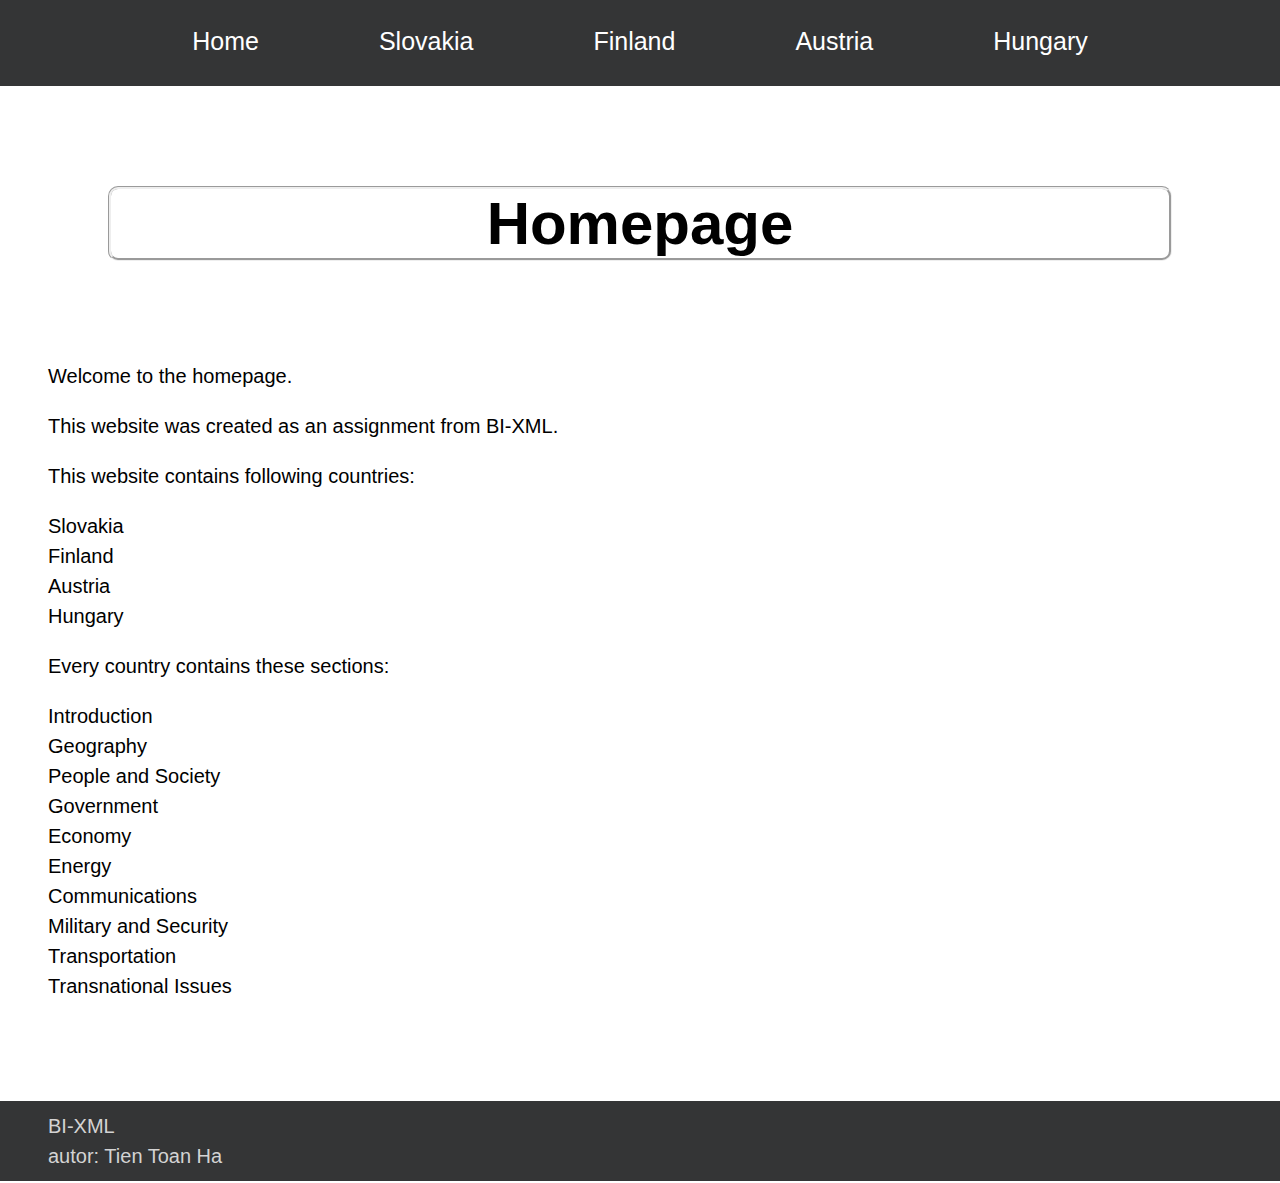
<file: html/index.html>
<html>
   <body>
      <header>
         <link href="index.css" hreflang="cs" rel="stylesheet">
         <nav><a href="index.html">Home</a><a href="slovakia.html">Slovakia</a><a href="finland.html">Finland</a><a href="austria.html">Austria</a><a href="hungary.html">Hungary</a></nav>
      </header>
      <h1>Homepage</h1>
      <p>Welcome to the homepage.</p>
      <p>This website was created as an assignment from BI-XML.</p>
      <p>This website contains following countries:</p>
      <div>Slovakia</div>
      <div>Finland</div>
      <div>Austria</div>
      <div>Hungary</div>
      <p>Every country contains these sections:</p>
      <ul>
         <li>Introduction</li>
         <li>Geography</li>
         <li>People and Society</li>
         <li>Government</li>
         <li>Economy</li>
         <li>Energy</li>
         <li>Communications</li>
         <li>Military and Security</li>
         <li>Transportation</li>
         <li>Transnational Issues</li>
      </ul>
      <footer>
         <div>BI-XML</div>
         <div>autor: Tien Toan Ha</div>
      </footer>
   </body>
</html>
</file>
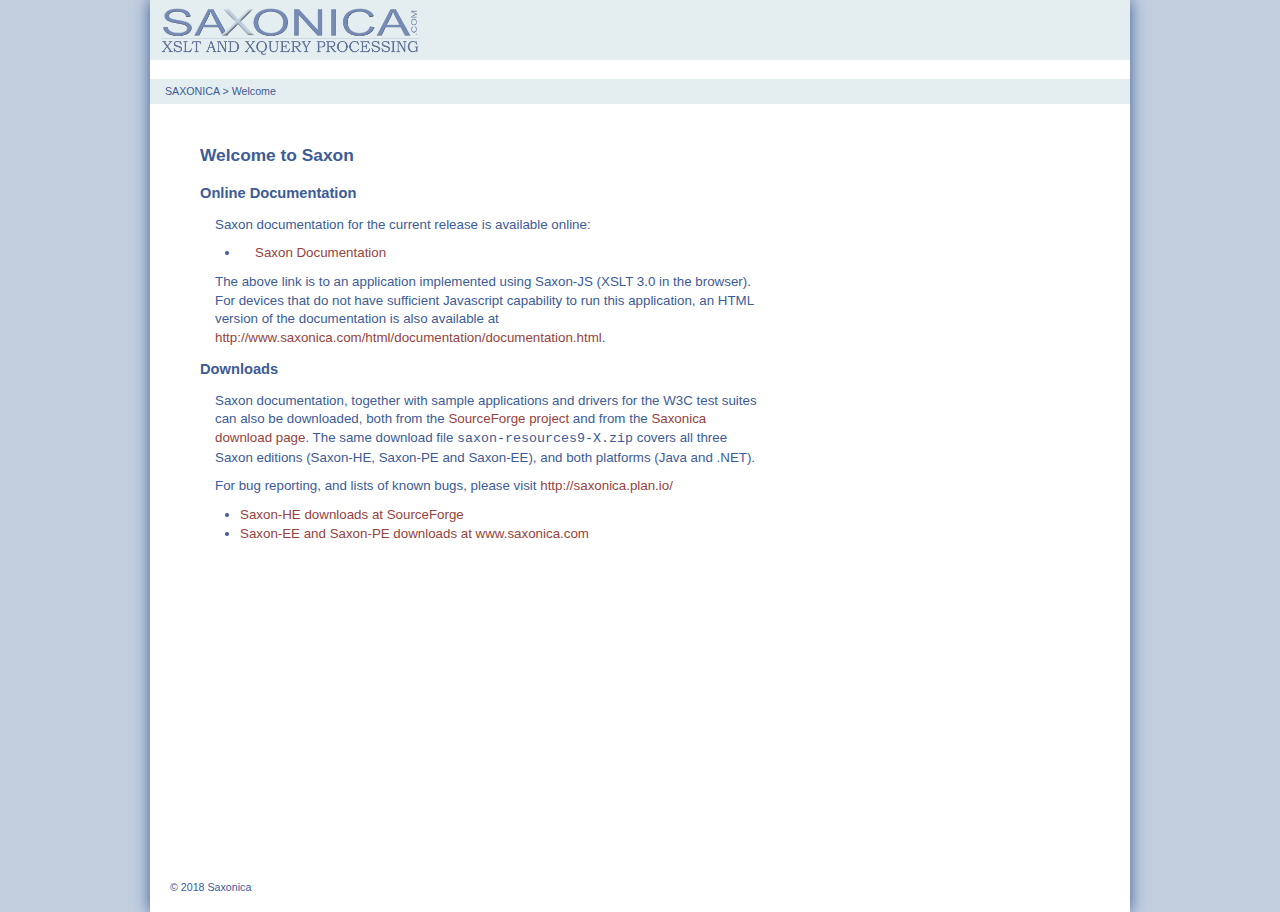
<file: SaxonHE9-9-1-5J/doc/index.html>
<html>
   <head>
      <meta http-equiv="Content-Type" content="text/html; charset=UTF-8" />

      <title>Saxonica: XSLT and XQuery Processing: Welcome</title>

      <meta name="title" content="Saxonica: Welcome" />
      <meta name="description" content="" />
      <meta name="keywords" content="" />
      <meta name="coverage" content="Worldwide" />
      <meta name="copyright" content="Copyright Saxonica Ltd" />
      <meta name="robots" content="noindex, nofollow" />
      <link rel="stylesheet" href="saxondocs.css" type="text/css" />
   </head>

   <body class="main">
      <div id="wrapper">
         <div id="header-container">
            <div id="header-nav-container">
               <div id="header">
                  <div class="header-saxonica-logo"><a href="http://www.saxonica.com"><img
                           src="img/logo_crop-mid-blue-background.gif" width="260" height="55"
                           border="0" hspace="10px" alt="saxonica.com" /></a></div>
               </div>
               <ul class="nav">
                  <li><a>&nbsp;</a></li>
               </ul>
               <div id="breadcrumbs-submenu-container">
                  <div id="breadcrumbs">
                     <p><a href="http://www.saxonica.com">SAXONICA</a> &gt; <a
                           href="http://www.saxonica.com">Welcome</a></p>
                  </div>
                  <div style="clear:both;"></div>
               </div>
            </div>
         </div>
         <div class="content-cont" id="content-container"><a id="top" class="anchor"></a><div
               id="section">
               <h1>Welcome to Saxon</h1>
               <h2>Online Documentation</h2>
               <p>Saxon documentation for the current release is available online:</p>
               <ul>
                  <li><p><a href="http://www.saxonica.com/documentation/documentation.xml"
                           class="bodylink">Saxon Documentation</a></p></li>
               </ul>
               <p>The above link is to an application implemented using Saxon-JS (XSLT 3.0 in the
                  browser). For devices that do not have sufficient Javascript capability to run
                  this application, an HTML version of the documentation is also available at <a
                     href="http://www.saxonica.com/html/documentation/documentation.html"
                     class="bodylink"
                     >http://www.saxonica.com/html/documentation/documentation.html</a>.</p>
               <h2>Downloads</h2>
               <p>Saxon documentation, together with sample applications and drivers for the W3C
                  test suites can also be downloaded, both from the <a href="http://saxon.sf.net/"
                     class="bodylink">SourceForge project</a> and from the <a
                     href="http://www.saxonica.com/download/download_page.xml" class="bodylink"
                     >Saxonica download page</a>. The same download file
                     <code>saxon-resources9-X.zip</code> covers all three Saxon editions (Saxon-HE,
                  Saxon-PE and Saxon-EE), and both platforms (Java and .NET).</p>
               <p>For bug reporting, and lists of known bugs, please visit <a class="bodylink"
                     href="http://saxonica.plan.io/">http://saxonica.plan.io/</a></p>
               <ul>
                  <li><a class="bodylink"
                        href="http://sourceforge.net/project/showfiles.php?group_id=29872">Saxon-HE
                        downloads at SourceForge</a></li>
                  <li><a class="bodylink" href="http://www.saxonica.com/download/download_page.xml"
                        >Saxon-EE and Saxon-PE downloads at www.saxonica.com</a></li>
               </ul>
            </div>
            <div id="footer">
               <p>© 2018 Saxonica</p>
            </div>
         </div>
      </div>
   </body>

</html>
</file>
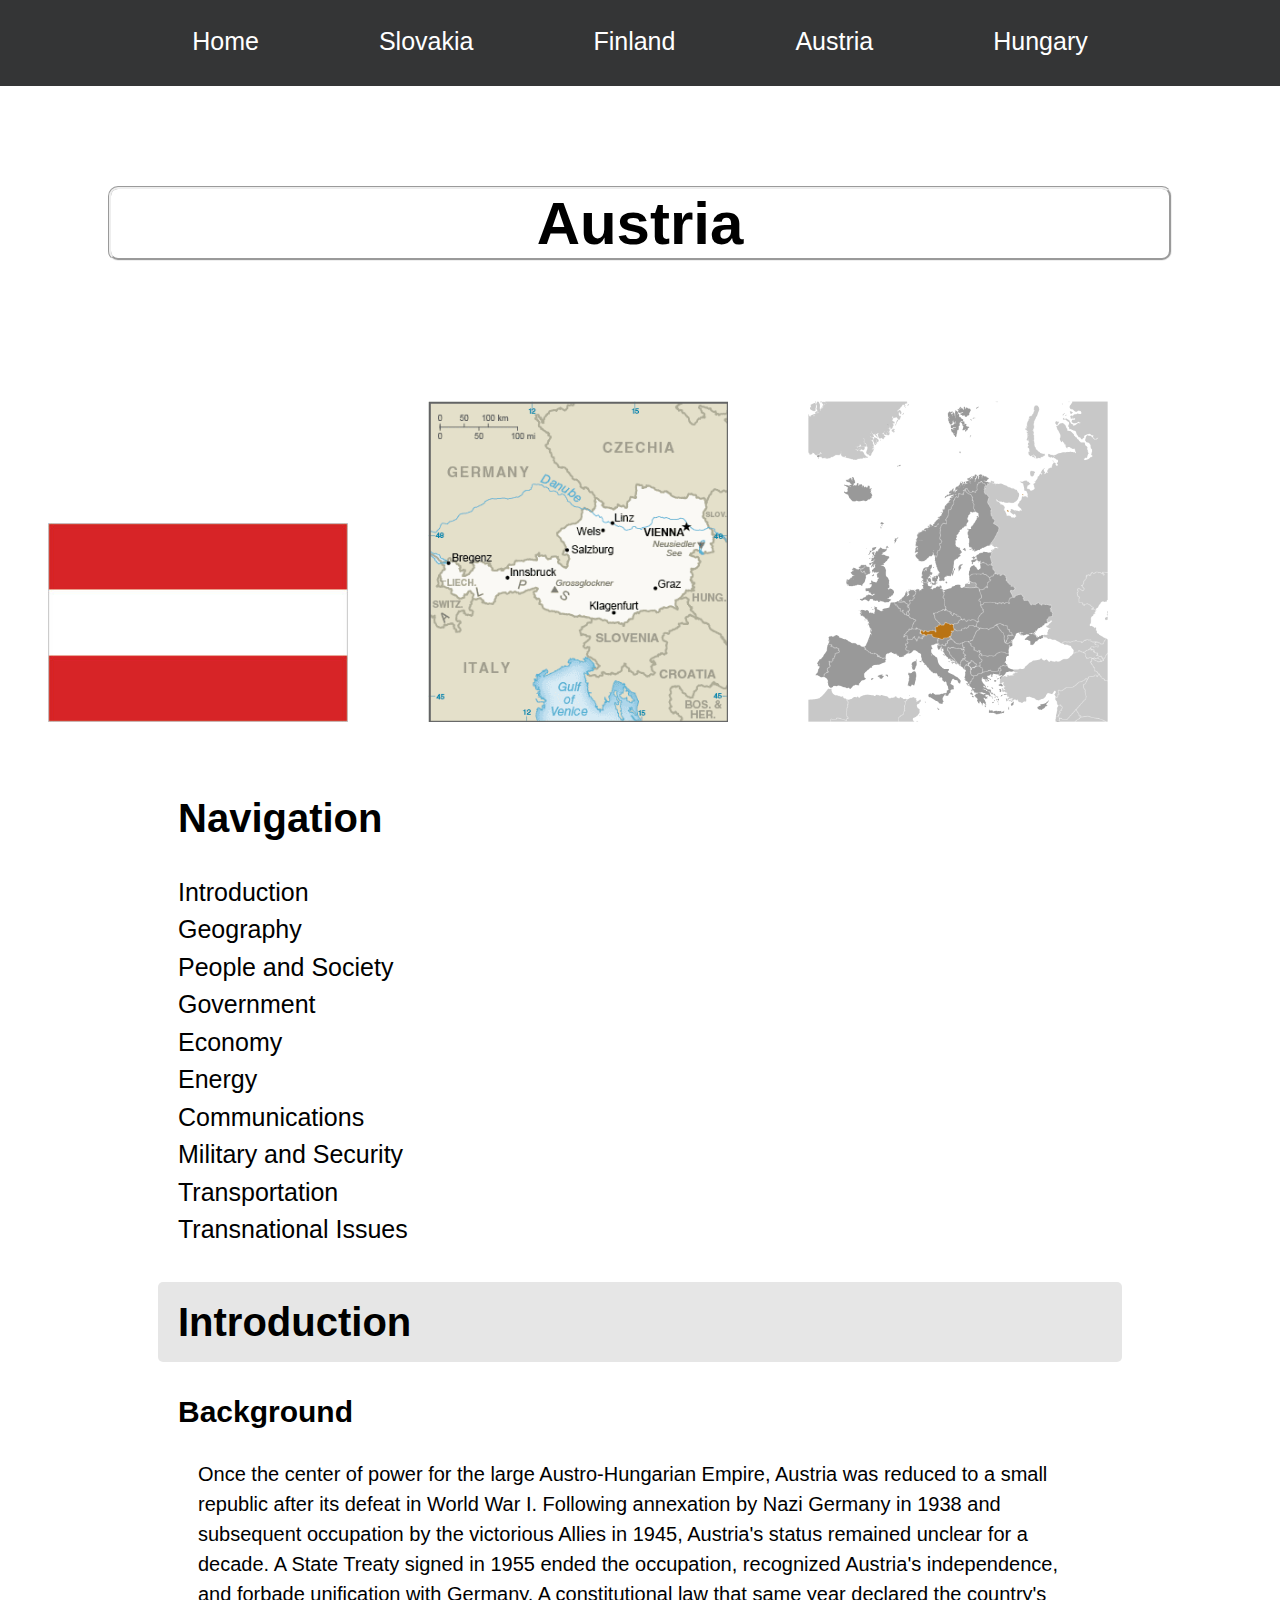
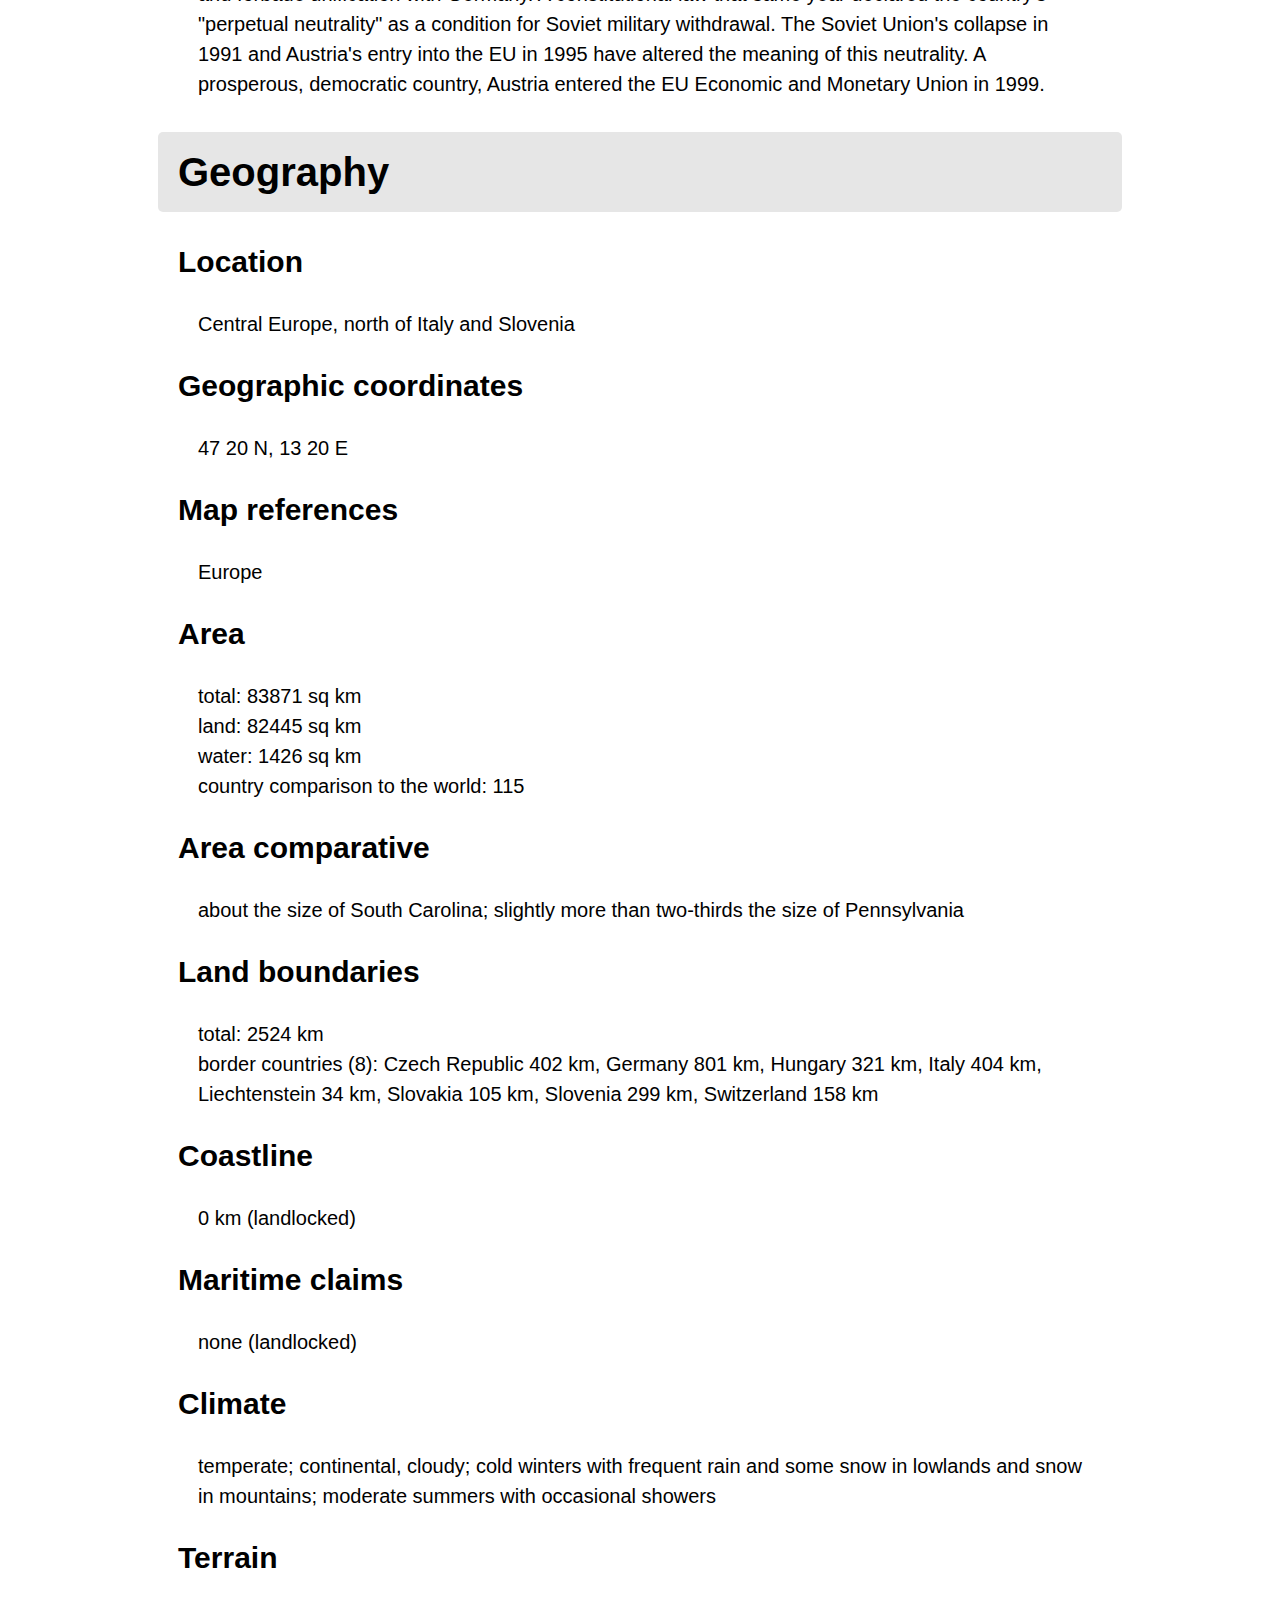
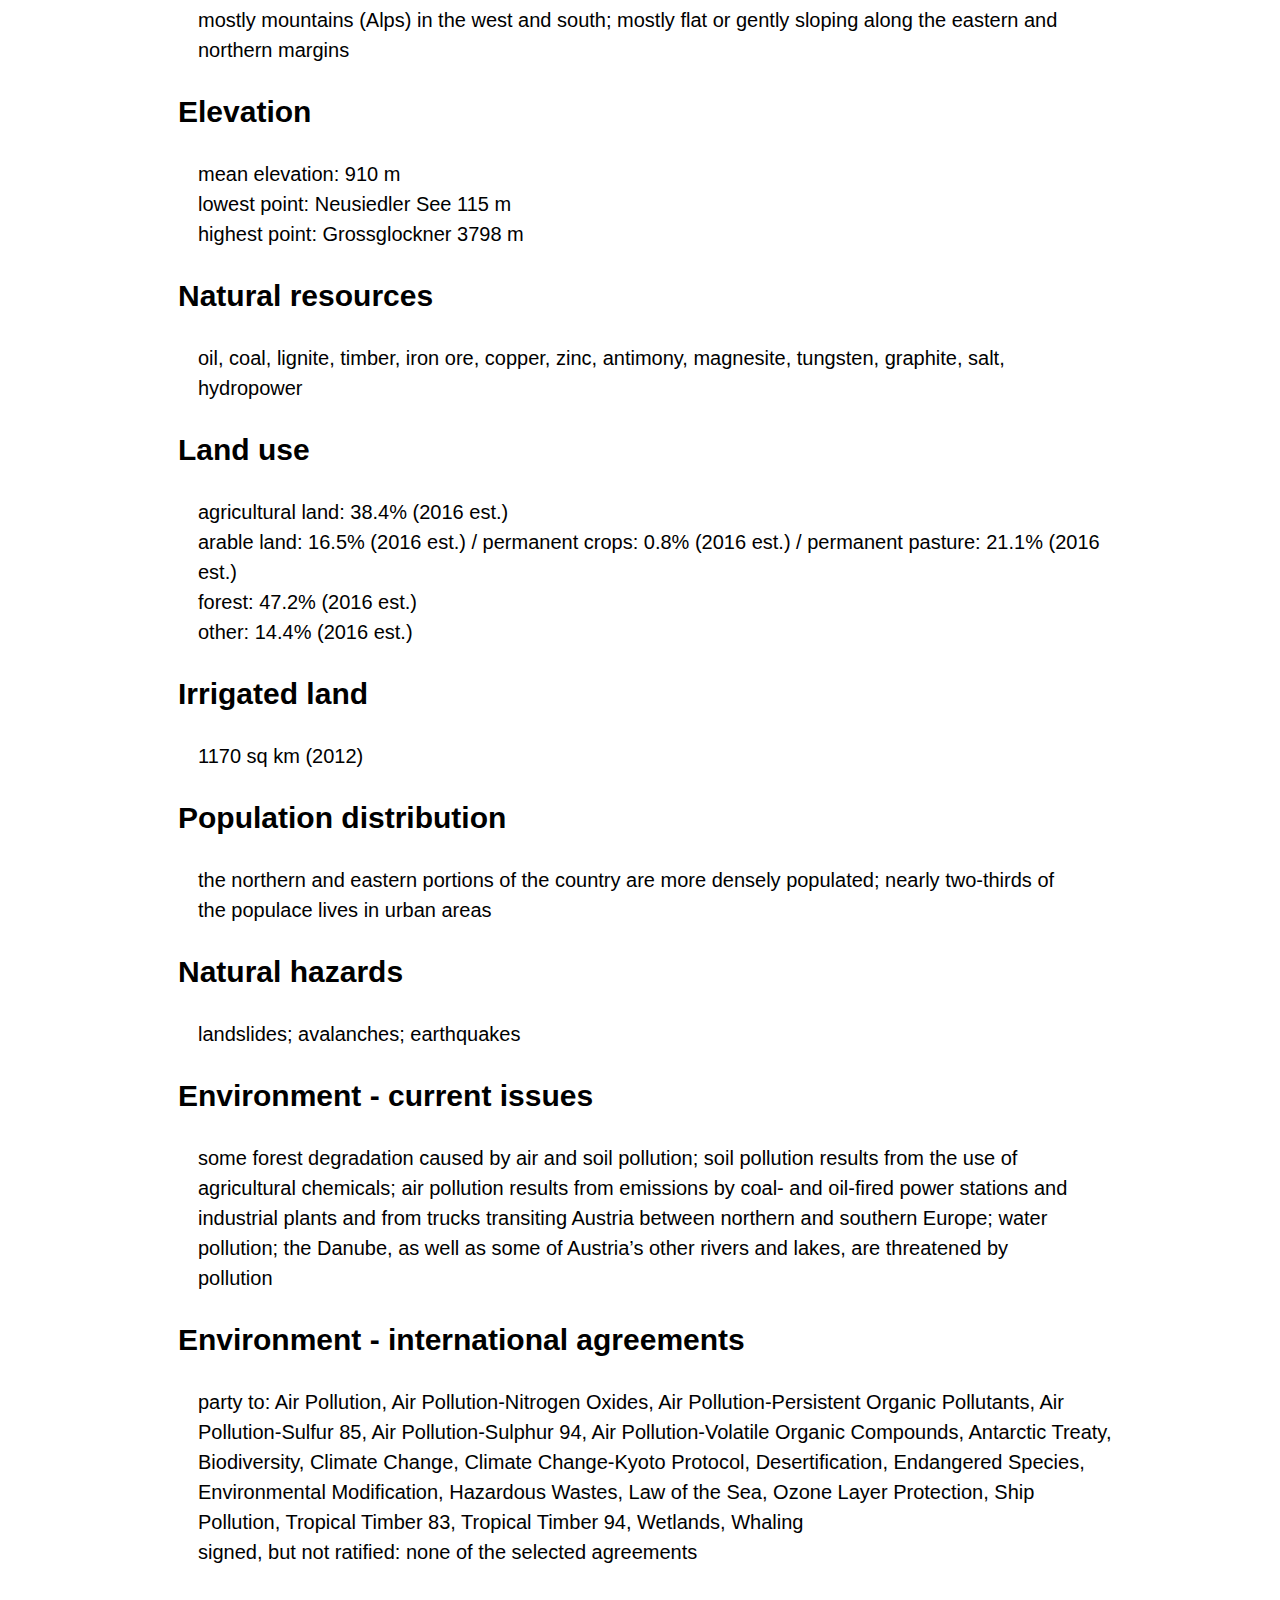
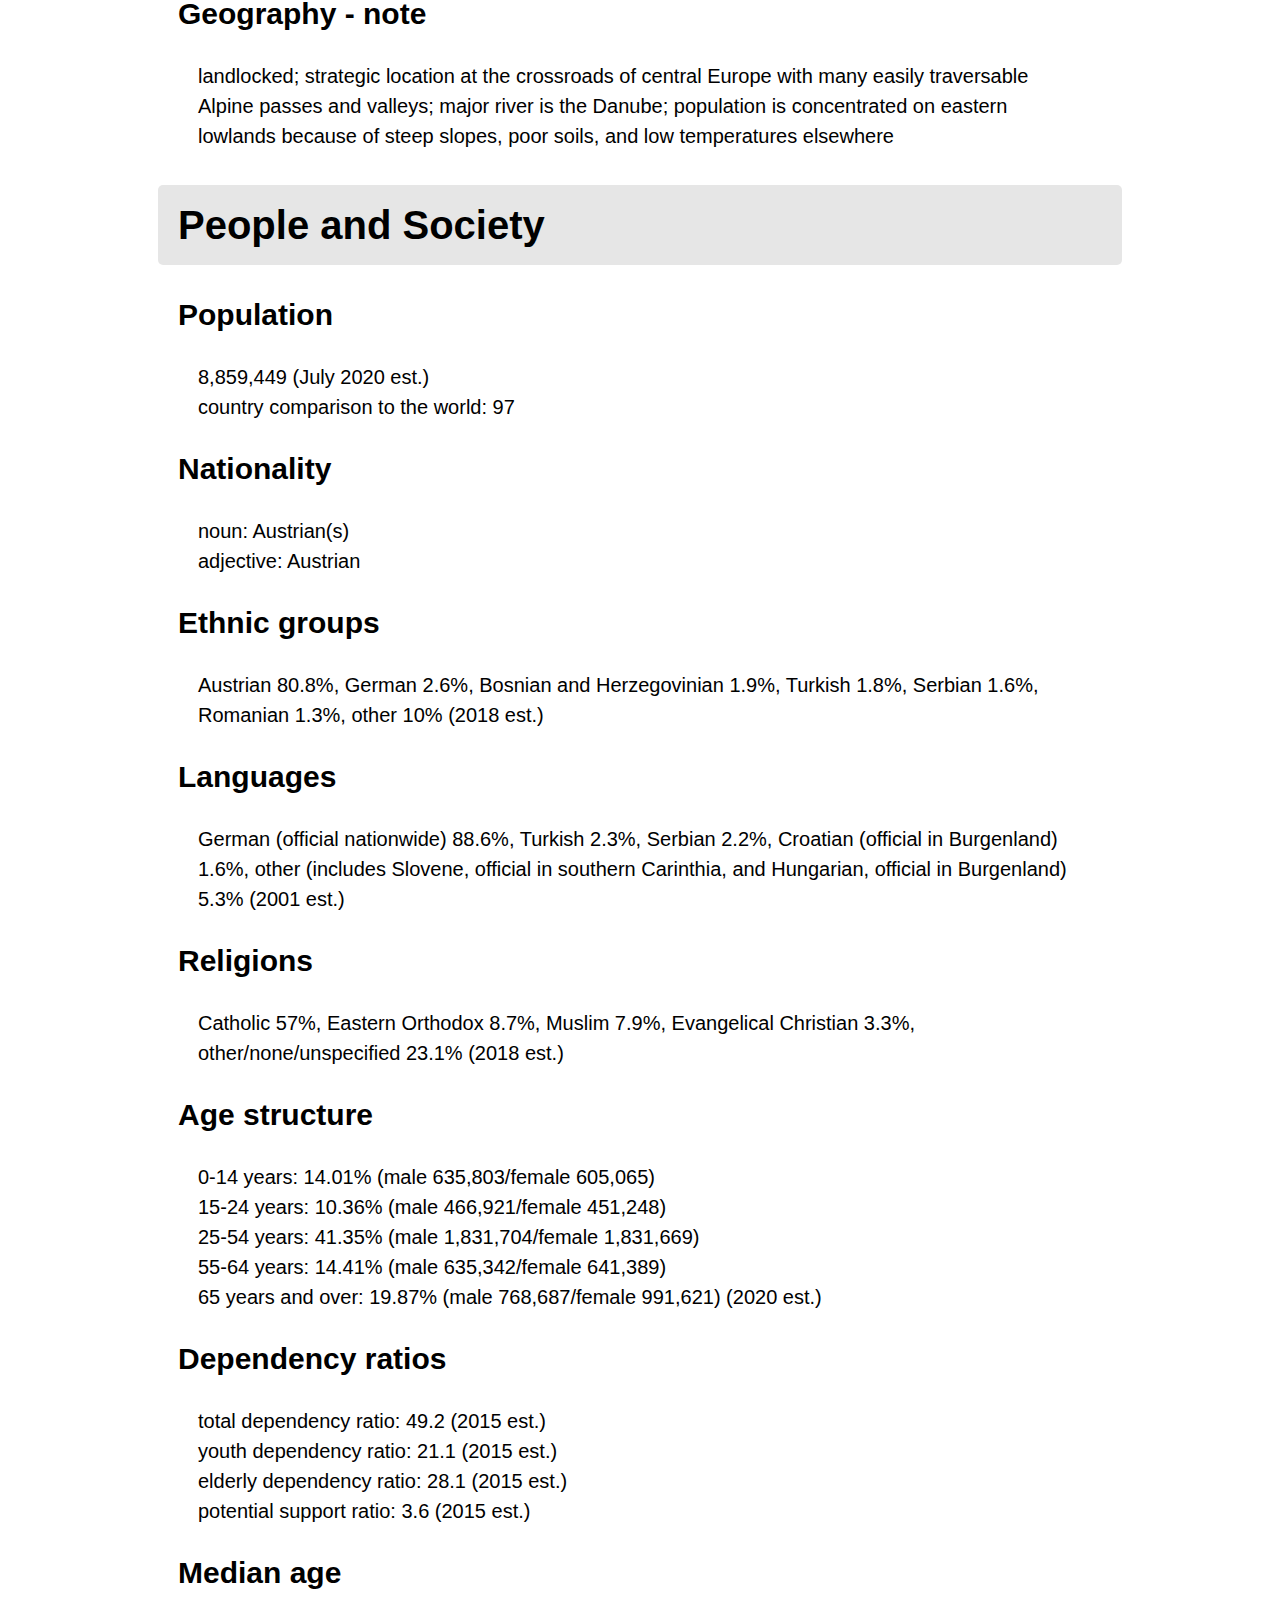
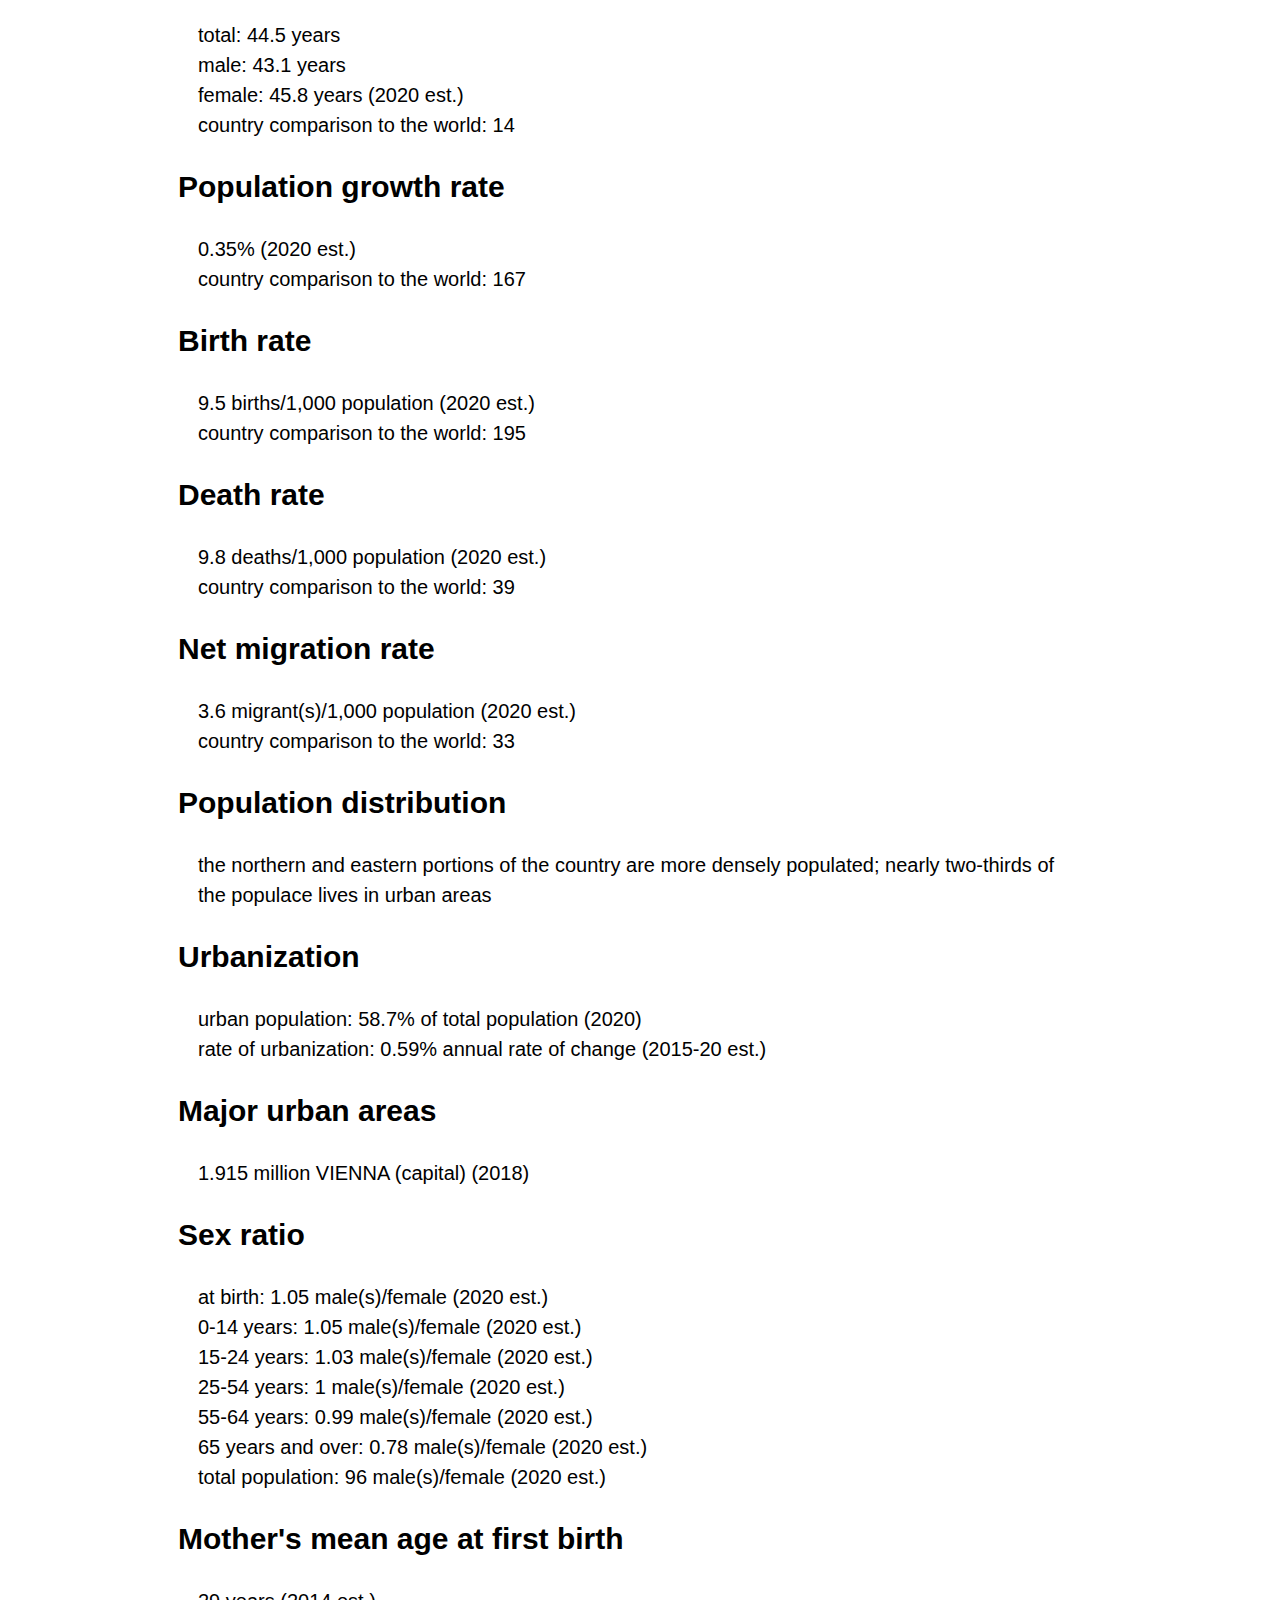
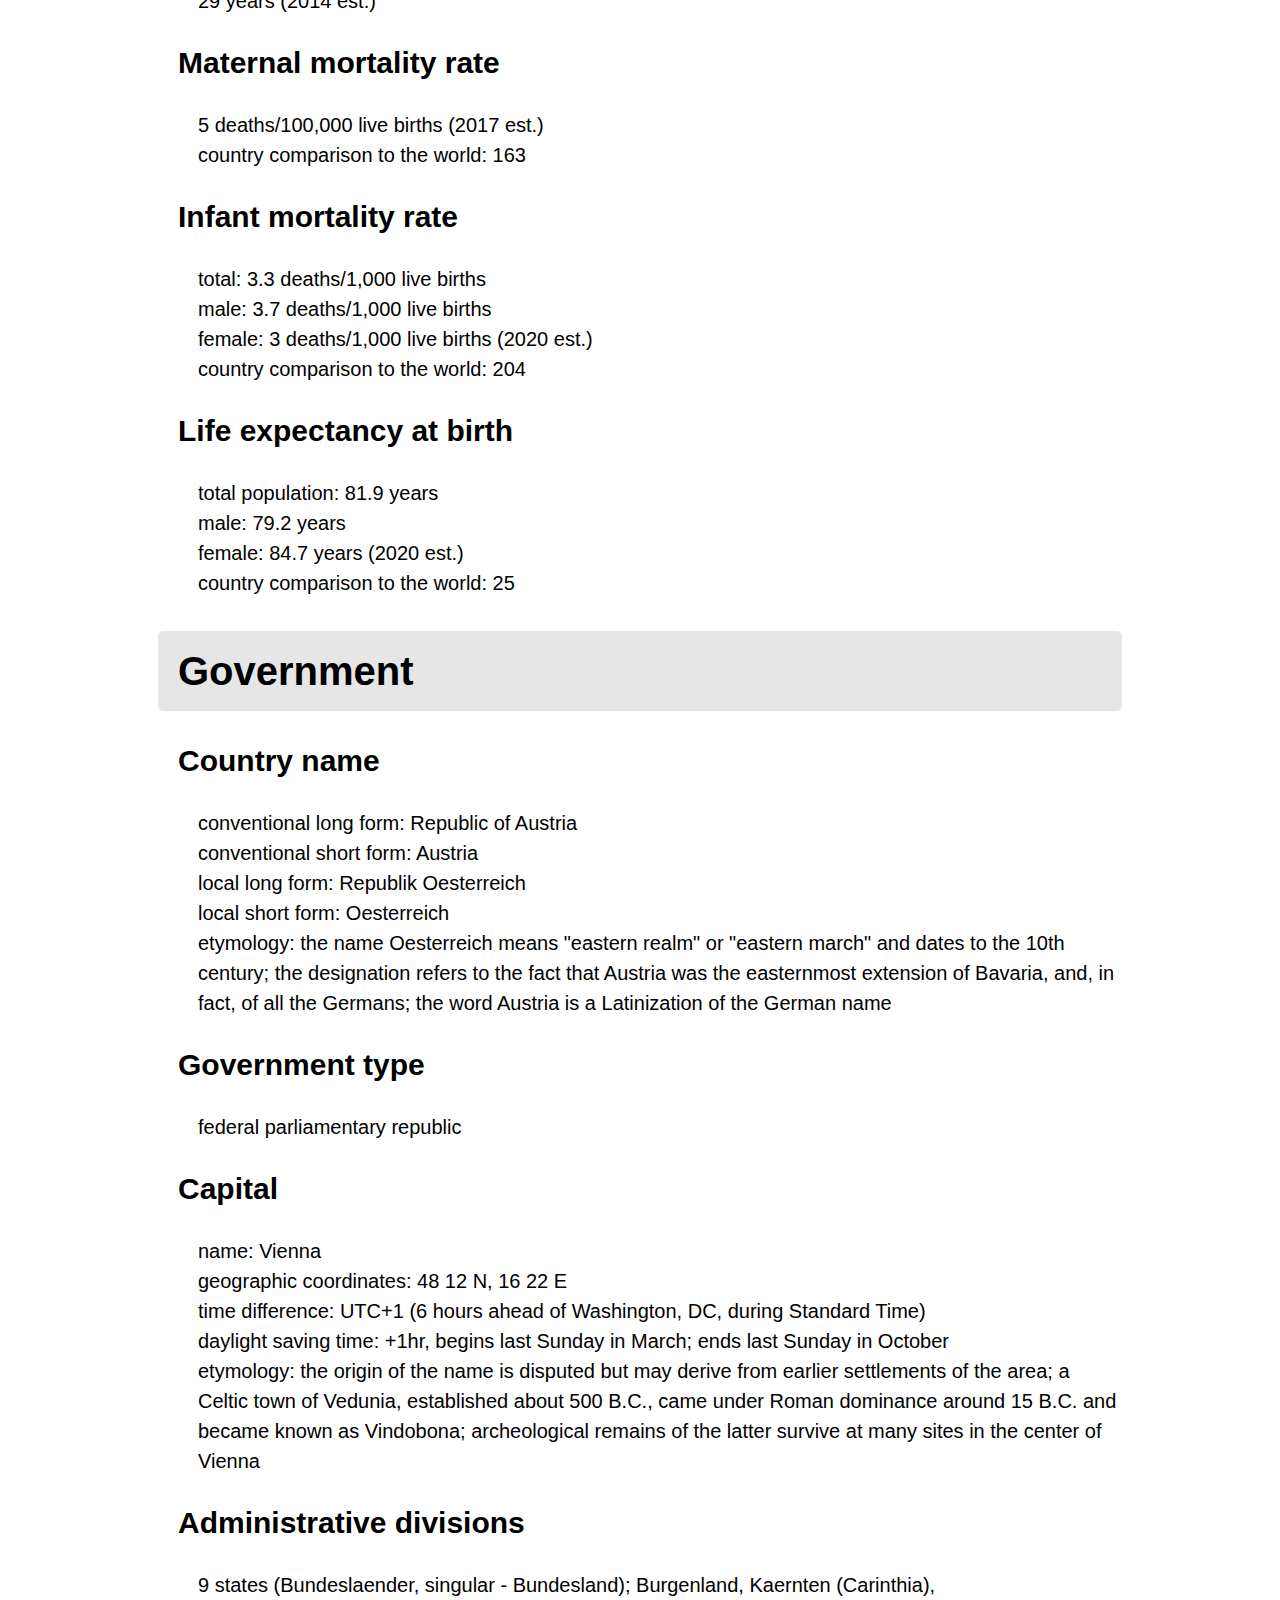
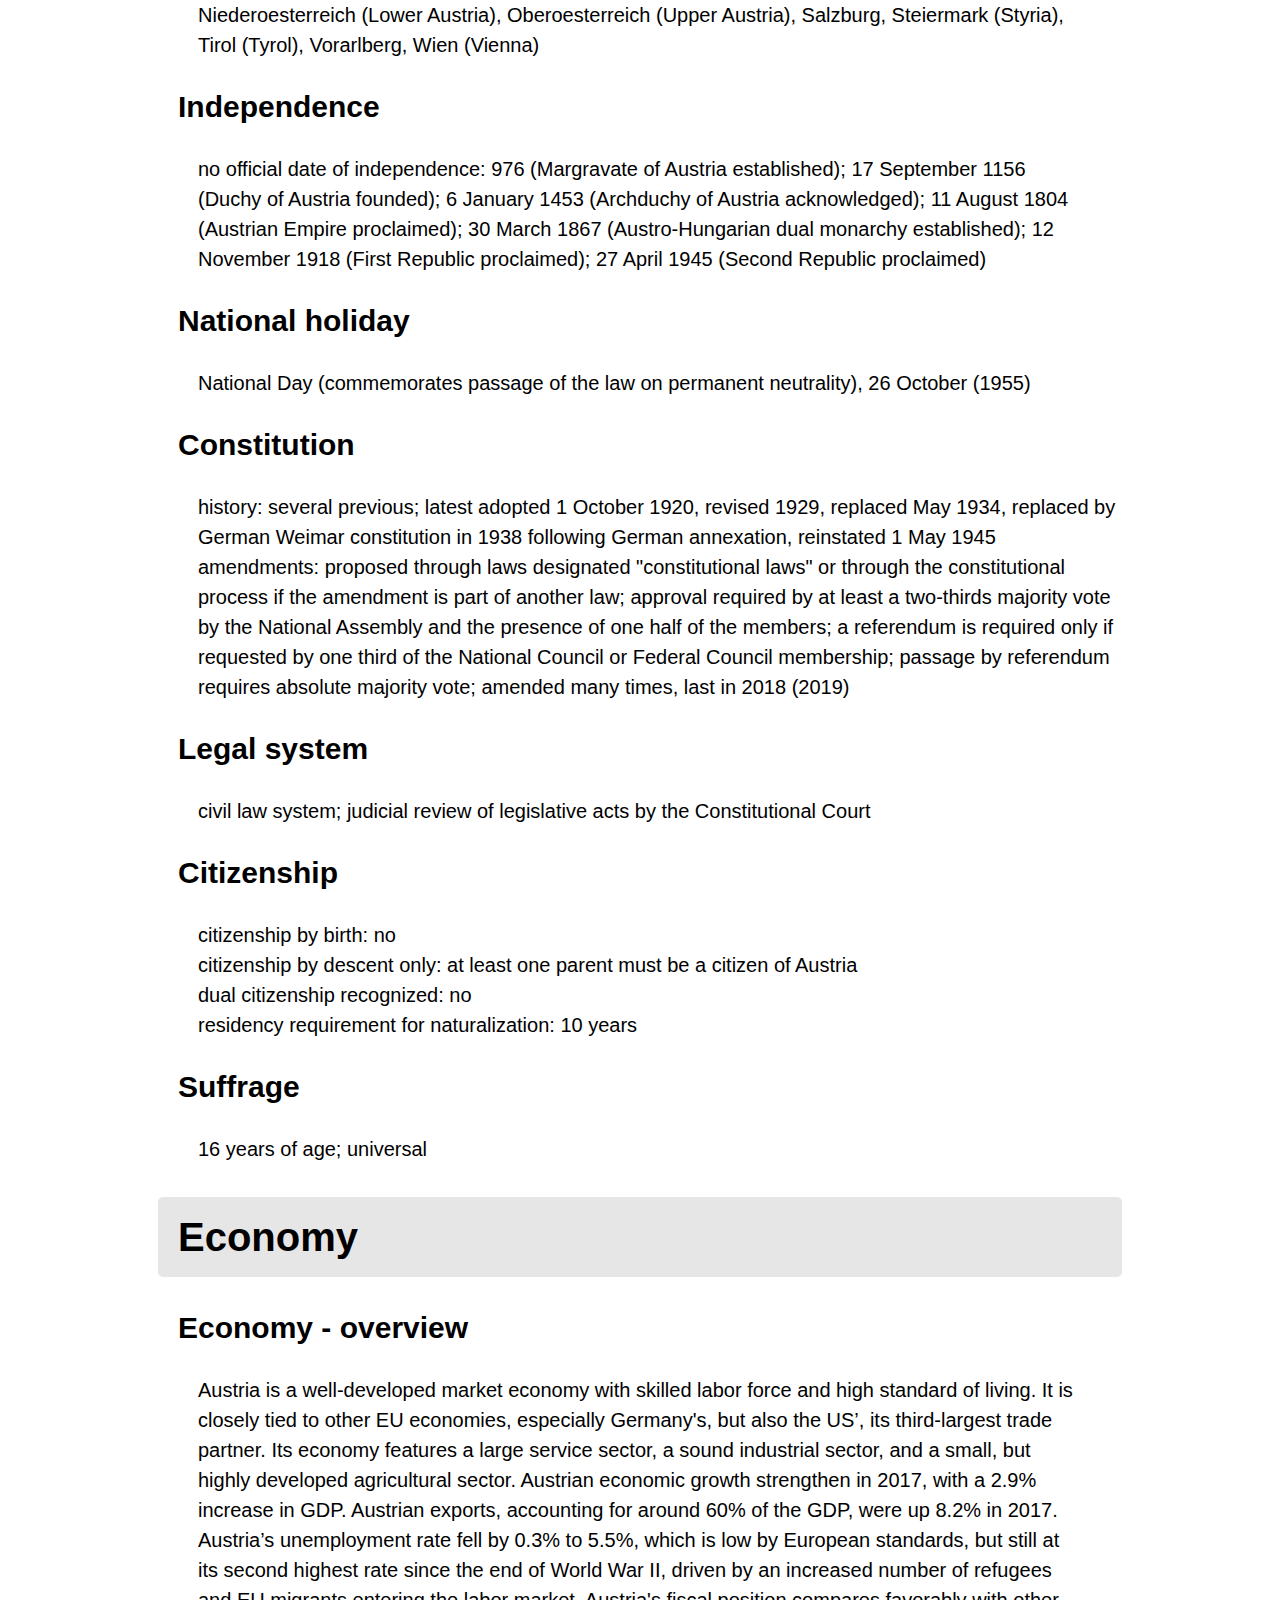
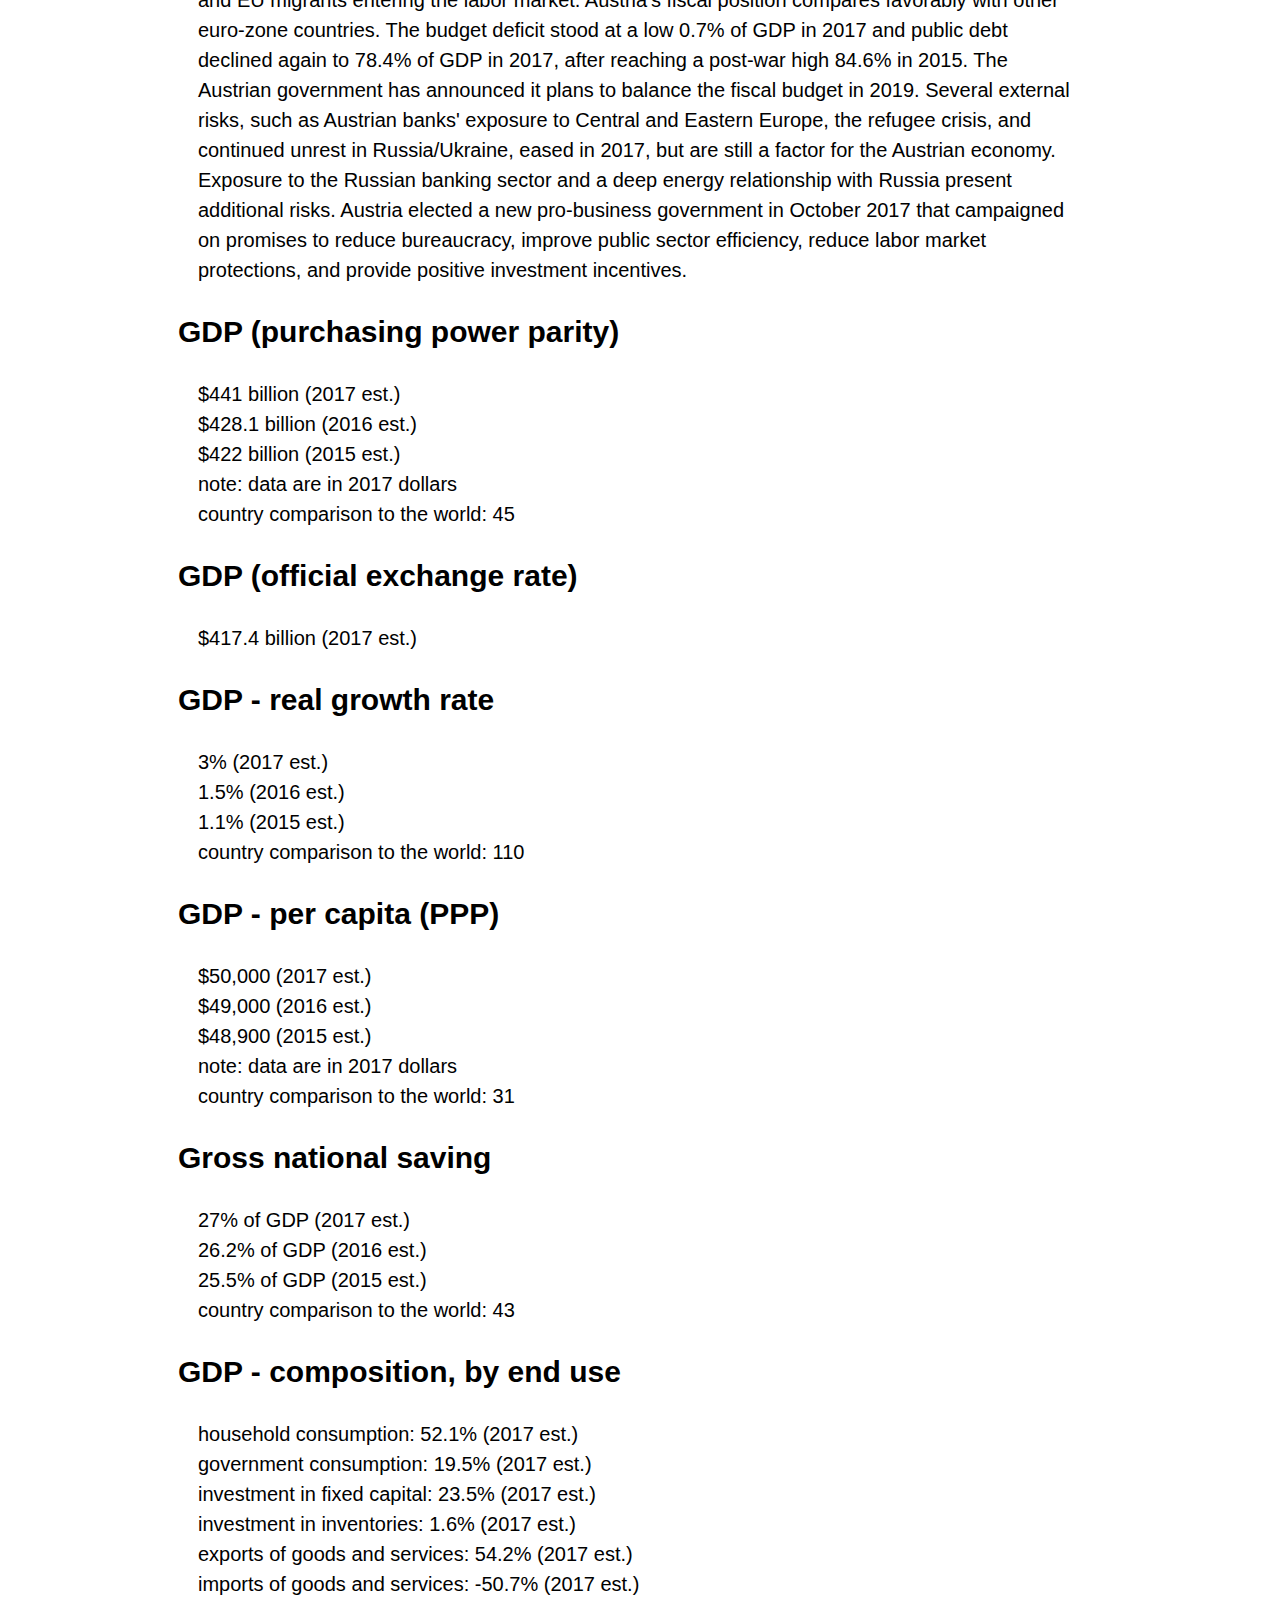
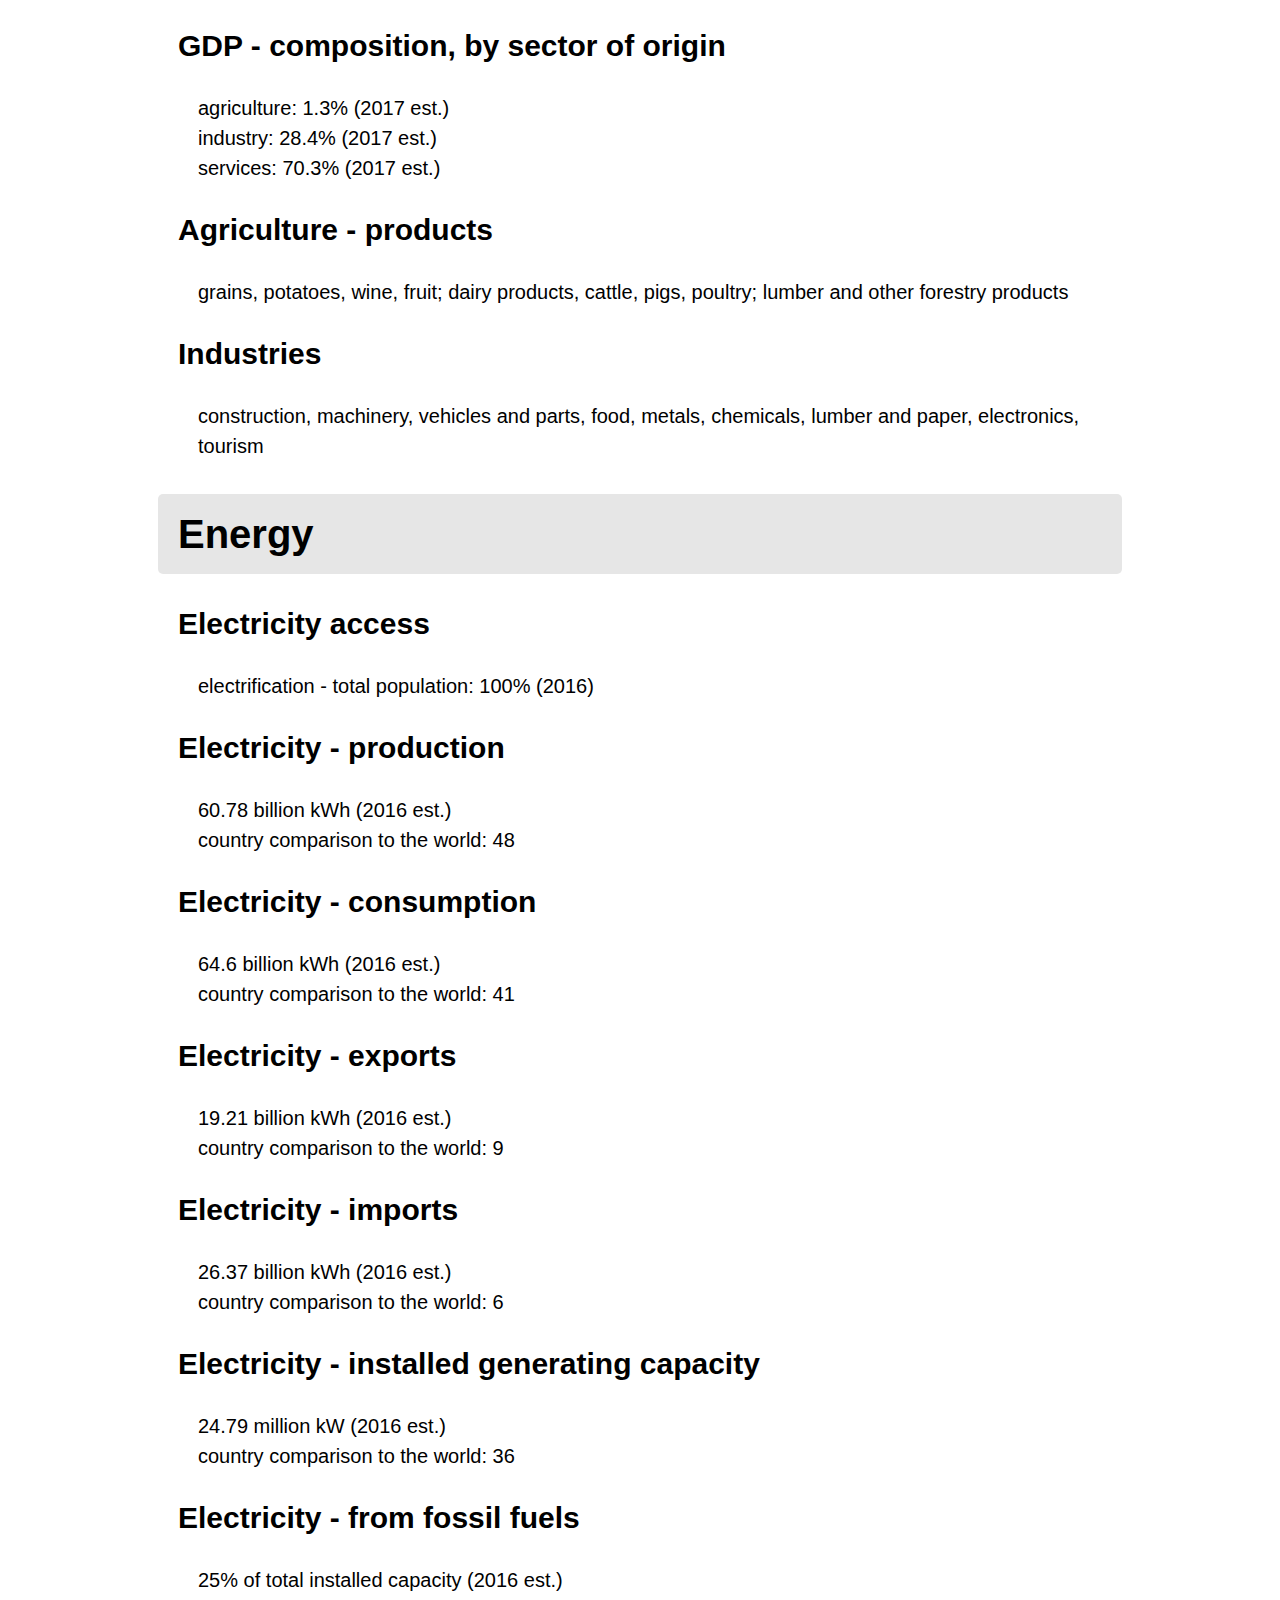
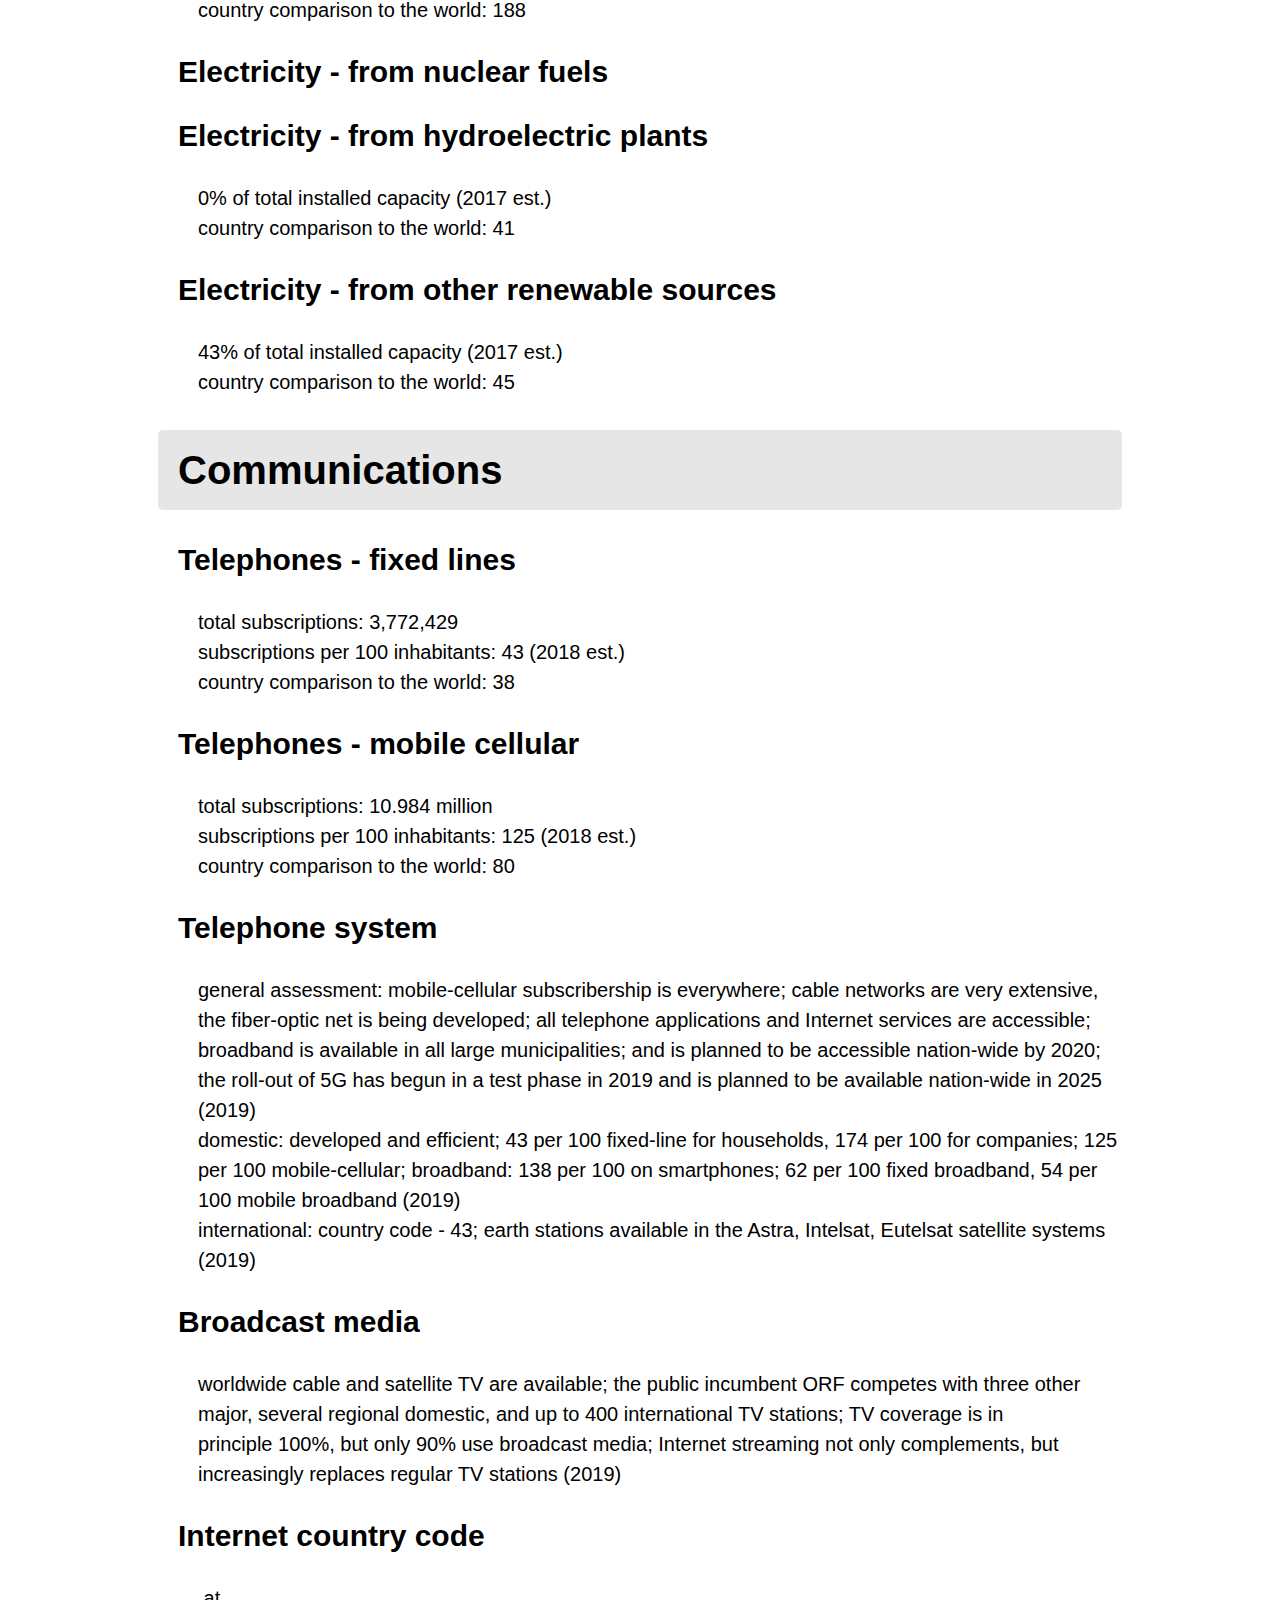
<file: html/austria.html>
<html>
   <head>
      <meta http-equiv="Content-Type" content="text/html; charset=UTF-8">
      <meta charset="utf-8">
      <link href="countries.css" hreflang="cs" rel="stylesheet">
   </head>
   <body>
      <header>
         <nav><a class="top-nav" href="index.html">Home</a><a class="top-nav" href="slovakia.html">Slovakia</a><a class="top-nav" href="finland.html">Finland</a><a class="top-nav" href="austria.html">Austria</a><a class="top-nav" href="hungary.html">Hungary</a></nav>
      </header>
      <main>
         <div>
            <h1>Austria</h1><img src="../images/Austria-flag.gif" alt="Flag of Austria"><img src="../images/Austria-map.gif" alt="Map of Austria"><img src="../images/Austria-locator-map.gif" alt="Locator map of Austria"><h2 class="navigation">Navigation</h2>
            <ul>
               <li><a href="#Introduction">Introduction</a></li>
               <li><a href="#Geography">Geography</a></li>
               <li><a href="#People and Society">People and Society</a></li>
               <li><a href="#Government">Government</a></li>
               <li><a href="#Economy">Economy</a></li>
               <li><a href="#Energy">Energy</a></li>
               <li><a href="#Communications">Communications</a></li>
               <li><a href="#Military and Security">Military and Security</a></li>
               <li><a href="#Transportation">Transportation</a></li>
               <li><a href="#Transnational Issues">Transnational Issues</a></li>
            </ul>
            <article>
               <h2 class="section" id="Introduction">Introduction</h2>
               <section>
                  <h3 class="subsection">Background</h3>
                  <p>Once the center of power for the large Austro-Hungarian Empire, Austria was reduced
                     to a small republic after its defeat in World War I. Following annexation by Nazi
                     Germany in 1938 and subsequent occupation by the victorious Allies in 1945, Austria's
                     status remained unclear for a decade. A State Treaty signed in 1955 ended the occupation,
                     recognized Austria's independence, and forbade unification with Germany. A constitutional
                     law that same year declared the country's "perpetual neutrality" as a condition for
                     Soviet military withdrawal. The Soviet Union's collapse in 1991 and Austria's entry
                     into the EU in 1995 have altered the meaning of this neutrality. A prosperous, democratic
                     country, Austria entered the EU Economic and Monetary Union in 1999.</p>
               </section>
            </article>
            <article>
               <h2 class="section" id="Geography">Geography</h2>
               <section>
                  <h3 class="subsection">Location</h3>
                  <p>Central Europe, north of Italy and Slovenia</p>
                  <h3 class="subsection">Geographic coordinates</h3>
                  <p>47 20 N, 13 20 E</p>
                  <h3 class="subsection">Map references</h3>
                  <p>Europe</p>
                  <h3 class="subsection">Area</h3>
                  <ul>
                     <li>total: 83871 sq km</li>
                     <li>land: 82445 sq km</li>
                     <li>water: 1426 sq km</li>
                     <li>country comparison to the world: 115</li>
                  </ul>
                  <h3 class="subsection">Area comparative</h3>
                  <p>about the size of South Carolina; slightly more than two-thirds the size of Pennsylvania</p>
                  <h3 class="subsection">Land boundaries</h3>
                  <ul>
                     <li>total: 2524 km</li>
                     <li>border countries (8): Czech Republic 402 km, Germany 801 km, Hungary 321 km, Italy
                        404 km, Liechtenstein 34 km, Slovakia 105 km, Slovenia 299 km, Switzerland 158 km</li>
                  </ul>
                  <h3 class="subsection">Coastline</h3>
                  <p>0 km (landlocked)</p>
                  <h3 class="subsection">Maritime claims</h3>
                  <p>none (landlocked)</p>
                  <h3 class="subsection">Climate</h3>
                  <p>temperate; continental, cloudy; cold winters with frequent rain and some snow in lowlands
                     and snow in mountains; moderate summers with occasional showers</p>
                  <h3 class="subsection">Terrain</h3>
                  <p>mostly mountains (Alps) in the west and south; mostly flat or gently sloping along
                     the eastern and northern margins</p>
                  <h3 class="subsection">Elevation</h3>
                  <ul>
                     <li>mean elevation: 910 m</li>
                     <li>lowest point: Neusiedler See 115 m</li>
                     <li>highest point: Grossglockner 3798 m</li>
                  </ul>
                  <h3 class="subsection">Natural resources</h3>
                  <p>oil, coal, lignite, timber, iron ore, copper, zinc, antimony, magnesite, tungsten,
                     graphite, salt, hydropower</p>
                  <h3 class="subsection">Land use</h3>
                  <ul>
                     <li>agricultural land: 38.4% (2016 est.)</li>
                     <li>arable land: 16.5% (2016 est.) / permanent crops: 0.8% (2016 est.) / permanent pasture:
                        21.1% (2016 est.)</li>
                     <li>forest: 47.2% (2016 est.)</li>
                     <li>other: 14.4% (2016 est.)</li>
                  </ul>
                  <h3 class="subsection">Irrigated land</h3>
                  <p>1170 sq km (2012)</p>
                  <h3 class="subsection">Population distribution</h3>
                  <p>the northern and eastern portions of the country are more densely populated; nearly
                     two-thirds of the populace lives in urban areas</p>
                  <h3 class="subsection">Natural hazards</h3>
                  <p>landslides; avalanches; earthquakes</p>
                  <h3 class="subsection">Environment - current issues</h3>
                  <p>some forest degradation caused by air and soil pollution; soil pollution results from
                     the use of agricultural chemicals; air pollution results from emissions by coal- and
                     oil-fired power stations and industrial plants and from trucks transiting Austria
                     between northern and southern Europe; water pollution; the Danube, as well as some
                     of Austria’s other rivers and lakes, are threatened by pollution</p>
                  <h3 class="subsection">Environment - international agreements</h3>
                  <ul>
                     <li>party to: Air Pollution, Air Pollution-Nitrogen Oxides, Air Pollution-Persistent Organic
                        Pollutants, Air Pollution-Sulfur 85, Air Pollution-Sulphur 94, Air Pollution-Volatile
                        Organic Compounds, Antarctic Treaty, Biodiversity, Climate Change, Climate Change-Kyoto
                        Protocol, Desertification, Endangered Species, Environmental Modification, Hazardous
                        Wastes, Law of the Sea, Ozone Layer Protection, Ship Pollution, Tropical Timber 83,
                        Tropical Timber 94, Wetlands, Whaling</li>
                     <li>signed, but not ratified: none of the selected agreements</li>
                  </ul>
                  <h3 class="subsection">Geography - note</h3>
                  <p>landlocked; strategic location at the crossroads of central Europe with many easily
                     traversable Alpine passes and valleys; major river is the Danube; population is concentrated
                     on eastern lowlands because of steep slopes, poor soils, and low temperatures elsewhere</p>
               </section>
            </article>
            <article>
               <h2 class="section" id="People and Society">People and Society</h2>
               <section>
                  <h3 class="subsection">Population</h3>
                  <ul>
                     <li>8,859,449 (July 2020 est.)</li>
                     <li>country comparison to the world: 97</li>
                  </ul>
                  <h3 class="subsection">Nationality</h3>
                  <ul>
                     <li>noun: Austrian(s)</li>
                     <li>adjective: Austrian</li>
                  </ul>
                  <h3 class="subsection">Ethnic groups</h3>
                  <p>Austrian 80.8%, German 2.6%,  Bosnian and Herzegovinian 1.9%, Turkish 1.8%, Serbian
                     1.6%, Romanian 1.3%, other 10% (2018 est.)</p>
                  <h3 class="subsection">Languages</h3>
                  <p>German (official nationwide) 88.6%, Turkish 2.3%, Serbian 2.2%, Croatian (official
                     in Burgenland) 1.6%, other (includes Slovene, official in southern Carinthia, and
                     Hungarian, official in Burgenland) 5.3% (2001 est.)</p>
                  <h3 class="subsection">Religions</h3>
                  <p>Catholic 57%, Eastern Orthodox 8.7%, Muslim 7.9%, Evangelical Christian 3.3%, other/none/unspecified
                     23.1% (2018 est.)</p>
                  <h3 class="subsection">Age structure</h3>
                  <ul>
                     <li>0-14 years: 14.01% (male 635,803/female 605,065)</li>
                     <li>15-24 years: 10.36% (male 466,921/female 451,248)</li>
                     <li>25-54 years: 41.35% (male 1,831,704/female 1,831,669)</li>
                     <li>55-64 years: 14.41% (male 635,342/female 641,389)</li>
                     <li>65 years and over: 19.87% (male 768,687/female 991,621) (2020 est.)</li>
                  </ul>
                  <h3 class="subsection">Dependency ratios</h3>
                  <ul>
                     <li>total dependency ratio: 49.2 (2015 est.)</li>
                     <li>youth dependency ratio: 21.1 (2015 est.)</li>
                     <li>elderly dependency ratio: 28.1 (2015 est.)</li>
                     <li>potential support ratio: 3.6 (2015 est.)</li>
                  </ul>
                  <h3 class="subsection">Median age</h3>
                  <ul>
                     <li>total: 44.5 years</li>
                     <li>male: 43.1 years</li>
                     <li>female: 45.8 years (2020 est.)</li>
                     <li>country comparison to the world: 14</li>
                  </ul>
                  <h3 class="subsection">Population growth rate</h3>
                  <ul>
                     <li>0.35% (2020 est.)</li>
                     <li>country comparison to the world: 167</li>
                  </ul>
                  <h3 class="subsection">Birth rate</h3>
                  <ul>
                     <li>9.5 births/1,000 population (2020 est.)</li>
                     <li>country comparison to the world: 195</li>
                  </ul>
                  <h3 class="subsection">Death rate</h3>
                  <ul>
                     <li>9.8 deaths/1,000 population (2020 est.)</li>
                     <li>country comparison to the world: 39</li>
                  </ul>
                  <h3 class="subsection">Net migration rate</h3>
                  <ul>
                     <li>3.6 migrant(s)/1,000 population (2020 est.)</li>
                     <li>country comparison to the world: 33</li>
                  </ul>
                  <h3 class="subsection">Population distribution</h3>
                  <p>the northern and eastern portions of the country are more densely populated; nearly
                     two-thirds of the populace lives in urban areas</p>
                  <h3 class="subsection">Urbanization</h3>
                  <ul>
                     <li>urban population: 58.7% of total population (2020)</li>
                     <li>rate of urbanization: 0.59% annual rate of change (2015-20 est.)</li>
                  </ul>
                  <h3 class="subsection">Major urban areas</h3>
                  <p>1.915 million VIENNA (capital) (2018)</p>
                  <h3 class="subsection">Sex ratio</h3>
                  <ul>
                     <li>at birth: 1.05 male(s)/female (2020 est.)</li>
                     <li>0-14 years: 1.05 male(s)/female (2020 est.)</li>
                     <li>15-24 years: 1.03 male(s)/female (2020 est.)</li>
                     <li>25-54 years: 1 male(s)/female (2020 est.)</li>
                     <li>55-64 years: 0.99 male(s)/female (2020 est.)</li>
                     <li>65 years and over: 0.78 male(s)/female (2020 est.)</li>
                     <li>total population: 96 male(s)/female (2020 est.)</li>
                  </ul>
                  <h3 class="subsection">Mother's mean age at first birth</h3>
                  <p>29 years (2014 est.)</p>
                  <h3 class="subsection">Maternal mortality rate</h3>
                  <ul>
                     <li>5 deaths/100,000 live births (2017 est.)</li>
                     <li>country comparison to the world: 163</li>
                  </ul>
                  <h3 class="subsection">Infant mortality rate</h3>
                  <ul>
                     <li>total: 3.3 deaths/1,000 live births</li>
                     <li>male: 3.7 deaths/1,000 live births</li>
                     <li>female: 3 deaths/1,000 live births (2020 est.)</li>
                     <li>country comparison to the world: 204</li>
                  </ul>
                  <h3 class="subsection">Life expectancy at birth</h3>
                  <ul>
                     <li>total population: 81.9 years</li>
                     <li>male: 79.2 years</li>
                     <li>female: 84.7 years (2020 est.)</li>
                     <li>country comparison to the world: 25</li>
                  </ul>
               </section>
            </article>
            <article>
               <h2 class="section" id="Government">Government</h2>
               <section>
                  <h3 class="subsection">Country name</h3>
                  <ul>
                     <li>conventional long form: Republic of Austria</li>
                     <li>conventional short form: Austria</li>
                     <li>local long form: Republik Oesterreich</li>
                     <li>local short form: Oesterreich</li>
                     <li>etymology: the name Oesterreich means "eastern realm" or "eastern march" and dates
                        to the 10th century; the designation refers to the fact that Austria was the easternmost
                        extension of Bavaria, and, in fact, of all the Germans; the word Austria is a Latinization
                        of the German name</li>
                  </ul>
                  <h3 class="subsection">Government type</h3>
                  <p>federal parliamentary republic</p>
                  <h3 class="subsection">Capital</h3>
                  <ul>
                     <li>name: Vienna</li>
                     <li>geographic coordinates: 48 12 N, 16 22 E</li>
                     <li>time difference: UTC+1 (6 hours ahead of Washington, DC, during Standard Time)</li>
                     <li>daylight saving time: +1hr, begins last Sunday in March; ends last Sunday in October</li>
                     <li>etymology: the origin of the name is disputed but may derive from earlier settlements
                        of the area; a Celtic town of Vedunia, established about 500 B.C., came under Roman
                        dominance around 15 B.C. and became known as Vindobona; archeological remains of the
                        latter survive at many sites in the center of Vienna</li>
                  </ul>
                  <h3 class="subsection">Administrative divisions</h3>
                  <p>9 states (Bundeslaender, singular - Bundesland); Burgenland, Kaernten (Carinthia),
                     Niederoesterreich (Lower Austria), Oberoesterreich (Upper Austria), Salzburg, Steiermark
                     (Styria), Tirol (Tyrol), Vorarlberg, Wien (Vienna)</p>
                  <h3 class="subsection">Independence</h3>
                  <p>no official date of independence: 976 (Margravate of Austria established); 17 September
                     1156 (Duchy of Austria founded); 6 January 1453 (Archduchy of Austria acknowledged);
                     11 August 1804 (Austrian Empire proclaimed); 30 March 1867 (Austro-Hungarian dual
                     monarchy established); 12 November 1918 (First Republic proclaimed); 27 April 1945
                     (Second Republic proclaimed)</p>
                  <h3 class="subsection">National holiday</h3>
                  <p>National Day (commemorates passage of the law on permanent neutrality), 26 October
                     (1955)</p>
                  <h3 class="subsection">Constitution</h3>
                  <ul>
                     <li>history: several previous; latest adopted 1 October 1920, revised 1929, replaced May
                        1934, replaced by German Weimar constitution in 1938 following German annexation,
                        reinstated 1 May 1945</li>
                     <li>amendments: proposed through laws designated "constitutional laws" or through the
                        constitutional process if the amendment is part of another law; approval required
                        by at least a two-thirds majority vote by the National Assembly and the presence of
                        one half of the members; a referendum is required only if requested by one third of
                        the National Council or Federal Council membership; passage by referendum requires
                        absolute majority vote; amended many times, last in 2018 (2019)</li>
                  </ul>
                  <h3 class="subsection">Legal system</h3>
                  <p>civil law system; judicial review of legislative acts by the Constitutional Court</p>
                  <h3 class="subsection">Citizenship</h3>
                  <ul>
                     <li>citizenship by birth: no</li>
                     <li>citizenship by descent only: at least one parent must be a citizen of Austria</li>
                     <li>dual citizenship recognized: no</li>
                     <li>residency requirement for naturalization: 10 years</li>
                  </ul>
                  <h3 class="subsection">Suffrage</h3>
                  <p>16 years of age; universal</p>
               </section>
            </article>
            <article>
               <h2 class="section" id="Economy">Economy</h2>
               <section>
                  <h3 class="subsection">Economy - overview</h3>
                  <p>Austria is a well-developed market economy with skilled labor force and high standard
                     of living. It is closely tied to other EU economies, especially Germany's, but also
                     the US’, its third-largest trade partner. Its economy features a large service sector,
                     a sound industrial sector, and a small, but highly developed agricultural sector.
                     Austrian economic growth strengthen in 2017, with a 2.9% increase in GDP. Austrian
                     exports, accounting for around 60% of the GDP, were up 8.2% in 2017. Austria’s unemployment
                     rate fell by 0.3% to 5.5%, which is low by European standards, but still at its second
                     highest rate since the end of World War II, driven by an increased number of refugees
                     and EU migrants entering the labor market. Austria's fiscal position compares favorably
                     with other euro-zone countries. The budget deficit stood at a low 0.7% of GDP in 2017
                     and public debt declined again to 78.4% of GDP in 2017, after reaching a post-war
                     high 84.6% in 2015. The Austrian government has announced it plans to balance the
                     fiscal budget in 2019. Several external risks, such as Austrian banks' exposure to
                     Central and Eastern Europe, the refugee crisis, and continued unrest in Russia/Ukraine,
                     eased in 2017, but are still a factor for the Austrian economy. Exposure to the Russian
                     banking sector and a deep energy relationship with Russia present additional risks.
                     Austria elected a new pro-business government in October 2017 that campaigned on promises
                     to reduce bureaucracy, improve public sector efficiency, reduce labor market protections,
                     and provide positive investment incentives.</p>
                  <h3 class="subsection">GDP (purchasing power parity)</h3>
                  <ul>
                     <li>$441 billion (2017 est.)</li>
                     <li>$428.1 billion (2016 est.)</li>
                     <li>$422 billion (2015 est.)</li>
                     <li>note: data are in 2017 dollars</li>
                     <li>country comparison to the world: 45</li>
                  </ul>
                  <h3 class="subsection">GDP (official exchange rate)</h3>
                  <p>$417.4 billion (2017 est.)</p>
                  <h3 class="subsection">GDP - real growth rate</h3>
                  <ul>
                     <li>3% (2017 est.)</li>
                     <li>1.5% (2016 est.)</li>
                     <li>1.1% (2015 est.)</li>
                     <li>country comparison to the world: 110</li>
                  </ul>
                  <h3 class="subsection">GDP - per capita (PPP)</h3>
                  <ul>
                     <li>$50,000 (2017 est.)</li>
                     <li>$49,000 (2016 est.)</li>
                     <li>$48,900 (2015 est.)</li>
                     <li>note: data are in 2017 dollars</li>
                     <li>country comparison to the world: 31</li>
                  </ul>
                  <h3 class="subsection">Gross national saving</h3>
                  <ul>
                     <li>27% of GDP (2017 est.)</li>
                     <li>26.2% of GDP (2016 est.)</li>
                     <li>25.5% of GDP (2015 est.)</li>
                     <li>country comparison to the world: 43</li>
                  </ul>
                  <h3 class="subsection">GDP - composition, by end use</h3>
                  <ul>
                     <li>household consumption: 52.1% (2017 est.)</li>
                     <li>government consumption: 19.5% (2017 est.)</li>
                     <li>investment in fixed capital: 23.5% (2017 est.)</li>
                     <li>investment in inventories: 1.6% (2017 est.)</li>
                     <li>exports of goods and services: 54.2% (2017 est.)</li>
                     <li>imports of goods and services: -50.7% (2017 est.)</li>
                  </ul>
                  <h3 class="subsection">GDP - composition, by sector of origin</h3>
                  <ul>
                     <li>agriculture: 1.3% (2017 est.)</li>
                     <li>industry: 28.4% (2017 est.)</li>
                     <li>services: 70.3% (2017 est.)</li>
                  </ul>
                  <h3 class="subsection">Agriculture - products</h3>
                  <p>grains, potatoes, wine, fruit; dairy products, cattle, pigs, poultry; lumber and other
                     forestry products</p>
                  <h3 class="subsection">Industries</h3>
                  <p>construction, machinery, vehicles and parts, food, metals, chemicals, lumber and paper,
                     electronics, tourism</p>
               </section>
            </article>
            <article>
               <h2 class="section" id="Energy">Energy</h2>
               <section>
                  <h3 class="subsection">Electricity access</h3>
                  <p>electrification - total population: 100% (2016)</p>
                  <h3 class="subsection">Electricity - production</h3>
                  <ul>
                     <li>60.78 billion kWh (2016 est.)</li>
                     <li>country comparison to the world: 48</li>
                  </ul>
                  <h3 class="subsection">Electricity - consumption</h3>
                  <ul>
                     <li>64.6 billion kWh (2016 est.)</li>
                     <li>country comparison to the world: 41</li>
                  </ul>
                  <h3 class="subsection">Electricity - exports</h3>
                  <ul>
                     <li>19.21 billion kWh (2016 est.)</li>
                     <li>country comparison to the world: 9</li>
                  </ul>
                  <h3 class="subsection">Electricity - imports</h3>
                  <ul>
                     <li>26.37 billion kWh (2016 est.)</li>
                     <li>country comparison to the world: 6</li>
                  </ul>
                  <h3 class="subsection">Electricity - installed generating capacity</h3>
                  <ul>
                     <li>24.79 million kW (2016 est.)</li>
                     <li>country comparison to the world: 36</li>
                  </ul>
                  <h3 class="subsection">Electricity - from fossil fuels</h3>
                  <ul>
                     <li>25% of total installed capacity (2016 est.)</li>
                     <li>country comparison to the world: 188</li>
                  </ul>
                  <h3 class="subsection">Electricity - from nuclear fuels</h3>
                  <ul>
                     <li></li>
                     <li></li>
                  </ul>
                  <h3 class="subsection">Electricity - from hydroelectric plants</h3>
                  <ul>
                     <li>0% of total installed capacity (2017 est.)</li>
                     <li>country comparison to the world: 41</li>
                  </ul>
                  <h3 class="subsection">Electricity - from other renewable sources</h3>
                  <ul>
                     <li>43% of total installed capacity (2017 est.)</li>
                     <li>country comparison to the world: 45</li>
                  </ul>
               </section>
            </article>
            <article>
               <h2 class="section" id="Communications">Communications</h2>
               <section>
                  <h3 class="subsection">Telephones - fixed lines</h3>
                  <ul>
                     <li>total subscriptions: 3,772,429</li>
                     <li>subscriptions per 100 inhabitants: 43 (2018 est.)</li>
                     <li>country comparison to the world: 38</li>
                  </ul>
                  <h3 class="subsection">Telephones - mobile cellular</h3>
                  <ul>
                     <li>total subscriptions: 10.984 million</li>
                     <li>subscriptions per 100 inhabitants: 125 (2018 est.)</li>
                     <li>country comparison to the world: 80</li>
                  </ul>
                  <h3 class="subsection">Telephone system</h3>
                  <ul>
                     <li>general assessment: mobile-cellular subscribership is everywhere; cable networks are
                        very extensive, the fiber-optic net is being developed; all telephone applications
                        and Internet services are accessible; broadband is available in all large municipalities;
                        and is planned to be accessible nation-wide by 2020; the roll-out of 5G has begun
                        in a test phase in 2019 and is planned to be available nation-wide in 2025 (2019)</li>
                     <li>domestic: developed and efficient; 43 per 100 fixed-line for households, 174 per 100
                        for companies; 125 per 100 mobile-cellular; broadband: 138 per 100 on smartphones;
                        62 per 100 fixed broadband, 54 per 100 mobile broadband (2019)</li>
                     <li>international: country code - 43; earth stations available in the Astra, Intelsat,
                        Eutelsat satellite systems (2019)</li>
                  </ul>
                  <h3 class="subsection">Broadcast media</h3>
                  <p>worldwide cable and satellite TV are available; the public incumbent ORF competes
                     with three other major, several regional domestic, and up to 400 international TV
                     stations; TV coverage is in principle 100%, but only 90% use broadcast media; Internet
                     streaming not only complements, but increasingly replaces regular TV stations (2019)</p>
                  <h3 class="subsection">Internet country code</h3>
                  <p>.at</p>
                  <h3 class="subsection">Internet users</h3>
                  <ul>
                     <li>total: 7,346,055</li>
                     <li>percent of population: 84.3% (July 2016 est.)</li>
                     <li>country comparison to the world: 58</li>
                  </ul>
                  <h3 class="subsection">Broadband - fixed subscriptions</h3>
                  <ul>
                     <li>total: 2,521,100</li>
                     <li>subscriptions per 100 inhabitants: 29 (2018 est.)</li>
                     <li>country comparison to the world: 49</li>
                  </ul>
               </section>
            </article>
            <article>
               <h2 class="section" id="Military and Security">Military and Security</h2>
               <section>
                  <h3 class="subsection">Military expeditures</h3>
                  <ul>
                     <li>0.74% of GDP (2018)</li>
                     <li>0.73% of GDP (2017)</li>
                     <li>0.75% of GDP (2016)</li>
                     <li>0.71% of GDP (2015)</li>
                     <li>0.75% of GDP (2014)</li>
                     <li>country comparison to the world: 134</li>
                  </ul>
                  <h3 class="subsection">Military and security forces</h3>
                  <p>Austrian Armed Forces: Land Forces Command, Air Forces Command, plus a Logistics Command
                     and Service Support and Cyber Defence Command (2019)</p>
                  <h3 class="subsection">Military service age and obligation</h3>
                  <p>registration requirement at age 17, the legal minimum age for voluntary military service;
                     18 is the legal minimum age for compulsory military service (6 months), or optionally,
                     alternative civil/community service (9 months); males 18 to 50 years old in the militia
                     or inactive reserve are subject to compulsory service; in a January 2012 referendum,
                     a majority of Austrians voted in favor of retaining the system of compulsory military
                     service (with the option of alternative/non-military service) instead of switching
                     to a professional army system (2015)</p>
               </section>
            </article>
            <article>
               <h2 class="section" id="Transportation">Transportation</h2>
               <section>
                  <h3 class="subsection">National air transport system</h3>
                  <ul>
                     <li>number of registered air carriers: 11 (2015)</li>
                     <li>inventory of registered aircraft operated by air carriers: 130 (2015)</li>
                     <li>annual passenger traffic on registered air carriers: 14,718,641 (2015)</li>
                     <li>annual freight traffic on registered air carriers: 351.379 million mt-km (2015)</li>
                  </ul>
                  <h3 class="subsection">Civil aircraft registration country code prefix</h3>
                  <p>OE (2016)</p>
                  <h3 class="subsection">Airports</h3>
                  <ul>
                     <li>52 (2013)</li>
                     <li>country comparison to the world: 89</li>
                  </ul>
                  <h3 class="subsection">Airports - with paved runways</h3>
                  <ul>
                     <li>total: 24 (2017)</li>
                     <li>over 3,047 m: 1 (2017)</li>
                     <li>2,438 to 3,047 m: 5 (2017)</li>
                     <li>1,524 to 2,437 m: 1 (2017)</li>
                     <li>914 to 1,523 m: 4 (2017)</li>
                     <li>under 914 m: 13 (2017)</li>
                  </ul>
                  <h3 class="subsection">Airports - with unpaved runways</h3>
                  <ul>
                     <li>total: 28 (2013)</li>
                     <li>914 to 2,437 m: 4 (2013)</li>
                     <li>under 914 m: 24 (2013)</li>
                  </ul>
                  <h3 class="subsection">Heliports</h3>
                  <p>1 (2013)</p>
                  <h3 class="subsection">Pipelines</h3>
                  <p>1888 km gas, 594 km oil, 157 km refined products (2017)</p>
                  <h3 class="subsection">Railways</h3>
                  <ul>
                     <li>total: 5,800 km (2017)</li>
                     <li>standard gauge: 5,300 km 1.435-m gauge (3,826 km electrified) (2016)</li>
                     <li>country comparison to the world: 33</li>
                  </ul>
                  <h3 class="subsection">Roadways</h3>
                  <ul>
                     <li>total: 137,039 km (2018)</li>
                     <li>paved: 137,039 km (includes 2,232 km of expressways) (2018)</li>
                     <li>country comparison to the world: 39</li>
                  </ul>
                  <h3 class="subsection">Waterways</h3>
                  <ul>
                     <li>358 km (2011)</li>
                     <li>country comparison to the world: 89</li>
                  </ul>
                  <h3 class="subsection">Ports and terminals</h3>
                  <p>river port(s): Enns, Krems, Linz, Vienna (Danube)</p>
               </section>
            </article>
            <article>
               <h2 class="section" id="Transnational Issues">Transnational Issues</h2>
               <section>
                  <h3 class="subsection">Disputes - international</h3>
                  <p>none</p>
                  <h3 class="subsection">Refugees and internally displaced persons</h3>
                  <ul>
                     <li>refugees (country of origin): 49,179 (Syria), 33,103 (Afghanistan), 11,301 (Russia),
                        8,295 (Iraq), 5,772 (Iran) (2018)</li>
                     <li>stateless persons: 1,062 (2018)</li>
                  </ul>
                  <h3 class="subsection">Illicit drugs</h3>
                  <p>transshipment point for Southwest Asian heroin and South American cocaine destined
                     for Western Europe; increasing consumption of European-produced synthetic drugs</p>
               </section>
            </article>
         </div>
      </main>
   </body>
</html>
</file>
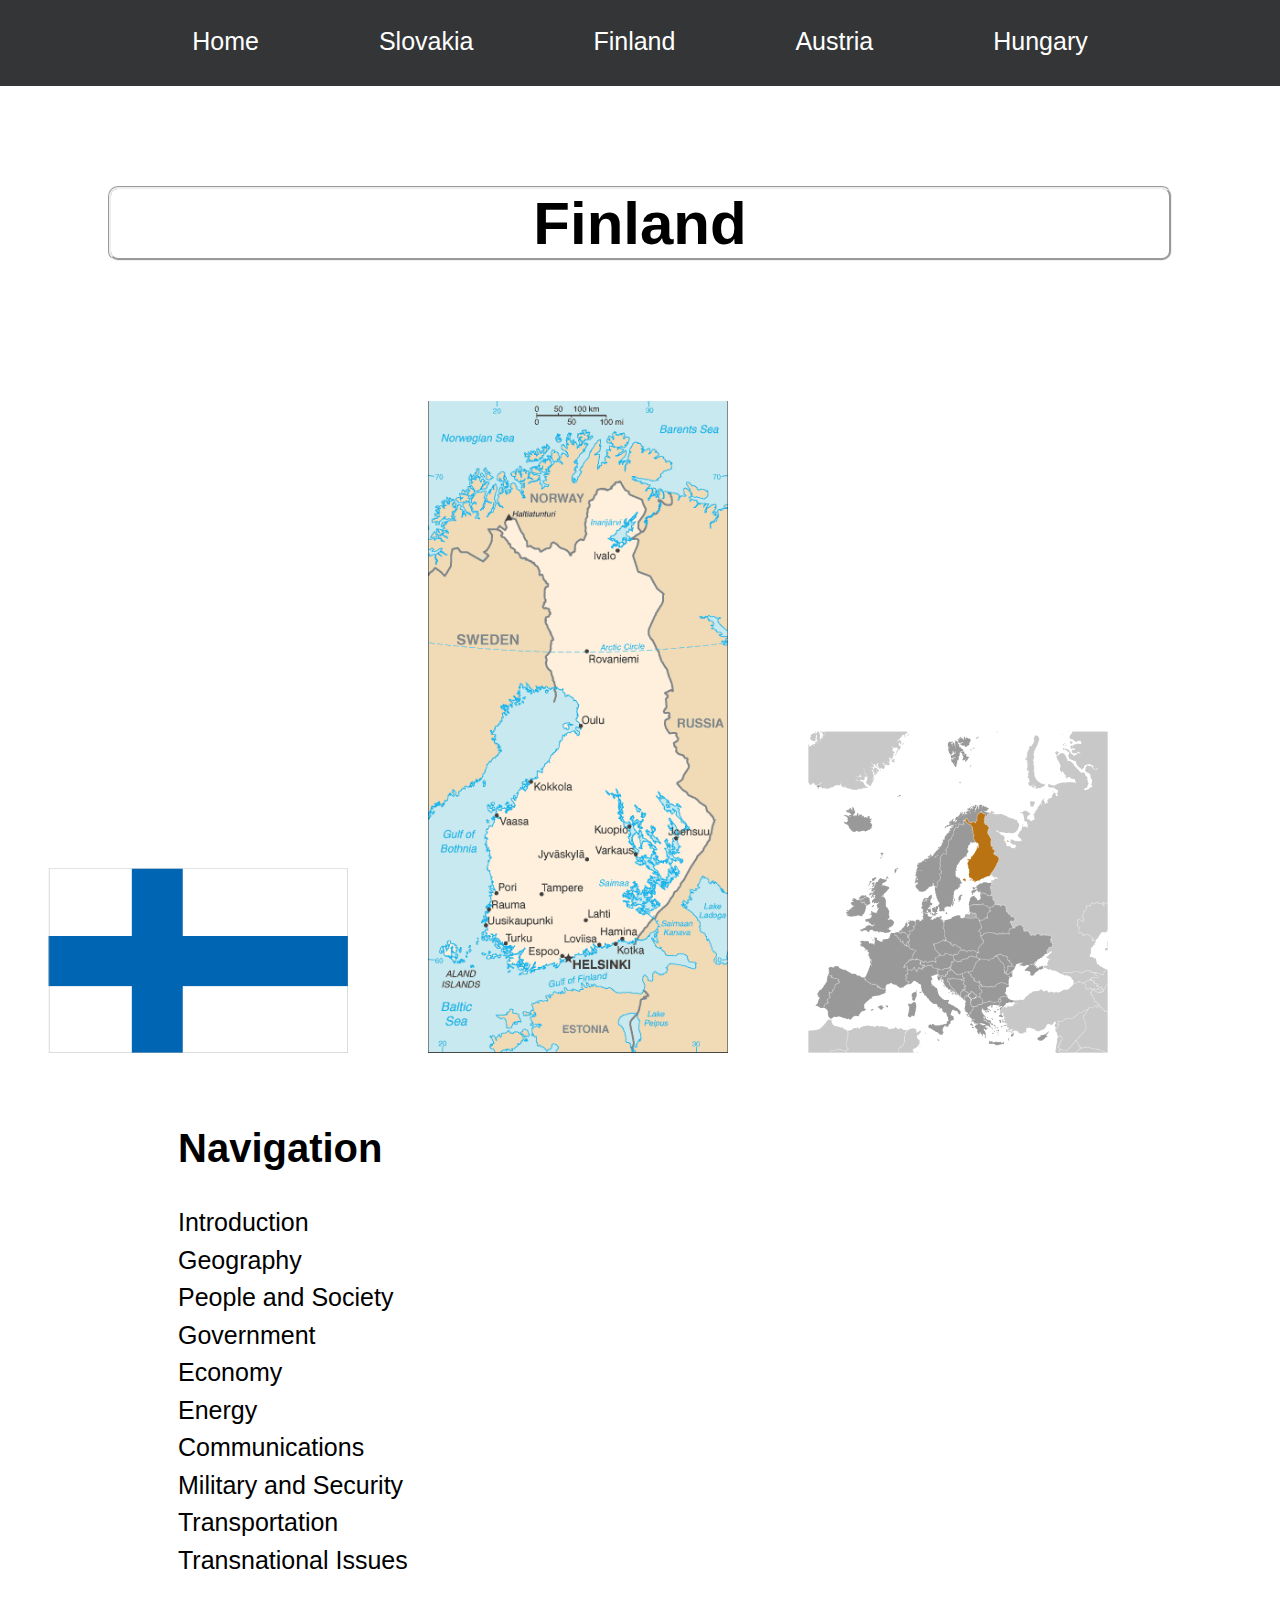
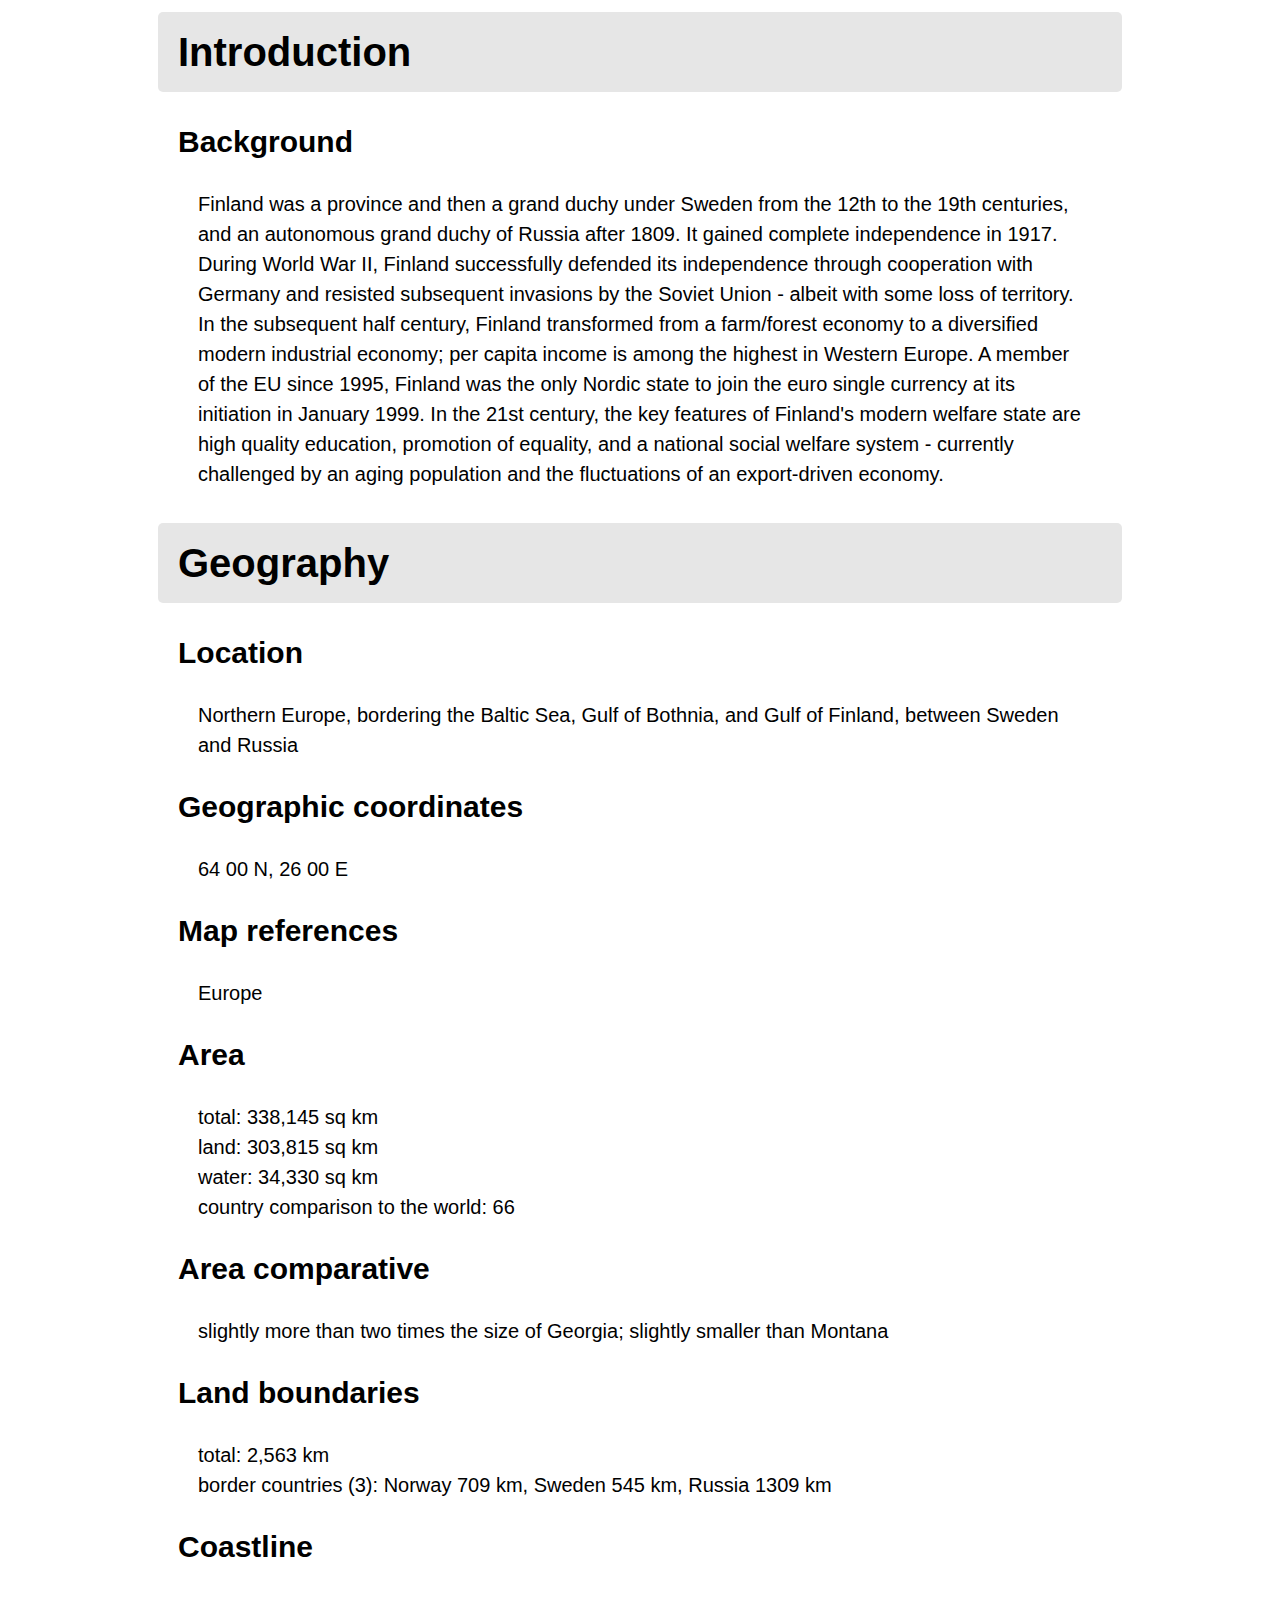
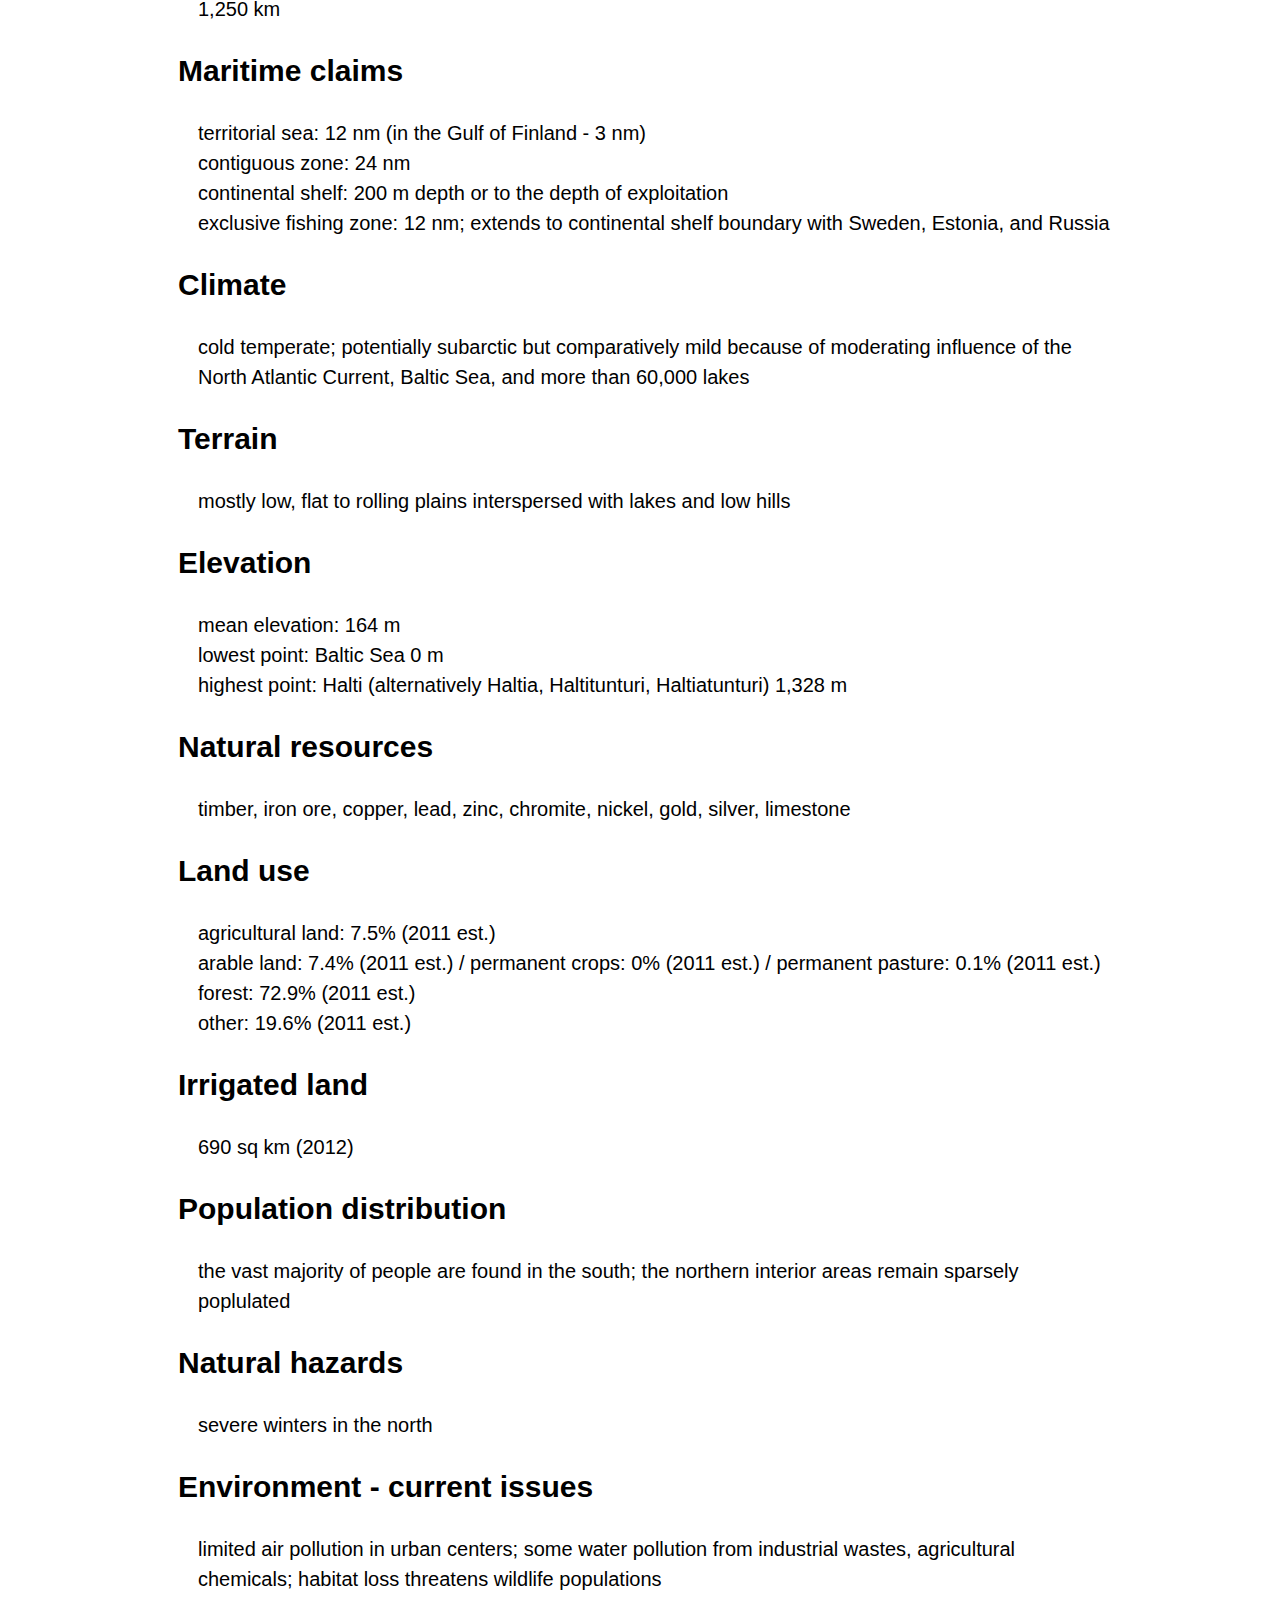
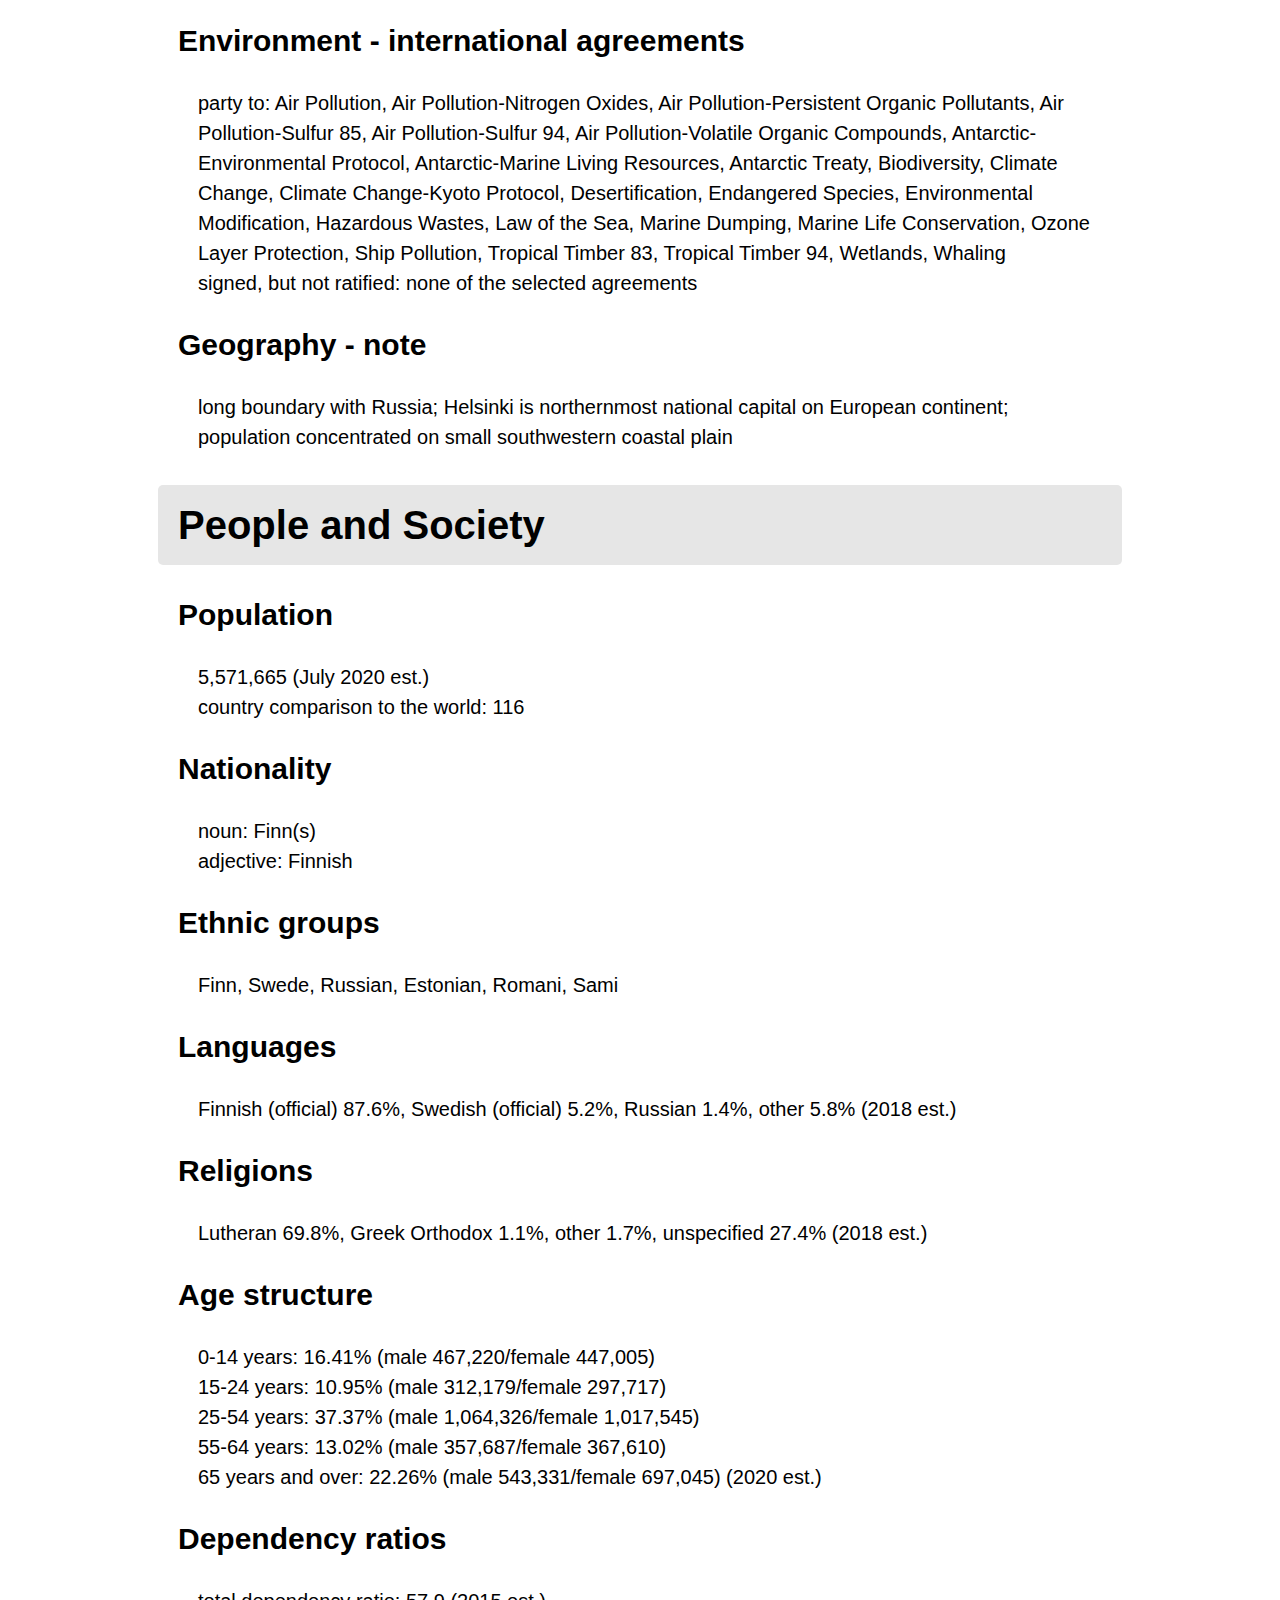
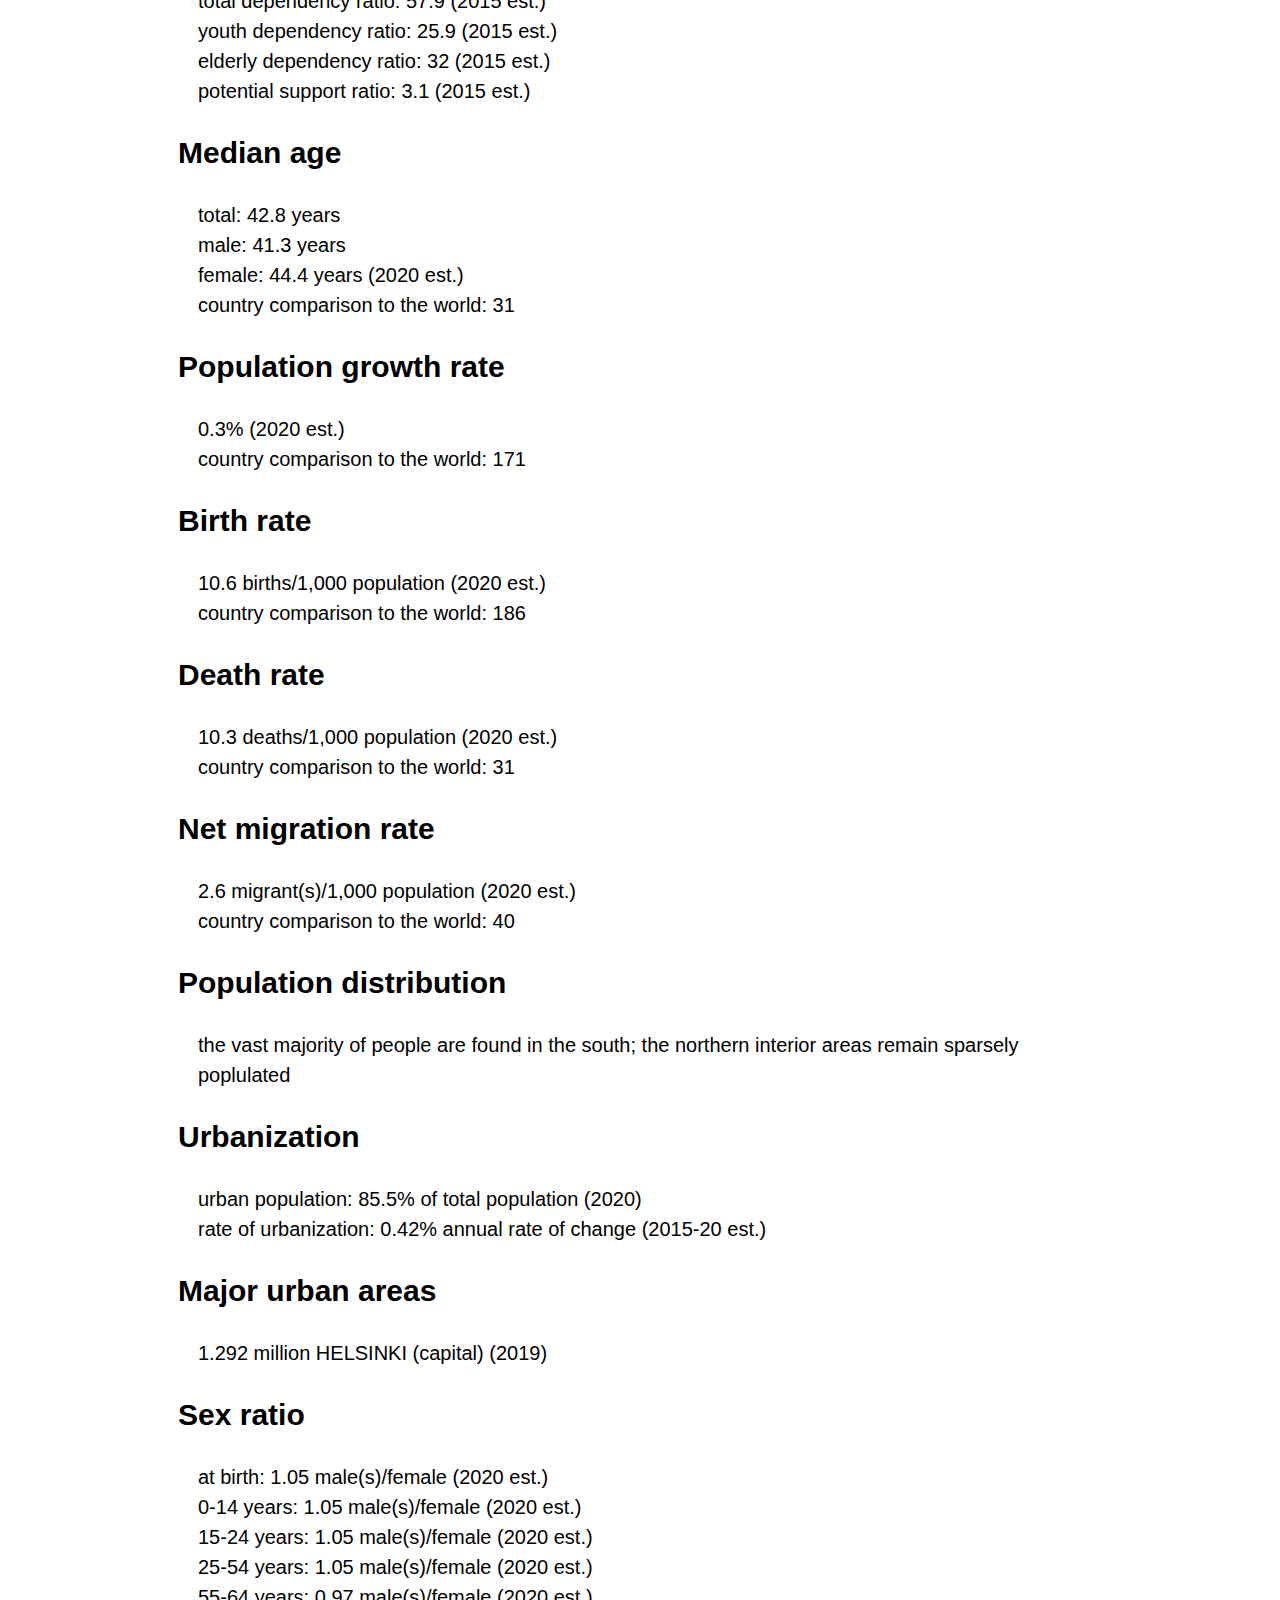
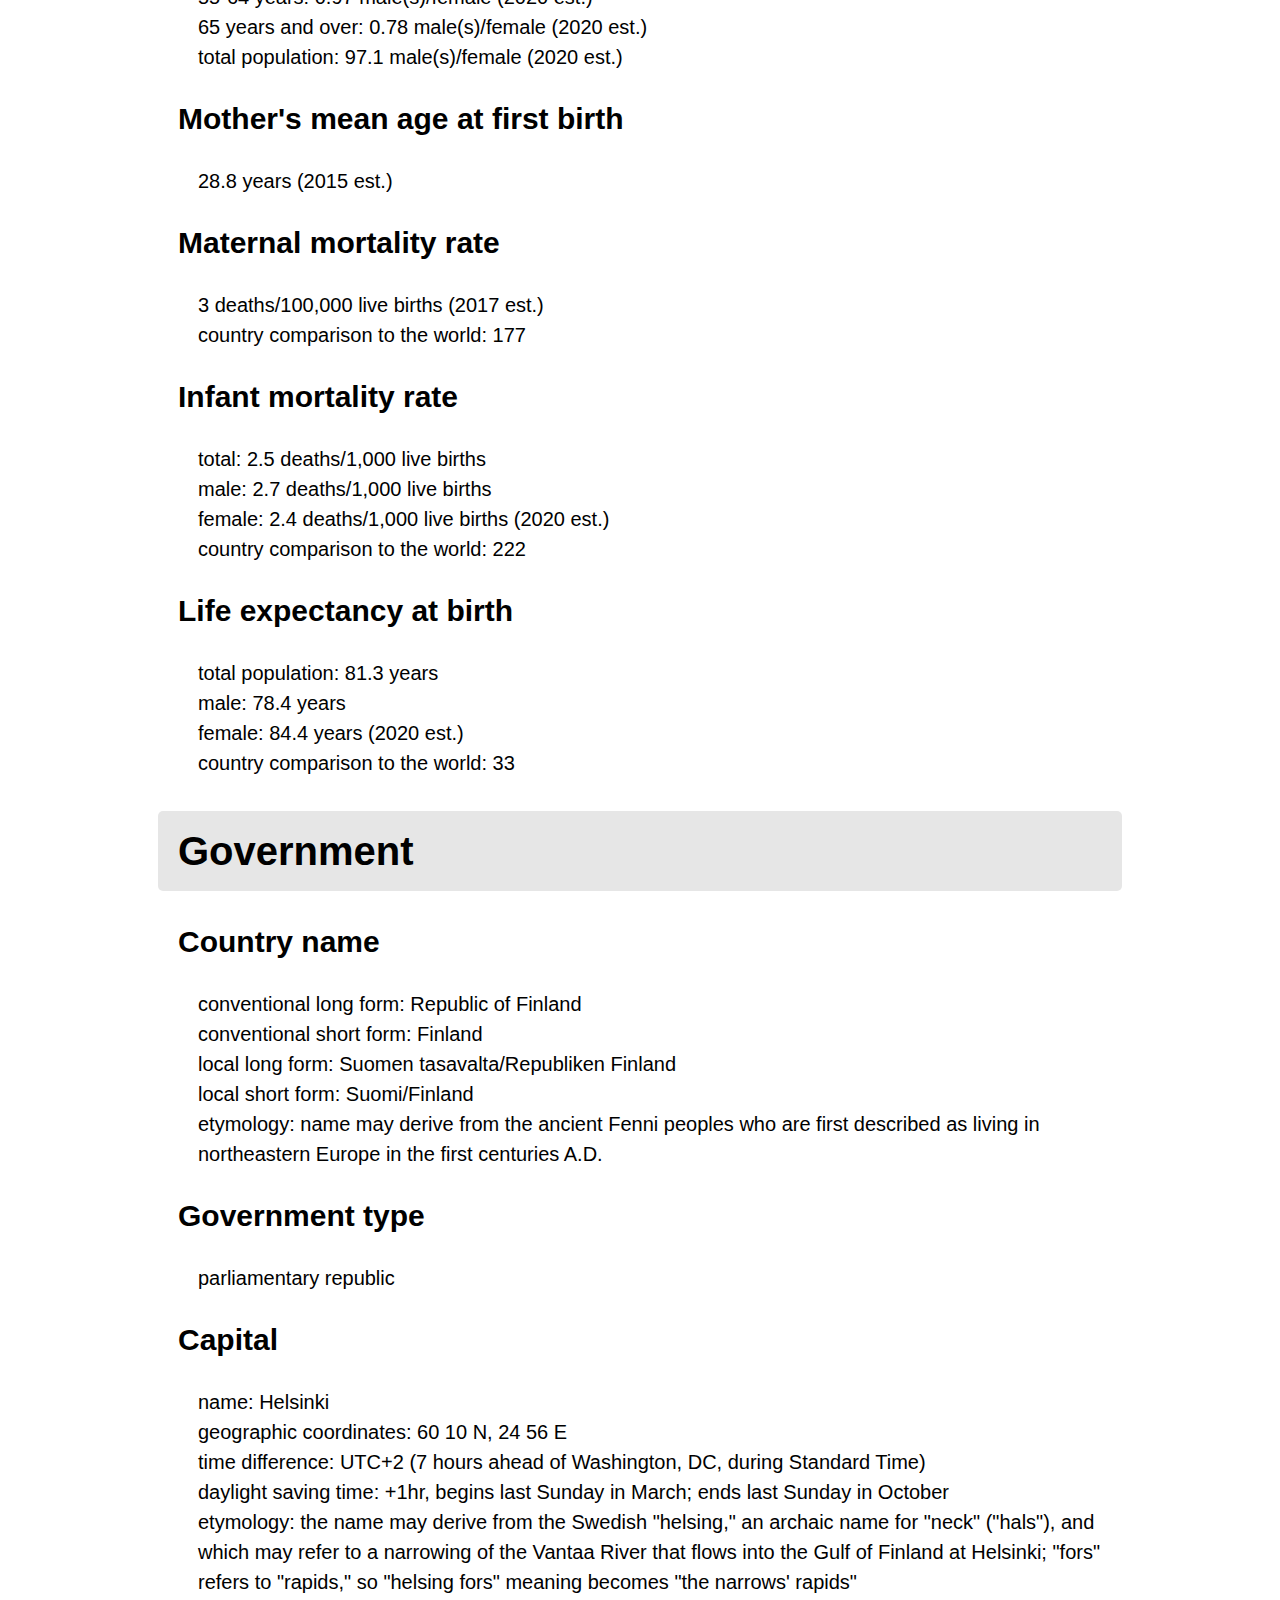
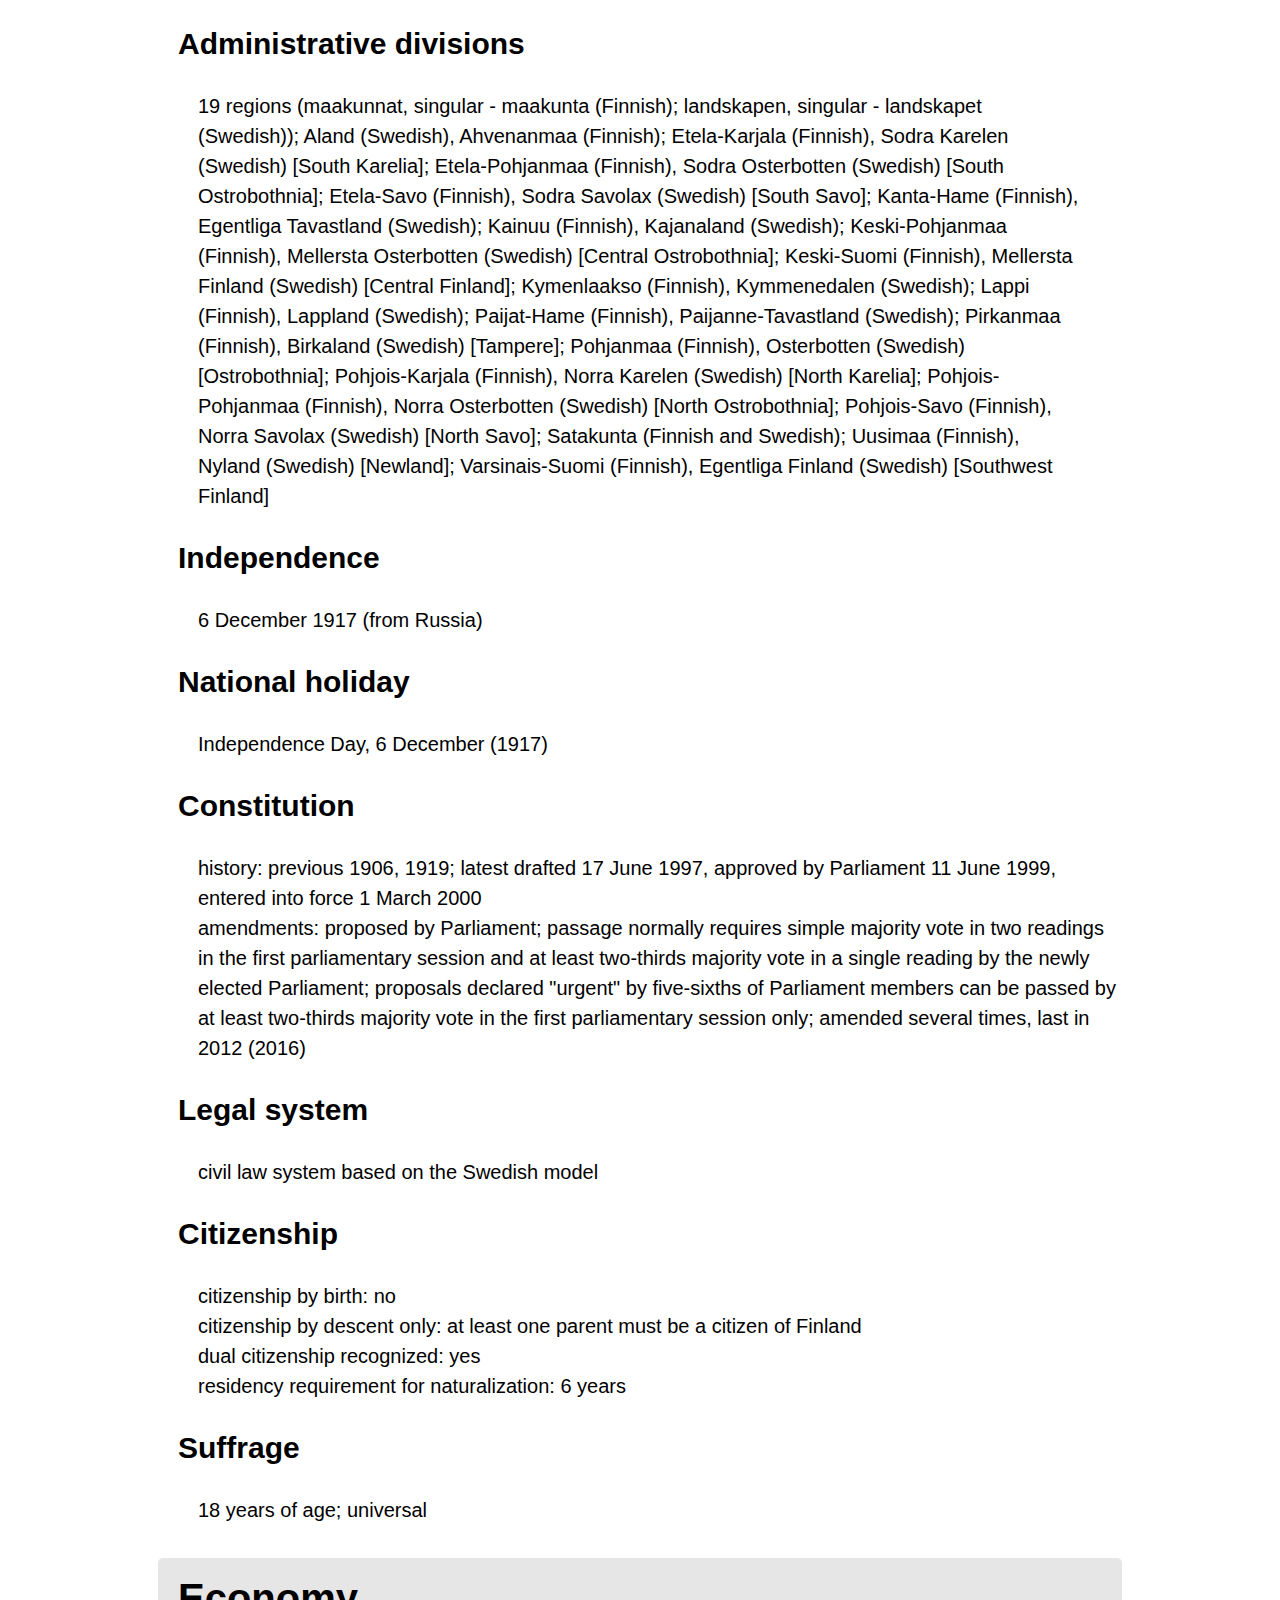
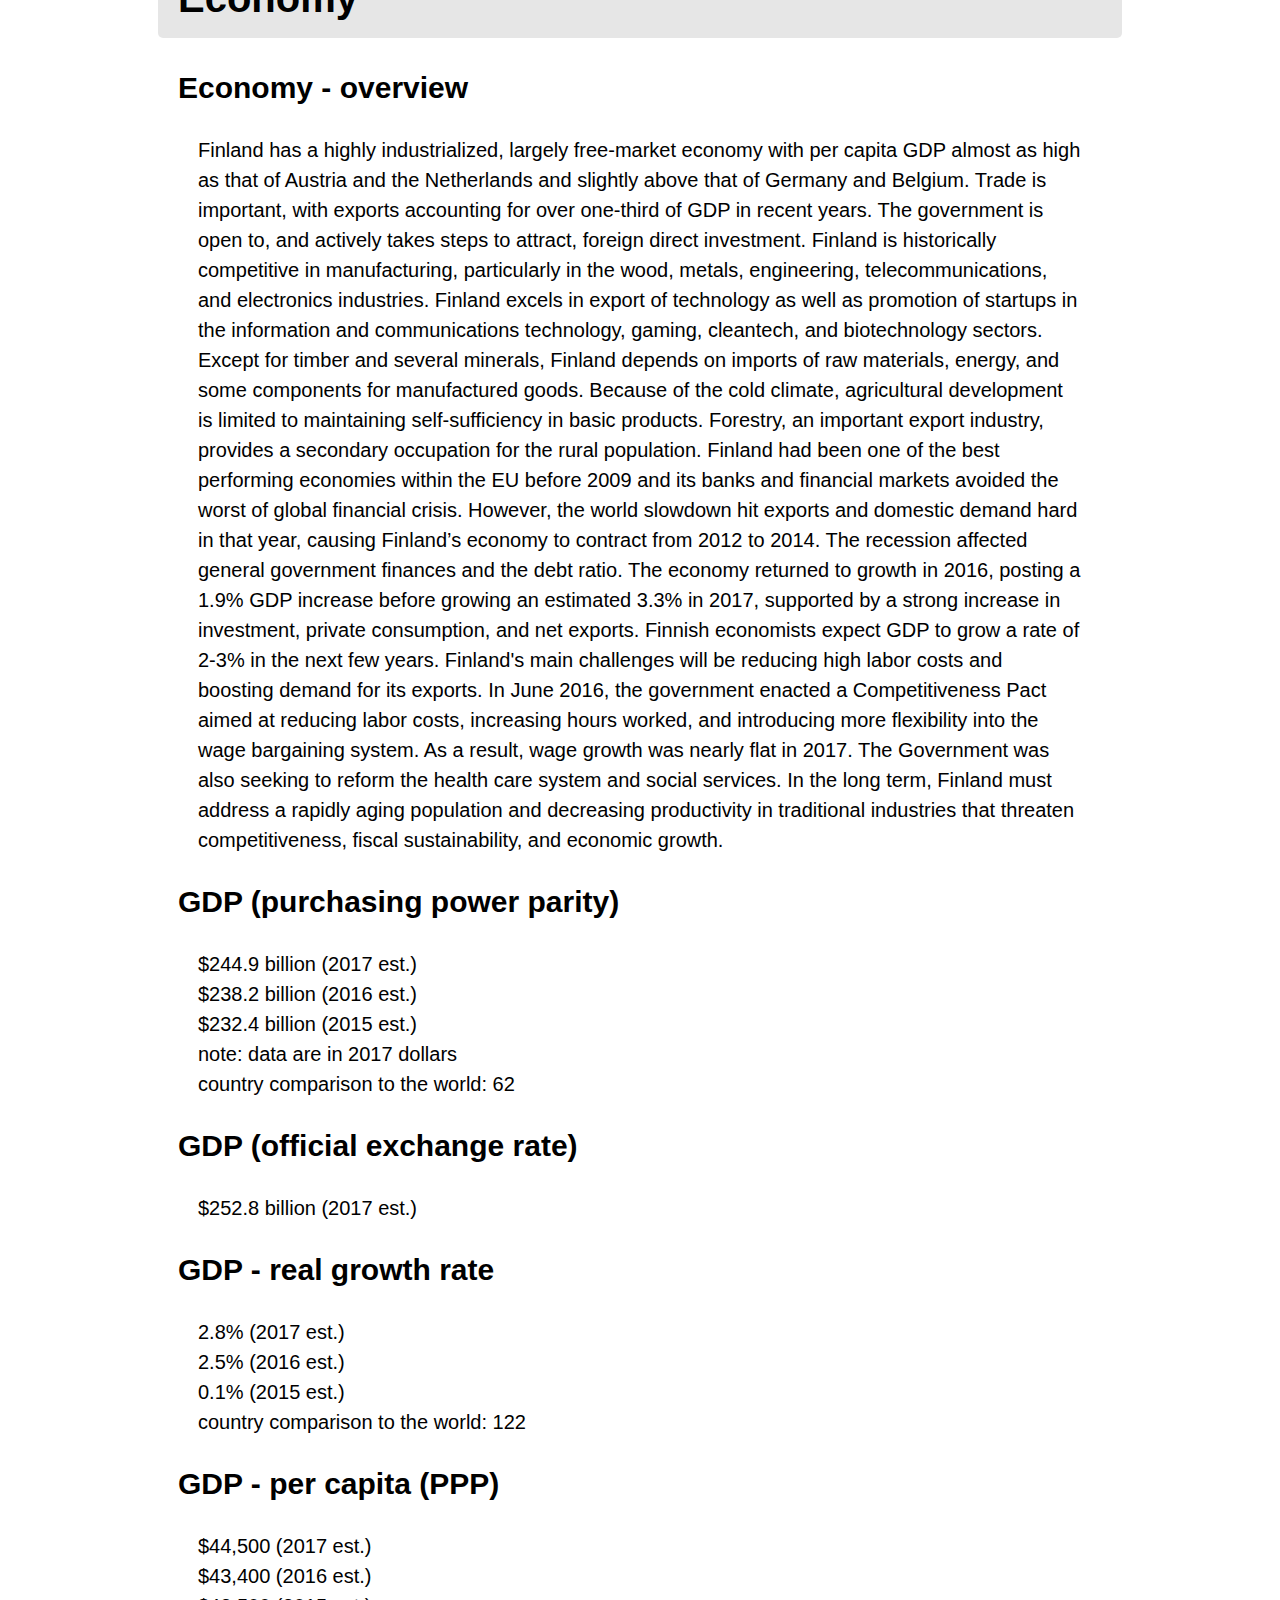
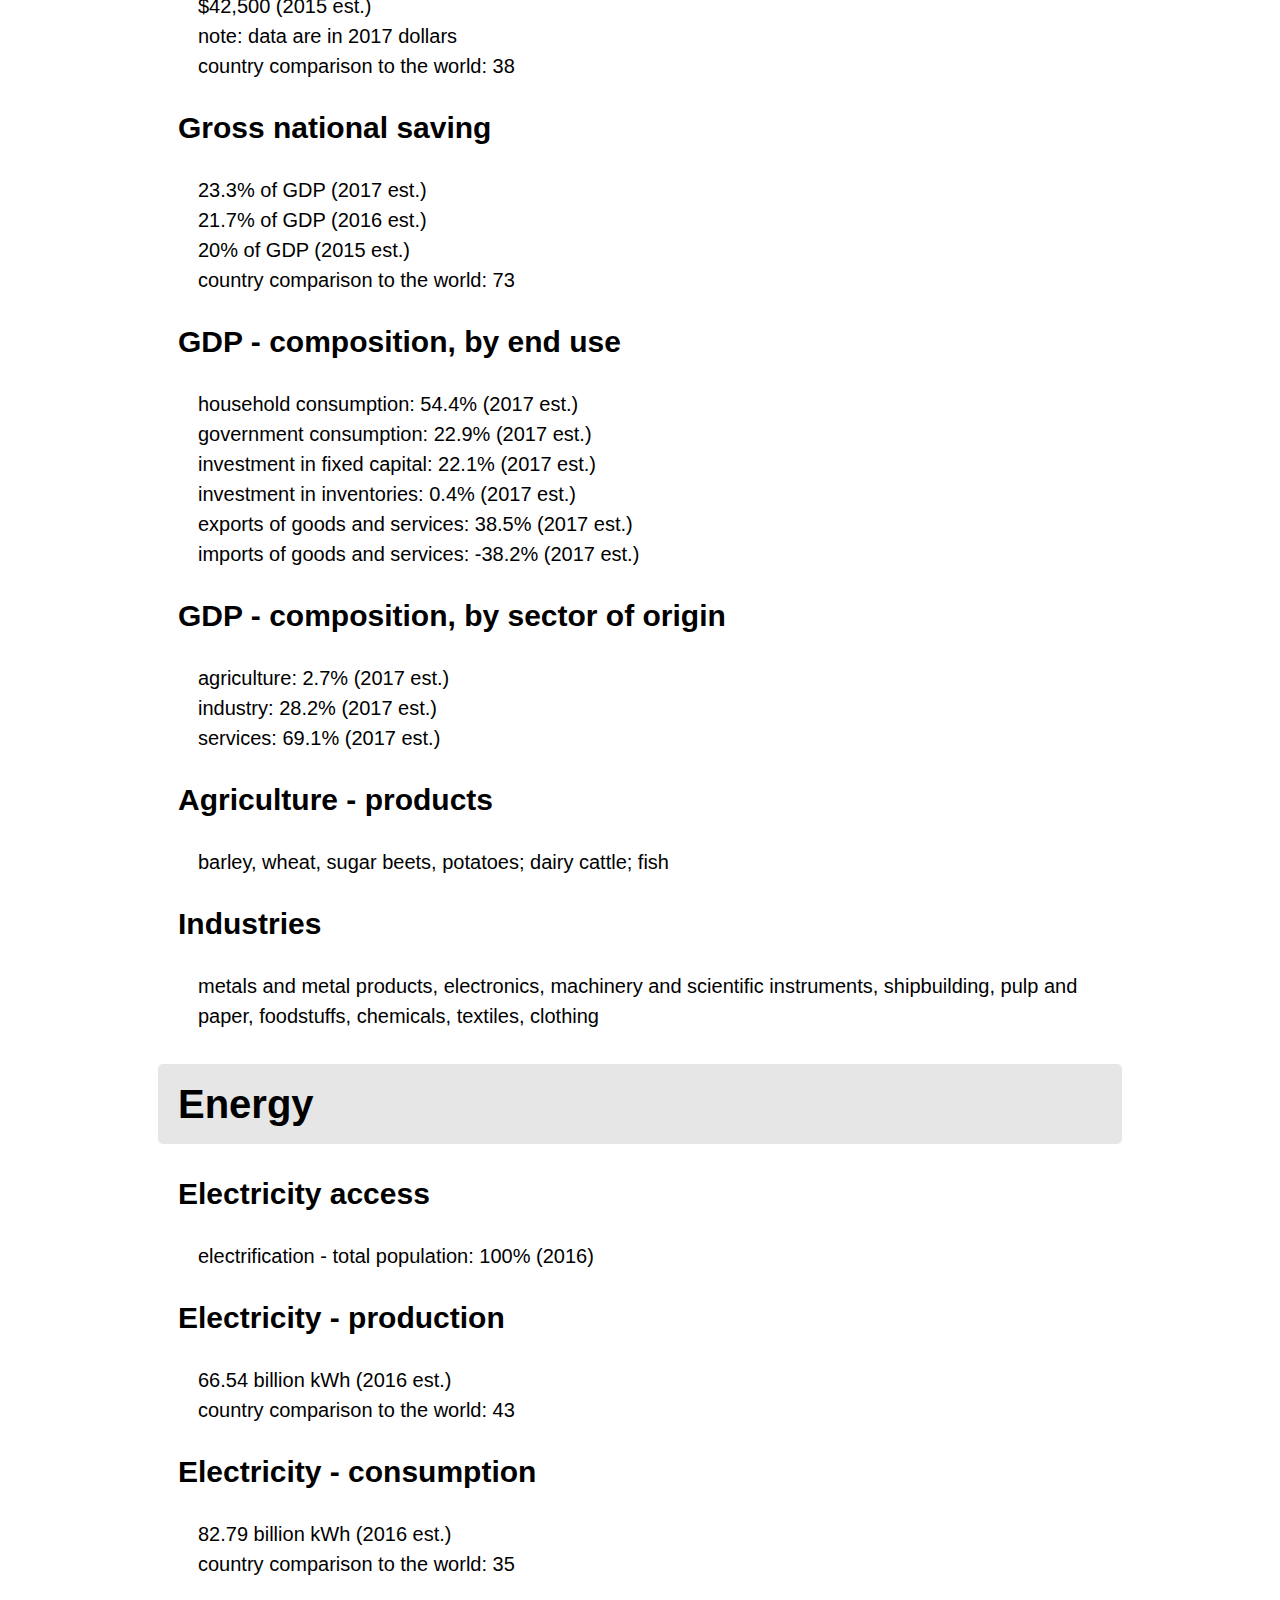
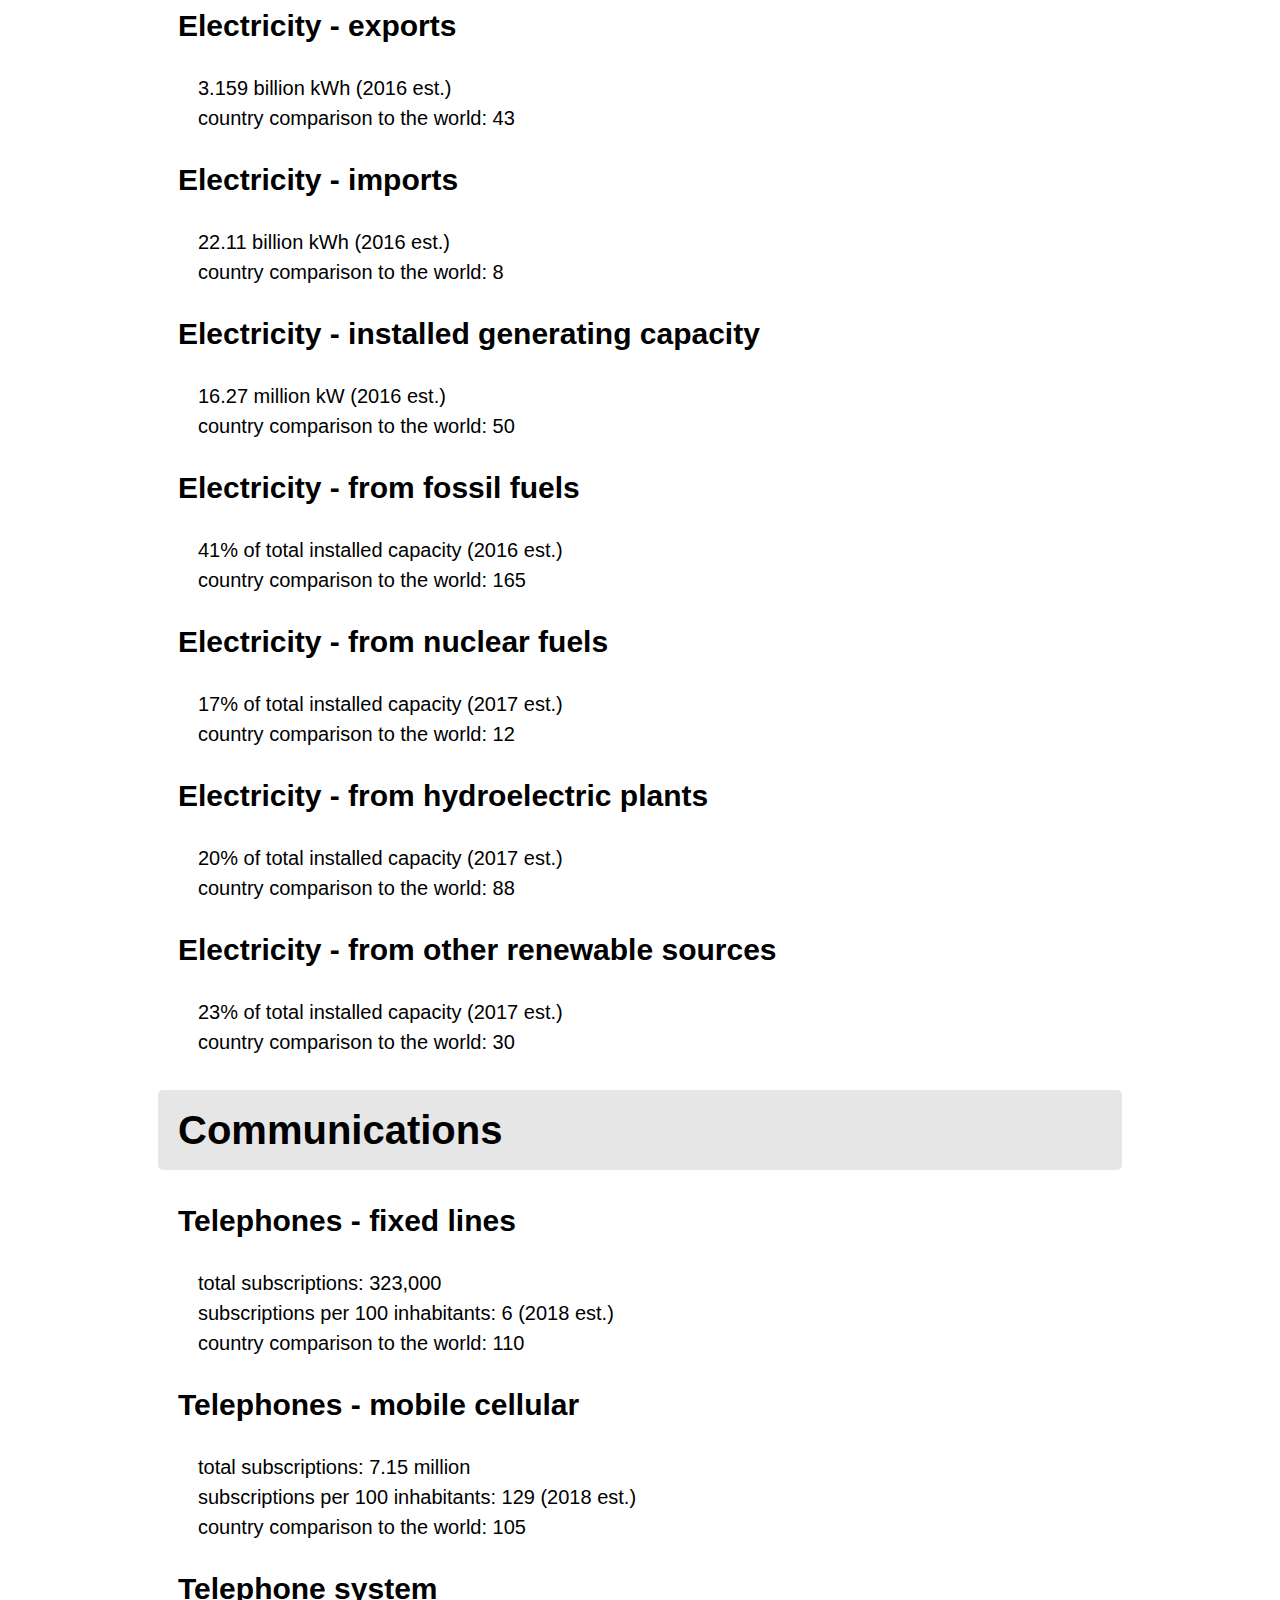
<file: html/finland.html>
<html>
   <head>
      <meta http-equiv="Content-Type" content="text/html; charset=UTF-8">
      <meta charset="utf-8">
      <link href="countries.css" hreflang="cs" rel="stylesheet">
   </head>
   <body>
      <header>
         <nav><a class="top-nav" href="index.html">Home</a><a class="top-nav" href="slovakia.html">Slovakia</a><a class="top-nav" href="finland.html">Finland</a><a class="top-nav" href="austria.html">Austria</a><a class="top-nav" href="hungary.html">Hungary</a></nav>
      </header>
      <main>
         <div>
            <h1>Finland</h1><img src="../images/Finland-flag.gif" alt="Flag of Finland"><img src="../images/Finland-map.gif" alt="Map of Finland"><img src="../images/Finland-locator-map.gif" alt="Locator map of Finland"><h2 class="navigation">Navigation</h2>
            <ul>
               <li><a href="#Introduction">Introduction</a></li>
               <li><a href="#Geography">Geography</a></li>
               <li><a href="#People and Society">People and Society</a></li>
               <li><a href="#Government">Government</a></li>
               <li><a href="#Economy">Economy</a></li>
               <li><a href="#Energy">Energy</a></li>
               <li><a href="#Communications">Communications</a></li>
               <li><a href="#Military and Security">Military and Security</a></li>
               <li><a href="#Transportation">Transportation</a></li>
               <li><a href="#Transnational Issues">Transnational Issues</a></li>
            </ul>
            <article>
               <h2 class="section" id="Introduction">Introduction</h2>
               <section>
                  <h3 class="subsection">Background</h3>
                  <p>Finland was a province and then a grand duchy under Sweden from the 12th to the 19th
                     centuries, and an autonomous grand duchy of Russia after 1809. It gained complete
                     independence in 1917. During World War II, Finland successfully defended its independence
                     through cooperation with Germany and resisted subsequent invasions by the Soviet Union
                     - albeit with some loss of territory. In the subsequent half century, Finland transformed
                     from a farm/forest economy to a diversified modern industrial economy; per capita
                     income is among the highest in Western Europe. A member of the EU since 1995, Finland
                     was the only Nordic state to join the euro single currency at its initiation in January
                     1999. In the 21st century, the key features of Finland's modern welfare state are
                     high quality education, promotion of equality, and a national social welfare system
                     - currently challenged by an aging population and the fluctuations of an export-driven
                     economy.</p>
               </section>
            </article>
            <article>
               <h2 class="section" id="Geography">Geography</h2>
               <section>
                  <h3 class="subsection">Location</h3>
                  <p>Northern Europe, bordering the Baltic Sea, Gulf of Bothnia, and Gulf of Finland, between
                     Sweden and Russia</p>
                  <h3 class="subsection">Geographic coordinates</h3>
                  <p>64 00 N, 26 00 E</p>
                  <h3 class="subsection">Map references</h3>
                  <p>Europe</p>
                  <h3 class="subsection">Area</h3>
                  <ul>
                     <li>total: 338,145 sq km</li>
                     <li>land: 303,815 sq km</li>
                     <li>water: 34,330 sq km</li>
                     <li>country comparison to the world: 66</li>
                  </ul>
                  <h3 class="subsection">Area comparative</h3>
                  <p>slightly more than two times the size of Georgia; slightly smaller than Montana</p>
                  <h3 class="subsection">Land boundaries</h3>
                  <ul>
                     <li>total: 2,563 km</li>
                     <li>border countries (3): Norway 709 km, Sweden 545 km, Russia 1309 km</li>
                  </ul>
                  <h3 class="subsection">Coastline</h3>
                  <p>1,250 km</p>
                  <h3 class="subsection">Maritime claims</h3>
                  <ul>
                     <li>territorial sea: 12 nm (in the Gulf of Finland - 3 nm)</li>
                     <li>contiguous zone: 24 nm</li>
                     <li>continental shelf: 200 m depth or to the depth of exploitation</li>
                     <li>exclusive fishing zone: 12 nm; extends to continental shelf boundary with Sweden,
                        Estonia, and Russia</li>
                  </ul>
                  <h3 class="subsection">Climate</h3>
                  <p>cold temperate; potentially subarctic but comparatively mild because of moderating
                     influence of the North Atlantic Current, Baltic Sea, and more than 60,000 lakes</p>
                  <h3 class="subsection">Terrain</h3>
                  <p>mostly low, flat to rolling plains interspersed with lakes and low hills</p>
                  <h3 class="subsection">Elevation</h3>
                  <ul>
                     <li>mean elevation: 164 m</li>
                     <li>lowest point: Baltic Sea 0 m</li>
                     <li>highest point: Halti (alternatively Haltia, Haltitunturi, Haltiatunturi) 1,328 m</li>
                  </ul>
                  <h3 class="subsection">Natural resources</h3>
                  <p>timber, iron ore, copper, lead, zinc, chromite, nickel, gold, silver, limestone</p>
                  <h3 class="subsection">Land use</h3>
                  <ul>
                     <li>agricultural land: 7.5% (2011 est.)</li>
                     <li>arable land: 7.4% (2011 est.) / permanent crops: 0% (2011 est.) / permanent pasture:
                        0.1% (2011 est.)</li>
                     <li>forest: 72.9% (2011 est.)</li>
                     <li>other: 19.6% (2011 est.)</li>
                  </ul>
                  <h3 class="subsection">Irrigated land</h3>
                  <p>690 sq km (2012)</p>
                  <h3 class="subsection">Population distribution</h3>
                  <p>the vast majority of people are found in the south; the northern interior areas remain
                     sparsely poplulated</p>
                  <h3 class="subsection">Natural hazards</h3>
                  <p>severe winters in the north</p>
                  <h3 class="subsection">Environment - current issues</h3>
                  <p>limited air pollution in urban centers; some water pollution from industrial wastes,
                     agricultural chemicals; habitat loss threatens wildlife populations</p>
                  <h3 class="subsection">Environment - international agreements</h3>
                  <ul>
                     <li>party to: Air Pollution, Air Pollution-Nitrogen Oxides, Air Pollution-Persistent Organic
                        Pollutants, Air Pollution-Sulfur 85, Air Pollution-Sulfur 94, Air Pollution-Volatile
                        Organic Compounds, Antarctic-Environmental Protocol, Antarctic-Marine Living Resources,
                        Antarctic Treaty, Biodiversity, Climate Change, Climate Change-Kyoto Protocol, Desertification,
                        Endangered Species, Environmental Modification, Hazardous Wastes, Law of the Sea,
                        Marine Dumping, Marine Life Conservation, Ozone Layer Protection, Ship Pollution,
                        Tropical Timber 83, Tropical Timber 94, Wetlands, Whaling</li>
                     <li>signed, but not ratified: none of the selected agreements</li>
                  </ul>
                  <h3 class="subsection">Geography - note</h3>
                  <p>long boundary with Russia; Helsinki is northernmost national capital on European continent;
                     population concentrated on small southwestern coastal plain</p>
               </section>
            </article>
            <article>
               <h2 class="section" id="People and Society">People and Society</h2>
               <section>
                  <h3 class="subsection">Population</h3>
                  <ul>
                     <li>5,571,665 (July 2020 est.)</li>
                     <li>country comparison to the world: 116</li>
                  </ul>
                  <h3 class="subsection">Nationality</h3>
                  <ul>
                     <li>noun: Finn(s)</li>
                     <li>adjective: Finnish</li>
                  </ul>
                  <h3 class="subsection">Ethnic groups</h3>
                  <p>Finn, Swede, Russian, Estonian, Romani, Sami</p>
                  <h3 class="subsection">Languages</h3>
                  <p>Finnish (official) 87.6%, Swedish (official) 5.2%, Russian 1.4%, other 5.8% (2018
                     est.)</p>
                  <h3 class="subsection">Religions</h3>
                  <p>Lutheran 69.8%, Greek Orthodox 1.1%, other 1.7%, unspecified 27.4% (2018 est.)</p>
                  <h3 class="subsection">Age structure</h3>
                  <ul>
                     <li>0-14 years: 16.41% (male 467,220/female 447,005)</li>
                     <li>15-24 years: 10.95% (male 312,179/female 297,717)</li>
                     <li>25-54 years: 37.37% (male 1,064,326/female 1,017,545)</li>
                     <li>55-64 years: 13.02% (male 357,687/female 367,610)</li>
                     <li>65 years and over: 22.26% (male 543,331/female 697,045) (2020 est.)</li>
                  </ul>
                  <h3 class="subsection">Dependency ratios</h3>
                  <ul>
                     <li>total dependency ratio: 57.9 (2015 est.)</li>
                     <li>youth dependency ratio: 25.9 (2015 est.)</li>
                     <li>elderly dependency ratio: 32 (2015 est.)</li>
                     <li>potential support ratio: 3.1 (2015 est.)</li>
                  </ul>
                  <h3 class="subsection">Median age</h3>
                  <ul>
                     <li>total: 42.8 years</li>
                     <li>male: 41.3 years</li>
                     <li>female: 44.4 years (2020 est.)</li>
                     <li>country comparison to the world: 31</li>
                  </ul>
                  <h3 class="subsection">Population growth rate</h3>
                  <ul>
                     <li>0.3% (2020 est.)</li>
                     <li>country comparison to the world: 171</li>
                  </ul>
                  <h3 class="subsection">Birth rate</h3>
                  <ul>
                     <li>10.6 births/1,000 population (2020 est.)</li>
                     <li>country comparison to the world: 186</li>
                  </ul>
                  <h3 class="subsection">Death rate</h3>
                  <ul>
                     <li>10.3 deaths/1,000 population (2020 est.)</li>
                     <li>country comparison to the world: 31</li>
                  </ul>
                  <h3 class="subsection">Net migration rate</h3>
                  <ul>
                     <li>2.6 migrant(s)/1,000 population (2020 est.)</li>
                     <li>country comparison to the world: 40</li>
                  </ul>
                  <h3 class="subsection">Population distribution</h3>
                  <p>the vast majority of people are found in the south; the northern interior areas remain
                     sparsely poplulated</p>
                  <h3 class="subsection">Urbanization</h3>
                  <ul>
                     <li>urban population: 85.5% of total population (2020)</li>
                     <li>rate of urbanization: 0.42% annual rate of change (2015-20 est.)</li>
                  </ul>
                  <h3 class="subsection">Major urban areas</h3>
                  <p>1.292 million HELSINKI (capital) (2019)</p>
                  <h3 class="subsection">Sex ratio</h3>
                  <ul>
                     <li>at birth: 1.05 male(s)/female (2020 est.)</li>
                     <li>0-14 years: 1.05 male(s)/female (2020 est.)</li>
                     <li>15-24 years: 1.05 male(s)/female (2020 est.)</li>
                     <li>25-54 years: 1.05 male(s)/female (2020 est.)</li>
                     <li>55-64 years: 0.97 male(s)/female (2020 est.)</li>
                     <li>65 years and over: 0.78 male(s)/female (2020 est.)</li>
                     <li>total population: 97.1 male(s)/female (2020 est.)</li>
                  </ul>
                  <h3 class="subsection">Mother's mean age at first birth</h3>
                  <p>28.8 years (2015 est.)</p>
                  <h3 class="subsection">Maternal mortality rate</h3>
                  <ul>
                     <li>3 deaths/100,000 live births (2017 est.)</li>
                     <li>country comparison to the world: 177</li>
                  </ul>
                  <h3 class="subsection">Infant mortality rate</h3>
                  <ul>
                     <li>total: 2.5 deaths/1,000 live births</li>
                     <li>male: 2.7 deaths/1,000 live births</li>
                     <li>female: 2.4 deaths/1,000 live births (2020 est.)</li>
                     <li>country comparison to the world: 222</li>
                  </ul>
                  <h3 class="subsection">Life expectancy at birth</h3>
                  <ul>
                     <li>total population: 81.3 years</li>
                     <li>male: 78.4 years</li>
                     <li>female: 84.4 years (2020 est.)</li>
                     <li>country comparison to the world: 33</li>
                  </ul>
               </section>
            </article>
            <article>
               <h2 class="section" id="Government">Government</h2>
               <section>
                  <h3 class="subsection">Country name</h3>
                  <ul>
                     <li>conventional long form: Republic of Finland</li>
                     <li>conventional short form: Finland</li>
                     <li>local long form: Suomen tasavalta/Republiken Finland</li>
                     <li>local short form: Suomi/Finland</li>
                     <li>etymology: name may derive from the ancient Fenni peoples who are first described
                        as living in northeastern Europe in the first centuries A.D.</li>
                  </ul>
                  <h3 class="subsection">Government type</h3>
                  <p>parliamentary republic</p>
                  <h3 class="subsection">Capital</h3>
                  <ul>
                     <li>name: Helsinki</li>
                     <li>geographic coordinates: 60 10 N, 24 56 E</li>
                     <li>time difference: UTC+2 (7 hours ahead of Washington, DC, during Standard Time)</li>
                     <li>daylight saving time: +1hr, begins last Sunday in March; ends last Sunday in October</li>
                     <li>etymology: the name may derive from the Swedish "helsing," an archaic name for "neck"
                        ("hals"), and which may refer to a narrowing of the Vantaa River that flows into the
                        Gulf of Finland at Helsinki; "fors" refers to "rapids," so "helsing fors" meaning
                        becomes "the narrows' rapids"</li>
                  </ul>
                  <h3 class="subsection">Administrative divisions</h3>
                  <p>19 regions (maakunnat, singular - maakunta (Finnish); landskapen, singular - landskapet
                     (Swedish)); Aland (Swedish), Ahvenanmaa (Finnish); Etela-Karjala (Finnish), Sodra
                     Karelen (Swedish) [South Karelia]; Etela-Pohjanmaa (Finnish), Sodra Osterbotten (Swedish)
                     [South Ostrobothnia]; Etela-Savo (Finnish), Sodra Savolax (Swedish) [South Savo];
                     Kanta-Hame (Finnish), Egentliga Tavastland (Swedish); Kainuu (Finnish), Kajanaland
                     (Swedish); Keski-Pohjanmaa (Finnish), Mellersta Osterbotten (Swedish) [Central Ostrobothnia];
                     Keski-Suomi (Finnish), Mellersta Finland (Swedish) [Central Finland]; Kymenlaakso
                     (Finnish), Kymmenedalen (Swedish); Lappi (Finnish), Lappland (Swedish); Paijat-Hame
                     (Finnish), Paijanne-Tavastland (Swedish); Pirkanmaa (Finnish), Birkaland (Swedish)
                     [Tampere]; Pohjanmaa (Finnish), Osterbotten (Swedish) [Ostrobothnia]; Pohjois-Karjala
                     (Finnish), Norra Karelen (Swedish) [North Karelia]; Pohjois-Pohjanmaa (Finnish), Norra
                     Osterbotten (Swedish) [North Ostrobothnia]; Pohjois-Savo (Finnish), Norra Savolax
                     (Swedish) [North Savo]; Satakunta (Finnish and Swedish); Uusimaa (Finnish), Nyland
                     (Swedish) [Newland]; Varsinais-Suomi (Finnish), Egentliga Finland (Swedish) [Southwest
                     Finland]</p>
                  <h3 class="subsection">Independence</h3>
                  <p>6 December 1917 (from Russia)</p>
                  <h3 class="subsection">National holiday</h3>
                  <p>Independence Day, 6 December (1917)</p>
                  <h3 class="subsection">Constitution</h3>
                  <ul>
                     <li>history: previous 1906, 1919; latest drafted 17 June 1997, approved by Parliament
                        11 June 1999, entered into force 1 March 2000</li>
                     <li>amendments: proposed by Parliament; passage normally requires simple majority vote
                        in two readings in the first parliamentary session and at least two-thirds majority
                        vote in a single reading by the newly elected Parliament; proposals declared "urgent"
                        by five-sixths of Parliament members can be passed by at least two-thirds majority
                        vote in the first parliamentary session only; amended several times, last in 2012
                        (2016)</li>
                  </ul>
                  <h3 class="subsection">Legal system</h3>
                  <p>civil law system based on the Swedish model</p>
                  <h3 class="subsection">Citizenship</h3>
                  <ul>
                     <li>citizenship by birth: no</li>
                     <li>citizenship by descent only: at least one parent must be a citizen of Finland</li>
                     <li>dual citizenship recognized: yes</li>
                     <li>residency requirement for naturalization: 6 years</li>
                  </ul>
                  <h3 class="subsection">Suffrage</h3>
                  <p>18 years of age; universal</p>
               </section>
            </article>
            <article>
               <h2 class="section" id="Economy">Economy</h2>
               <section>
                  <h3 class="subsection">Economy - overview</h3>
                  <p>Finland has a highly industrialized, largely free-market economy with per capita GDP
                     almost as high as that of Austria and the Netherlands and slightly above that of Germany
                     and Belgium. Trade is important, with exports accounting for over one-third of GDP
                     in recent years. The government is open to, and actively takes steps to attract, foreign
                     direct investment. Finland is historically competitive in manufacturing, particularly
                     in the wood, metals, engineering, telecommunications, and electronics industries.
                     Finland excels in export of technology as well as promotion of startups in the information
                     and communications technology, gaming, cleantech, and biotechnology sectors. Except
                     for timber and several minerals, Finland depends on imports of raw materials, energy,
                     and some components for manufactured goods. Because of the cold climate, agricultural
                     development is limited to maintaining self-sufficiency in basic products. Forestry,
                     an important export industry, provides a secondary occupation for the rural population.
                     Finland had been one of the best performing economies within the EU before 2009 and
                     its banks and financial markets avoided the worst of global financial crisis. However,
                     the world slowdown hit exports and domestic demand hard in that year, causing Finland’s
                     economy to contract from 2012 to 2014. The recession affected general government finances
                     and the debt ratio. The economy returned to growth in 2016, posting a 1.9% GDP increase
                     before growing an estimated 3.3% in 2017, supported by a strong increase in investment,
                     private consumption, and net exports. Finnish economists expect GDP to grow a rate
                     of 2-3% in the next few years. Finland's main challenges will be reducing high labor
                     costs and boosting demand for its exports. In June 2016, the government enacted a
                     Competitiveness Pact aimed at reducing labor costs, increasing hours worked, and introducing
                     more flexibility into the wage bargaining system. As a result, wage growth was nearly
                     flat in 2017. The Government was also seeking to reform the health care system and
                     social services. In the long term, Finland must address a rapidly aging population
                     and decreasing productivity in traditional industries that threaten competitiveness,
                     fiscal sustainability, and economic growth.</p>
                  <h3 class="subsection">GDP (purchasing power parity)</h3>
                  <ul>
                     <li>$244.9 billion (2017 est.)</li>
                     <li>$238.2 billion (2016 est.)</li>
                     <li>$232.4 billion (2015 est.)</li>
                     <li>note: data are in 2017 dollars</li>
                     <li>country comparison to the world: 62</li>
                  </ul>
                  <h3 class="subsection">GDP (official exchange rate)</h3>
                  <p>$252.8 billion (2017 est.)</p>
                  <h3 class="subsection">GDP - real growth rate</h3>
                  <ul>
                     <li>2.8% (2017 est.)</li>
                     <li>2.5% (2016 est.)</li>
                     <li>0.1% (2015 est.)</li>
                     <li>country comparison to the world: 122</li>
                  </ul>
                  <h3 class="subsection">GDP - per capita (PPP)</h3>
                  <ul>
                     <li>$44,500 (2017 est.)</li>
                     <li>$43,400 (2016 est.)</li>
                     <li>$42,500 (2015 est.)</li>
                     <li>note: data are in 2017 dollars</li>
                     <li>country comparison to the world: 38</li>
                  </ul>
                  <h3 class="subsection">Gross national saving</h3>
                  <ul>
                     <li>23.3% of GDP (2017 est.)</li>
                     <li>21.7% of GDP (2016 est.)</li>
                     <li>20% of GDP (2015 est.)</li>
                     <li>country comparison to the world: 73</li>
                  </ul>
                  <h3 class="subsection">GDP - composition, by end use</h3>
                  <ul>
                     <li>household consumption: 54.4% (2017 est.)</li>
                     <li>government consumption: 22.9% (2017 est.)</li>
                     <li>investment in fixed capital: 22.1% (2017 est.)</li>
                     <li>investment in inventories: 0.4% (2017 est.)</li>
                     <li>exports of goods and services: 38.5% (2017 est.)</li>
                     <li>imports of goods and services: -38.2% (2017 est.)</li>
                  </ul>
                  <h3 class="subsection">GDP - composition, by sector of origin</h3>
                  <ul>
                     <li>agriculture: 2.7% (2017 est.)</li>
                     <li>industry: 28.2% (2017 est.)</li>
                     <li>services: 69.1% (2017 est.)</li>
                  </ul>
                  <h3 class="subsection">Agriculture - products</h3>
                  <p>barley, wheat, sugar beets, potatoes; dairy cattle; fish</p>
                  <h3 class="subsection">Industries</h3>
                  <p>metals and metal products, electronics, machinery and scientific instruments, shipbuilding,
                     pulp and paper, foodstuffs, chemicals, textiles, clothing</p>
               </section>
            </article>
            <article>
               <h2 class="section" id="Energy">Energy</h2>
               <section>
                  <h3 class="subsection">Electricity access</h3>
                  <p>electrification - total population: 100% (2016)</p>
                  <h3 class="subsection">Electricity - production</h3>
                  <ul>
                     <li>66.54 billion kWh (2016 est.)</li>
                     <li>country comparison to the world: 43</li>
                  </ul>
                  <h3 class="subsection">Electricity - consumption</h3>
                  <ul>
                     <li>82.79 billion kWh (2016 est.)</li>
                     <li>country comparison to the world: 35</li>
                  </ul>
                  <h3 class="subsection">Electricity - exports</h3>
                  <ul>
                     <li>3.159 billion kWh (2016 est.)</li>
                     <li>country comparison to the world: 43</li>
                  </ul>
                  <h3 class="subsection">Electricity - imports</h3>
                  <ul>
                     <li>22.11 billion kWh (2016 est.)</li>
                     <li>country comparison to the world: 8</li>
                  </ul>
                  <h3 class="subsection">Electricity - installed generating capacity</h3>
                  <ul>
                     <li>16.27 million kW (2016 est.)</li>
                     <li>country comparison to the world: 50</li>
                  </ul>
                  <h3 class="subsection">Electricity - from fossil fuels</h3>
                  <ul>
                     <li>41% of total installed capacity (2016 est.)</li>
                     <li>country comparison to the world: 165</li>
                  </ul>
                  <h3 class="subsection">Electricity - from nuclear fuels</h3>
                  <ul>
                     <li>17% of total installed capacity (2017 est.)</li>
                     <li>country comparison to the world: 12</li>
                  </ul>
                  <h3 class="subsection">Electricity - from hydroelectric plants</h3>
                  <ul>
                     <li>20% of total installed capacity (2017 est.)</li>
                     <li>country comparison to the world: 88</li>
                  </ul>
                  <h3 class="subsection">Electricity - from other renewable sources</h3>
                  <ul>
                     <li>23% of total installed capacity (2017 est.)</li>
                     <li>country comparison to the world: 30</li>
                  </ul>
               </section>
            </article>
            <article>
               <h2 class="section" id="Communications">Communications</h2>
               <section>
                  <h3 class="subsection">Telephones - fixed lines</h3>
                  <ul>
                     <li>total subscriptions: 323,000</li>
                     <li>subscriptions per 100 inhabitants: 6 (2018 est.)</li>
                     <li>country comparison to the world: 110</li>
                  </ul>
                  <h3 class="subsection">Telephones - mobile cellular</h3>
                  <ul>
                     <li>total subscriptions: 7.15 million</li>
                     <li>subscriptions per 100 inhabitants: 129 (2018 est.)</li>
                     <li>country comparison to the world: 105</li>
                  </ul>
                  <h3 class="subsection">Telephone system</h3>
                  <ul>
                     <li>general assessment: modern system with excellent service; one of the most progressive
                        in Europe; one of the highest broadband and mobile penetrations rates in the region;
                        forefront in testing 5G networks; for 2025 and 2030 FttP (fiber to the home) and DOCSIS3.1
                        (new generation of cable services for high speed connections) technologies (2018)</li>
                     <li>domestic: digital fiber-optic, fixed-line 7 per 100 subscription; 132 per 100 mobile-cellular
                        (2018)</li>
                     <li>international: country code - 358; landing points for Botnia, BCS North-1 and 2, SFL,
                        SFS-4, C-Lion1, Eastern Lights, Baltic Sea Submarine Cable, FEC, and EESF-2 and 3
                        submarine cables provide links to many Finland points, Estonia, Sweden, Germany, and
                        Russia; satellite earth stations - access to Intelsat transmission service via a Swedish
                        satellite earth station, 1 Inmarsat (Atlantic and Indian Ocean regions); note - Finland
                        shares the Inmarsat earth station with the other Nordic countries (Denmark, Iceland,
                        Norway, and Sweden) (2019)</li>
                  </ul>
                  <h3 class="subsection">Broadcast media</h3>
                  <p>a mix of 3 publicly operated TV stations and numerous privately owned TV stations;
                     several free and special-interest pay-TV channels; cable and satellite multi-channel
                     subscription services are available; all TV signals are broadcast digitally; Internet
                     television, such as Netflix and others, is available; public broadcasting maintains
                     a network of 13 national and 25 regional radio stations; a large number of private
                     radio broadcasters and access to Internet radio</p>
                  <h3 class="subsection">Internet country code</h3>
                  <p>.finote - Aland Islands assigned .ax</p>
                  <h3 class="subsection">Internet users</h3>
                  <ul>
                     <li>total: 4,822,132</li>
                     <li>percent of population: 87.7% (July 2016 est.)</li>
                     <li>country comparison to the world: 77</li>
                  </ul>
                  <h3 class="subsection">Broadband - fixed subscriptions</h3>
                  <ul>
                     <li>total: 1.737 million</li>
                     <li>subscriptions per 100 inhabitants: 31 (2018 est.)</li>
                     <li>country comparison to the world: 58</li>
                  </ul>
               </section>
            </article>
            <article>
               <h2 class="section" id="Military and Security">Military and Security</h2>
               <section>
                  <h3 class="subsection">Military expeditures</h3>
                  <ul>
                     <li>1.29% of GDP (2019)</li>
                     <li>1.23% of GDP (2018)</li>
                     <li>1.26% of GDP (2017)</li>
                     <li>1.31% of GDP (2016)</li>
                     <li>1.29% of GDP (2015)</li>
                     <li>country comparison to the world: 95</li>
                  </ul>
                  <h3 class="subsection">Military and security forces</h3>
                  <p>Finnish Defense Forces (FDF): Army (Maavoimat), Navy (Merivoimat), Air Force (Ilmavoimat),
                     Border Guard (Rajavartiolaitos) (2019)</p>
                  <h3 class="subsection">Military service age and obligation</h3>
                  <p>at age 18, all Finnish men are obligated to serve 6-12 months of service within a
                     branch of the military or the Border Guard, and women may volunteer for service; after
                     completing their initial conscript obligation, individuals enter the reserves and
                     remain eligible for mobilization until the age of 60 (2019)</p>
               </section>
            </article>
            <article>
               <h2 class="section" id="Transportation">Transportation</h2>
               <section>
                  <h3 class="subsection">National air transport system</h3>
                  <ul>
                     <li>number of registered air carriers: 3 (2015)</li>
                     <li>inventory of registered aircraft operated by air carriers: 73 (2015)</li>
                     <li>annual passenger traffic on registered air carriers: 9,972,333 (2015)</li>
                     <li>annual freight traffic on registered air carriers: 713.484 million mt-km (2015)</li>
                  </ul>
                  <h3 class="subsection">Civil aircraft registration country code prefix</h3>
                  <p>OH (2016)</p>
                  <h3 class="subsection">Airports</h3>
                  <ul>
                     <li>148 (2013)</li>
                     <li>country comparison to the world: 38</li>
                  </ul>
                  <h3 class="subsection">Airports - with paved runways</h3>
                  <ul>
                     <li>total: 74 (2017)</li>
                     <li>over 3,047 m: 3 (2017)</li>
                     <li>2,438 to 3,047 m: 26 (2017)</li>
                     <li>1,524 to 2,437 m: 10 (2017)</li>
                     <li>914 to 1,523 m: 21 (2017)</li>
                     <li>under 914 m: 14 (2017)</li>
                  </ul>
                  <h3 class="subsection">Airports - with unpaved runways</h3>
                  <ul>
                     <li>total: 74 (2013)</li>
                     <li>914 to 1,523 m: 3 (2013)</li>
                     <li>under 914 m: 71 (2013)</li>
                  </ul>
                  <h3 class="subsection">Heliports</h3>
                  <p>1 (2019)</p>
                  <h3 class="subsection">Pipelines</h3>
                  <p>1288 km gas transmission pipes, 1976 km distribution pipes (2016)</p>
                  <h3 class="subsection">Railways</h3>
                  <ul>
                     <li>total: 5,926 km (2016)</li>
                     <li>broad gauge: 5,926 km 1.524-m gauge (3,270 km electrified) (2016)</li>
                     <li>country comparison to the world: 32</li>
                  </ul>
                  <h3 class="subsection">Roadways</h3>
                  <ul>
                     <li>total: 454,000 km (2012)</li>
                     <li>highways: 78,000 km (50,000 paved, including 700 km of expressways; 28,000 unpaved)
                        (2012)</li>
                     <li>private and forest roads: 350,000 km (2012)</li>
                     <li>urban: 26,000 km (2012)</li>
                     <li>country comparison to the world: 16</li>
                  </ul>
                  <h3 class="subsection">Waterways</h3>
                  <ul>
                     <li>8,000 km (includes Saimaa Canal system of 3,577 km; southern part leased from Russia;
                        water transport used frequently in the summer and widely replaced with sledges on
                        the ice in winter; there are 187,888 lakes in Finland that cover 31,500 km); Finland
                        also maintains 8,200 km of coastal fairways (2013)</li>
                     <li>country comparison to the world: 17</li>
                  </ul>
                  <h3 class="subsection">Ports and terminals</h3>
                  <p>major seaport(s): Helsinki, Kotka, Naantali, Porvoo, Raahe, Rauma</p>
               </section>
            </article>
            <article>
               <h2 class="section" id="Transnational Issues">Transnational Issues</h2>
               <section>
                  <h3 class="subsection">Disputes - international</h3>
                  <p>various groups in Finland advocate restoration of Karelia and other areas ceded to
                     the former Soviet Union, but the Finnish Government asserts no territorial demands</p>
                  <h3 class="subsection">Refugees and internally displaced persons</h3>
                  <ul>
                     <li>refugees (country of origin): 8,523 (Iraq) (2018)</li>
                     <li>stateless persons: 2,759 (2018)</li>
                  </ul>
                  <h3 class="subsection">Illicit drugs</h3>
                  <p>none</p>
               </section>
            </article>
         </div>
      </main>
   </body>
</html>
</file>
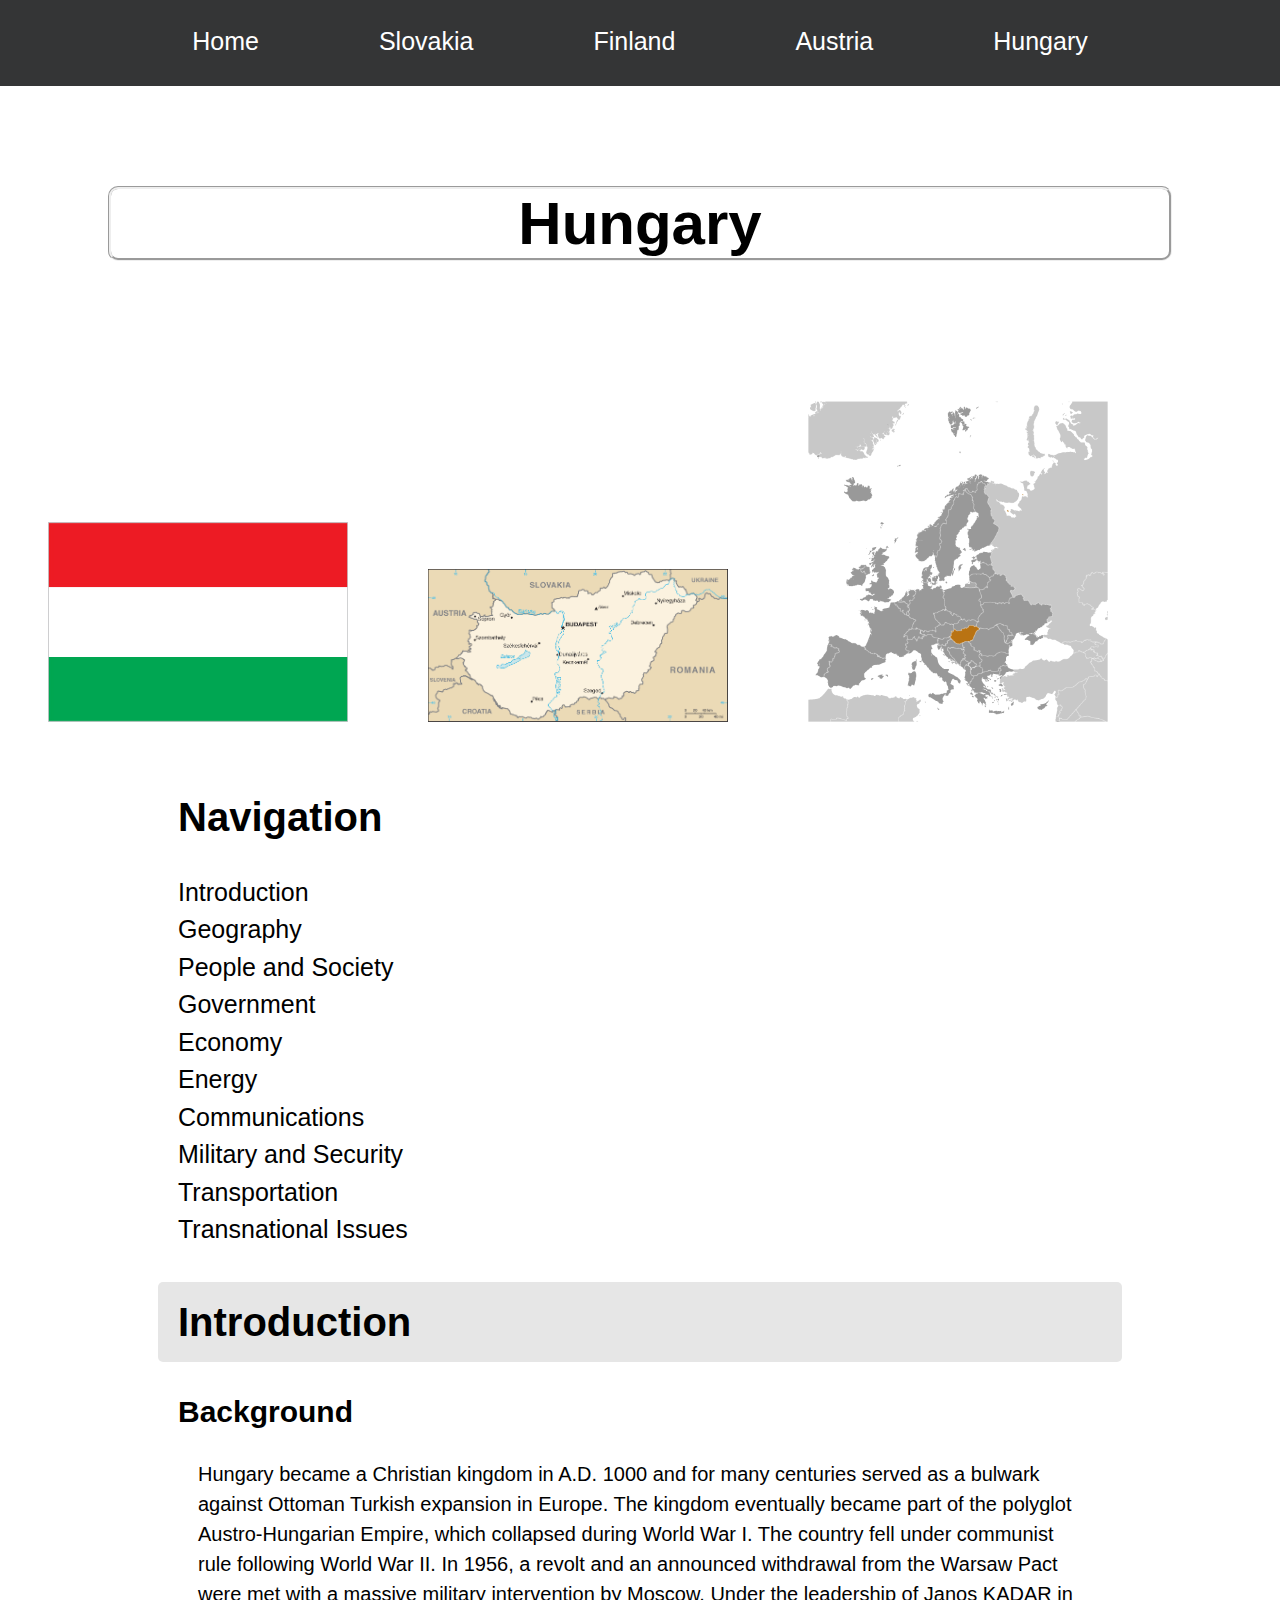
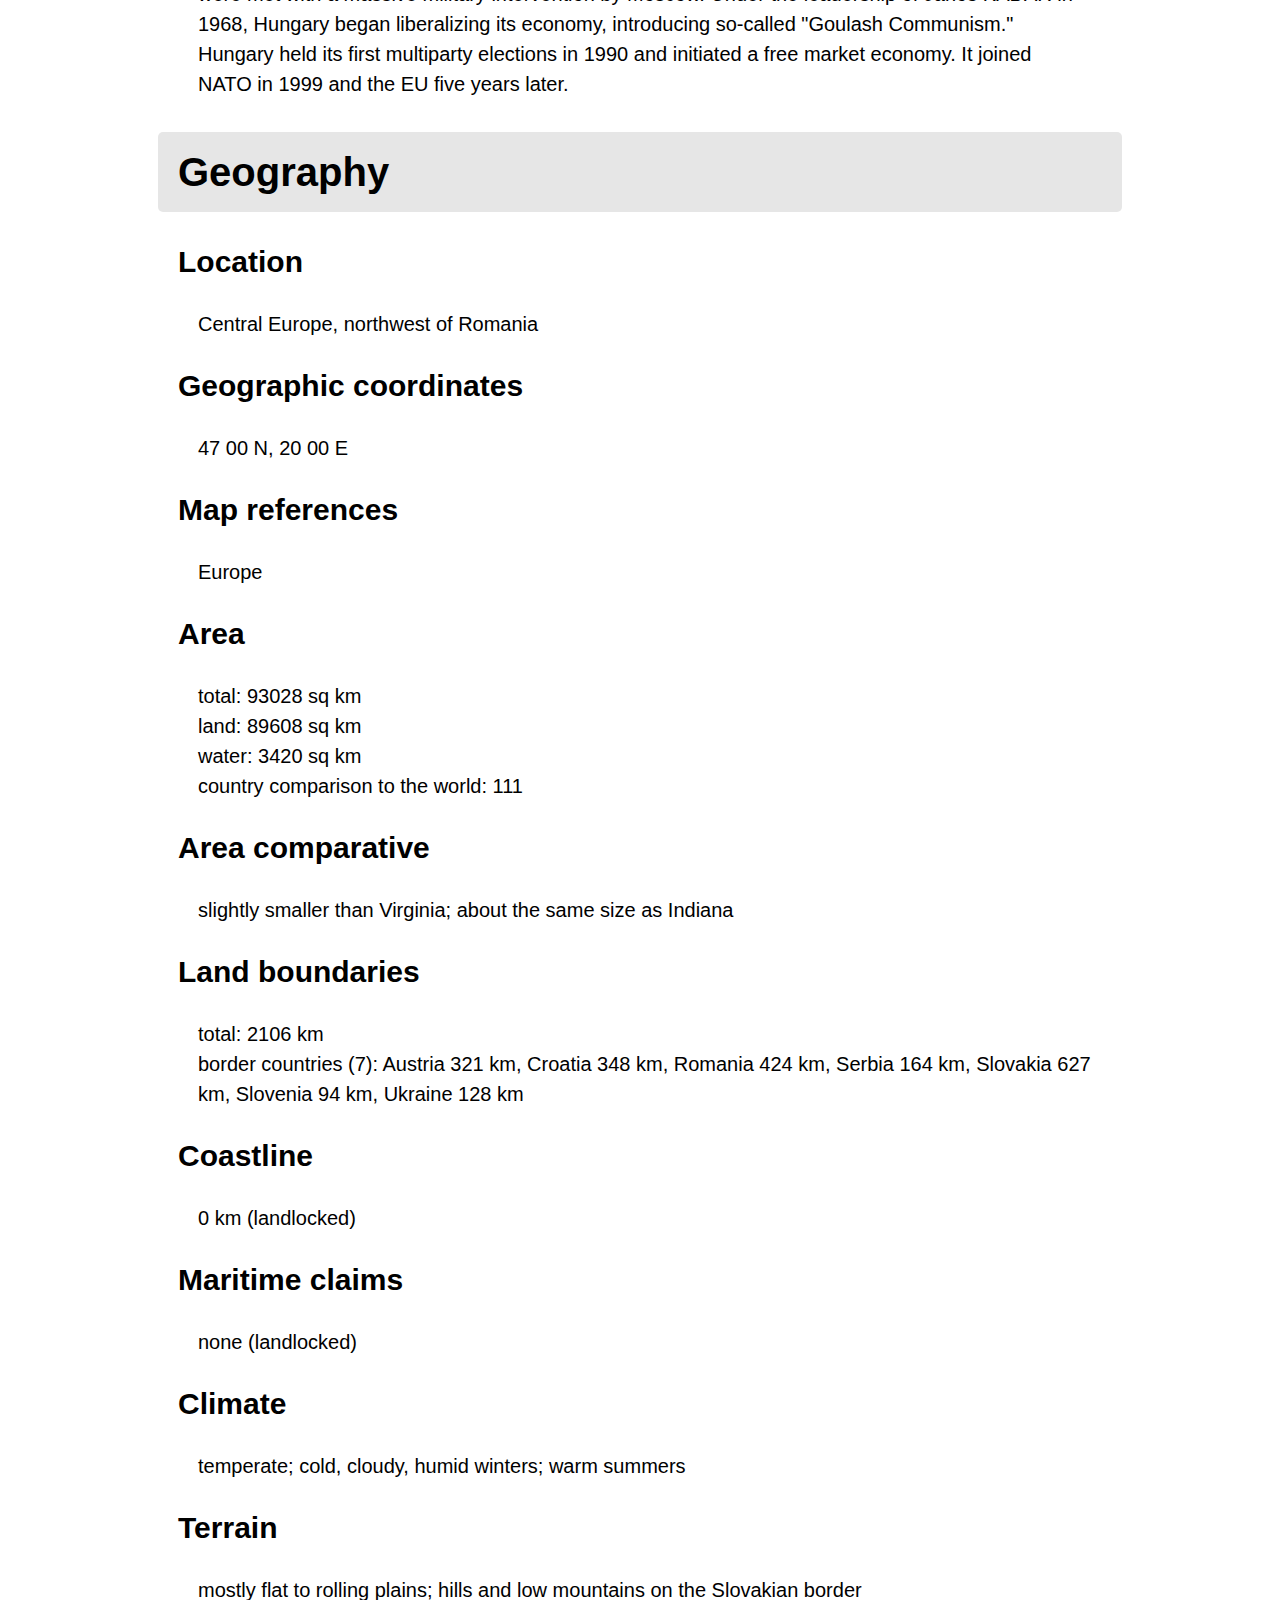
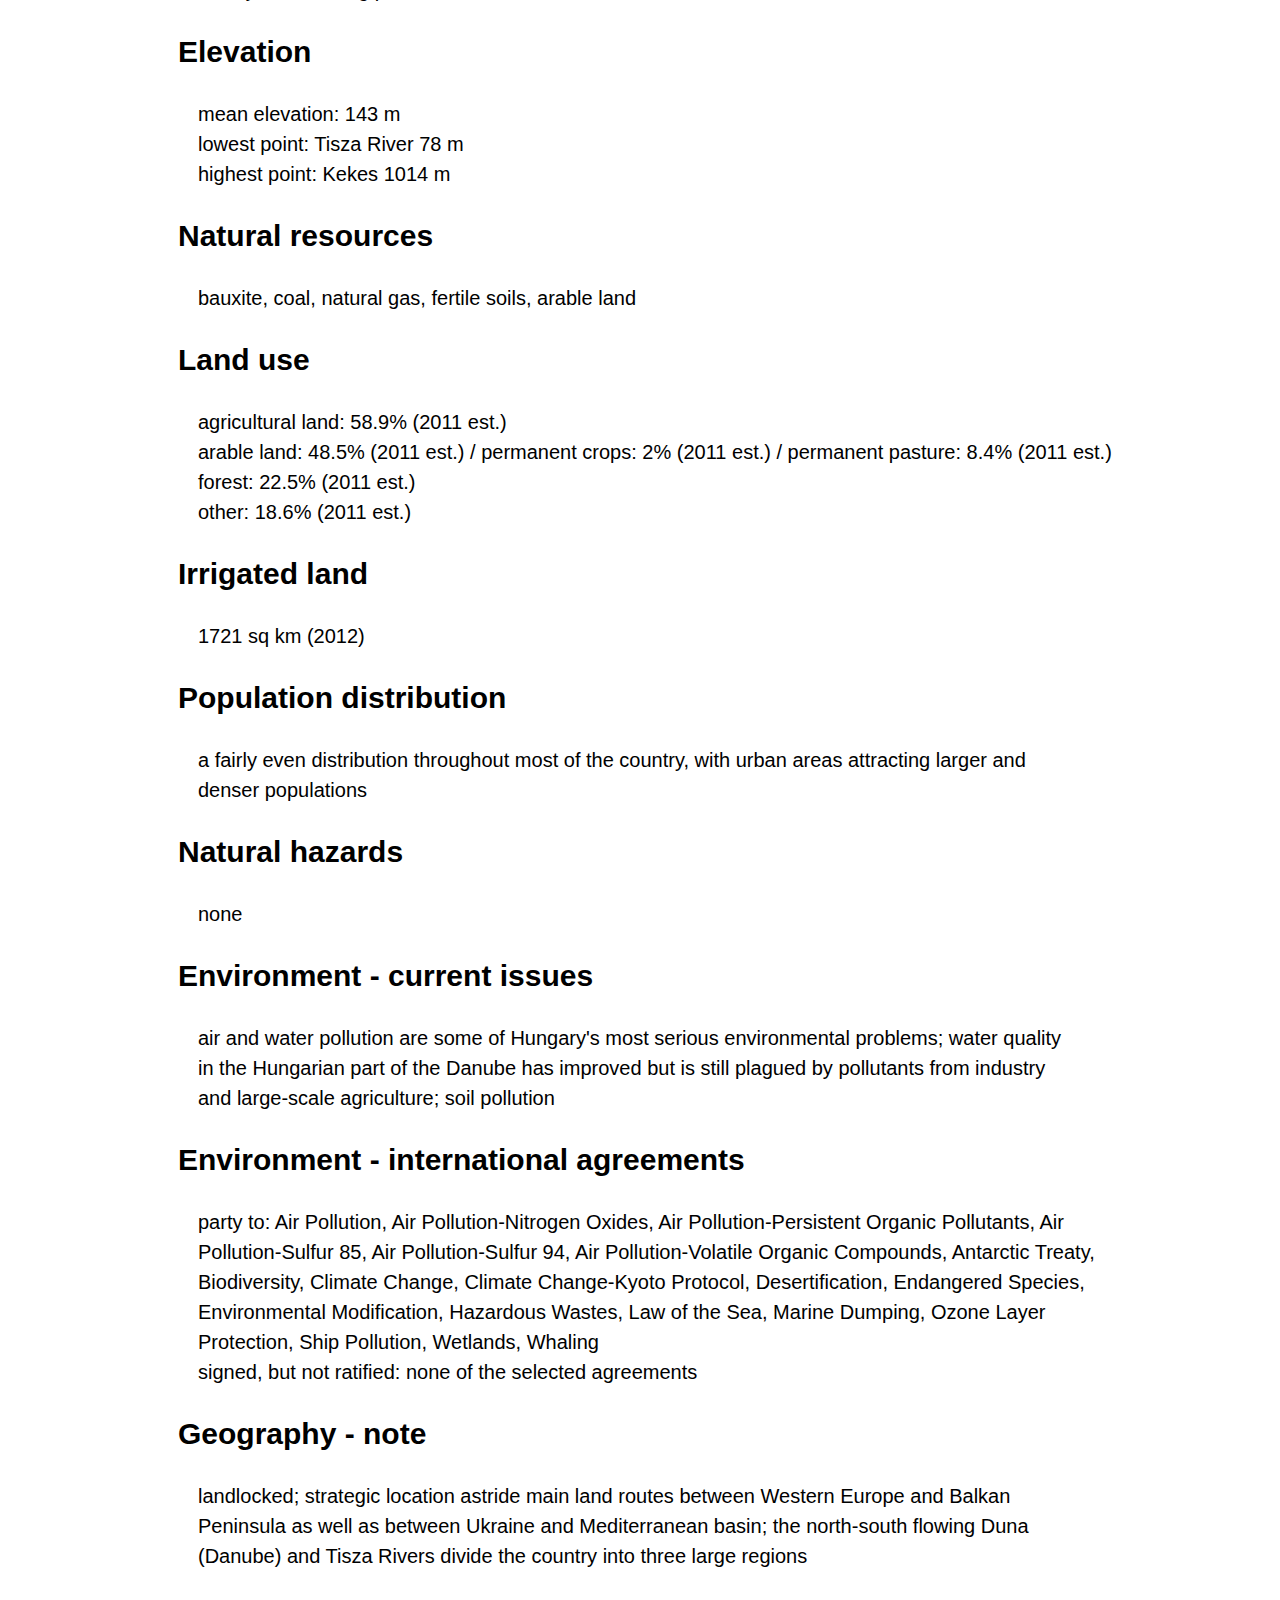
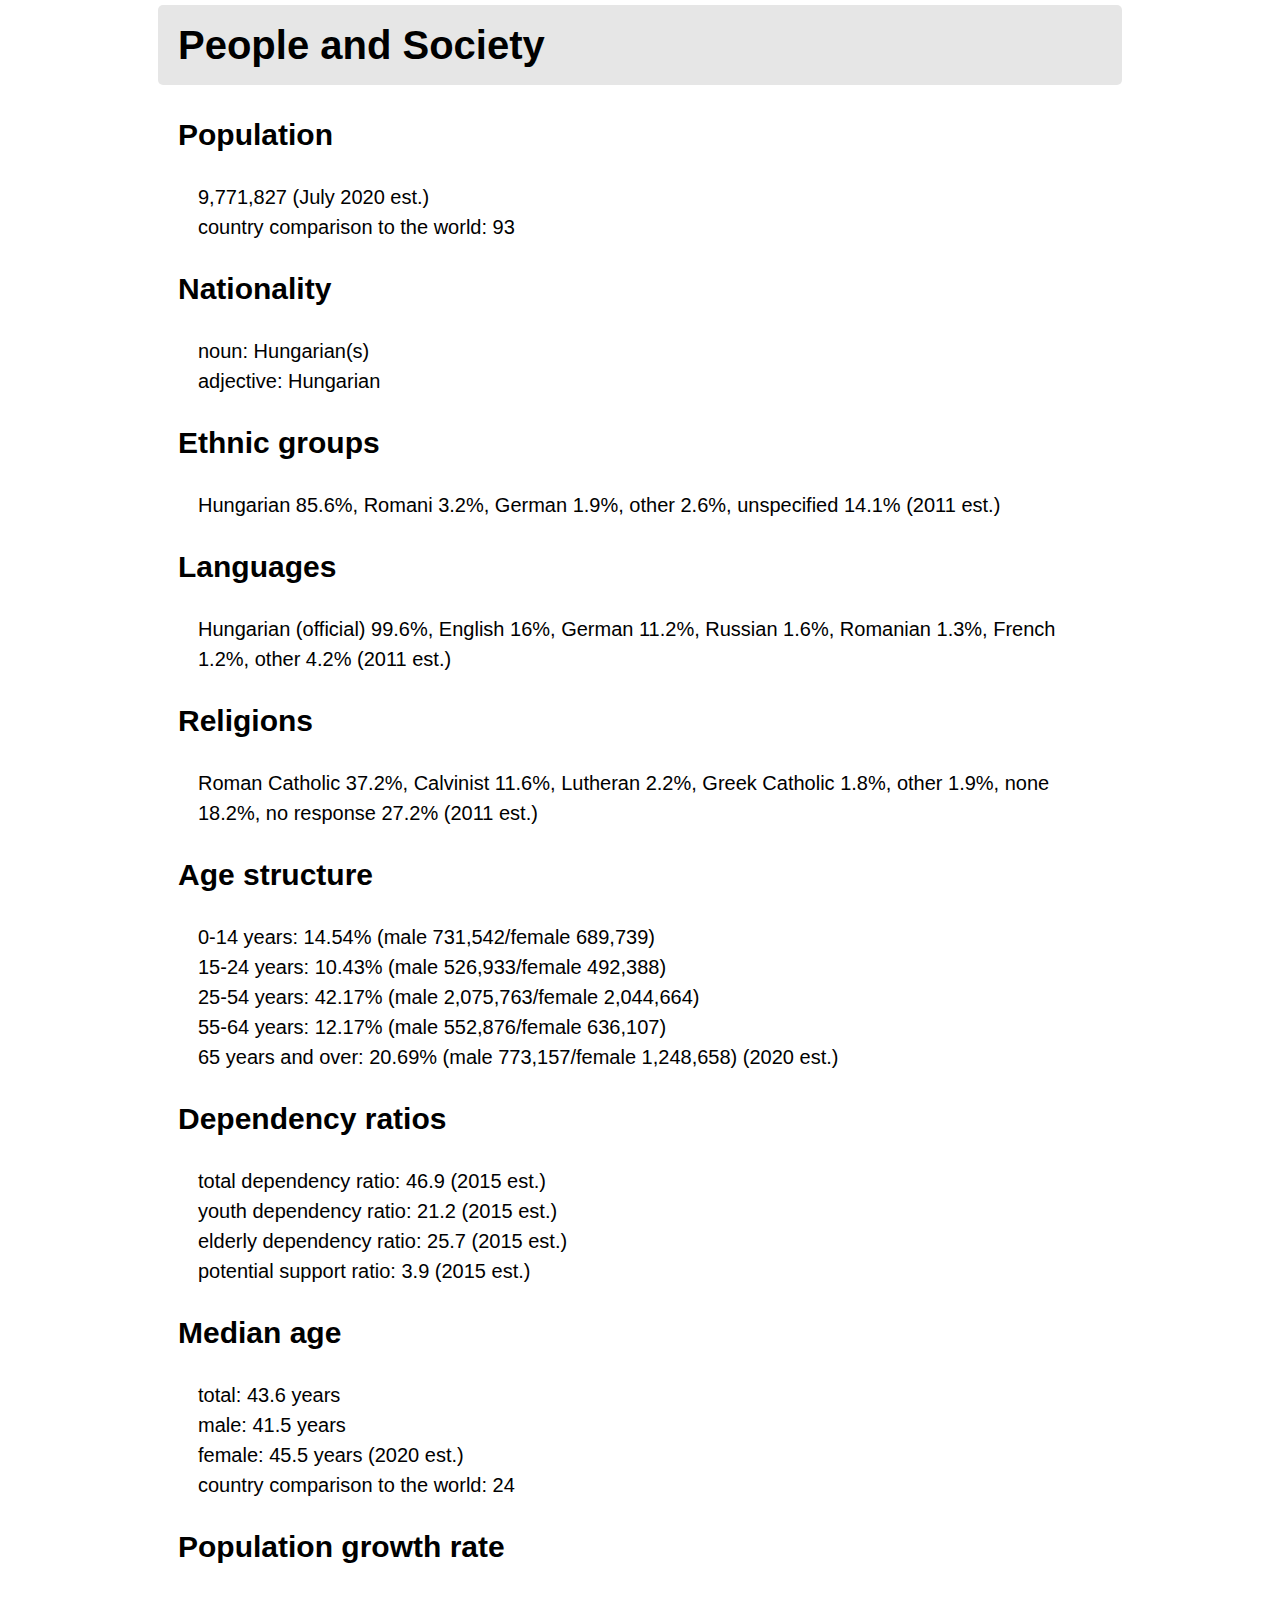
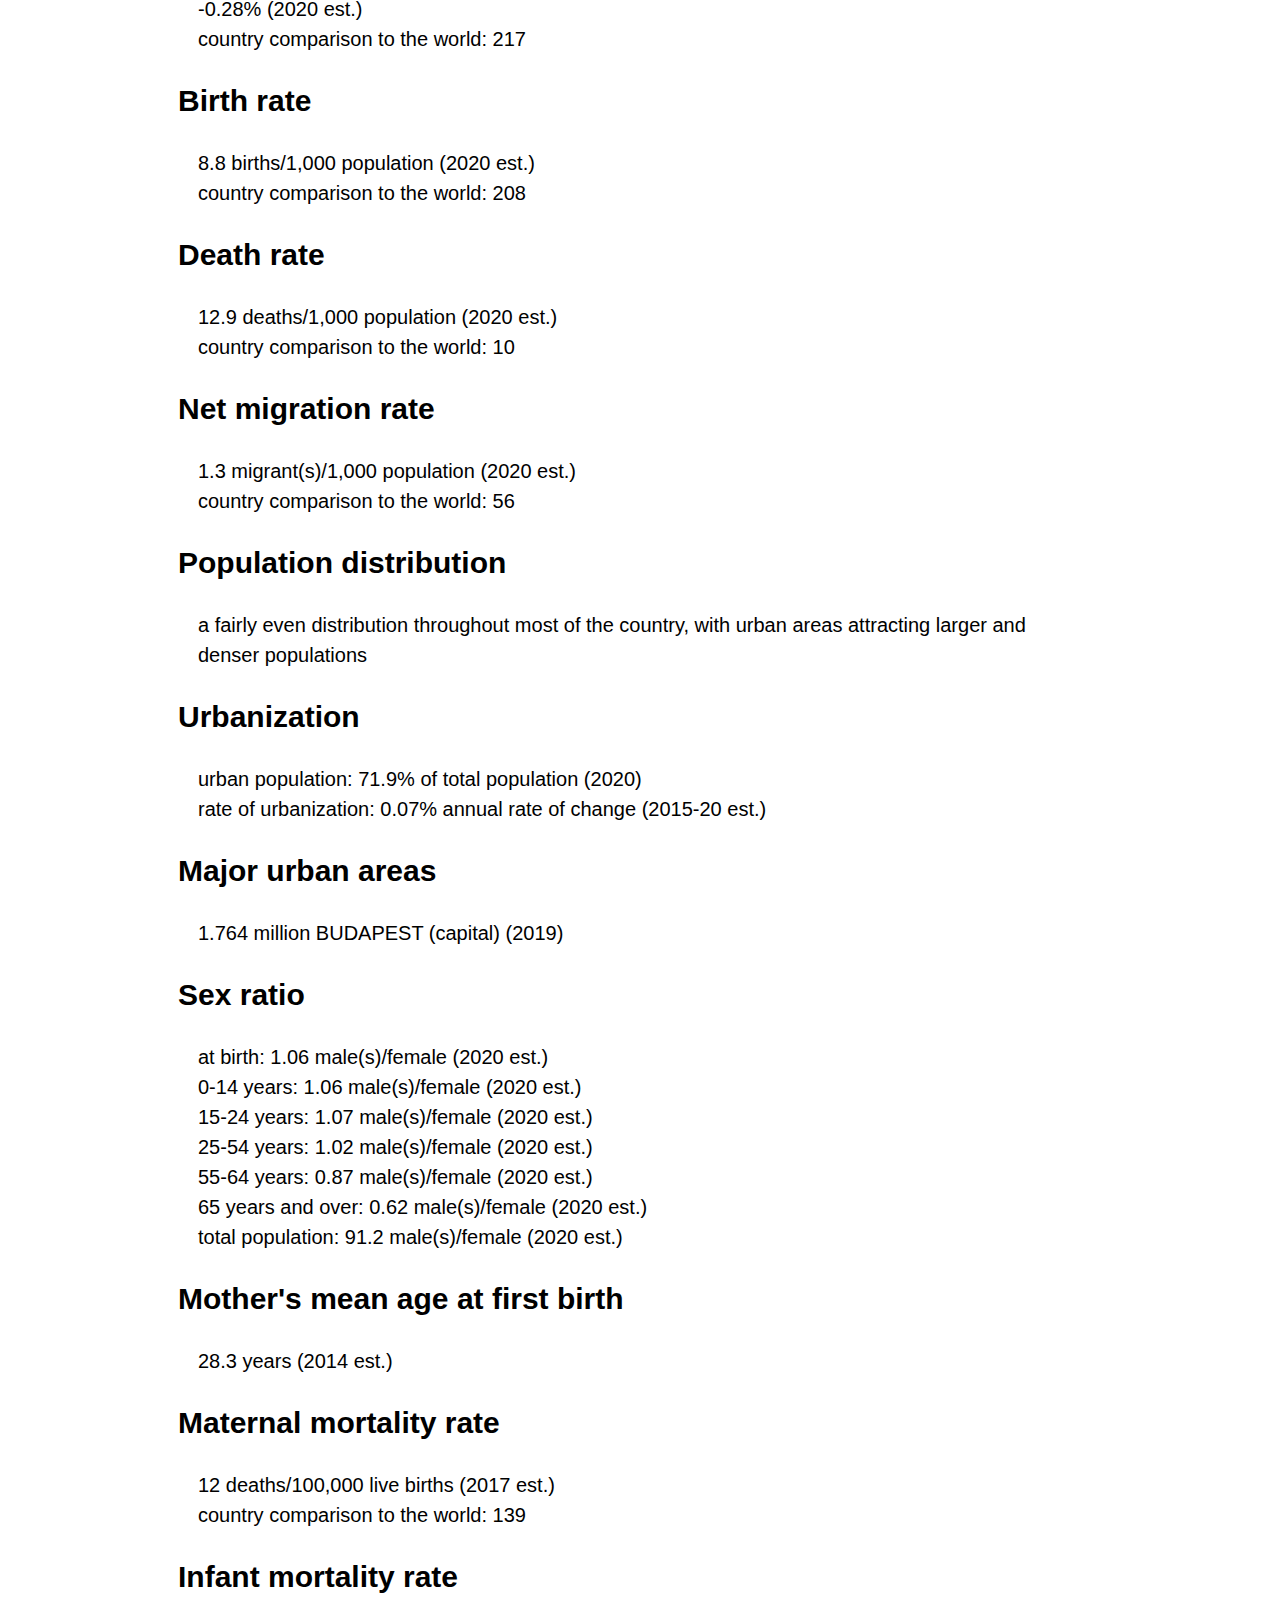
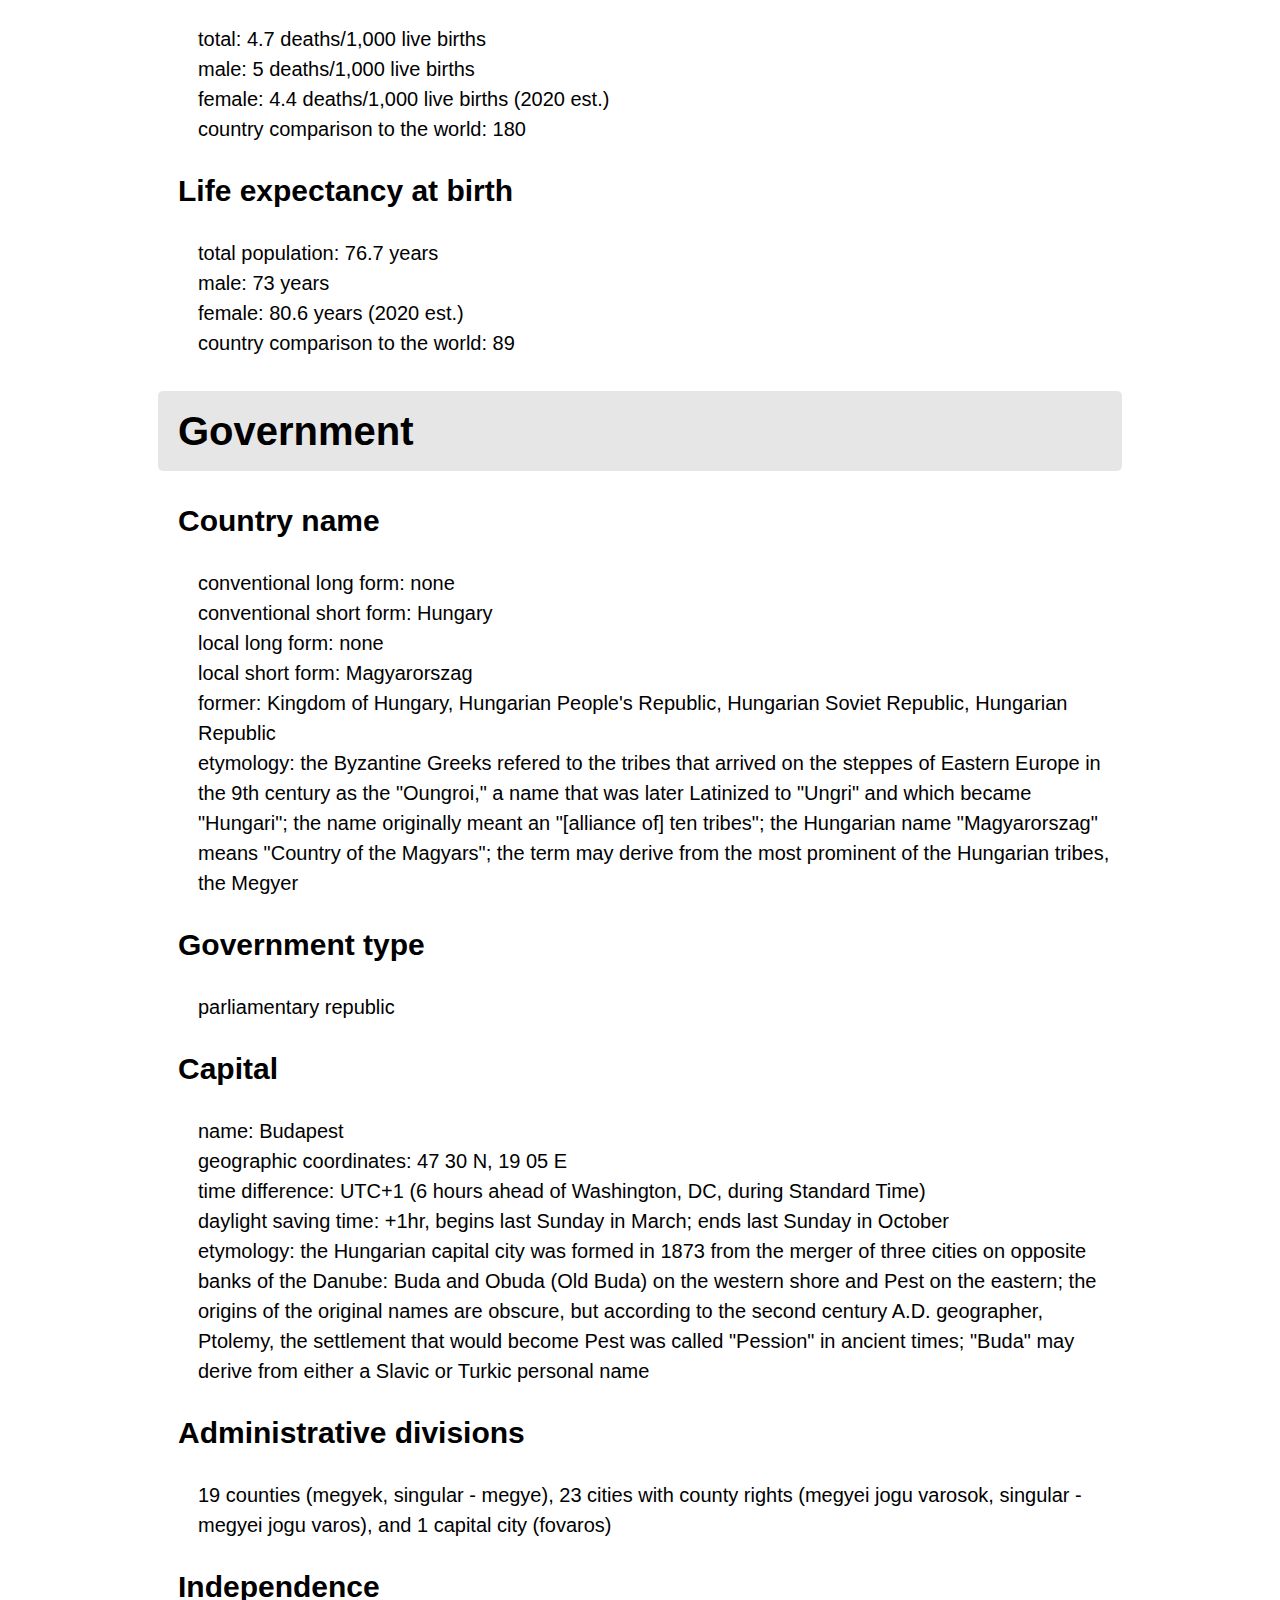
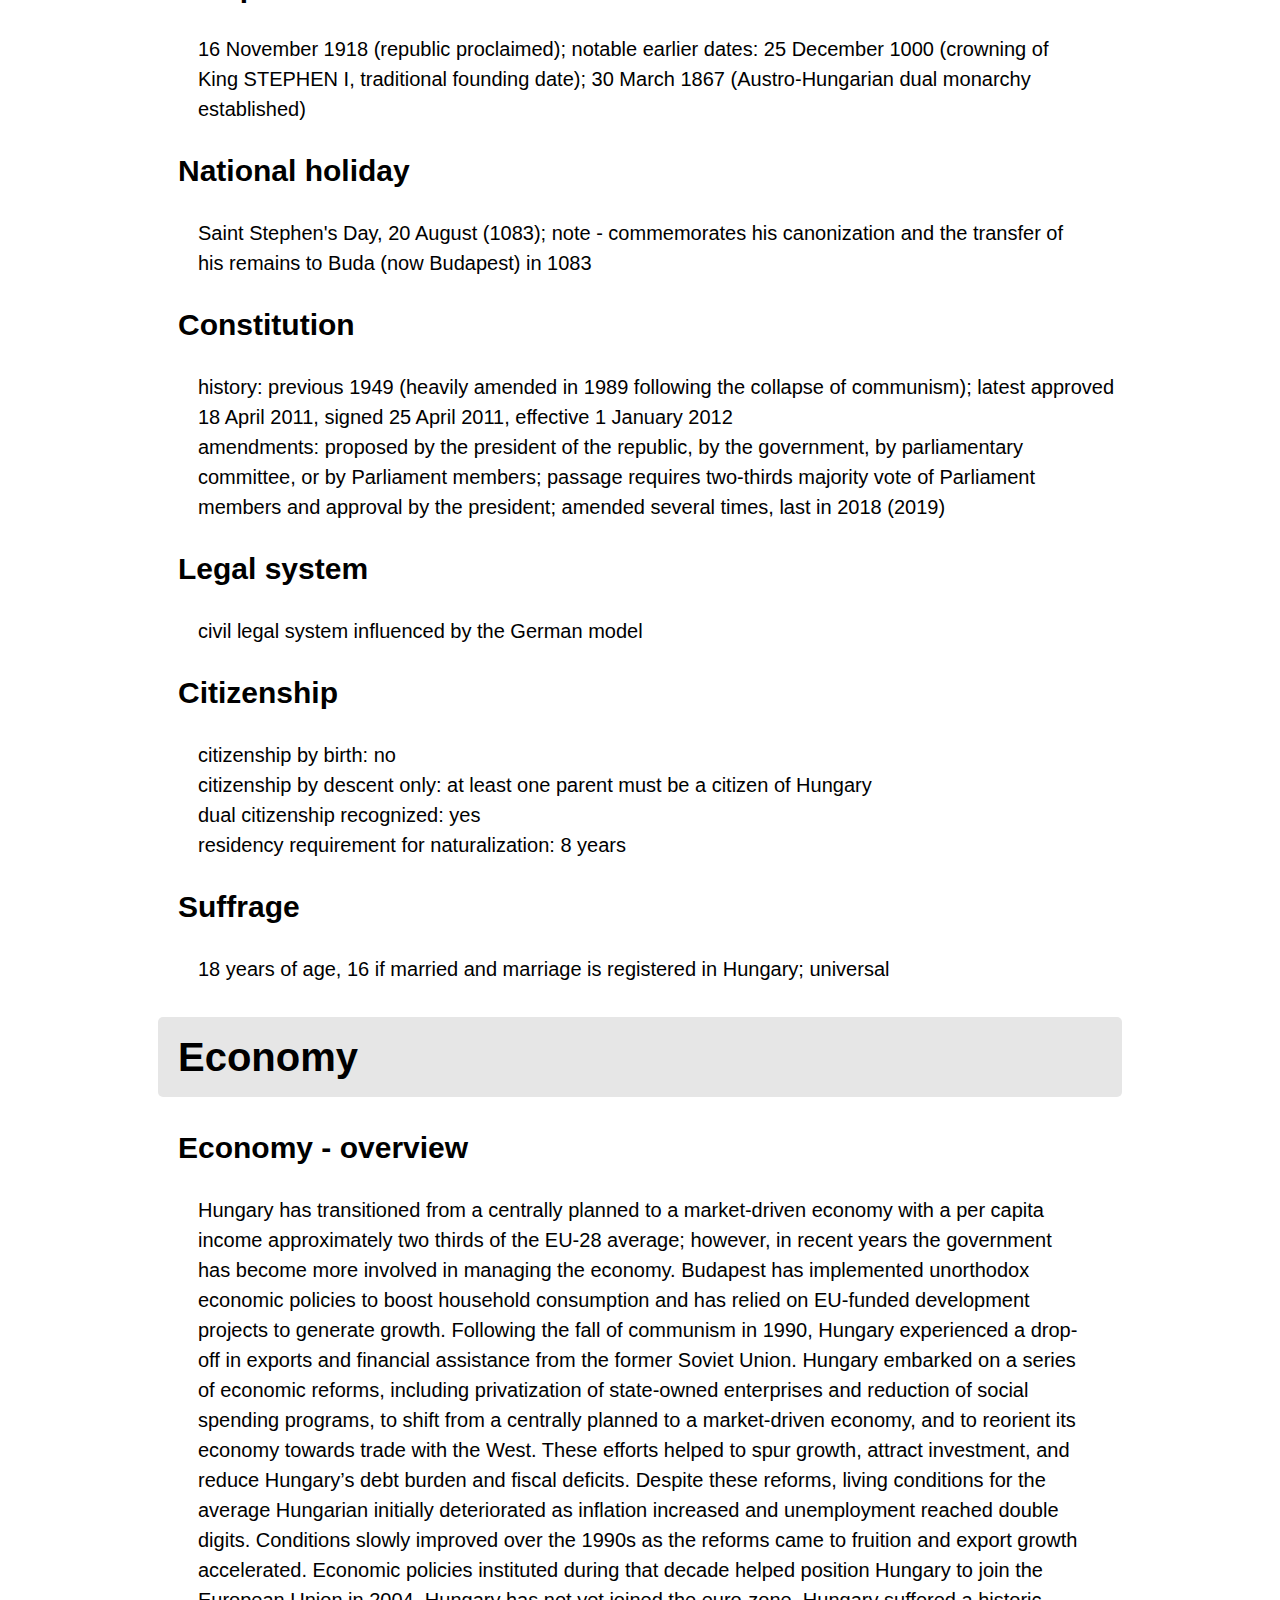
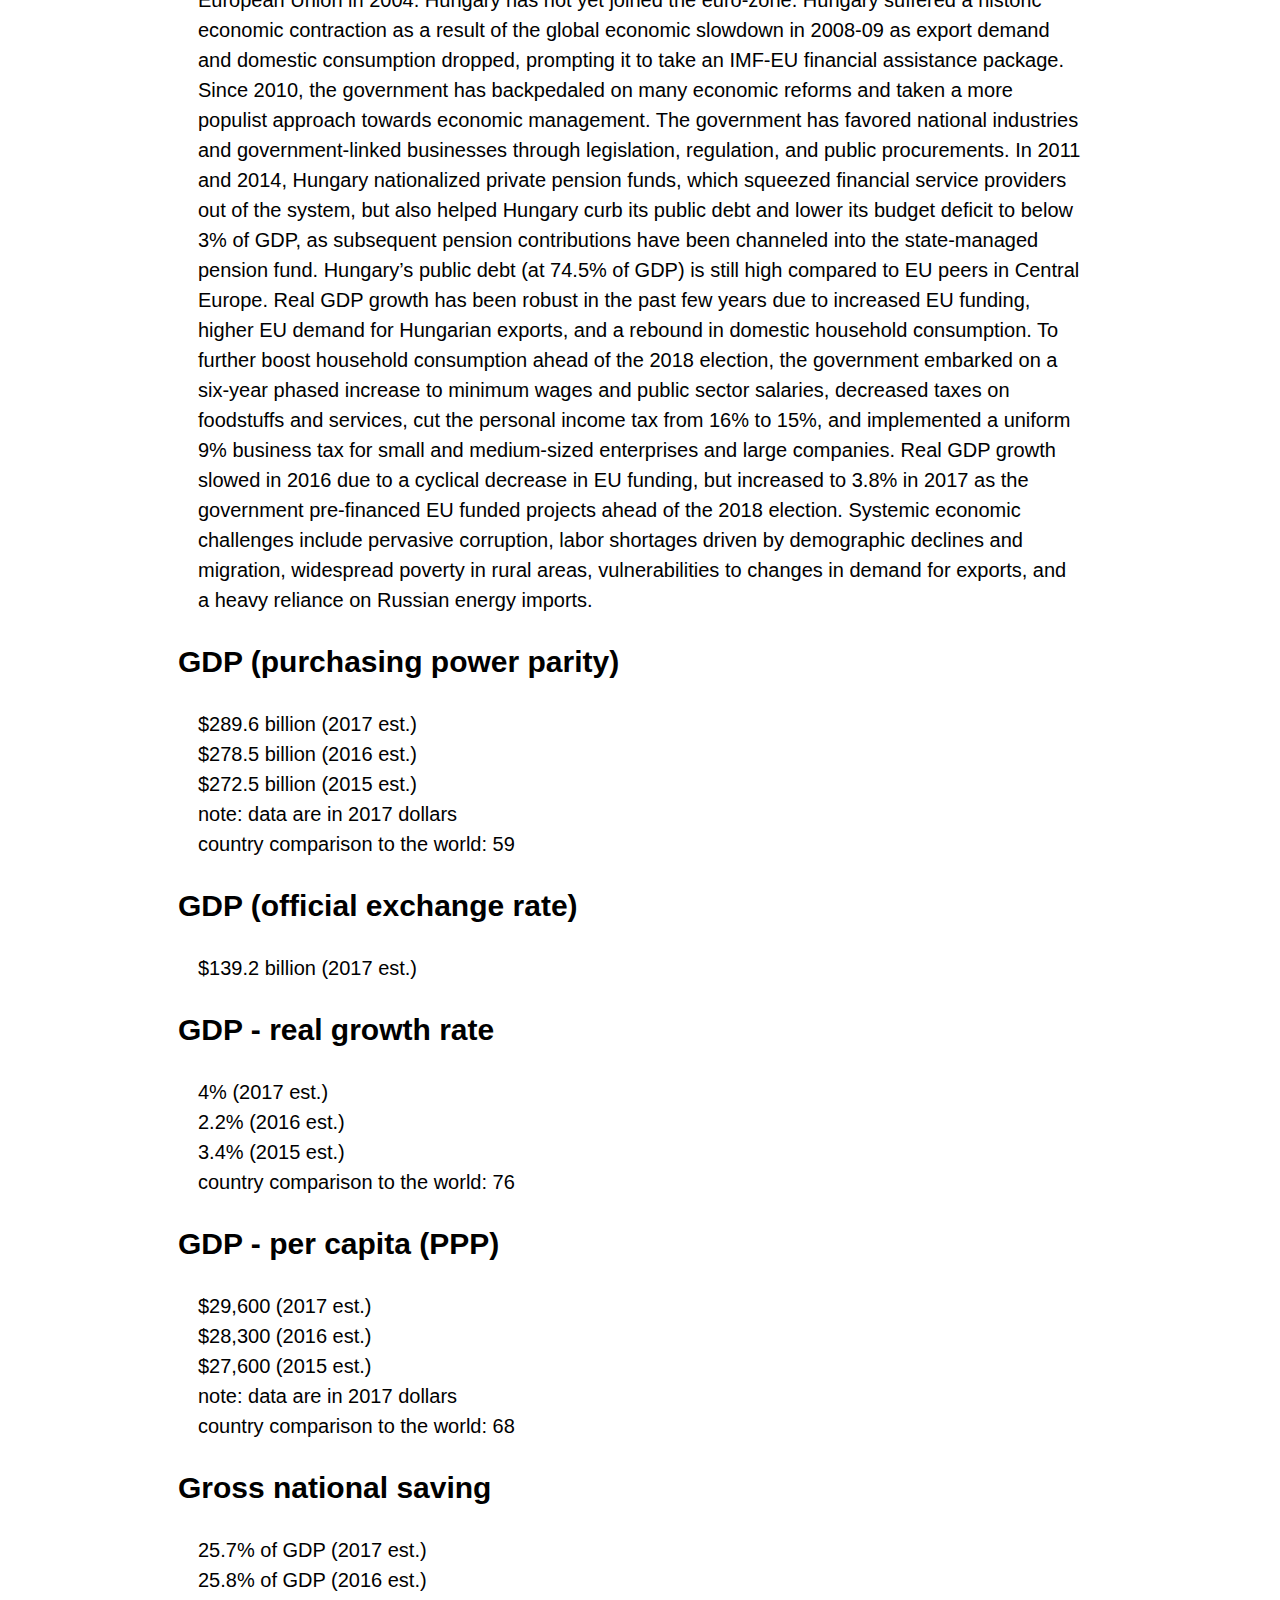
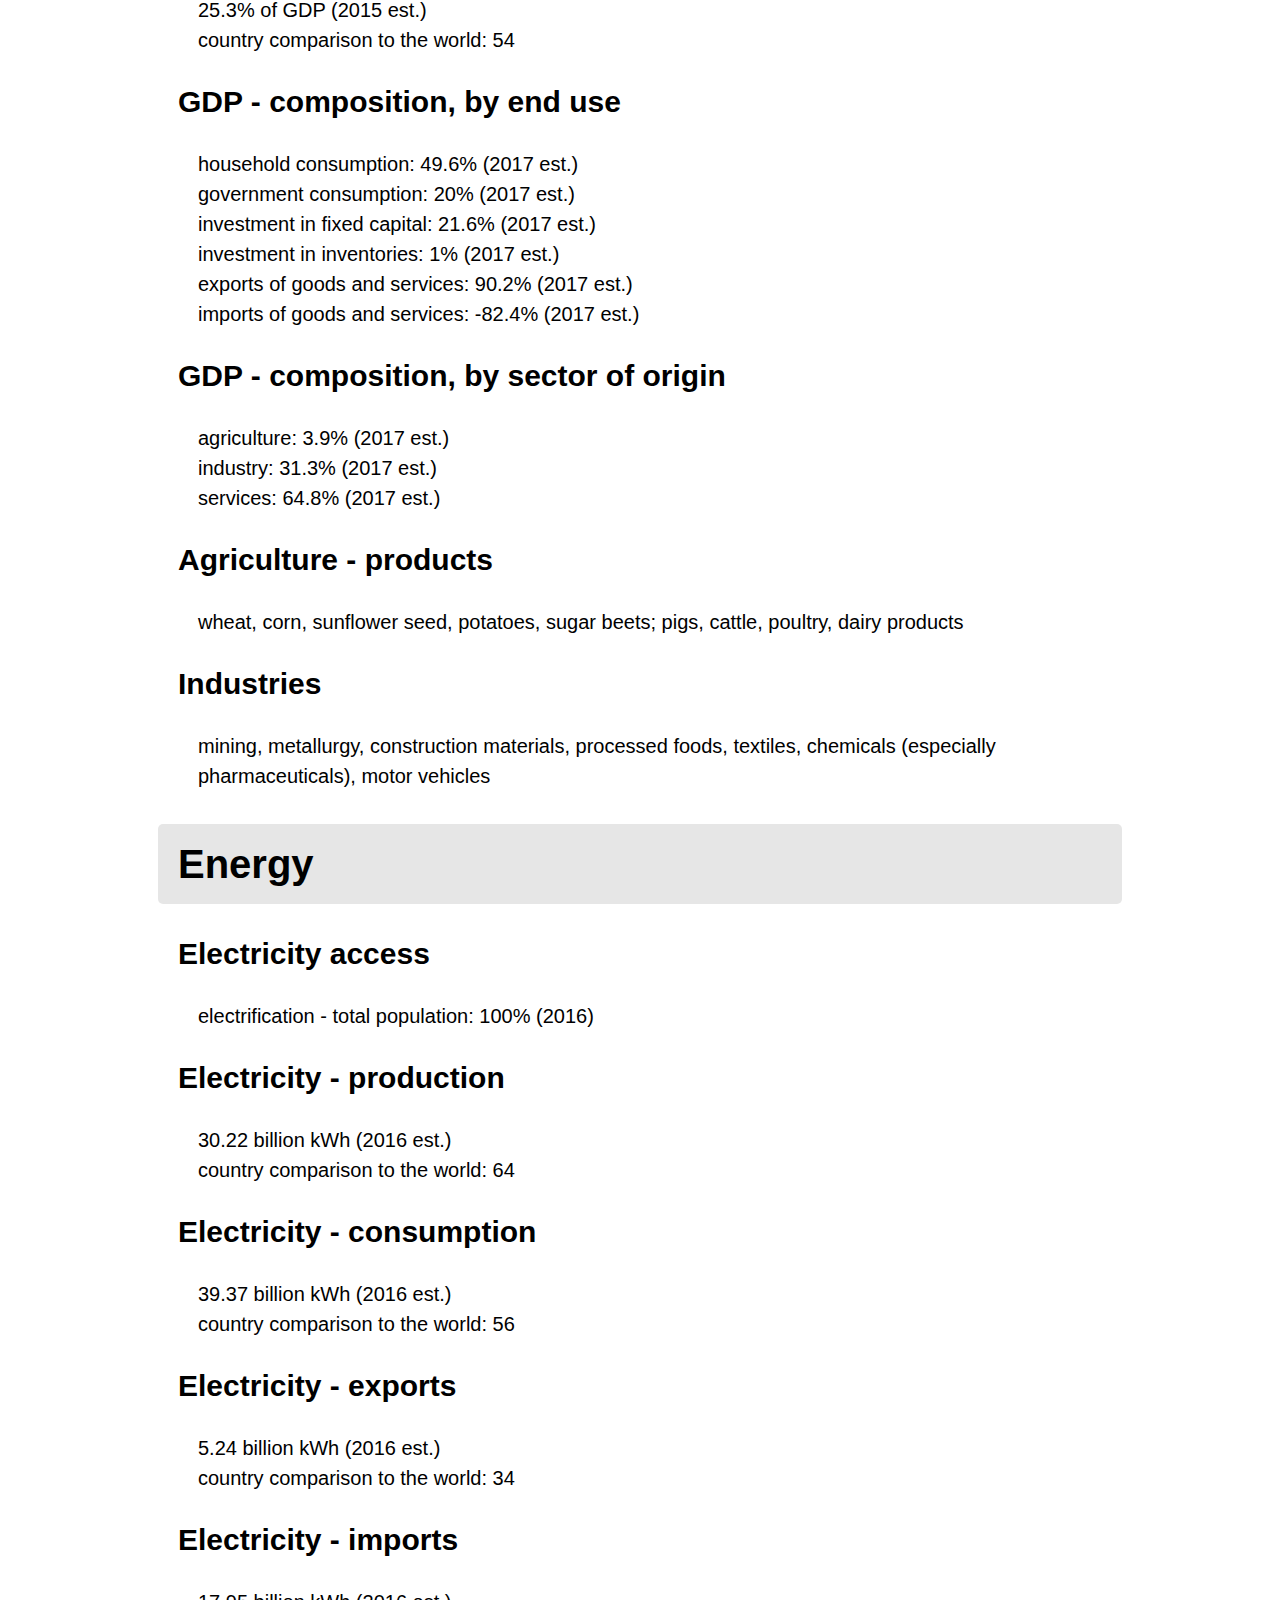
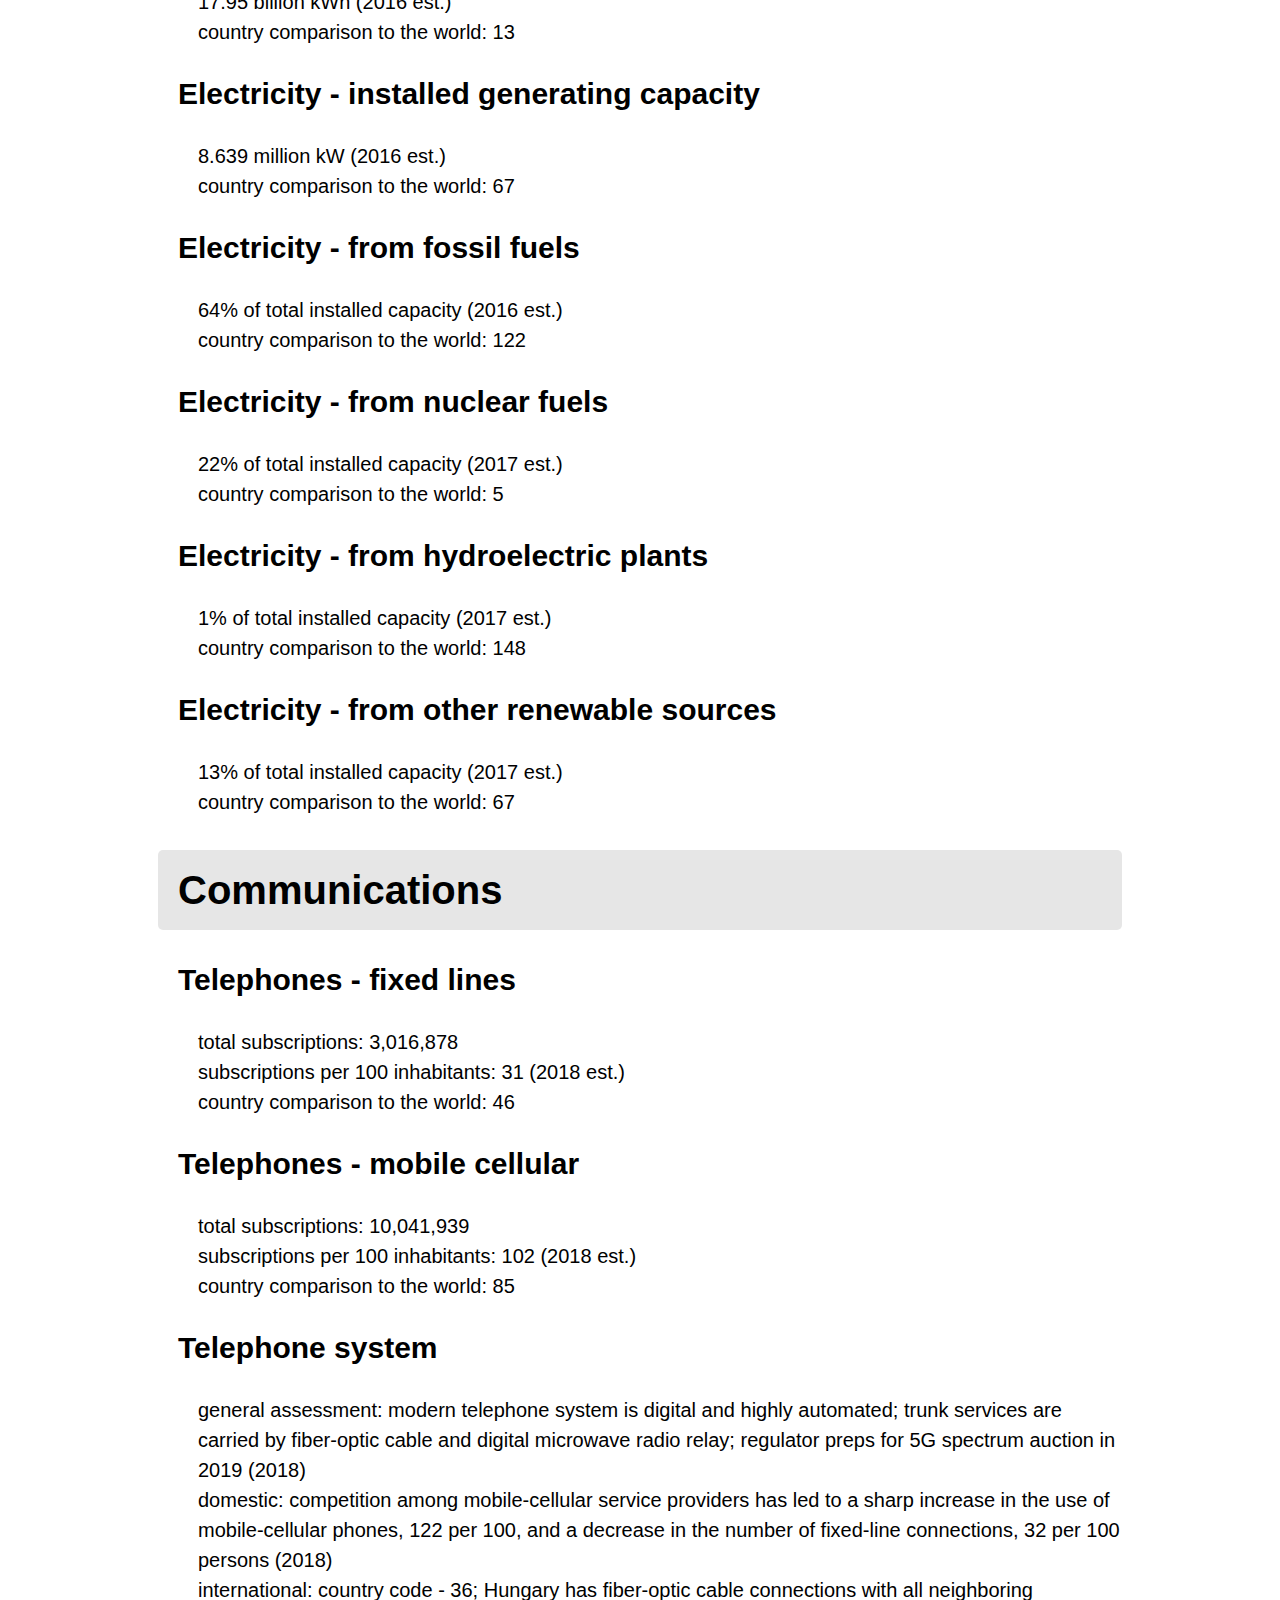
<file: html/hungary.html>
<html>
   <head>
      <meta http-equiv="Content-Type" content="text/html; charset=UTF-8">
      <meta charset="utf-8">
      <link href="countries.css" hreflang="cs" rel="stylesheet">
   </head>
   <body>
      <header>
         <nav><a class="top-nav" href="index.html">Home</a><a class="top-nav" href="slovakia.html">Slovakia</a><a class="top-nav" href="finland.html">Finland</a><a class="top-nav" href="austria.html">Austria</a><a class="top-nav" href="hungary.html">Hungary</a></nav>
      </header>
      <main>
         <div>
            <h1>Hungary</h1><img src="../images/Hungary-flag.gif" alt="Flag of Hungary"><img src="../images/Hungary-map.gif" alt="Map of Hungary"><img src="../images/Hungary-locator-map.gif" alt="Locator map of Hungary"><h2 class="navigation">Navigation</h2>
            <ul>
               <li><a href="#Introduction">Introduction</a></li>
               <li><a href="#Geography">Geography</a></li>
               <li><a href="#People and Society">People and Society</a></li>
               <li><a href="#Government">Government</a></li>
               <li><a href="#Economy">Economy</a></li>
               <li><a href="#Energy">Energy</a></li>
               <li><a href="#Communications">Communications</a></li>
               <li><a href="#Military and Security">Military and Security</a></li>
               <li><a href="#Transportation">Transportation</a></li>
               <li><a href="#Transnational Issues">Transnational Issues</a></li>
            </ul>
            <article>
               <h2 class="section" id="Introduction">Introduction</h2>
               <section>
                  <h3 class="subsection">Background</h3>
                  <p>Hungary became a Christian kingdom in A.D. 1000 and for many centuries served as a
                     bulwark against Ottoman Turkish expansion in Europe. The kingdom eventually became
                     part of the polyglot Austro-Hungarian Empire, which collapsed during World War I.
                     The country fell under communist rule following World War II. In 1956, a revolt and
                     an announced withdrawal from the Warsaw Pact were met with a massive military intervention
                     by Moscow. Under the leadership of Janos KADAR in 1968, Hungary began liberalizing
                     its economy, introducing so-called "Goulash Communism." Hungary held its first multiparty
                     elections in 1990 and initiated a free market economy. It joined NATO in 1999 and
                     the EU five years later.</p>
               </section>
            </article>
            <article>
               <h2 class="section" id="Geography">Geography</h2>
               <section>
                  <h3 class="subsection">Location</h3>
                  <p>Central Europe, northwest of Romania</p>
                  <h3 class="subsection">Geographic coordinates</h3>
                  <p>47 00 N, 20 00 E</p>
                  <h3 class="subsection">Map references</h3>
                  <p>Europe</p>
                  <h3 class="subsection">Area</h3>
                  <ul>
                     <li>total: 93028 sq km</li>
                     <li>land: 89608 sq km</li>
                     <li>water: 3420 sq km</li>
                     <li>country comparison to the world: 111</li>
                  </ul>
                  <h3 class="subsection">Area comparative</h3>
                  <p>slightly smaller than Virginia; about the same size as Indiana</p>
                  <h3 class="subsection">Land boundaries</h3>
                  <ul>
                     <li>total: 2106 km</li>
                     <li>border countries (7): Austria 321 km, Croatia 348 km, Romania 424 km, Serbia 164 km,
                        Slovakia 627 km, Slovenia 94 km, Ukraine 128 km</li>
                  </ul>
                  <h3 class="subsection">Coastline</h3>
                  <p>0 km (landlocked)</p>
                  <h3 class="subsection">Maritime claims</h3>
                  <p>none (landlocked)</p>
                  <h3 class="subsection">Climate</h3>
                  <p>temperate; cold, cloudy, humid winters; warm summers</p>
                  <h3 class="subsection">Terrain</h3>
                  <p>mostly flat to rolling plains; hills and low mountains on the Slovakian border</p>
                  <h3 class="subsection">Elevation</h3>
                  <ul>
                     <li>mean elevation: 143 m</li>
                     <li>lowest point: Tisza River 78 m</li>
                     <li>highest point: Kekes 1014 m</li>
                  </ul>
                  <h3 class="subsection">Natural resources</h3>
                  <p>bauxite, coal, natural gas, fertile soils, arable land</p>
                  <h3 class="subsection">Land use</h3>
                  <ul>
                     <li>agricultural land: 58.9% (2011 est.)</li>
                     <li>arable land: 48.5% (2011 est.) / permanent crops: 2% (2011 est.) / permanent pasture:
                        8.4% (2011 est.)</li>
                     <li>forest: 22.5% (2011 est.)</li>
                     <li>other: 18.6% (2011 est.)</li>
                  </ul>
                  <h3 class="subsection">Irrigated land</h3>
                  <p>1721 sq km (2012)</p>
                  <h3 class="subsection">Population distribution</h3>
                  <p>a fairly even distribution throughout most of the country, with urban areas attracting
                     larger and denser populations</p>
                  <h3 class="subsection">Natural hazards</h3>
                  <p>none</p>
                  <h3 class="subsection">Environment - current issues</h3>
                  <p>air and water pollution are some of Hungary's most serious environmental problems;
                     water quality in the Hungarian part of the Danube has improved but is still plagued
                     by pollutants from industry and large-scale agriculture; soil pollution</p>
                  <h3 class="subsection">Environment - international agreements</h3>
                  <ul>
                     <li>party to: Air Pollution, Air Pollution-Nitrogen Oxides, Air Pollution-Persistent Organic
                        Pollutants, Air Pollution-Sulfur 85, Air Pollution-Sulfur 94, Air Pollution-Volatile
                        Organic Compounds, Antarctic Treaty, Biodiversity, Climate Change, Climate Change-Kyoto
                        Protocol, Desertification, Endangered Species, Environmental Modification, Hazardous
                        Wastes, Law of the Sea, Marine Dumping, Ozone Layer Protection, Ship Pollution, Wetlands,
                        Whaling</li>
                     <li>signed, but not ratified: none of the selected agreements</li>
                  </ul>
                  <h3 class="subsection">Geography - note</h3>
                  <p>landlocked; strategic location astride main land routes between Western Europe and
                     Balkan Peninsula as well as between Ukraine and Mediterranean basin; the north-south
                     flowing Duna (Danube) and Tisza Rivers divide the country into three large regions</p>
               </section>
            </article>
            <article>
               <h2 class="section" id="People and Society">People and Society</h2>
               <section>
                  <h3 class="subsection">Population</h3>
                  <ul>
                     <li>9,771,827 (July 2020 est.)</li>
                     <li>country comparison to the world: 93</li>
                  </ul>
                  <h3 class="subsection">Nationality</h3>
                  <ul>
                     <li>noun: Hungarian(s)</li>
                     <li>adjective: Hungarian</li>
                  </ul>
                  <h3 class="subsection">Ethnic groups</h3>
                  <p>Hungarian 85.6%, Romani 3.2%, German 1.9%, other 2.6%, unspecified 14.1% (2011 est.)</p>
                  <h3 class="subsection">Languages</h3>
                  <p>Hungarian (official) 99.6%, English 16%, German 11.2%, Russian 1.6%, Romanian 1.3%,
                     French 1.2%, other 4.2% (2011 est.)</p>
                  <h3 class="subsection">Religions</h3>
                  <p>Roman Catholic 37.2%, Calvinist 11.6%, Lutheran 2.2%, Greek Catholic 1.8%, other 1.9%,
                     none 18.2%, no response 27.2% (2011 est.)</p>
                  <h3 class="subsection">Age structure</h3>
                  <ul>
                     <li>0-14 years: 14.54% (male 731,542/female 689,739)</li>
                     <li>15-24 years: 10.43% (male 526,933/female 492,388)</li>
                     <li>25-54 years: 42.17% (male 2,075,763/female 2,044,664)</li>
                     <li>55-64 years: 12.17% (male 552,876/female 636,107)</li>
                     <li>65 years and over: 20.69% (male 773,157/female 1,248,658) (2020 est.)</li>
                  </ul>
                  <h3 class="subsection">Dependency ratios</h3>
                  <ul>
                     <li>total dependency ratio: 46.9 (2015 est.)</li>
                     <li>youth dependency ratio: 21.2 (2015 est.)</li>
                     <li>elderly dependency ratio: 25.7 (2015 est.)</li>
                     <li>potential support ratio: 3.9 (2015 est.)</li>
                  </ul>
                  <h3 class="subsection">Median age</h3>
                  <ul>
                     <li>total: 43.6 years</li>
                     <li>male: 41.5 years</li>
                     <li>female: 45.5 years (2020 est.)</li>
                     <li>country comparison to the world: 24</li>
                  </ul>
                  <h3 class="subsection">Population growth rate</h3>
                  <ul>
                     <li>-0.28% (2020 est.)</li>
                     <li>country comparison to the world: 217</li>
                  </ul>
                  <h3 class="subsection">Birth rate</h3>
                  <ul>
                     <li>8.8 births/1,000 population (2020 est.)</li>
                     <li>country comparison to the world: 208</li>
                  </ul>
                  <h3 class="subsection">Death rate</h3>
                  <ul>
                     <li>12.9 deaths/1,000 population (2020 est.)</li>
                     <li>country comparison to the world: 10</li>
                  </ul>
                  <h3 class="subsection">Net migration rate</h3>
                  <ul>
                     <li>1.3 migrant(s)/1,000 population (2020 est.)</li>
                     <li>country comparison to the world: 56</li>
                  </ul>
                  <h3 class="subsection">Population distribution</h3>
                  <p>a fairly even distribution throughout most of the country, with urban areas attracting
                     larger and denser populations</p>
                  <h3 class="subsection">Urbanization</h3>
                  <ul>
                     <li>urban population: 71.9% of total population (2020)</li>
                     <li>rate of urbanization: 0.07% annual rate of change (2015-20 est.)</li>
                  </ul>
                  <h3 class="subsection">Major urban areas</h3>
                  <p>1.764 million BUDAPEST (capital) (2019)</p>
                  <h3 class="subsection">Sex ratio</h3>
                  <ul>
                     <li>at birth: 1.06 male(s)/female (2020 est.)</li>
                     <li>0-14 years: 1.06 male(s)/female (2020 est.)</li>
                     <li>15-24 years: 1.07 male(s)/female (2020 est.)</li>
                     <li>25-54 years: 1.02 male(s)/female (2020 est.)</li>
                     <li>55-64 years: 0.87 male(s)/female (2020 est.)</li>
                     <li>65 years and over: 0.62 male(s)/female (2020 est.)</li>
                     <li>total population: 91.2 male(s)/female (2020 est.)</li>
                  </ul>
                  <h3 class="subsection">Mother's mean age at first birth</h3>
                  <p>28.3 years (2014 est.)</p>
                  <h3 class="subsection">Maternal mortality rate</h3>
                  <ul>
                     <li>12 deaths/100,000 live births (2017 est.)</li>
                     <li>country comparison to the world: 139</li>
                  </ul>
                  <h3 class="subsection">Infant mortality rate</h3>
                  <ul>
                     <li>total: 4.7 deaths/1,000 live births</li>
                     <li>male: 5 deaths/1,000 live births</li>
                     <li>female: 4.4 deaths/1,000 live births (2020 est.)</li>
                     <li>country comparison to the world: 180</li>
                  </ul>
                  <h3 class="subsection">Life expectancy at birth</h3>
                  <ul>
                     <li>total population: 76.7 years</li>
                     <li>male: 73 years</li>
                     <li>female: 80.6 years (2020 est.)</li>
                     <li>country comparison to the world: 89</li>
                  </ul>
               </section>
            </article>
            <article>
               <h2 class="section" id="Government">Government</h2>
               <section>
                  <h3 class="subsection">Country name</h3>
                  <ul>
                     <li>conventional long form: none</li>
                     <li>conventional short form: Hungary</li>
                     <li>local long form: none</li>
                     <li>local short form: Magyarorszag</li>
                     <li>former: Kingdom of Hungary, Hungarian People's Republic, Hungarian Soviet Republic,
                        Hungarian Republic</li>
                     <li>etymology: the Byzantine Greeks refered to the tribes that arrived on the steppes
                        of Eastern Europe in the 9th century as the "Oungroi," a name that was later Latinized
                        to "Ungri" and which became "Hungari"; the name originally meant an "[alliance of]
                        ten tribes"; the Hungarian name "Magyarorszag" means "Country of the Magyars"; the
                        term may derive from the most prominent of the Hungarian tribes, the Megyer</li>
                  </ul>
                  <h3 class="subsection">Government type</h3>
                  <p>parliamentary republic</p>
                  <h3 class="subsection">Capital</h3>
                  <ul>
                     <li>name: Budapest</li>
                     <li>geographic coordinates: 47 30 N, 19 05 E</li>
                     <li>time difference: UTC+1 (6 hours ahead of Washington, DC, during Standard Time)</li>
                     <li>daylight saving time: +1hr, begins last Sunday in March; ends last Sunday in October</li>
                     <li>etymology: the Hungarian capital city was formed in 1873 from the merger of three
                        cities on opposite banks of the Danube: Buda and Obuda (Old Buda) on the western shore
                        and Pest on the eastern; the origins of the original names are obscure, but according
                        to the second century A.D. geographer, Ptolemy, the settlement that would become Pest
                        was called "Pession" in ancient times; "Buda" may derive from either a Slavic or Turkic
                        personal name</li>
                  </ul>
                  <h3 class="subsection">Administrative divisions</h3>
                  <p>19 counties (megyek, singular - megye), 23 cities with county rights (megyei jogu
                     varosok, singular - megyei jogu varos), and 1 capital city (fovaros)</p>
                  <h3 class="subsection">Independence</h3>
                  <p>16 November 1918 (republic proclaimed); notable earlier dates: 25 December 1000 (crowning
                     of King STEPHEN I, traditional founding date); 30 March 1867 (Austro-Hungarian dual
                     monarchy established)</p>
                  <h3 class="subsection">National holiday</h3>
                  <p>Saint Stephen's Day, 20 August (1083); note - commemorates his canonization and the
                     transfer of his remains to Buda (now Budapest) in 1083</p>
                  <h3 class="subsection">Constitution</h3>
                  <ul>
                     <li>history: previous 1949 (heavily amended in 1989 following the collapse of communism);
                        latest approved 18 April 2011, signed 25 April 2011, effective 1 January 2012</li>
                     <li>amendments: proposed by the president of the republic, by the government, by parliamentary
                        committee, or by Parliament members; passage requires two-thirds majority vote of
                        Parliament members and approval by the president; amended several times, last in 2018
                        (2019)</li>
                  </ul>
                  <h3 class="subsection">Legal system</h3>
                  <p>civil legal system influenced by the German model</p>
                  <h3 class="subsection">Citizenship</h3>
                  <ul>
                     <li>citizenship by birth: no</li>
                     <li>citizenship by descent only: at least one parent must be a citizen of Hungary</li>
                     <li>dual citizenship recognized: yes</li>
                     <li>residency requirement for naturalization: 8 years</li>
                  </ul>
                  <h3 class="subsection">Suffrage</h3>
                  <p>18 years of age, 16 if married and marriage is registered in Hungary; universal</p>
               </section>
            </article>
            <article>
               <h2 class="section" id="Economy">Economy</h2>
               <section>
                  <h3 class="subsection">Economy - overview</h3>
                  <p>Hungary has transitioned from a centrally planned to a market-driven economy with
                     a per capita income approximately two thirds of the EU-28 average; however, in recent
                     years the government has become more involved in managing the economy. Budapest has
                     implemented unorthodox economic policies to boost household consumption and has relied
                     on EU-funded development projects to generate growth. Following the fall of communism
                     in 1990, Hungary experienced a drop-off in exports and financial assistance from the
                     former Soviet Union. Hungary embarked on a series of economic reforms, including privatization
                     of state-owned enterprises and reduction of social spending programs, to shift from
                     a centrally planned to a market-driven economy, and to reorient its economy towards
                     trade with the West. These efforts helped to spur growth, attract investment, and
                     reduce Hungary’s debt burden and fiscal deficits. Despite these reforms, living conditions
                     for the average Hungarian initially deteriorated as inflation increased and unemployment
                     reached double digits. Conditions slowly improved over the 1990s as the reforms came
                     to fruition and export growth accelerated. Economic policies instituted during that
                     decade helped position Hungary to join the European Union in 2004. Hungary has not
                     yet joined the euro-zone. Hungary suffered a historic economic contraction as a result
                     of the global economic slowdown in 2008-09 as export demand and domestic consumption
                     dropped, prompting it to take an IMF-EU financial assistance package. Since 2010,
                     the government has backpedaled on many economic reforms and taken a more populist
                     approach towards economic management. The government has favored national industries
                     and government-linked businesses through legislation, regulation, and public procurements.
                     In 2011 and 2014, Hungary nationalized private pension funds, which squeezed financial
                     service providers out of the system, but also helped Hungary curb its public debt
                     and lower its budget deficit to below 3% of GDP, as subsequent pension contributions
                     have been channeled into the state-managed pension fund. Hungary’s public debt (at
                     74.5% of GDP) is still high compared to EU peers in Central Europe. Real GDP growth
                     has been robust in the past few years due to increased EU funding, higher EU demand
                     for Hungarian exports, and a rebound in domestic household consumption. To further
                     boost household consumption ahead of the 2018 election, the government embarked on
                     a six-year phased increase to minimum wages and public sector salaries, decreased
                     taxes on foodstuffs and services, cut the personal income tax from 16% to 15%, and
                     implemented a uniform 9% business tax for small and medium-sized enterprises and large
                     companies. Real GDP growth slowed in 2016 due to a cyclical decrease in EU funding,
                     but increased to 3.8% in 2017 as the government pre-financed EU funded projects ahead
                     of the 2018 election. Systemic economic challenges include pervasive corruption, labor
                     shortages driven by demographic declines and migration, widespread poverty in rural
                     areas, vulnerabilities to changes in demand for exports, and a heavy reliance on Russian
                     energy imports.</p>
                  <h3 class="subsection">GDP (purchasing power parity)</h3>
                  <ul>
                     <li>$289.6 billion (2017 est.)</li>
                     <li>$278.5 billion (2016 est.)</li>
                     <li>$272.5 billion (2015 est.)</li>
                     <li>note: data are in 2017 dollars</li>
                     <li>country comparison to the world: 59</li>
                  </ul>
                  <h3 class="subsection">GDP (official exchange rate)</h3>
                  <p>$139.2 billion (2017 est.)</p>
                  <h3 class="subsection">GDP - real growth rate</h3>
                  <ul>
                     <li>4% (2017 est.)</li>
                     <li>2.2% (2016 est.)</li>
                     <li>3.4% (2015 est.)</li>
                     <li>country comparison to the world: 76</li>
                  </ul>
                  <h3 class="subsection">GDP - per capita (PPP)</h3>
                  <ul>
                     <li>$29,600 (2017 est.)</li>
                     <li>$28,300 (2016 est.)</li>
                     <li>$27,600 (2015 est.)</li>
                     <li>note: data are in 2017 dollars</li>
                     <li>country comparison to the world: 68</li>
                  </ul>
                  <h3 class="subsection">Gross national saving</h3>
                  <ul>
                     <li>25.7% of GDP (2017 est.)</li>
                     <li>25.8% of GDP (2016 est.)</li>
                     <li>25.3% of GDP (2015 est.)</li>
                     <li>country comparison to the world: 54</li>
                  </ul>
                  <h3 class="subsection">GDP - composition, by end use</h3>
                  <ul>
                     <li>household consumption: 49.6% (2017 est.)</li>
                     <li>government consumption: 20% (2017 est.)</li>
                     <li>investment in fixed capital: 21.6% (2017 est.)</li>
                     <li>investment in inventories: 1% (2017 est.)</li>
                     <li>exports of goods and services: 90.2% (2017 est.)</li>
                     <li>imports of goods and services: -82.4% (2017 est.)</li>
                  </ul>
                  <h3 class="subsection">GDP - composition, by sector of origin</h3>
                  <ul>
                     <li>agriculture: 3.9% (2017 est.)</li>
                     <li>industry: 31.3% (2017 est.)</li>
                     <li>services: 64.8% (2017 est.)</li>
                  </ul>
                  <h3 class="subsection">Agriculture - products</h3>
                  <p>wheat, corn, sunflower seed, potatoes, sugar beets; pigs, cattle, poultry, dairy products</p>
                  <h3 class="subsection">Industries</h3>
                  <p>mining, metallurgy, construction materials, processed foods, textiles, chemicals (especially
                     pharmaceuticals), motor vehicles</p>
               </section>
            </article>
            <article>
               <h2 class="section" id="Energy">Energy</h2>
               <section>
                  <h3 class="subsection">Electricity access</h3>
                  <p>electrification - total population: 100% (2016)</p>
                  <h3 class="subsection">Electricity - production</h3>
                  <ul>
                     <li>30.22 billion kWh (2016 est.)</li>
                     <li>country comparison to the world: 64</li>
                  </ul>
                  <h3 class="subsection">Electricity - consumption</h3>
                  <ul>
                     <li>39.37 billion kWh (2016 est.)</li>
                     <li>country comparison to the world: 56</li>
                  </ul>
                  <h3 class="subsection">Electricity - exports</h3>
                  <ul>
                     <li>5.24 billion kWh (2016 est.)</li>
                     <li>country comparison to the world: 34</li>
                  </ul>
                  <h3 class="subsection">Electricity - imports</h3>
                  <ul>
                     <li>17.95 billion kWh (2016 est.)</li>
                     <li>country comparison to the world: 13</li>
                  </ul>
                  <h3 class="subsection">Electricity - installed generating capacity</h3>
                  <ul>
                     <li>8.639 million kW (2016 est.)</li>
                     <li>country comparison to the world: 67</li>
                  </ul>
                  <h3 class="subsection">Electricity - from fossil fuels</h3>
                  <ul>
                     <li>64% of total installed capacity (2016 est.)</li>
                     <li>country comparison to the world: 122</li>
                  </ul>
                  <h3 class="subsection">Electricity - from nuclear fuels</h3>
                  <ul>
                     <li>22% of total installed capacity (2017 est.)</li>
                     <li>country comparison to the world: 5</li>
                  </ul>
                  <h3 class="subsection">Electricity - from hydroelectric plants</h3>
                  <ul>
                     <li>1% of total installed capacity (2017 est.)</li>
                     <li>country comparison to the world: 148</li>
                  </ul>
                  <h3 class="subsection">Electricity - from other renewable sources</h3>
                  <ul>
                     <li>13% of total installed capacity (2017 est.)</li>
                     <li>country comparison to the world: 67</li>
                  </ul>
               </section>
            </article>
            <article>
               <h2 class="section" id="Communications">Communications</h2>
               <section>
                  <h3 class="subsection">Telephones - fixed lines</h3>
                  <ul>
                     <li>total subscriptions: 3,016,878</li>
                     <li>subscriptions per 100 inhabitants: 31 (2018 est.)</li>
                     <li>country comparison to the world: 46</li>
                  </ul>
                  <h3 class="subsection">Telephones - mobile cellular</h3>
                  <ul>
                     <li>total subscriptions: 10,041,939</li>
                     <li>subscriptions per 100 inhabitants: 102 (2018 est.)</li>
                     <li>country comparison to the world: 85</li>
                  </ul>
                  <h3 class="subsection">Telephone system</h3>
                  <ul>
                     <li>general assessment: modern telephone system is digital and highly automated; trunk
                        services are carried by fiber-optic cable and digital microwave radio relay; regulator
                        preps for 5G spectrum auction in 2019 (2018)</li>
                     <li>domestic: competition among mobile-cellular service providers has led to a sharp increase
                        in the use of mobile-cellular phones, 122 per 100, and a decrease in the number of
                        fixed-line connections, 32 per 100 persons (2018)</li>
                     <li>international: country code - 36; Hungary has fiber-optic cable connections with all
                        neighboring countries; the international switch is in Budapest; satellite earth stations
                        - 2 Intelsat (Atlantic Ocean and Indian Ocean regions), 1 Inmarsat, 1 very small aperture
                        terminal (VSAT) system of ground terminals</li>
                  </ul>
                  <h3 class="subsection">Broadcast media</h3>
                  <p>mixed system of state-supported public service broadcast media and private broadcasters;
                     the 5 publicly owned TV channels and the 2 main privately owned TV stations are the
                     major national broadcasters; a large number of special interest channels; highly developed
                     market for satellite and cable TV services with about two-thirds of viewers utilizing
                     their services; 4 state-supported public-service radio networks; a large number of
                     local stations including commercial, public service, nonprofit, and community radio
                     stations; digital transition completed at the end of 2013; government-linked businesses
                     have greatly consolidated ownership in broadcast and print media</p>
                  <h3 class="subsection">Internet country code</h3>
                  <p>.hu</p>
                  <h3 class="subsection">Internet users</h3>
                  <ul>
                     <li>total: 7,826,695</li>
                     <li>percent of population: 79.3% (July 2016 est.)</li>
                     <li>country comparison to the world: 54</li>
                  </ul>
                  <h3 class="subsection">Broadband - fixed subscriptions</h3>
                  <ul>
                     <li>total: 3,079,549</li>
                     <li>subscriptions per 100 inhabitants: 31 (2018 est.)</li>
                     <li>country comparison to the world: 42</li>
                  </ul>
               </section>
            </article>
            <article>
               <h2 class="section" id="Military and Security">Military and Security</h2>
               <section>
                  <h3 class="subsection">Military expeditures</h3>
                  <ul>
                     <li>1.21% of GDP (2019 est.)</li>
                     <li>1.15% of GDP (2018)</li>
                     <li>1.05% of GDP (2017)</li>
                     <li>1.02% of GDP (2016)</li>
                     <li>0.92% of GDP (2015)</li>
                     <li>country comparison to the world: 105</li>
                  </ul>
                  <h3 class="subsection">Military and security forces</h3>
                  <p>Hungarian Defense Forces: Ground Forces and Hungarian Air Force (2019)</p>
                  <h3 class="subsection">Military service age and obligation</h3>
                  <p>18-25 years of age for voluntary military service; no conscription; 6-month service
                     obligation (2012)</p>
               </section>
            </article>
            <article>
               <h2 class="section" id="Transportation">Transportation</h2>
               <section>
                  <h3 class="subsection">National air transport system</h3>
                  <ul>
                     <li>number of registered air carriers: 5 (2015)</li>
                     <li>inventory of registered aircraft operated by air carriers: 75 (2015)</li>
                     <li>annual passenger traffic on registered air carriers: 20,042,185 (2015)</li>
                     <li>annual freight traffic on registered air carriers: 0 mt-km (2015)</li>
                  </ul>
                  <h3 class="subsection">Civil aircraft registration country code prefix</h3>
                  <p>HA (2016)</p>
                  <h3 class="subsection">Airports</h3>
                  <ul>
                     <li>41 (2013)</li>
                     <li>country comparison to the world: 103</li>
                  </ul>
                  <h3 class="subsection">Airports - with paved runways</h3>
                  <ul>
                     <li>total: 20 (2017)</li>
                     <li>over 3,047 m: 2 (2017)</li>
                     <li>2,438 to 3,047 m: 6 (2017)</li>
                     <li>1,524 to 2,437 m: 6 (2017)</li>
                     <li>914 to 1,523 m: 5 (2017)</li>
                     <li>under 914 m: 1 (2017)</li>
                  </ul>
                  <h3 class="subsection">Airports - with unpaved runways</h3>
                  <ul>
                     <li>total: 21 (2013)</li>
                     <li>914 to 2,437 m: 10 (2013)</li>
                     <li>under 914 m: 11 (2013)</li>
                  </ul>
                  <h3 class="subsection">Heliports</h3>
                  <p>3 (2013)</p>
                  <h3 class="subsection">Pipelines</h3>
                  <p>5874 km gas (high-pressure transmission system), 83732 km gas (low-pressure distribution
                     network), 850 km oil, 1200 km refined products (2016)</p>
                  <h3 class="subsection">Railways</h3>
                  <ul>
                     <li>total: 8,049 km (2014)</li>
                     <li>standard gauge: 7,794 km 1.435-m gauge (2,889 km electrified) (2014)</li>
                     <li>narrow gauge: 219 km 0.760-m gauge (2014)</li>
                     <li>broad gauge: 36 km 1.524-m gauge (2014)</li>
                     <li>country comparison to the world: 28</li>
                  </ul>
                  <h3 class="subsection">Roadways</h3>
                  <ul>
                     <li>total: 203,601 km (2014)</li>
                     <li>paved: 77,087 km (includes 1,582 km of expressways) (2014)</li>
                     <li>unpaved: 126,514 km (2014)</li>
                     <li>country comparison to the world: 27</li>
                  </ul>
                  <h3 class="subsection">Waterways</h3>
                  <ul>
                     <li>1,622 km (most on Danube River) (2011)</li>
                     <li>country comparison to the world: 47</li>
                  </ul>
                  <h3 class="subsection">Ports and terminals</h3>
                  <p></p>
               </section>
            </article>
            <article>
               <h2 class="section" id="Transnational Issues">Transnational Issues</h2>
               <section>
                  <h3 class="subsection">Disputes - international</h3>
                  <p>bilateral government, legal, technical and economic working group negotiations continue
                     in 2006 with Slovakia over Hungary's failure to complete its portion of the Gabcikovo-Nagymaros
                     hydroelectric dam project along the Danube; as a member state that forms part of the
                     EU's external border, Hungary has implemented the strict Schengen border rules</p>
                  <h3 class="subsection">Refugees and internally displaced persons</h3>
                  <ul>
                     <li>refugees (country of origin): 5,950 applicants for forms of legal stay other than
                        asylum (Ukraine) (2015)</li>
                     <li>stateless persons: 144 (2018)</li>
                  </ul>
                  <h3 class="subsection">Illicit drugs</h3>
                  <p>transshipment point for Southwest Asian heroin and cannabis and for South American
                     cocaine destined for Western Europe; limited producer of precursor chemicals, particularly
                     for amphetamine and methamphetamine; efforts to counter money laundering, related
                     to organized crime and drug trafficking are improving but remain vulnerable; significant
                     consumer of ecstasy</p>
               </section>
            </article>
         </div>
      </main>
   </body>
</html>
</file>
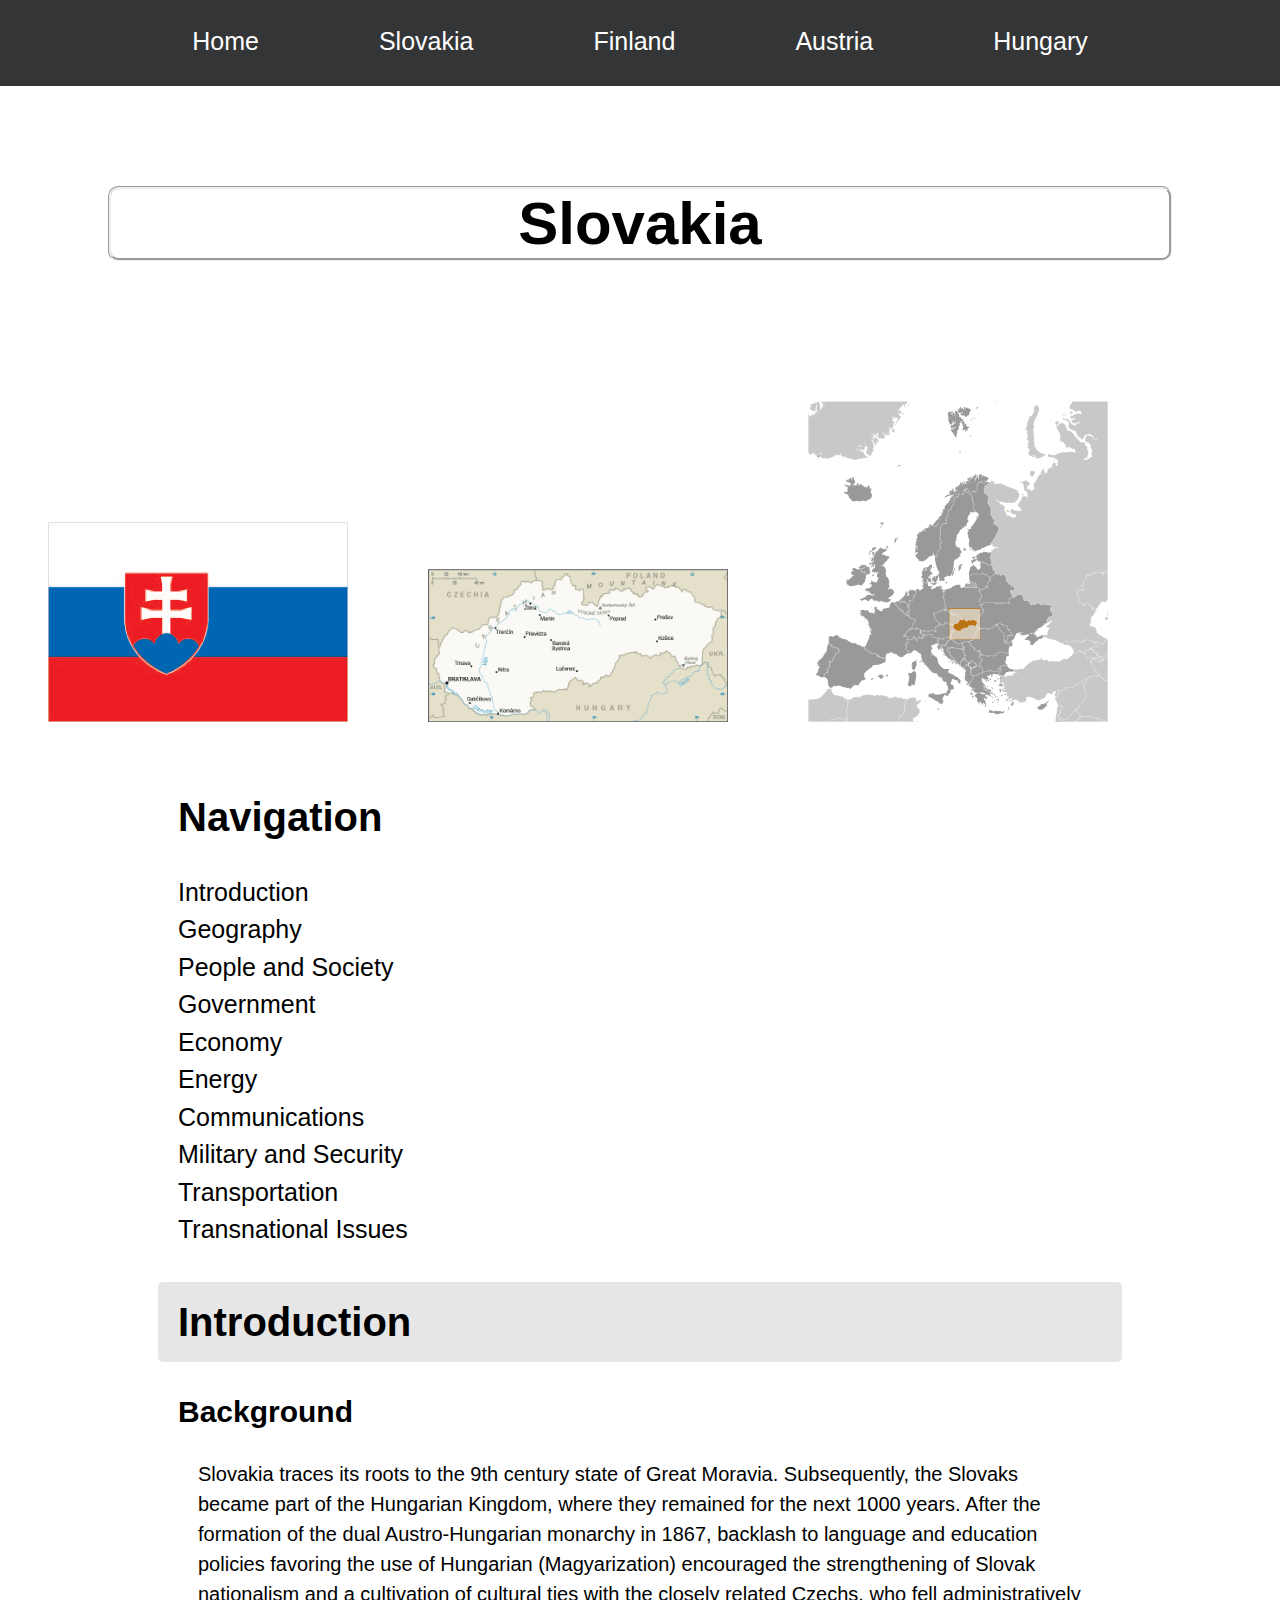
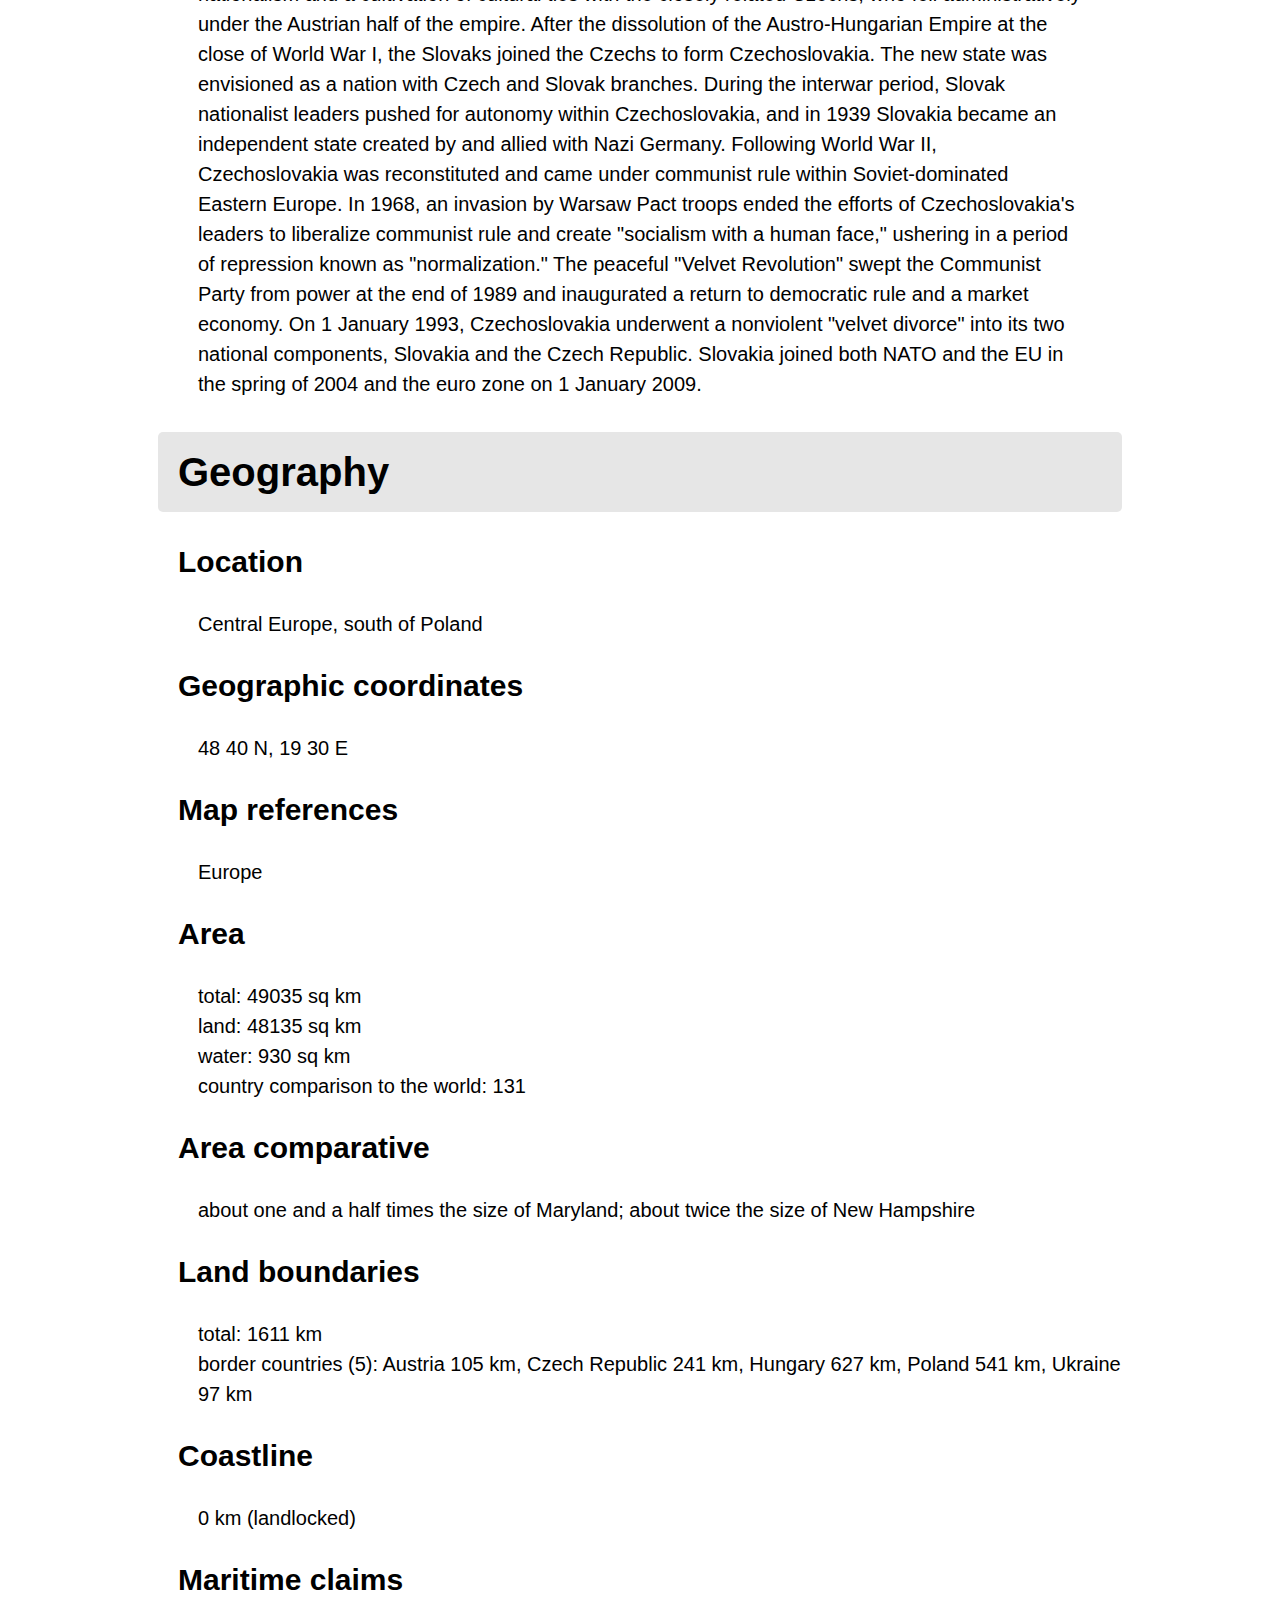
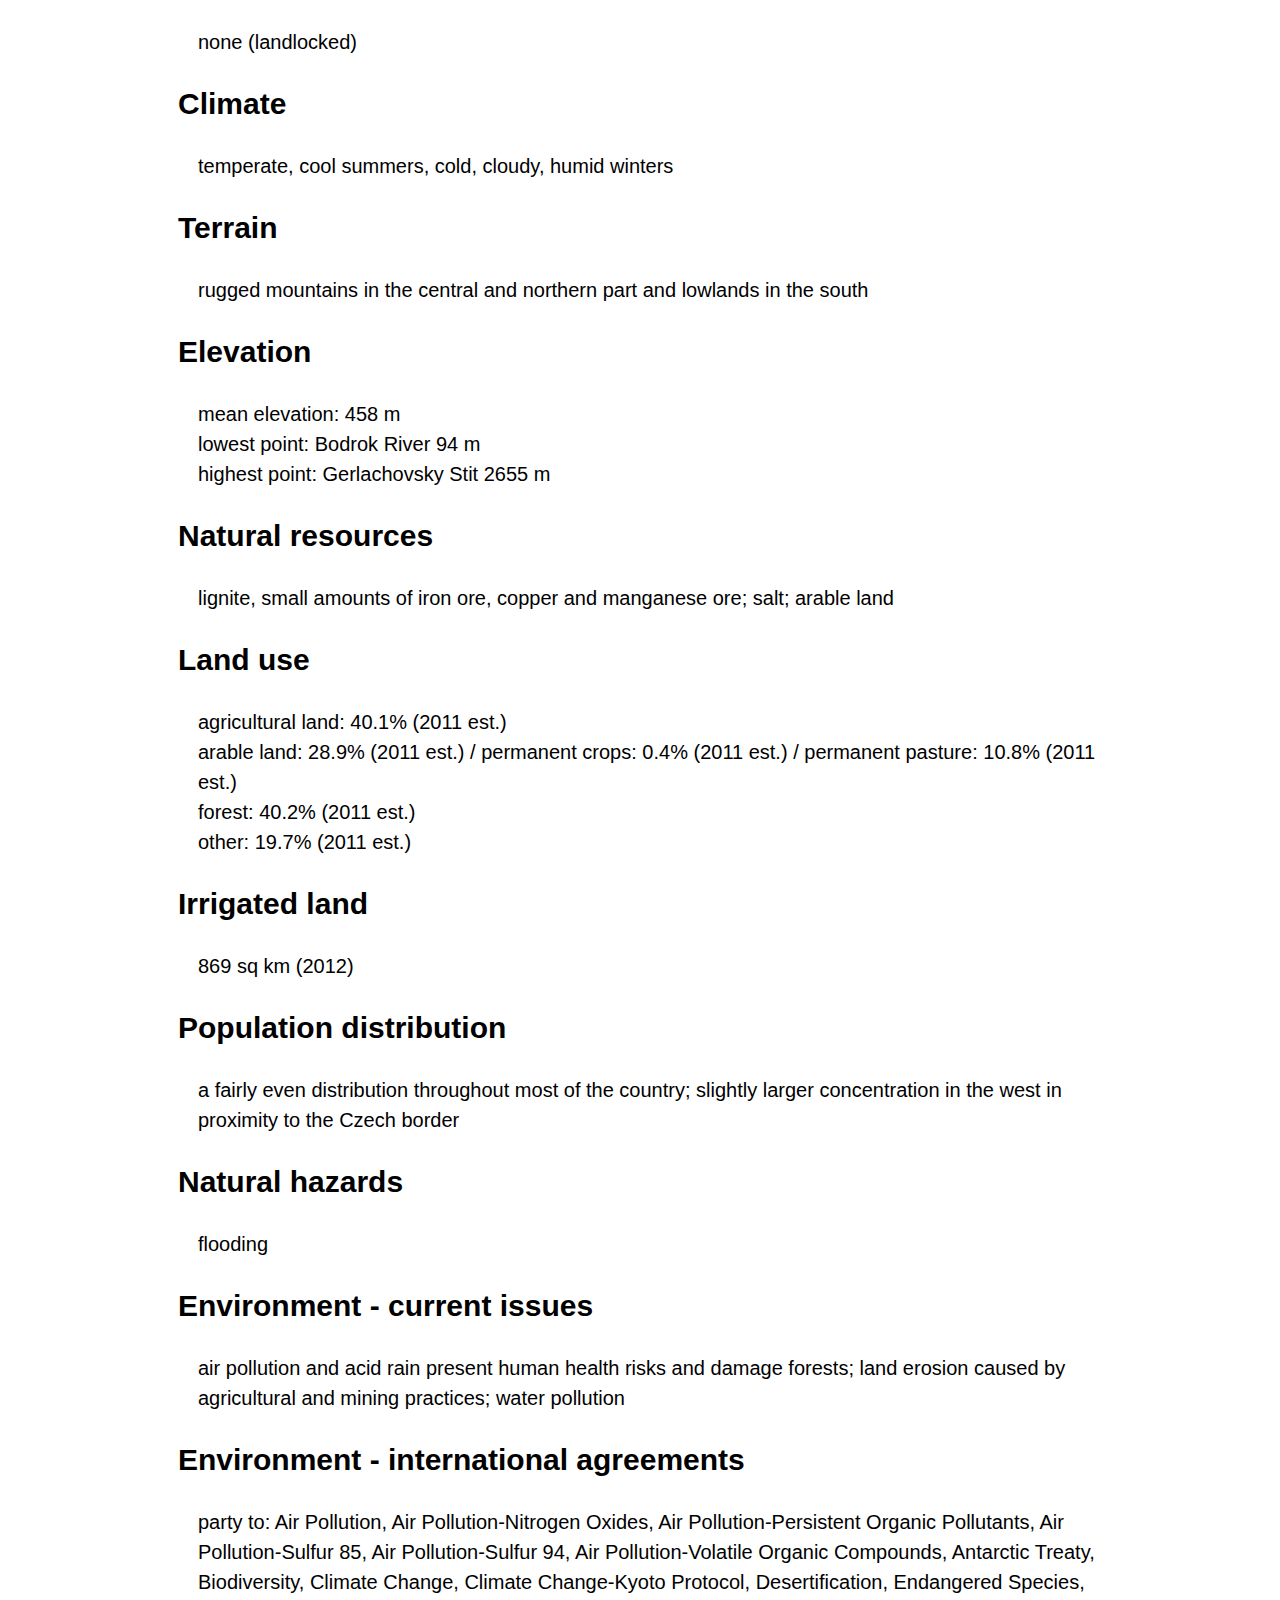
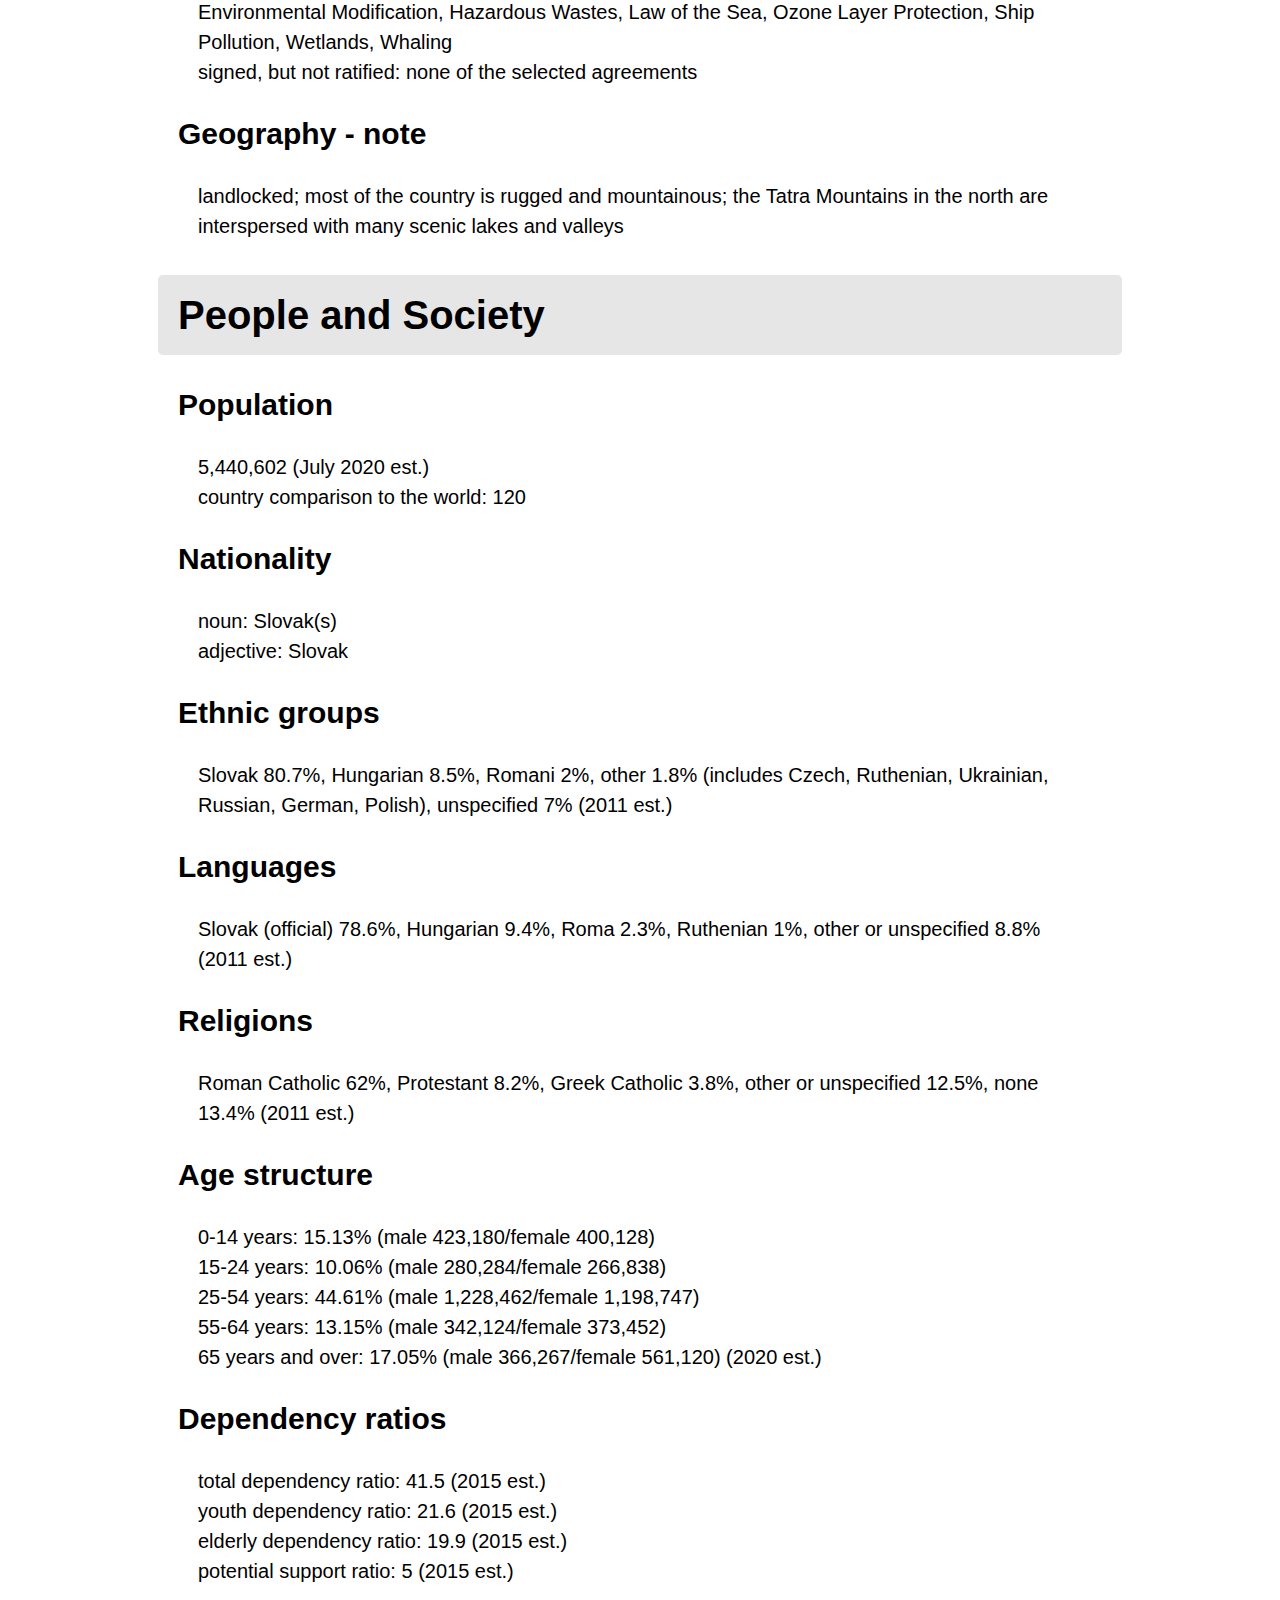
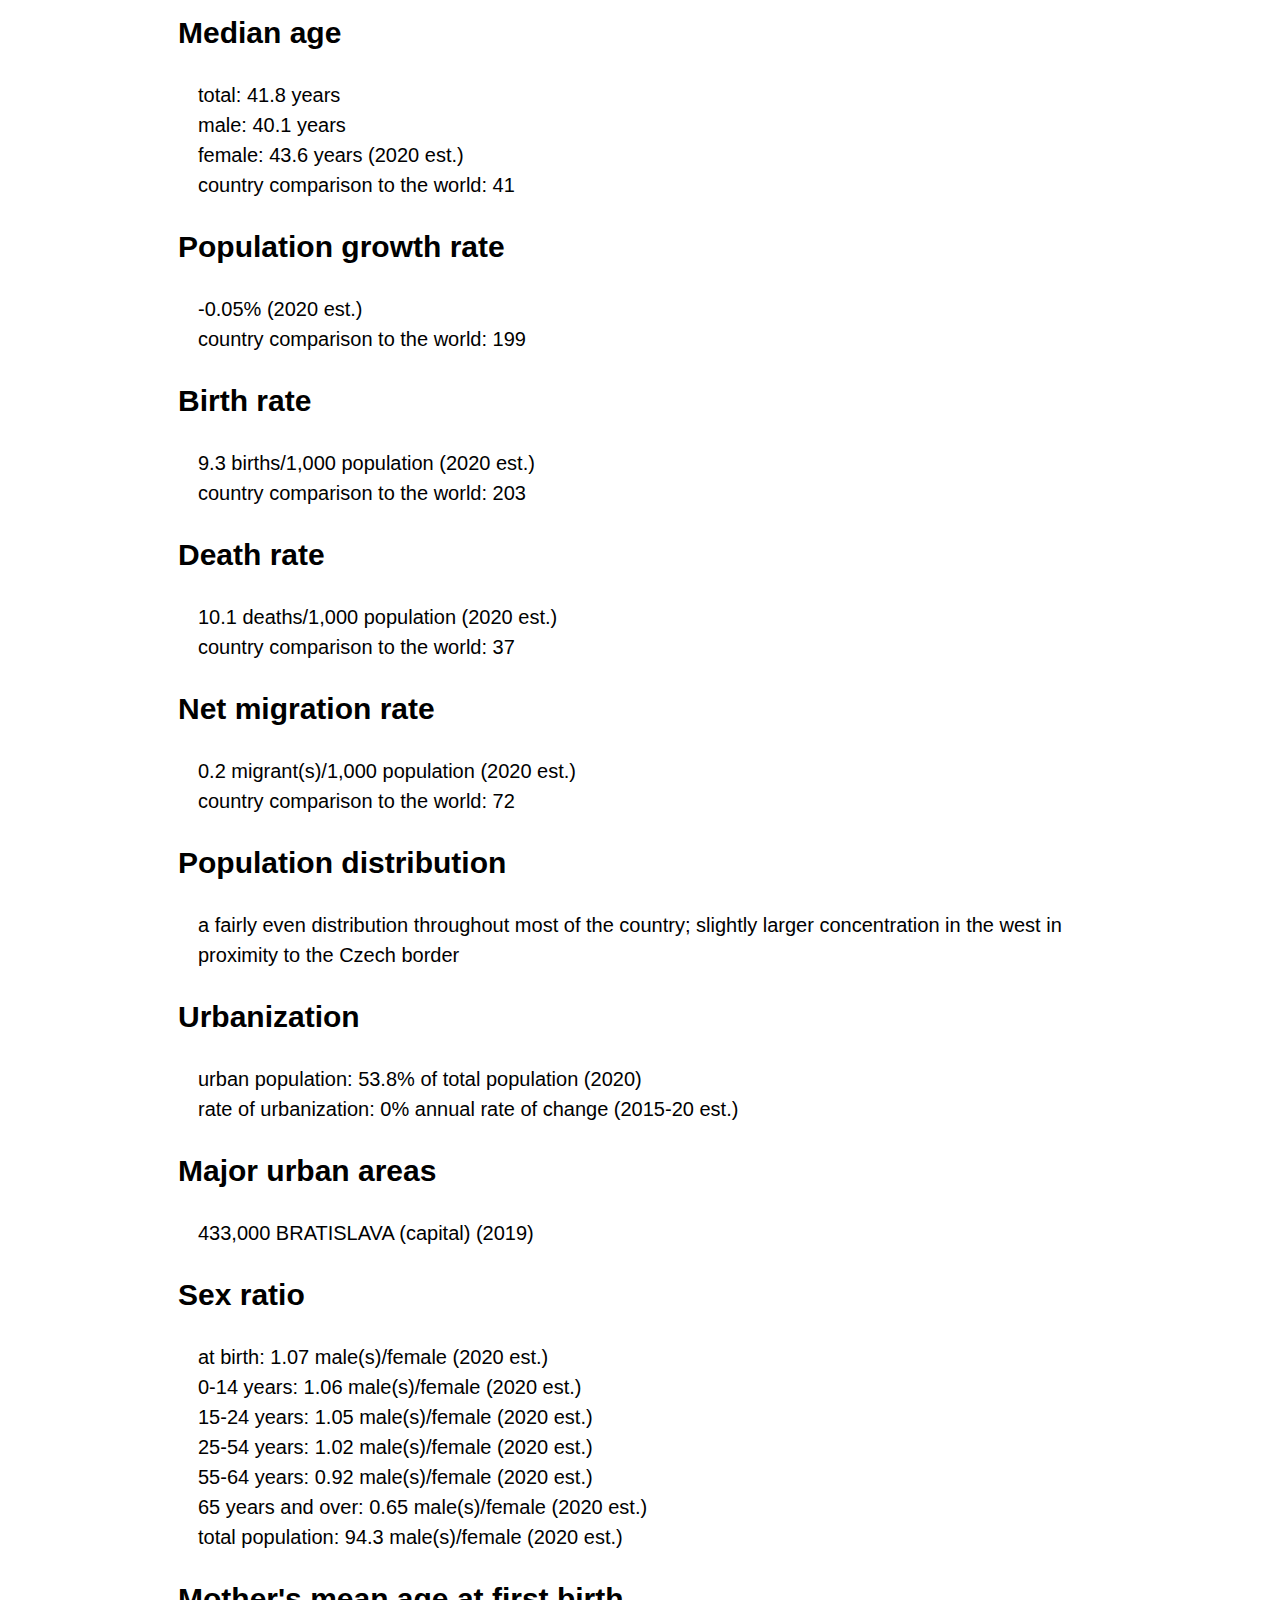
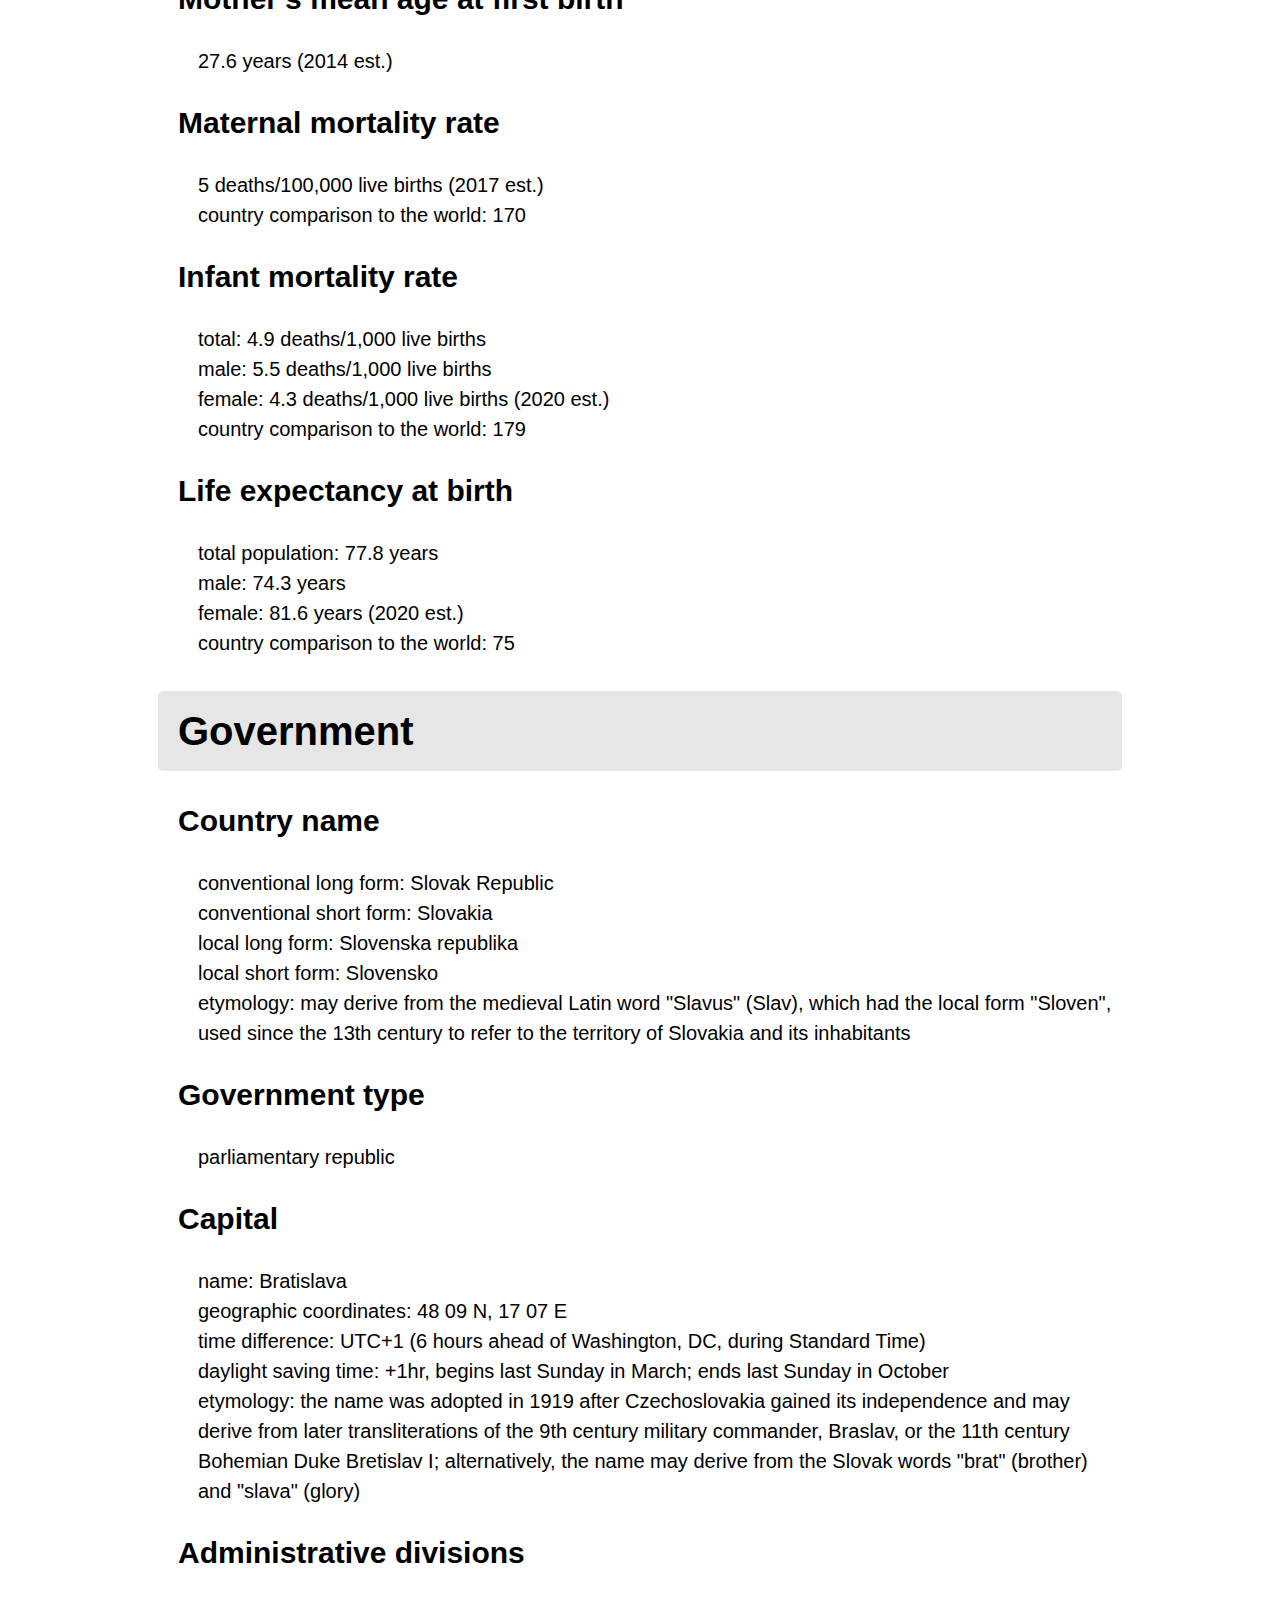
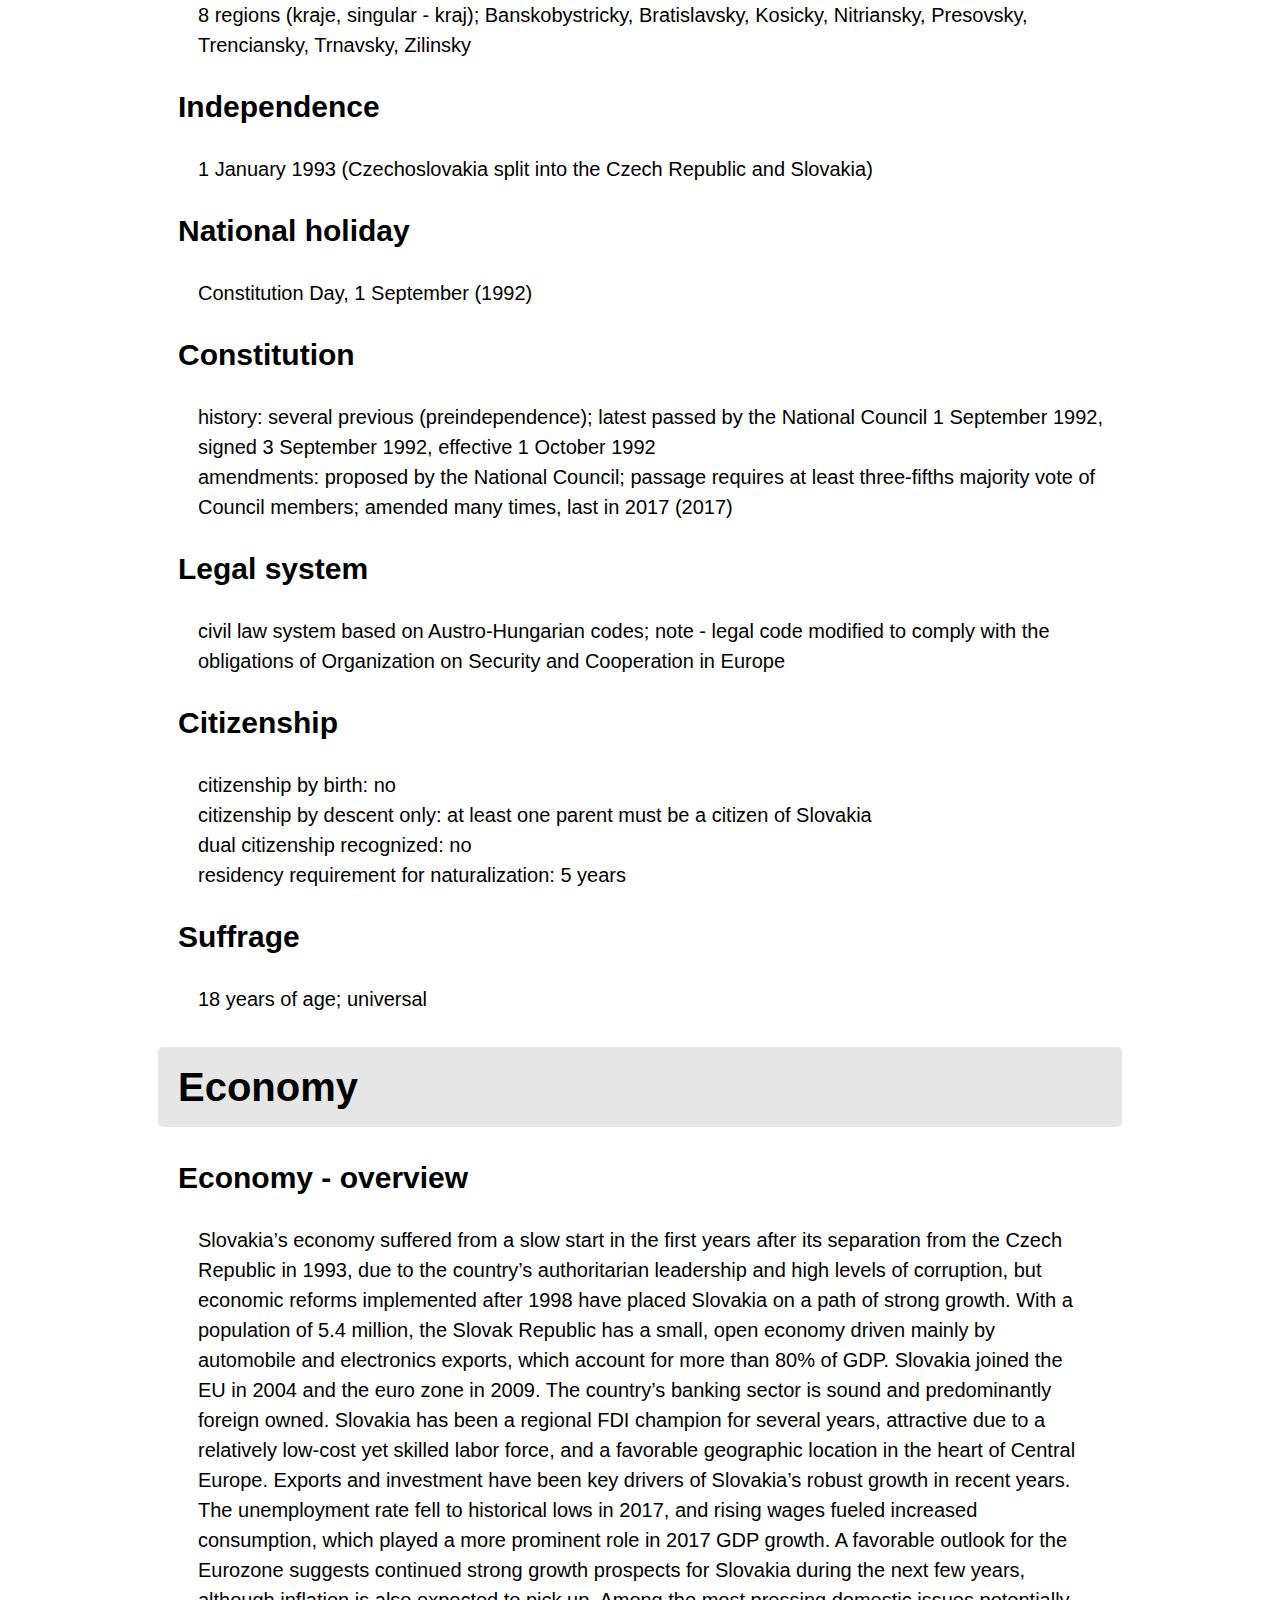
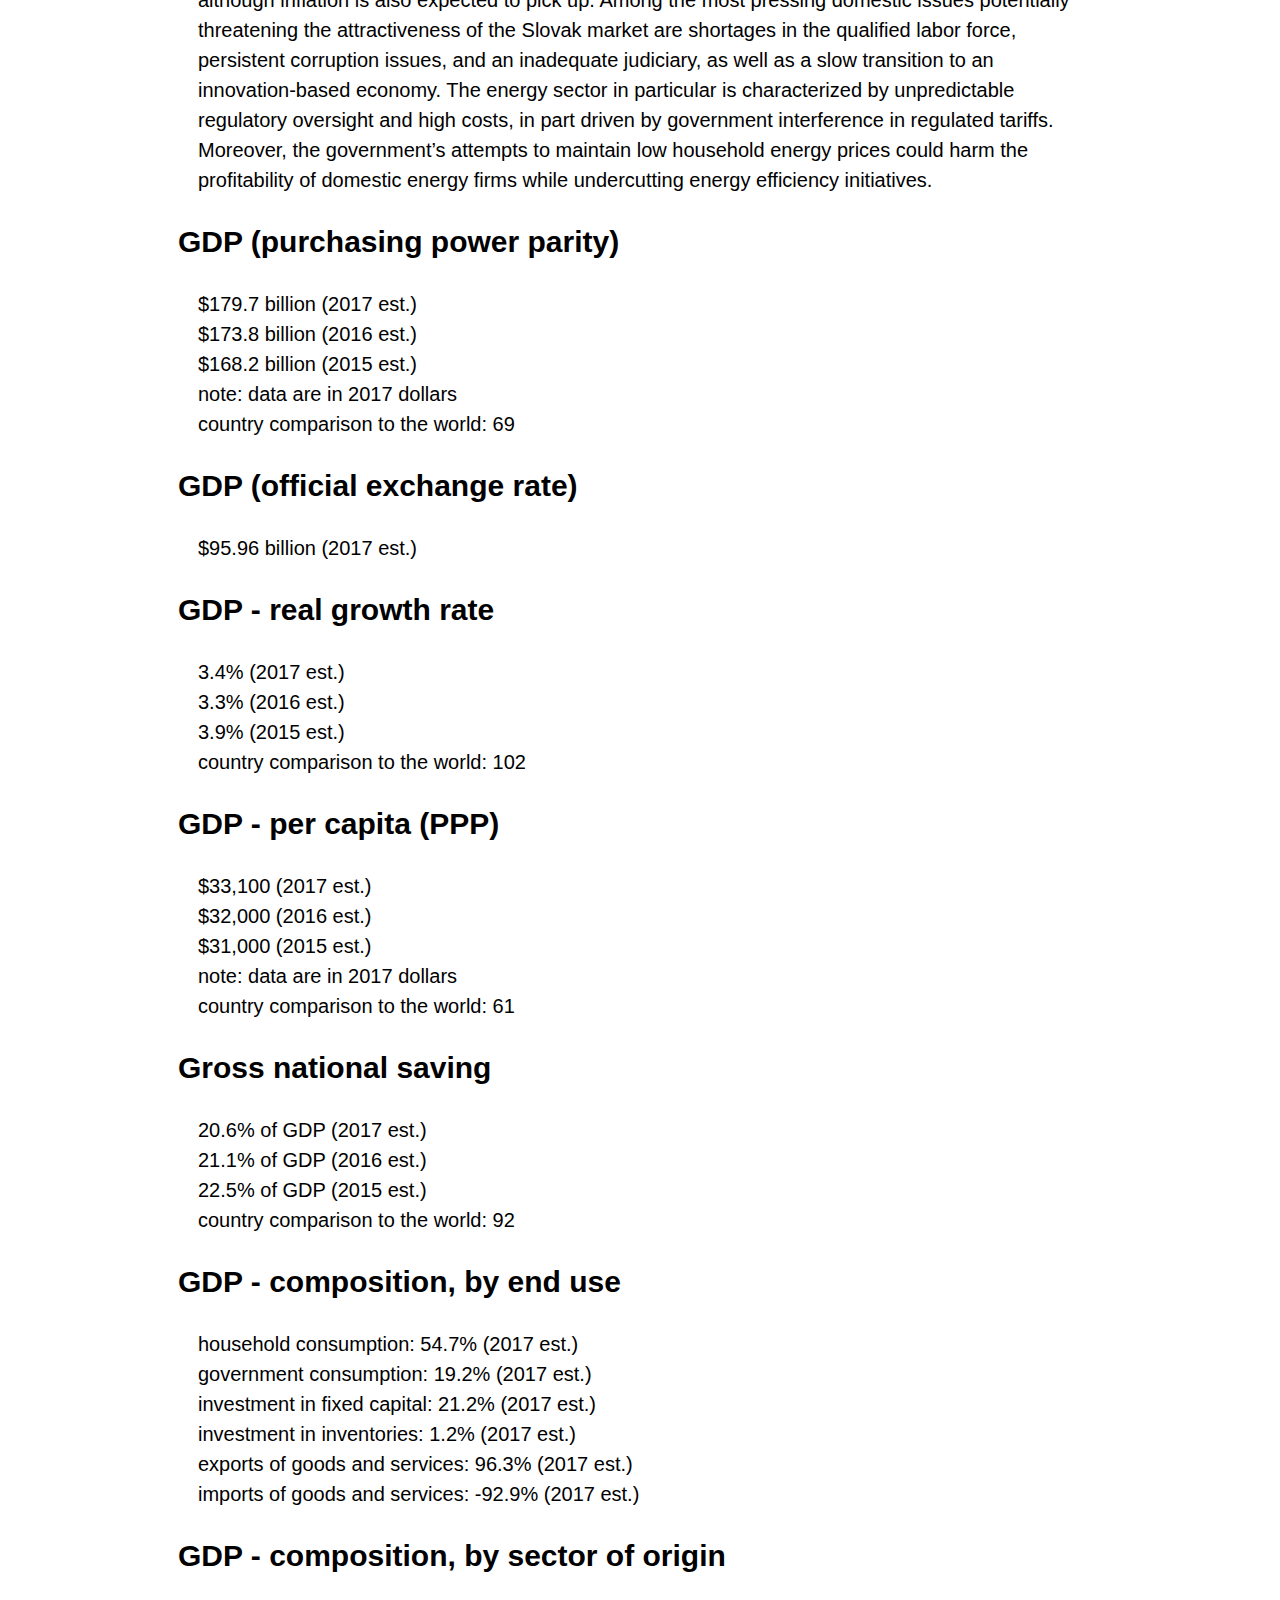
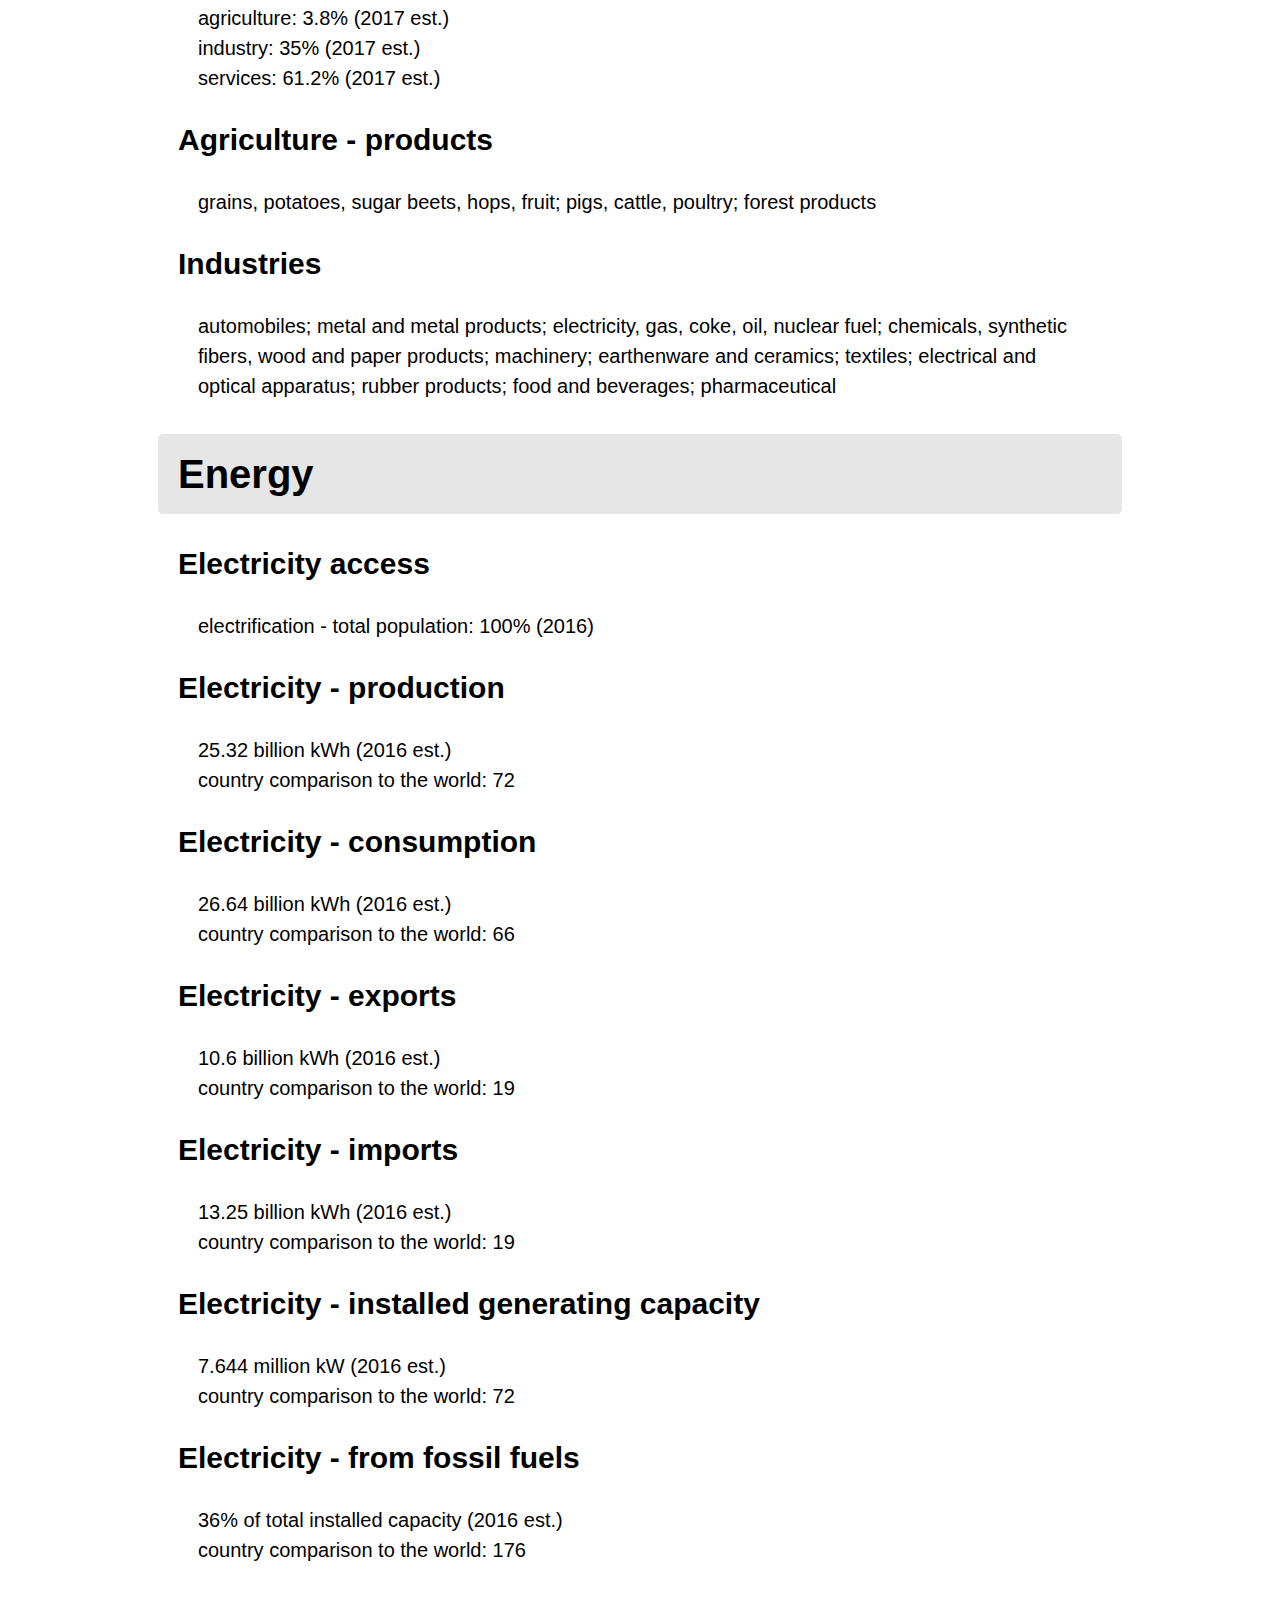
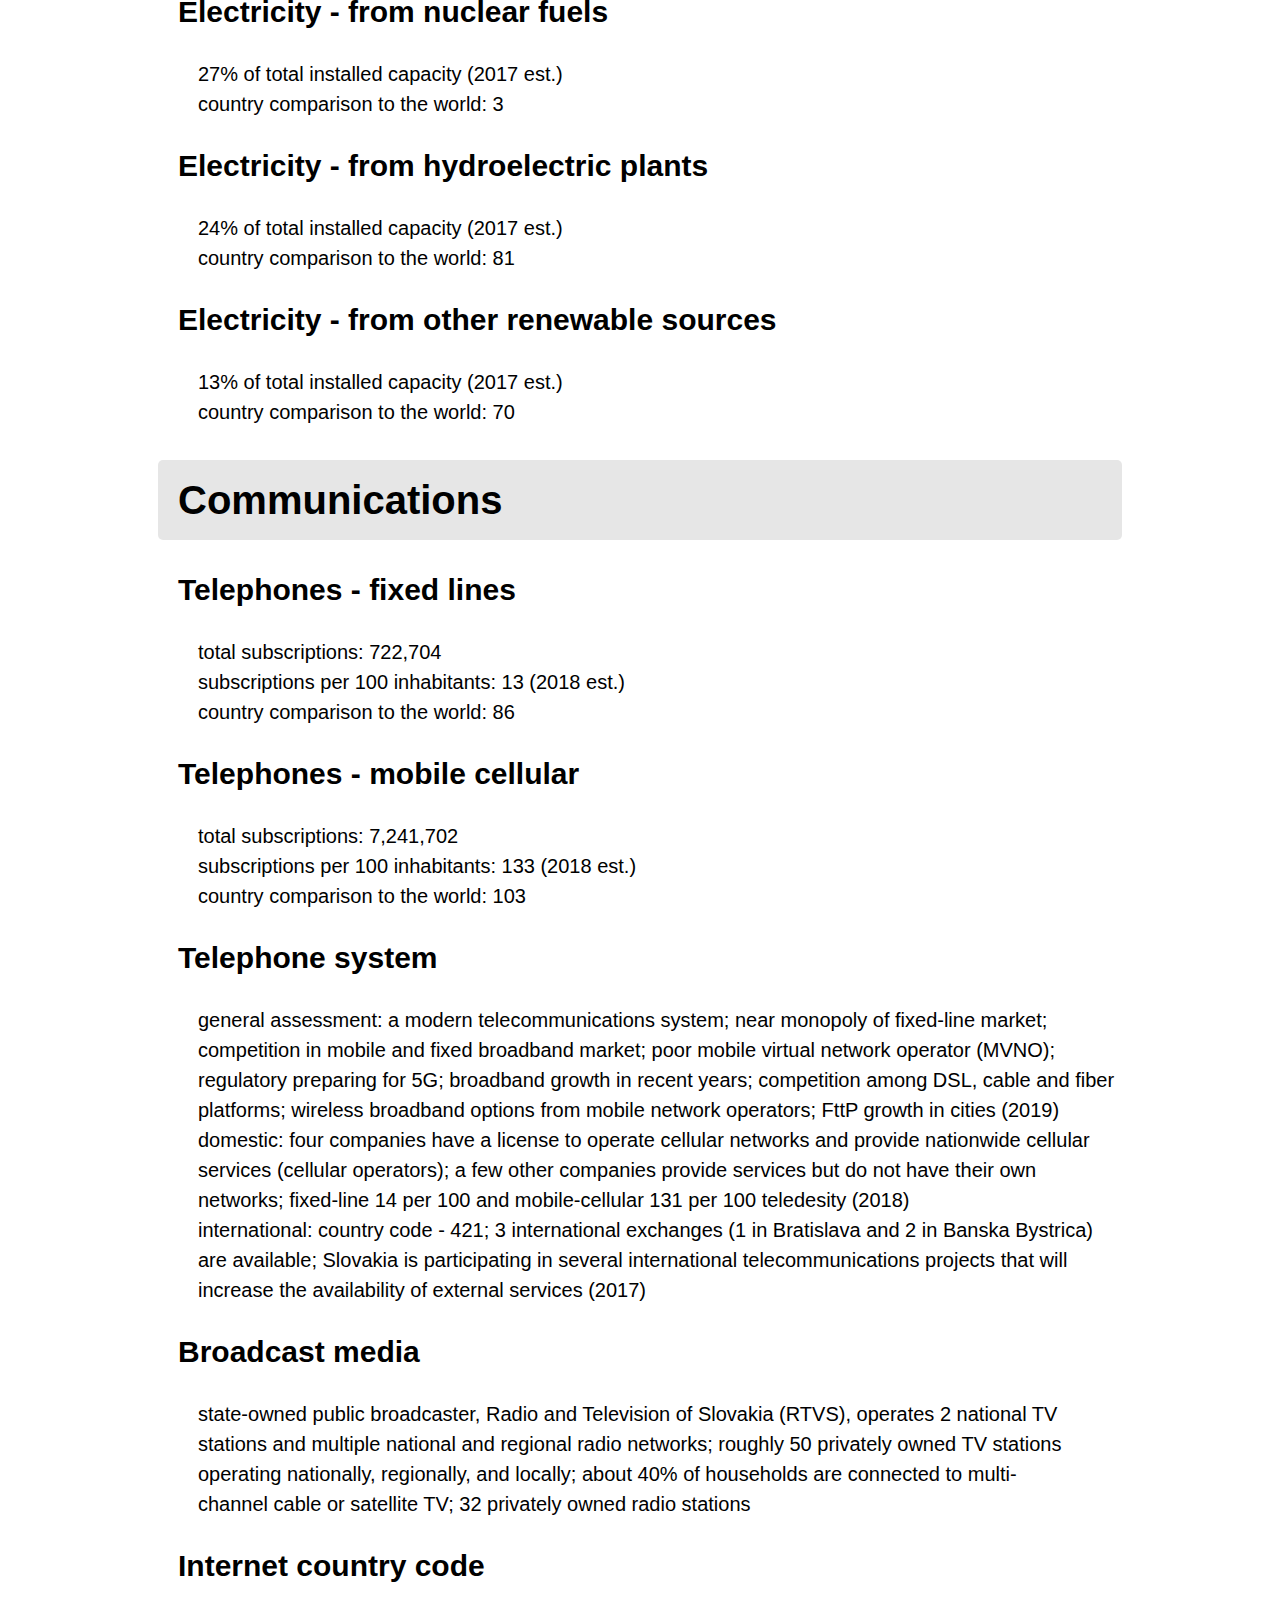
<file: html/slovakia.html>
<html>
   <head>
      <meta http-equiv="Content-Type" content="text/html; charset=UTF-8">
      <meta charset="utf-8">
      <link href="countries.css" hreflang="cs" rel="stylesheet">
   </head>
   <body>
      <header>
         <nav><a class="top-nav" href="index.html">Home</a><a class="top-nav" href="slovakia.html">Slovakia</a><a class="top-nav" href="finland.html">Finland</a><a class="top-nav" href="austria.html">Austria</a><a class="top-nav" href="hungary.html">Hungary</a></nav>
      </header>
      <main>
         <div>
            <h1>Slovakia</h1><img src="../images/Slovakia-flag.gif" alt="Flag of Slovakia"><img src="../images/Slovakia-map.gif" alt="Map of Slovakia"><img src="../images/Slovakia-locator-map.gif" alt="Locator map of Slovakia"><h2 class="navigation">Navigation</h2>
            <ul>
               <li><a href="#Introduction">Introduction</a></li>
               <li><a href="#Geography">Geography</a></li>
               <li><a href="#People and Society">People and Society</a></li>
               <li><a href="#Government">Government</a></li>
               <li><a href="#Economy">Economy</a></li>
               <li><a href="#Energy">Energy</a></li>
               <li><a href="#Communications">Communications</a></li>
               <li><a href="#Military and Security">Military and Security</a></li>
               <li><a href="#Transportation">Transportation</a></li>
               <li><a href="#Transnational Issues">Transnational Issues</a></li>
            </ul>
            <article>
               <h2 class="section" id="Introduction">Introduction</h2>
               <section>
                  <h3 class="subsection">Background</h3>
                  <p>Slovakia traces its roots to the 9th century state of Great Moravia. Subsequently,
                     the Slovaks became part of the Hungarian Kingdom, where they remained for the next
                     1000 years. After the formation of the dual Austro-Hungarian monarchy in 1867, backlash
                     to language and education policies favoring the use of Hungarian (Magyarization) encouraged
                     the strengthening of Slovak nationalism and a cultivation of cultural ties with the
                     closely related Czechs, who fell administratively under the Austrian half of the empire.
                     After the dissolution of the Austro-Hungarian Empire at the close of World War I,
                     the Slovaks joined the Czechs to form Czechoslovakia. The new state was envisioned
                     as a nation with Czech and Slovak branches. During the interwar period, Slovak nationalist
                     leaders pushed for autonomy within Czechoslovakia, and in 1939 Slovakia became an
                     independent state created by and allied with Nazi Germany. Following World War II,
                     Czechoslovakia was reconstituted and came under communist rule within Soviet-dominated
                     Eastern Europe. In 1968, an invasion by Warsaw Pact troops ended the efforts of Czechoslovakia's
                     leaders to liberalize communist rule and create "socialism with a human face," ushering
                     in a period of repression known as "normalization." The peaceful "Velvet Revolution"
                     swept the Communist Party from power at the end of 1989 and inaugurated a return to
                     democratic rule and a market economy. On 1 January 1993, Czechoslovakia underwent
                     a nonviolent "velvet divorce" into its two national components, Slovakia and the Czech
                     Republic. Slovakia joined both NATO and the EU in the spring of 2004 and the euro
                     zone on 1 January 2009.</p>
               </section>
            </article>
            <article>
               <h2 class="section" id="Geography">Geography</h2>
               <section>
                  <h3 class="subsection">Location</h3>
                  <p>Central Europe, south of Poland</p>
                  <h3 class="subsection">Geographic coordinates</h3>
                  <p>48 40 N, 19 30 E</p>
                  <h3 class="subsection">Map references</h3>
                  <p>Europe</p>
                  <h3 class="subsection">Area</h3>
                  <ul>
                     <li>total: 49035 sq km</li>
                     <li>land: 48135 sq km</li>
                     <li>water: 930 sq km</li>
                     <li>country comparison to the world: 131</li>
                  </ul>
                  <h3 class="subsection">Area comparative</h3>
                  <p>about one and a half times the size of Maryland; about twice the size of New Hampshire</p>
                  <h3 class="subsection">Land boundaries</h3>
                  <ul>
                     <li>total: 1611 km</li>
                     <li>border countries (5): Austria 105 km, Czech Republic 241 km, Hungary 627 km, Poland
                        541 km, Ukraine 97 km</li>
                  </ul>
                  <h3 class="subsection">Coastline</h3>
                  <p>0 km (landlocked)</p>
                  <h3 class="subsection">Maritime claims</h3>
                  <p>none (landlocked)</p>
                  <h3 class="subsection">Climate</h3>
                  <p>temperate, cool summers, cold, cloudy, humid winters</p>
                  <h3 class="subsection">Terrain</h3>
                  <p>rugged mountains in the central and northern part and lowlands in the south</p>
                  <h3 class="subsection">Elevation</h3>
                  <ul>
                     <li>mean elevation: 458 m</li>
                     <li>lowest point: Bodrok River 94 m</li>
                     <li>highest point: Gerlachovsky Stit 2655 m</li>
                  </ul>
                  <h3 class="subsection">Natural resources</h3>
                  <p>lignite, small amounts of iron ore, copper and manganese ore; salt; arable land</p>
                  <h3 class="subsection">Land use</h3>
                  <ul>
                     <li>agricultural land: 40.1% (2011 est.)</li>
                     <li>arable land: 28.9% (2011 est.) / permanent crops: 0.4% (2011 est.) / permanent pasture:
                        10.8% (2011 est.)</li>
                     <li>forest: 40.2% (2011 est.)</li>
                     <li>other: 19.7% (2011 est.)</li>
                  </ul>
                  <h3 class="subsection">Irrigated land</h3>
                  <p>869 sq km (2012)</p>
                  <h3 class="subsection">Population distribution</h3>
                  <p>a fairly even distribution throughout most of the country; slightly larger concentration
                     in the west in proximity to the Czech border</p>
                  <h3 class="subsection">Natural hazards</h3>
                  <p>flooding</p>
                  <h3 class="subsection">Environment - current issues</h3>
                  <p>air pollution and acid rain present human health risks and damage forests; land erosion
                     caused by agricultural and mining practices; water pollution</p>
                  <h3 class="subsection">Environment - international agreements</h3>
                  <ul>
                     <li>party to: Air Pollution, Air Pollution-Nitrogen Oxides, Air Pollution-Persistent Organic
                        Pollutants, Air Pollution-Sulfur 85, Air Pollution-Sulfur 94, Air Pollution-Volatile
                        Organic Compounds, Antarctic Treaty, Biodiversity, Climate Change, Climate Change-Kyoto
                        Protocol, Desertification, Endangered Species, Environmental Modification, Hazardous
                        Wastes, Law of the Sea, Ozone Layer Protection, Ship Pollution, Wetlands, Whaling</li>
                     <li>signed, but not ratified: none of the selected agreements</li>
                  </ul>
                  <h3 class="subsection">Geography - note</h3>
                  <p>landlocked; most of the country is rugged and mountainous; the Tatra Mountains in
                     the north are interspersed with many scenic lakes and valleys</p>
               </section>
            </article>
            <article>
               <h2 class="section" id="People and Society">People and Society</h2>
               <section>
                  <h3 class="subsection">Population</h3>
                  <ul>
                     <li>5,440,602 (July 2020 est.)</li>
                     <li>country comparison to the world: 120</li>
                  </ul>
                  <h3 class="subsection">Nationality</h3>
                  <ul>
                     <li>noun: Slovak(s)</li>
                     <li>adjective: Slovak</li>
                  </ul>
                  <h3 class="subsection">Ethnic groups</h3>
                  <p>Slovak 80.7%, Hungarian 8.5%, Romani 2%, other 1.8% (includes Czech, Ruthenian, Ukrainian,
                     Russian, German, Polish), unspecified 7% (2011 est.)</p>
                  <h3 class="subsection">Languages</h3>
                  <p>Slovak (official) 78.6%, Hungarian 9.4%, Roma 2.3%, Ruthenian 1%, other or unspecified
                     8.8% (2011 est.)</p>
                  <h3 class="subsection">Religions</h3>
                  <p>Roman Catholic 62%, Protestant 8.2%, Greek Catholic 3.8%, other or unspecified 12.5%,
                     none 13.4% (2011 est.)</p>
                  <h3 class="subsection">Age structure</h3>
                  <ul>
                     <li>0-14 years: 15.13% (male 423,180/female 400,128)</li>
                     <li>15-24 years: 10.06% (male 280,284/female 266,838)</li>
                     <li>25-54 years: 44.61% (male 1,228,462/female 1,198,747)</li>
                     <li>55-64 years: 13.15% (male 342,124/female 373,452)</li>
                     <li>65 years and over: 17.05% (male 366,267/female 561,120) (2020 est.)</li>
                  </ul>
                  <h3 class="subsection">Dependency ratios</h3>
                  <ul>
                     <li>total dependency ratio: 41.5 (2015 est.)</li>
                     <li>youth dependency ratio: 21.6 (2015 est.)</li>
                     <li>elderly dependency ratio: 19.9 (2015 est.)</li>
                     <li>potential support ratio: 5 (2015 est.)</li>
                  </ul>
                  <h3 class="subsection">Median age</h3>
                  <ul>
                     <li>total: 41.8 years</li>
                     <li>male: 40.1 years</li>
                     <li>female: 43.6 years (2020 est.)</li>
                     <li>country comparison to the world: 41</li>
                  </ul>
                  <h3 class="subsection">Population growth rate</h3>
                  <ul>
                     <li>-0.05% (2020 est.)</li>
                     <li>country comparison to the world: 199</li>
                  </ul>
                  <h3 class="subsection">Birth rate</h3>
                  <ul>
                     <li>9.3 births/1,000 population (2020 est.)</li>
                     <li>country comparison to the world: 203</li>
                  </ul>
                  <h3 class="subsection">Death rate</h3>
                  <ul>
                     <li>10.1 deaths/1,000 population (2020 est.)</li>
                     <li>country comparison to the world: 37</li>
                  </ul>
                  <h3 class="subsection">Net migration rate</h3>
                  <ul>
                     <li>0.2 migrant(s)/1,000 population (2020 est.)</li>
                     <li>country comparison to the world: 72</li>
                  </ul>
                  <h3 class="subsection">Population distribution</h3>
                  <p>a fairly even distribution throughout most of the country; slightly larger concentration
                     in the west in proximity to the Czech border</p>
                  <h3 class="subsection">Urbanization</h3>
                  <ul>
                     <li>urban population: 53.8% of total population (2020)</li>
                     <li>rate of urbanization: 0% annual rate of change (2015-20 est.)</li>
                  </ul>
                  <h3 class="subsection">Major urban areas</h3>
                  <p>433,000 BRATISLAVA (capital) (2019)</p>
                  <h3 class="subsection">Sex ratio</h3>
                  <ul>
                     <li>at birth: 1.07 male(s)/female (2020 est.)</li>
                     <li>0-14 years: 1.06 male(s)/female (2020 est.)</li>
                     <li>15-24 years: 1.05 male(s)/female (2020 est.)</li>
                     <li>25-54 years: 1.02 male(s)/female (2020 est.)</li>
                     <li>55-64 years: 0.92 male(s)/female (2020 est.)</li>
                     <li>65 years and over: 0.65 male(s)/female (2020 est.)</li>
                     <li>total population: 94.3 male(s)/female (2020 est.)</li>
                  </ul>
                  <h3 class="subsection">Mother's mean age at first birth</h3>
                  <p>27.6 years (2014 est.)</p>
                  <h3 class="subsection">Maternal mortality rate</h3>
                  <ul>
                     <li>5 deaths/100,000 live births (2017 est.)</li>
                     <li>country comparison to the world: 170</li>
                  </ul>
                  <h3 class="subsection">Infant mortality rate</h3>
                  <ul>
                     <li>total: 4.9 deaths/1,000 live births</li>
                     <li>male: 5.5 deaths/1,000 live births</li>
                     <li>female: 4.3 deaths/1,000 live births (2020 est.)</li>
                     <li>country comparison to the world: 179</li>
                  </ul>
                  <h3 class="subsection">Life expectancy at birth</h3>
                  <ul>
                     <li>total population: 77.8 years</li>
                     <li>male: 74.3 years</li>
                     <li>female: 81.6 years (2020 est.)</li>
                     <li>country comparison to the world: 75</li>
                  </ul>
               </section>
            </article>
            <article>
               <h2 class="section" id="Government">Government</h2>
               <section>
                  <h3 class="subsection">Country name</h3>
                  <ul>
                     <li>conventional long form: Slovak Republic</li>
                     <li>conventional short form: Slovakia</li>
                     <li>local long form: Slovenska republika</li>
                     <li>local short form: Slovensko</li>
                     <li>etymology: may derive from the medieval Latin word "Slavus" (Slav), which had the
                        local form "Sloven", used since the 13th century to refer to the territory of Slovakia
                        and its inhabitants</li>
                  </ul>
                  <h3 class="subsection">Government type</h3>
                  <p>parliamentary republic</p>
                  <h3 class="subsection">Capital</h3>
                  <ul>
                     <li>name: Bratislava</li>
                     <li>geographic coordinates: 48 09 N, 17 07 E</li>
                     <li>time difference: UTC+1 (6 hours ahead of Washington, DC, during Standard Time)</li>
                     <li>daylight saving time: +1hr, begins last Sunday in March; ends last Sunday in October</li>
                     <li>etymology: the name was adopted in 1919 after Czechoslovakia gained its independence
                        and may derive from later transliterations of the 9th century military commander,
                        Braslav, or the 11th century Bohemian Duke Bretislav I; alternatively, the name may
                        derive from the Slovak words "brat" (brother) and "slava" (glory)</li>
                  </ul>
                  <h3 class="subsection">Administrative divisions</h3>
                  <p>8 regions (kraje, singular - kraj); Banskobystricky, Bratislavsky, Kosicky, Nitriansky,
                     Presovsky, Trenciansky, Trnavsky, Zilinsky</p>
                  <h3 class="subsection">Independence</h3>
                  <p>1 January 1993 (Czechoslovakia split into the Czech Republic and Slovakia)</p>
                  <h3 class="subsection">National holiday</h3>
                  <p>Constitution Day, 1 September (1992)</p>
                  <h3 class="subsection">Constitution</h3>
                  <ul>
                     <li>history: several previous (preindependence); latest passed by the National Council
                        1 September 1992, signed 3 September 1992, effective 1 October 1992</li>
                     <li>amendments: proposed by the National Council; passage requires at least three-fifths
                        majority vote of Council members; amended many times, last in 2017 (2017)</li>
                  </ul>
                  <h3 class="subsection">Legal system</h3>
                  <p>civil law system based on Austro-Hungarian codes; note - legal code modified to comply
                     with the obligations of Organization on Security and Cooperation in Europe</p>
                  <h3 class="subsection">Citizenship</h3>
                  <ul>
                     <li>citizenship by birth: no</li>
                     <li>citizenship by descent only: at least one parent must be a citizen of Slovakia</li>
                     <li>dual citizenship recognized: no</li>
                     <li>residency requirement for naturalization: 5 years</li>
                  </ul>
                  <h3 class="subsection">Suffrage</h3>
                  <p>18 years of age; universal</p>
               </section>
            </article>
            <article>
               <h2 class="section" id="Economy">Economy</h2>
               <section>
                  <h3 class="subsection">Economy - overview</h3>
                  <p>Slovakia’s economy suffered from a slow start in the first years after its separation
                     from the Czech Republic in 1993, due to the country’s authoritarian leadership and
                     high levels of corruption, but economic reforms implemented after 1998 have placed
                     Slovakia on a path of strong growth. With a population of 5.4 million, the Slovak
                     Republic has a small, open economy driven mainly by automobile and electronics exports,
                     which account for more than 80% of GDP. Slovakia joined the EU in 2004 and the euro
                     zone in 2009. The country’s banking sector is sound and predominantly foreign owned.
                     Slovakia has been a regional FDI champion for several years, attractive due to a relatively
                     low-cost yet skilled labor force, and a favorable geographic location in the heart
                     of Central Europe. Exports and investment have been key drivers of Slovakia’s robust
                     growth in recent years. The unemployment rate fell to historical lows in 2017, and
                     rising wages fueled increased consumption, which played a more prominent role in 2017
                     GDP growth. A favorable outlook for the Eurozone suggests continued strong growth
                     prospects for Slovakia during the next few years, although inflation is also expected
                     to pick up. Among the most pressing domestic issues potentially threatening the attractiveness
                     of the Slovak market are shortages in the qualified labor force, persistent corruption
                     issues, and an inadequate judiciary, as well as a slow transition to an innovation-based
                     economy. The energy sector in particular is characterized by unpredictable regulatory
                     oversight and high costs, in part driven by government interference in regulated tariffs.
                     Moreover, the government’s attempts to maintain low household energy prices could
                     harm the profitability of domestic energy firms while undercutting energy efficiency
                     initiatives.</p>
                  <h3 class="subsection">GDP (purchasing power parity)</h3>
                  <ul>
                     <li>$179.7 billion (2017 est.)</li>
                     <li>$173.8 billion (2016 est.)</li>
                     <li>$168.2 billion (2015 est.)</li>
                     <li>note: data are in 2017 dollars</li>
                     <li>country comparison to the world: 69</li>
                  </ul>
                  <h3 class="subsection">GDP (official exchange rate)</h3>
                  <p>$95.96 billion (2017 est.)</p>
                  <h3 class="subsection">GDP - real growth rate</h3>
                  <ul>
                     <li>3.4% (2017 est.)</li>
                     <li>3.3% (2016 est.)</li>
                     <li>3.9% (2015 est.)</li>
                     <li>country comparison to the world: 102</li>
                  </ul>
                  <h3 class="subsection">GDP - per capita (PPP)</h3>
                  <ul>
                     <li>$33,100 (2017 est.)</li>
                     <li>$32,000 (2016 est.)</li>
                     <li>$31,000 (2015 est.)</li>
                     <li>note: data are in 2017 dollars</li>
                     <li>country comparison to the world: 61</li>
                  </ul>
                  <h3 class="subsection">Gross national saving</h3>
                  <ul>
                     <li>20.6% of GDP (2017 est.)</li>
                     <li>21.1% of GDP (2016 est.)</li>
                     <li>22.5% of GDP (2015 est.)</li>
                     <li>country comparison to the world: 92</li>
                  </ul>
                  <h3 class="subsection">GDP - composition, by end use</h3>
                  <ul>
                     <li>household consumption: 54.7% (2017 est.)</li>
                     <li>government consumption: 19.2% (2017 est.)</li>
                     <li>investment in fixed capital: 21.2% (2017 est.)</li>
                     <li>investment in inventories: 1.2% (2017 est.)</li>
                     <li>exports of goods and services: 96.3% (2017 est.)</li>
                     <li>imports of goods and services: -92.9% (2017 est.)</li>
                  </ul>
                  <h3 class="subsection">GDP - composition, by sector of origin</h3>
                  <ul>
                     <li>agriculture: 3.8% (2017 est.)</li>
                     <li>industry: 35% (2017 est.)</li>
                     <li>services: 61.2% (2017 est.)</li>
                  </ul>
                  <h3 class="subsection">Agriculture - products</h3>
                  <p>grains, potatoes, sugar beets, hops, fruit; pigs, cattle, poultry; forest products</p>
                  <h3 class="subsection">Industries</h3>
                  <p>automobiles; metal and metal products; electricity, gas, coke, oil, nuclear fuel;
                     chemicals, synthetic fibers, wood and paper products; machinery; earthenware and ceramics;
                     textiles; electrical and optical apparatus; rubber products; food and beverages; pharmaceutical</p>
               </section>
            </article>
            <article>
               <h2 class="section" id="Energy">Energy</h2>
               <section>
                  <h3 class="subsection">Electricity access</h3>
                  <p>electrification - total population: 100% (2016)</p>
                  <h3 class="subsection">Electricity - production</h3>
                  <ul>
                     <li>25.32 billion kWh (2016 est.)</li>
                     <li>country comparison to the world: 72</li>
                  </ul>
                  <h3 class="subsection">Electricity - consumption</h3>
                  <ul>
                     <li>26.64 billion kWh (2016 est.)</li>
                     <li>country comparison to the world: 66</li>
                  </ul>
                  <h3 class="subsection">Electricity - exports</h3>
                  <ul>
                     <li>10.6 billion kWh (2016 est.)</li>
                     <li>country comparison to the world: 19</li>
                  </ul>
                  <h3 class="subsection">Electricity - imports</h3>
                  <ul>
                     <li>13.25 billion kWh (2016 est.)</li>
                     <li>country comparison to the world: 19</li>
                  </ul>
                  <h3 class="subsection">Electricity - installed generating capacity</h3>
                  <ul>
                     <li>7.644 million kW (2016 est.)</li>
                     <li>country comparison to the world: 72</li>
                  </ul>
                  <h3 class="subsection">Electricity - from fossil fuels</h3>
                  <ul>
                     <li>36% of total installed capacity (2016 est.)</li>
                     <li>country comparison to the world: 176</li>
                  </ul>
                  <h3 class="subsection">Electricity - from nuclear fuels</h3>
                  <ul>
                     <li>27% of total installed capacity (2017 est.)</li>
                     <li>country comparison to the world: 3</li>
                  </ul>
                  <h3 class="subsection">Electricity - from hydroelectric plants</h3>
                  <ul>
                     <li>24% of total installed capacity (2017 est.)</li>
                     <li>country comparison to the world: 81</li>
                  </ul>
                  <h3 class="subsection">Electricity - from other renewable sources</h3>
                  <ul>
                     <li>13% of total installed capacity (2017 est.)</li>
                     <li>country comparison to the world: 70</li>
                  </ul>
               </section>
            </article>
            <article>
               <h2 class="section" id="Communications">Communications</h2>
               <section>
                  <h3 class="subsection">Telephones - fixed lines</h3>
                  <ul>
                     <li>total subscriptions: 722,704</li>
                     <li>subscriptions per 100 inhabitants: 13 (2018 est.)</li>
                     <li>country comparison to the world: 86</li>
                  </ul>
                  <h3 class="subsection">Telephones - mobile cellular</h3>
                  <ul>
                     <li>total subscriptions: 7,241,702</li>
                     <li>subscriptions per 100 inhabitants: 133 (2018 est.)</li>
                     <li>country comparison to the world: 103</li>
                  </ul>
                  <h3 class="subsection">Telephone system</h3>
                  <ul>
                     <li>general assessment: a modern telecommunications system; near monopoly of fixed-line
                        market; competition in mobile and fixed broadband market; poor mobile virtual network
                        operator (MVNO); regulatory preparing for 5G; broadband growth in recent years; competition
                        among DSL, cable and fiber platforms; wireless broadband options from mobile network
                        operators; FttP growth in cities (2019)</li>
                     <li>domestic: four companies have a license to operate cellular networks and provide nationwide
                        cellular services (cellular operators); a few other companies provide services but
                        do not have their own networks; fixed-line 14 per 100 and mobile-cellular 131 per
                        100 teledesity (2018)</li>
                     <li>international: country code - 421; 3 international exchanges (1 in Bratislava and
                        2 in Banska Bystrica) are available; Slovakia is participating in several international
                        telecommunications projects that will increase the availability of external services
                        (2017)</li>
                  </ul>
                  <h3 class="subsection">Broadcast media</h3>
                  <p>state-owned public broadcaster, Radio and Television of Slovakia (RTVS), operates
                     2 national TV stations and multiple national and regional radio networks; roughly
                     50 privately owned TV stations operating nationally, regionally, and locally; about
                     40% of households are connected to multi-channel cable or satellite TV; 32 privately
                     owned radio stations</p>
                  <h3 class="subsection">Internet country code</h3>
                  <p>.sk</p>
                  <h3 class="subsection">Internet users</h3>
                  <ul>
                     <li>total: 4,382,558</li>
                     <li>percent of population: 80.5% (July 2016 est.)</li>
                     <li>country comparison to the world: 82</li>
                  </ul>
                  <h3 class="subsection">Broadband - fixed subscriptions</h3>
                  <ul>
                     <li>total: 1,507,998</li>
                     <li>subscriptions per 100 inhabitants: 28 (2018 est.)</li>
                     <li>country comparison to the world: 64</li>
                  </ul>
               </section>
            </article>
            <article>
               <h2 class="section" id="Military and Security">Military and Security</h2>
               <section>
                  <h3 class="subsection">Military expeditures</h3>
                  <ul>
                     <li>1.74% of GDP (2019 est.)</li>
                     <li>1.22% of GDP (2018)</li>
                     <li>1.1% of GDP (2017)</li>
                     <li>1.12% of GDP (2016)</li>
                     <li>1.12% of GDP (2015)</li>
                     <li>country comparison to the world: 66</li>
                  </ul>
                  <h3 class="subsection">Military and security forces</h3>
                  <p>Armed Forces of the Slovak Republic (Ozbrojene Sily Slovenskej Republiky): Land Forces,
                     Air and Air Defense Forces, and a Joint Training and Support Command (2019)</p>
                  <h3 class="subsection">Military service age and obligation</h3>
                  <p>18-30 years of age for voluntary military service; conscription in peacetime suspended
                     in 2006; women are eligible to serve (2012)</p>
               </section>
            </article>
            <article>
               <h2 class="section" id="Transportation">Transportation</h2>
               <section>
                  <h3 class="subsection">National air transport system</h3>
                  <ul>
                     <li>number of registered air carriers: 4 (2015)</li>
                     <li>inventory of registered aircraft operated by air carriers: 23 (2015)</li>
                     <li>annual passenger traffic on registered air carriers: 11,100 (2015)</li>
                     <li>annual freight traffic on registered air carriers: 0 mt-km (2015)</li>
                  </ul>
                  <h3 class="subsection">Civil aircraft registration country code prefix</h3>
                  <p>OM (2016)</p>
                  <h3 class="subsection">Airports</h3>
                  <ul>
                     <li>35 (2013)</li>
                     <li>country comparison to the world: 111</li>
                  </ul>
                  <h3 class="subsection">Airports - with paved runways</h3>
                  <ul>
                     <li>total: 19 (2019)</li>
                     <li>over 3,047 m: 2</li>
                     <li>2,438 to 3,047 m: 2</li>
                     <li>1,524 to 2,437 m: 3</li>
                     <li>914 to 1,523 m: 3</li>
                     <li>under 914 m: 9</li>
                  </ul>
                  <h3 class="subsection">Airports - with unpaved runways</h3>
                  <ul>
                     <li>total: 15 (2019)</li>
                     <li>914 to 1,523 m: 10</li>
                     <li>under 914 m: 5</li>
                  </ul>
                  <h3 class="subsection">Heliports</h3>
                  <p>1 (2019)</p>
                  <h3 class="subsection">Pipelines</h3>
                  <p>2270 km gas transmission pipelines, 6278 km high-pressure gas distribution pipelines,
                     27023 km mid- and low-pressure gas distribution pipelines (2016), 510 km oil (2015)</p>
                  <h3 class="subsection">Railways</h3>
                  <ul>
                     <li>total: 3,580 km (2016)</li>
                     <li>standard gauge: 3,435 km 1.435-m gauge (1,587 km electrified) (2016)</li>
                     <li>narrow gauge: 46 km 1.000-m or 0.750-m gauge (2016)</li>
                     <li>broad gauge: 99 km 1.520-m gauge (2016)</li>
                     <li>country comparison to the world: 56</li>
                  </ul>
                  <h3 class="subsection">Roadways</h3>
                  <ul>
                     <li>total: 56,926 km (includes local roads, national roads, and 464 km of highways) (2016)</li>
                     <li>country comparison to the world: 80</li>
                  </ul>
                  <h3 class="subsection">Waterways</h3>
                  <ul>
                     <li>172 km (on Danube River) (2012)</li>
                     <li>country comparison to the world: 99</li>
                  </ul>
                  <h3 class="subsection">Ports and terminals</h3>
                  <p>river port(s): Bratislava, Komarno (Danube)</p>
               </section>
            </article>
            <article>
               <h2 class="section" id="Transnational Issues">Transnational Issues</h2>
               <section>
                  <h3 class="subsection">Disputes - international</h3>
                  <p>bilateral government, legal, technical and economic working group negotiations continued
                     between Slovakia and Hungary over Hungary's completion of its portion of the Gabcikovo-Nagymaros
                     hydroelectric dam project along the Danube; as a member state that forms part of the
                     EU's external border, Slovakia has implemented strict Schengen border rules</p>
                  <h3 class="subsection">Refugees and internally displaced persons</h3>
                  <ul>
                     <li>refugees (country of origin): 0 (2018)</li>
                     <li>stateless persons: 1,523 (2018)</li>
                  </ul>
                  <h3 class="subsection">Illicit drugs</h3>
                  <p>transshipment point for Southwest Asian heroin bound for Western Europe; producer
                     of synthetic drugs for regional market; consumer of ecstasy</p>
               </section>
            </article>
         </div>
      </main>
   </body>
</html>
</file>
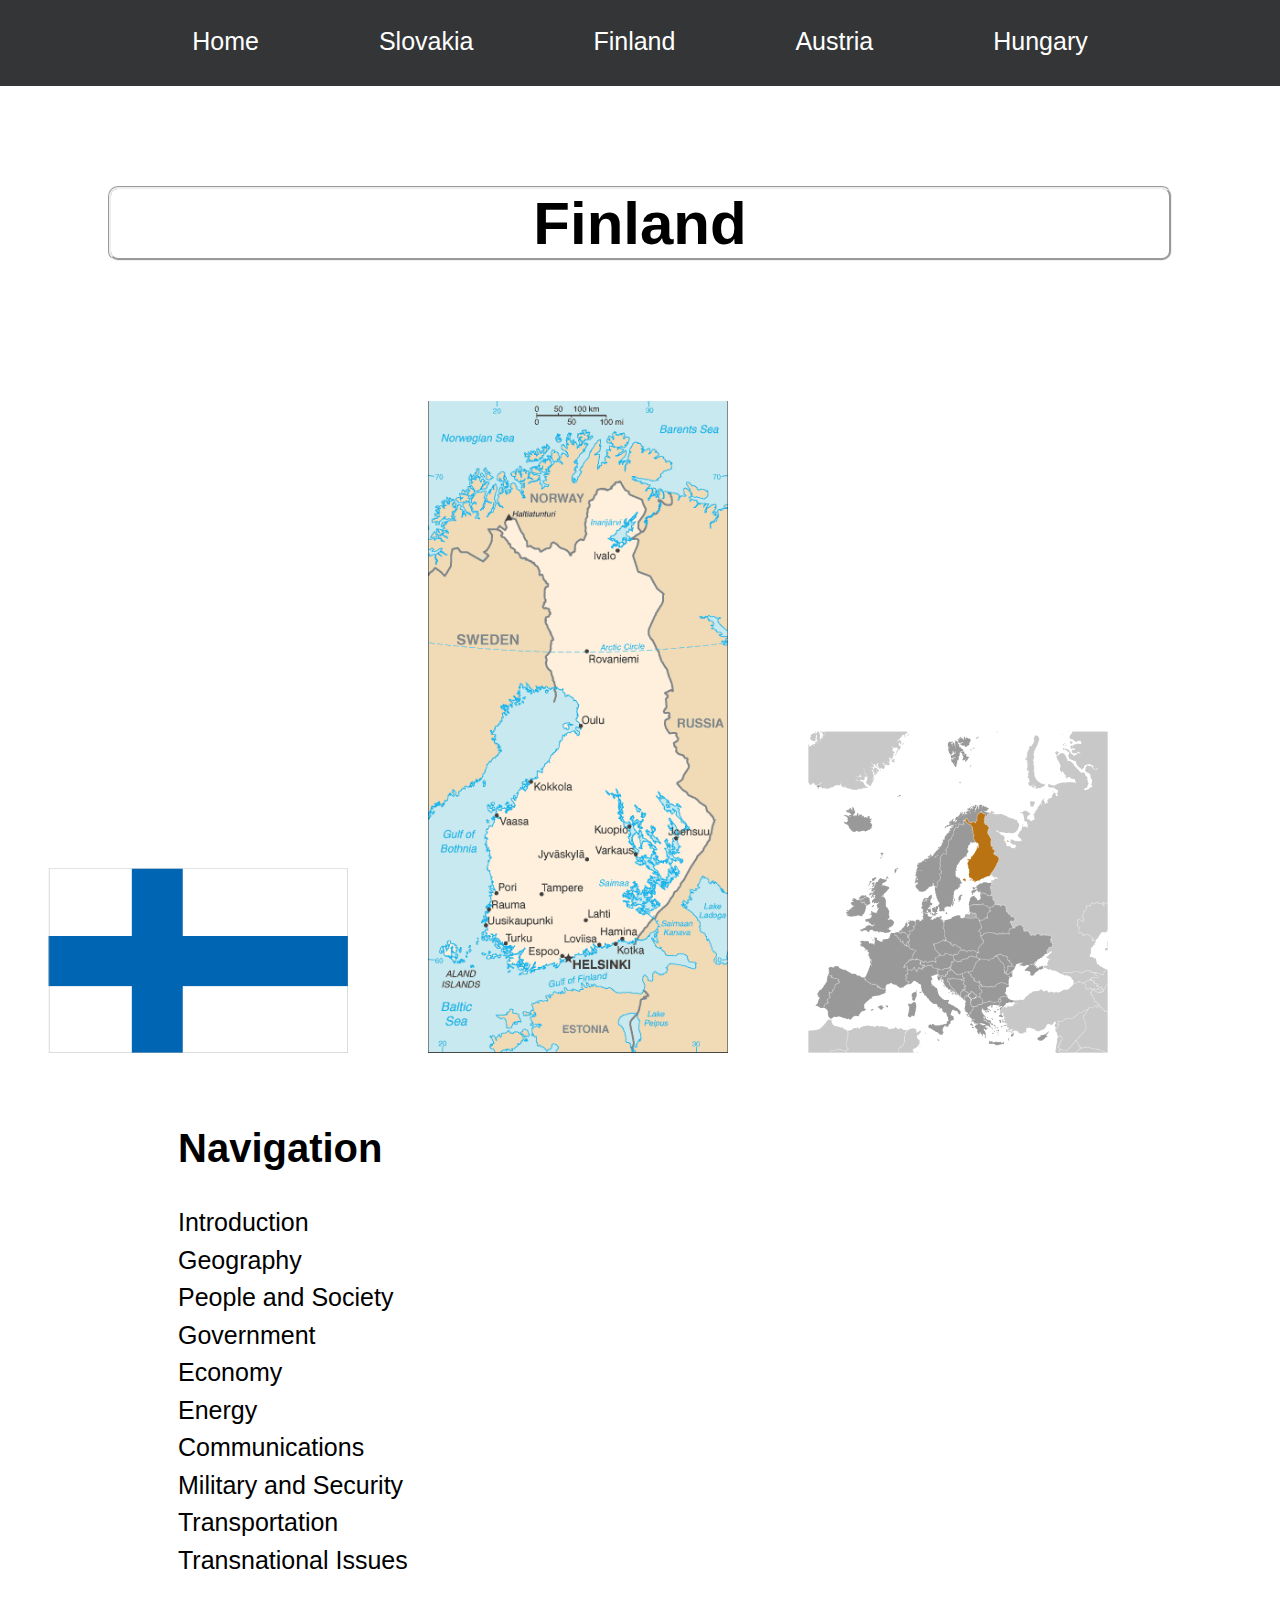
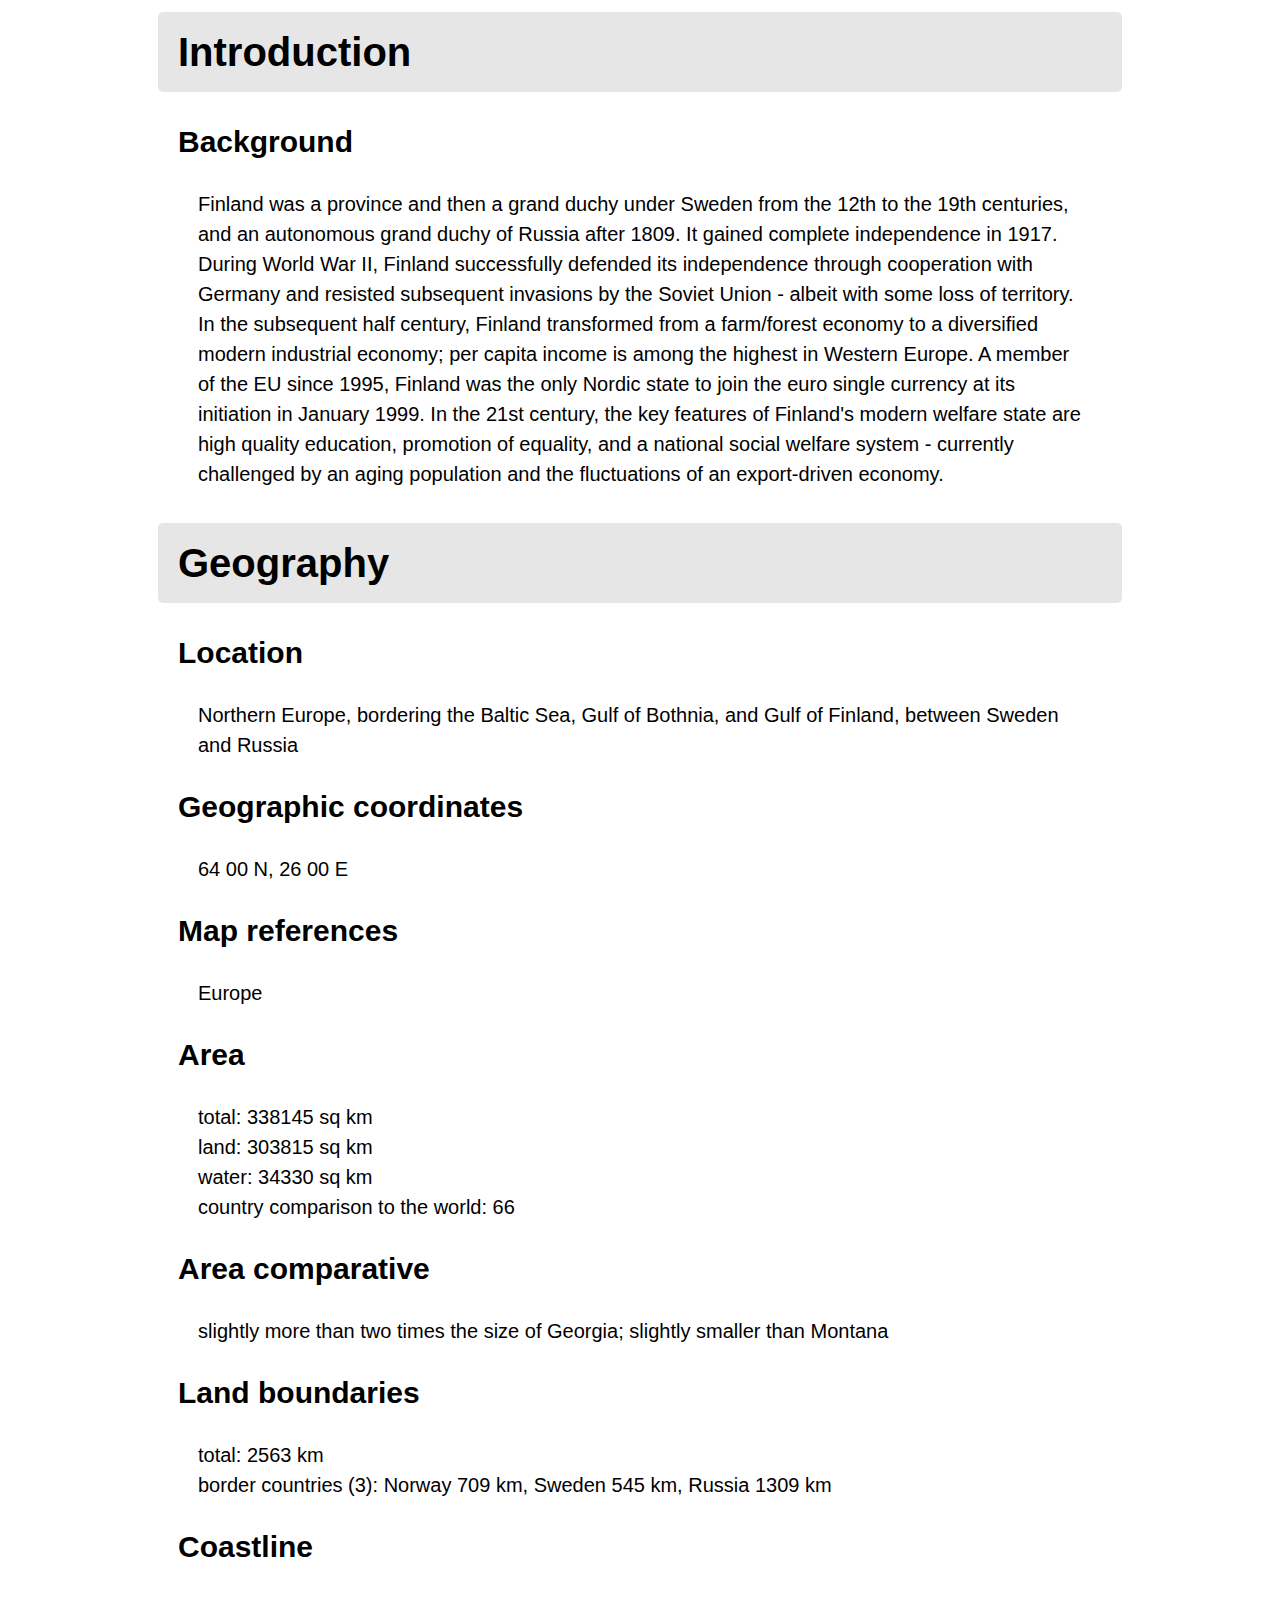
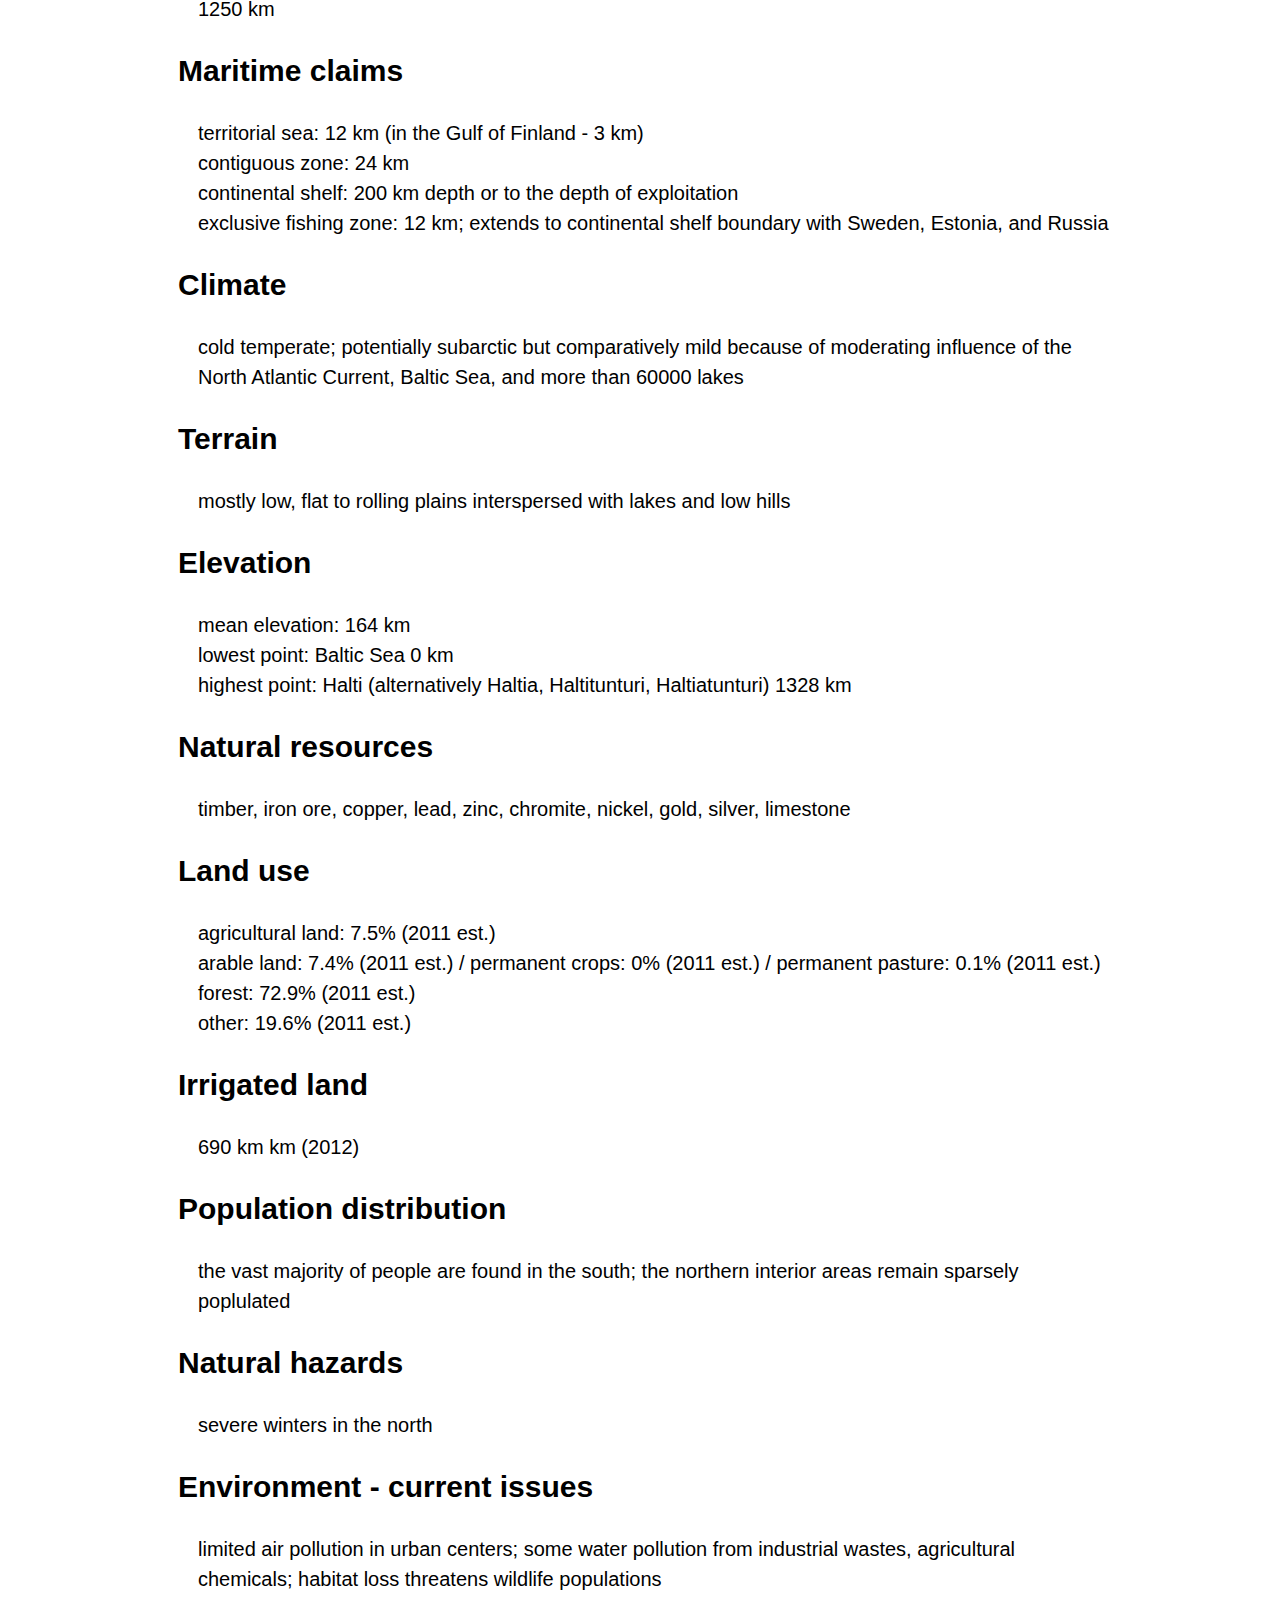
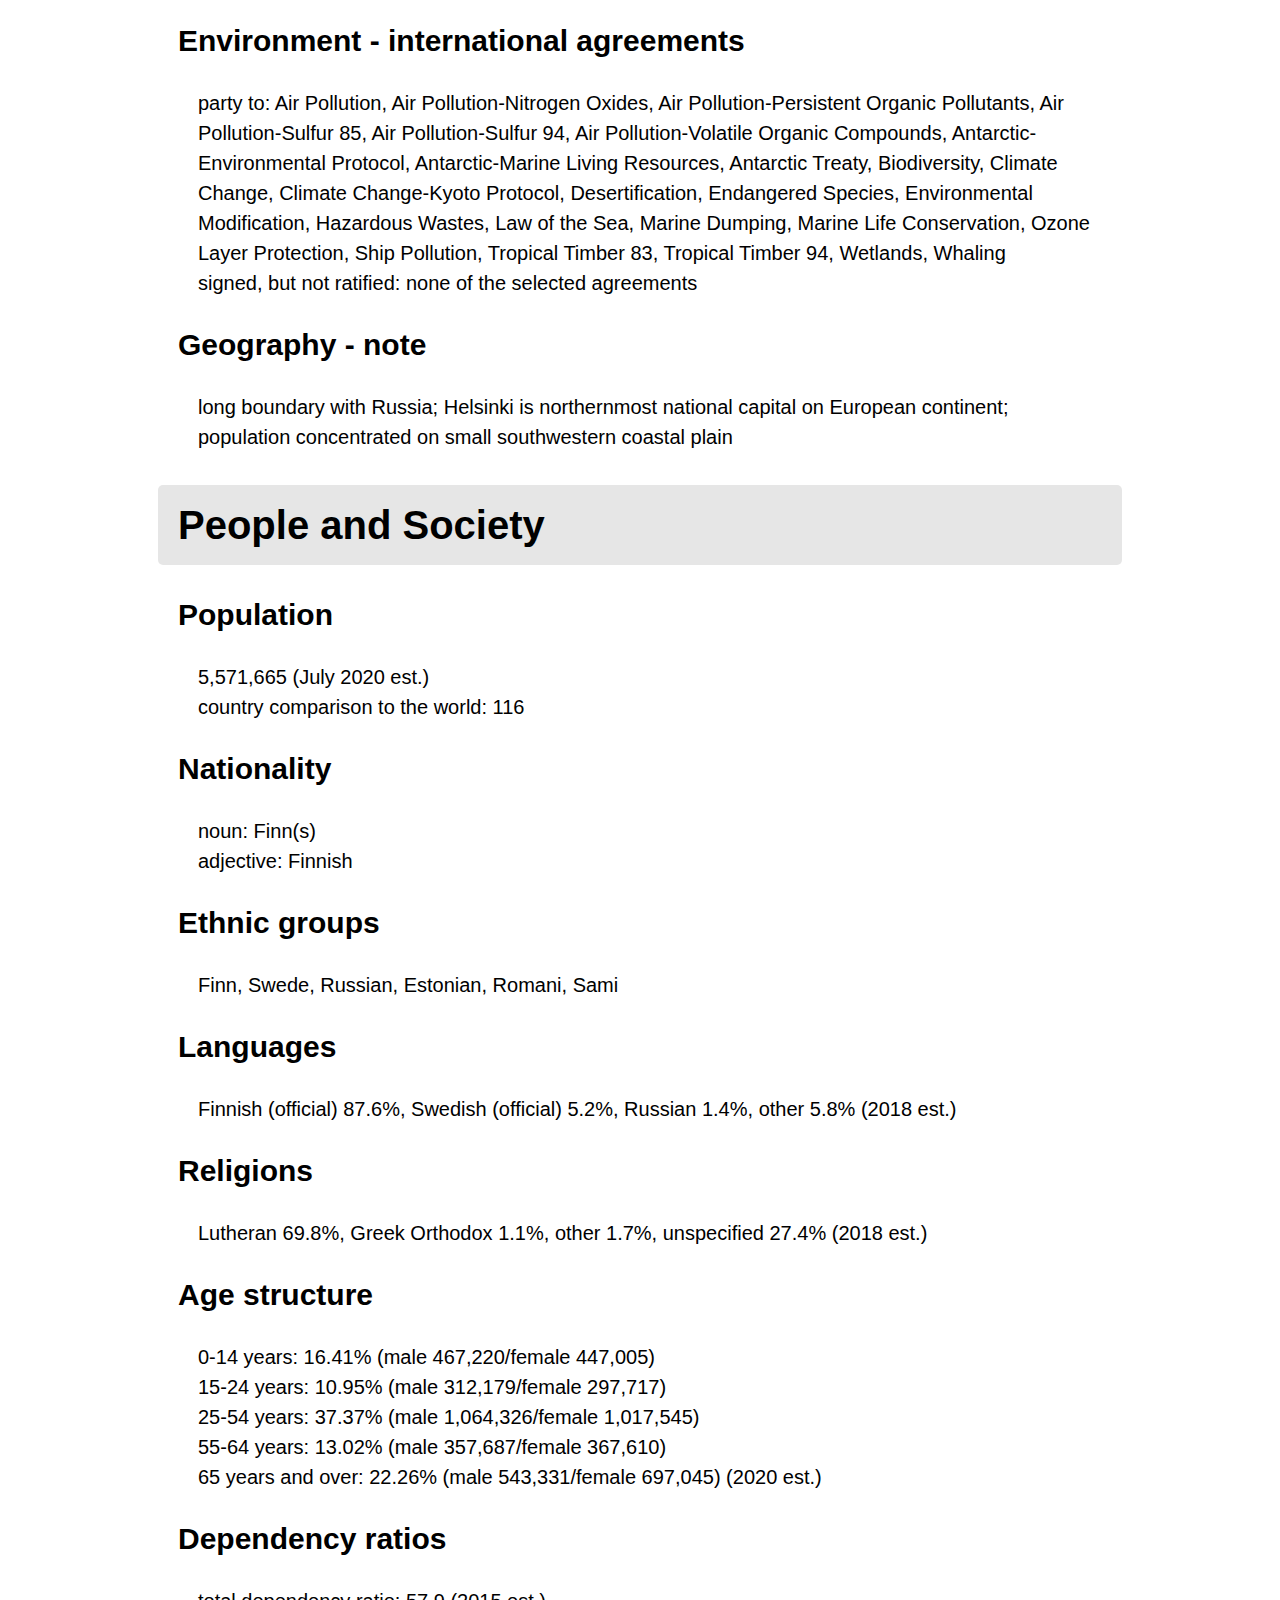
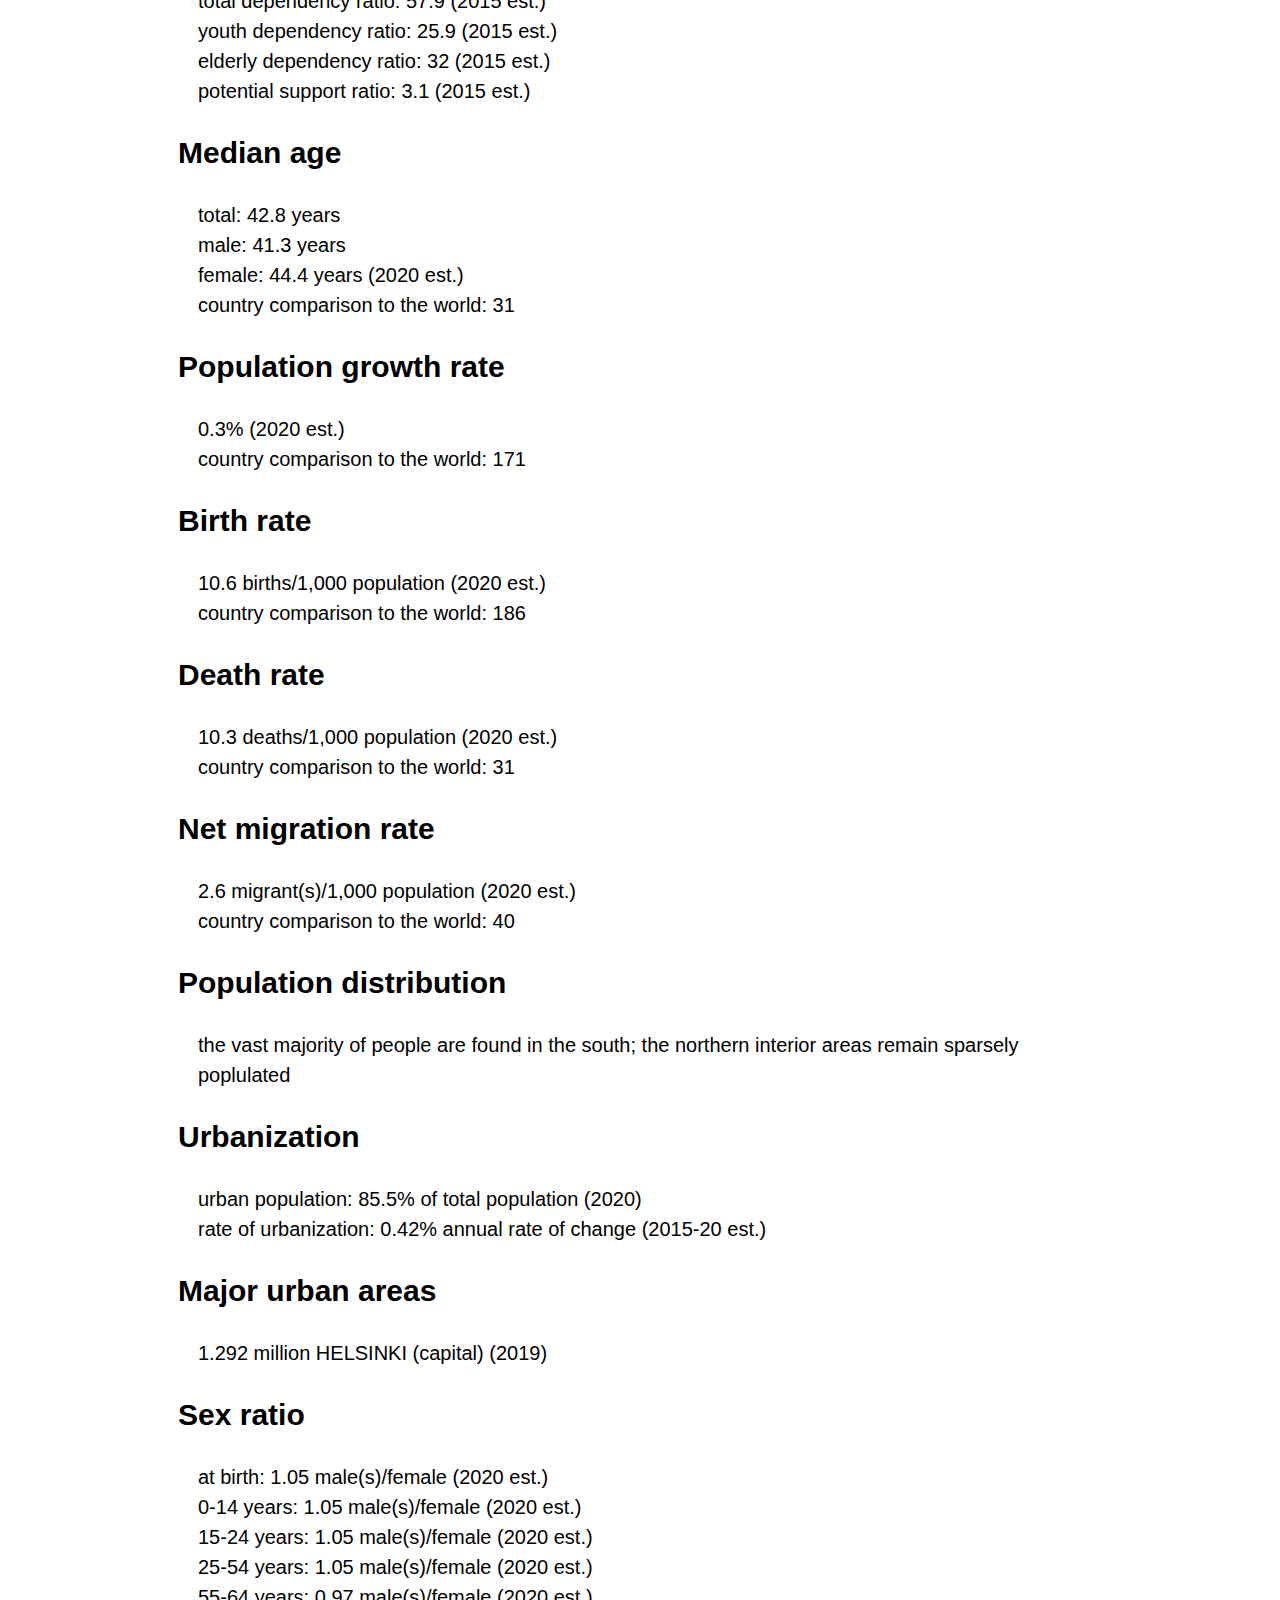
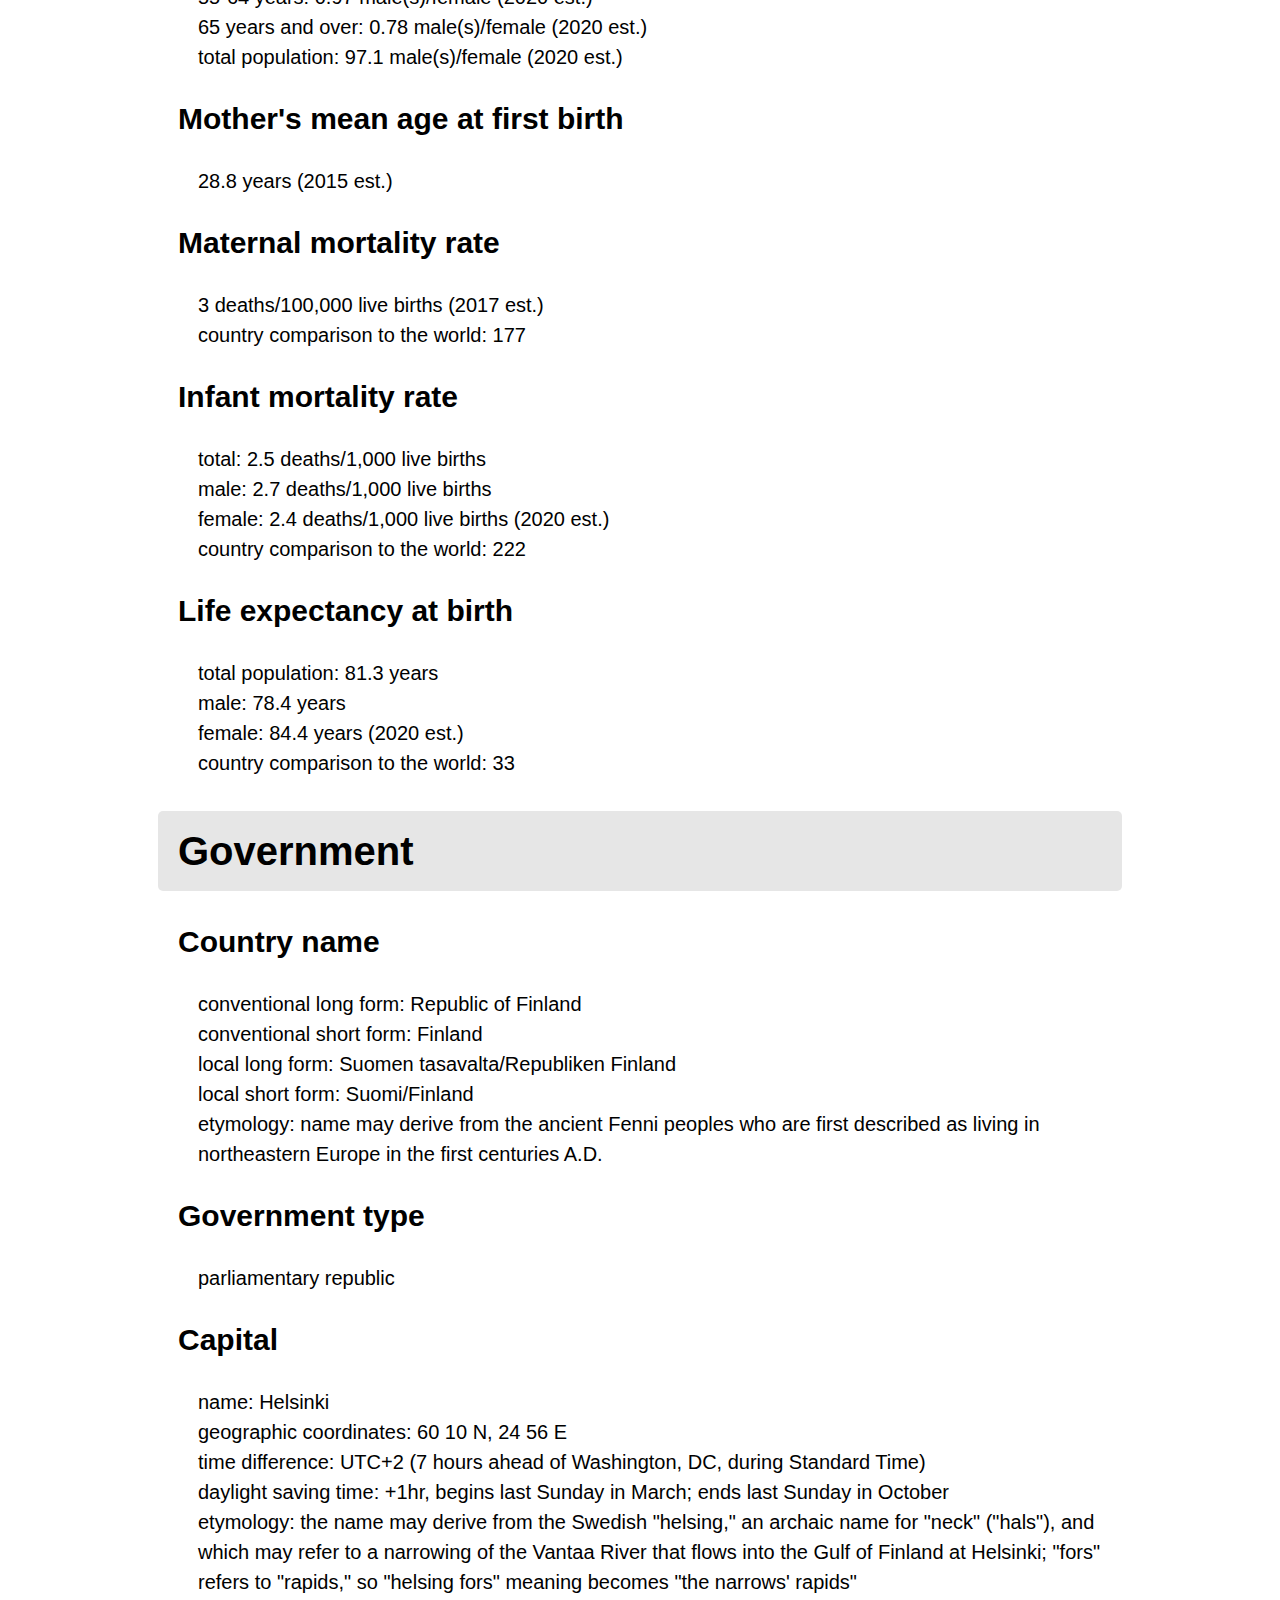
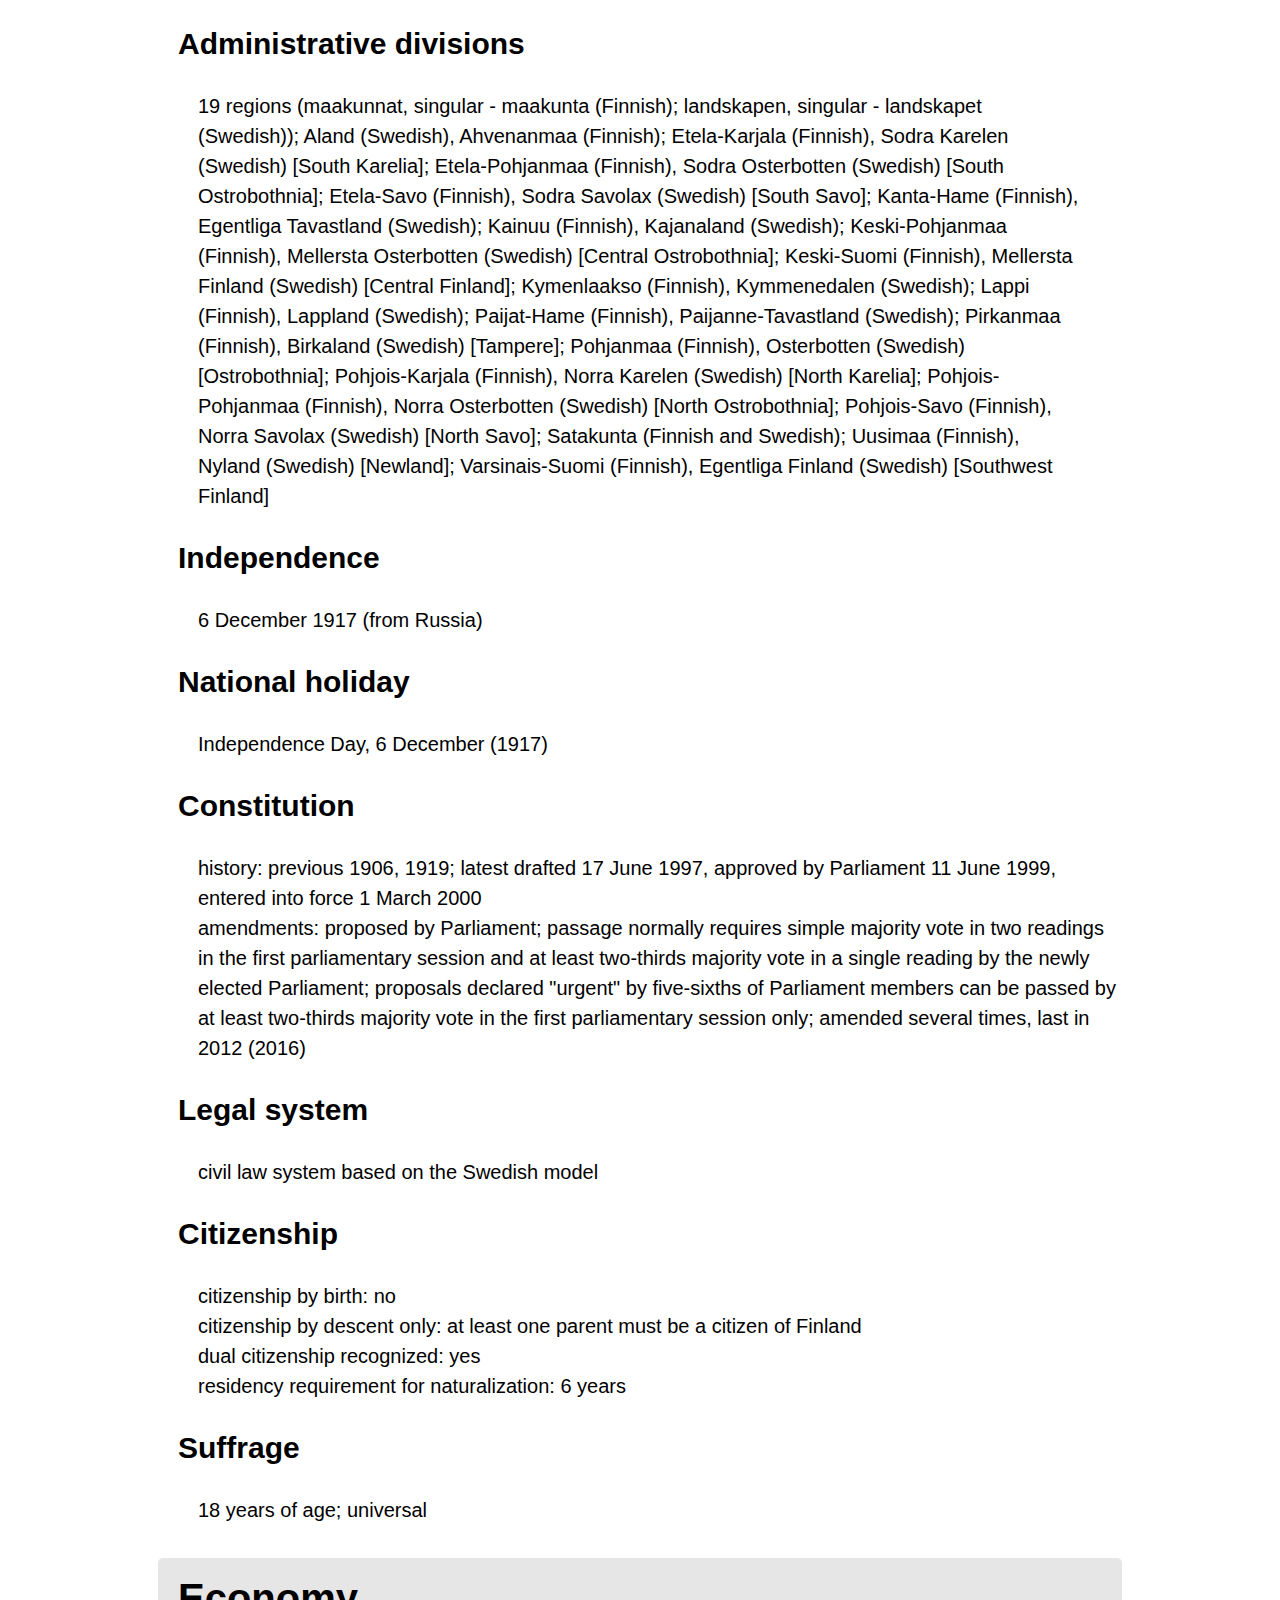
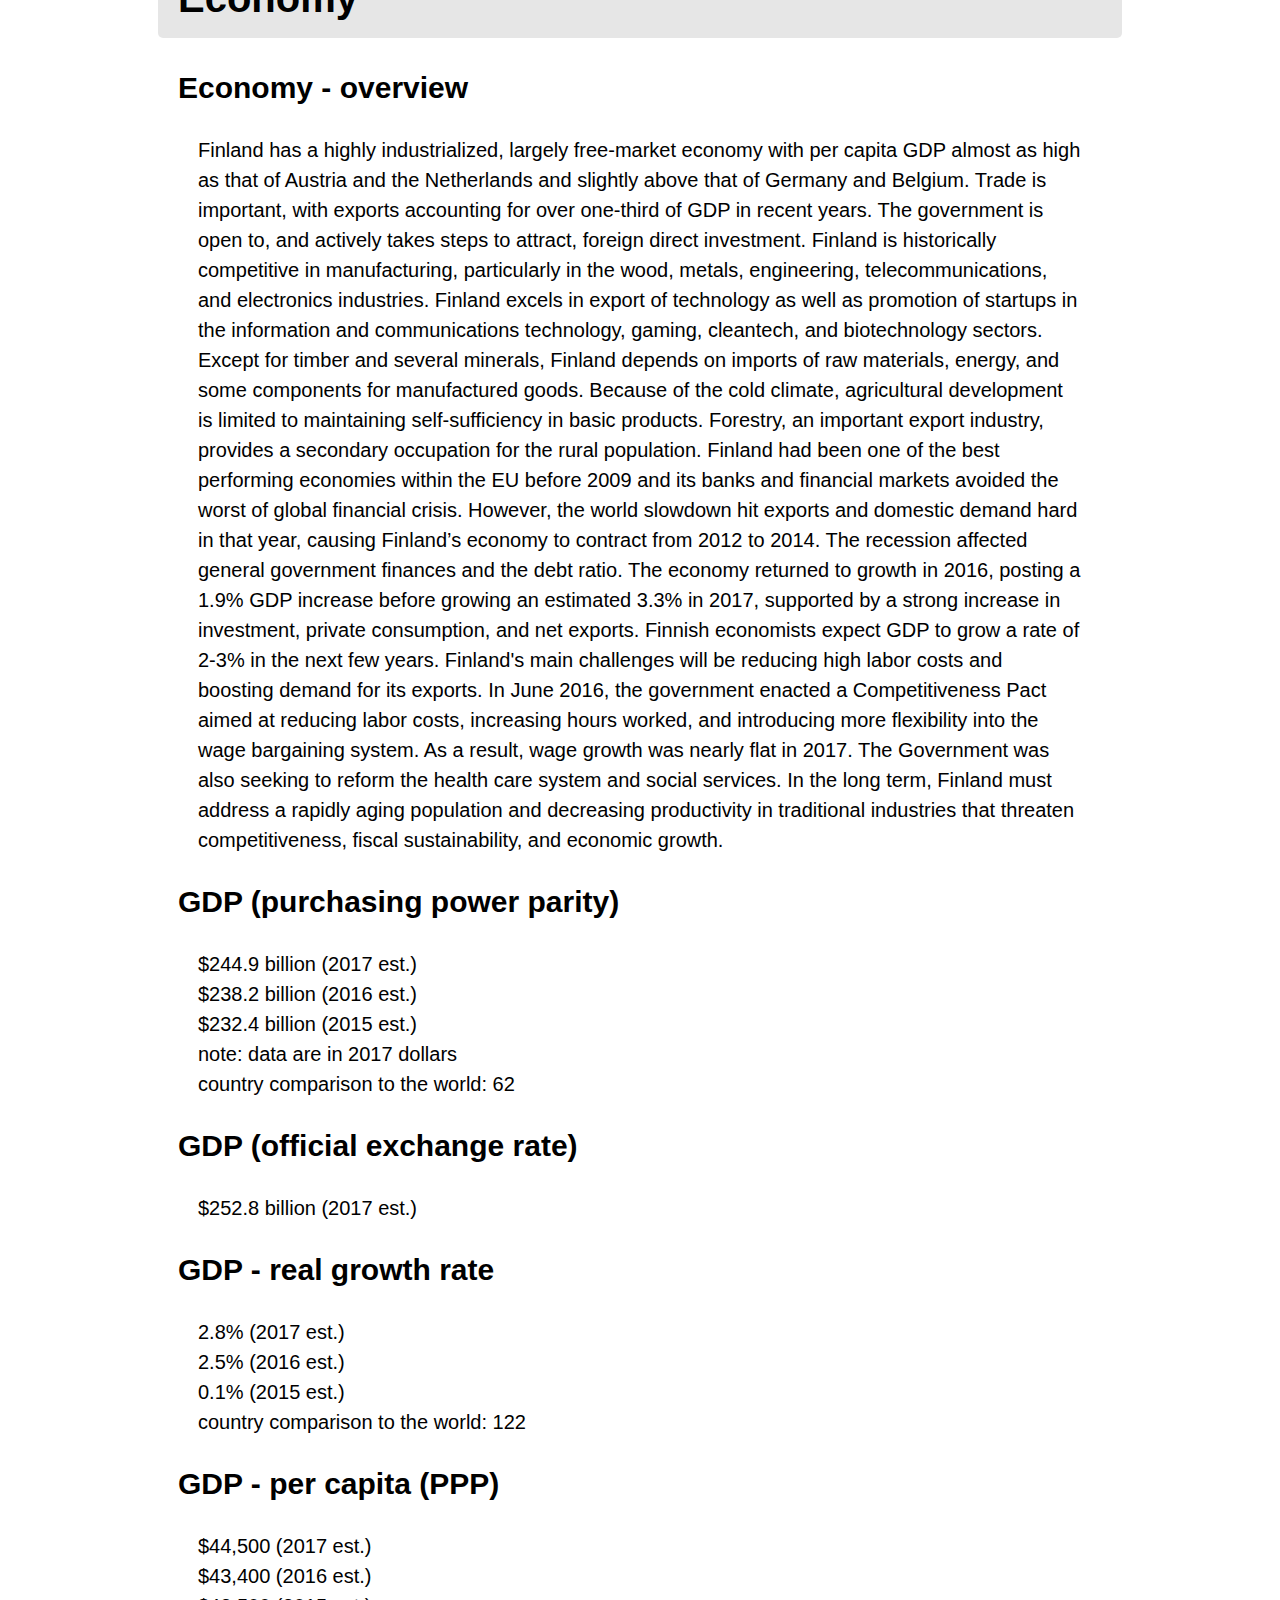
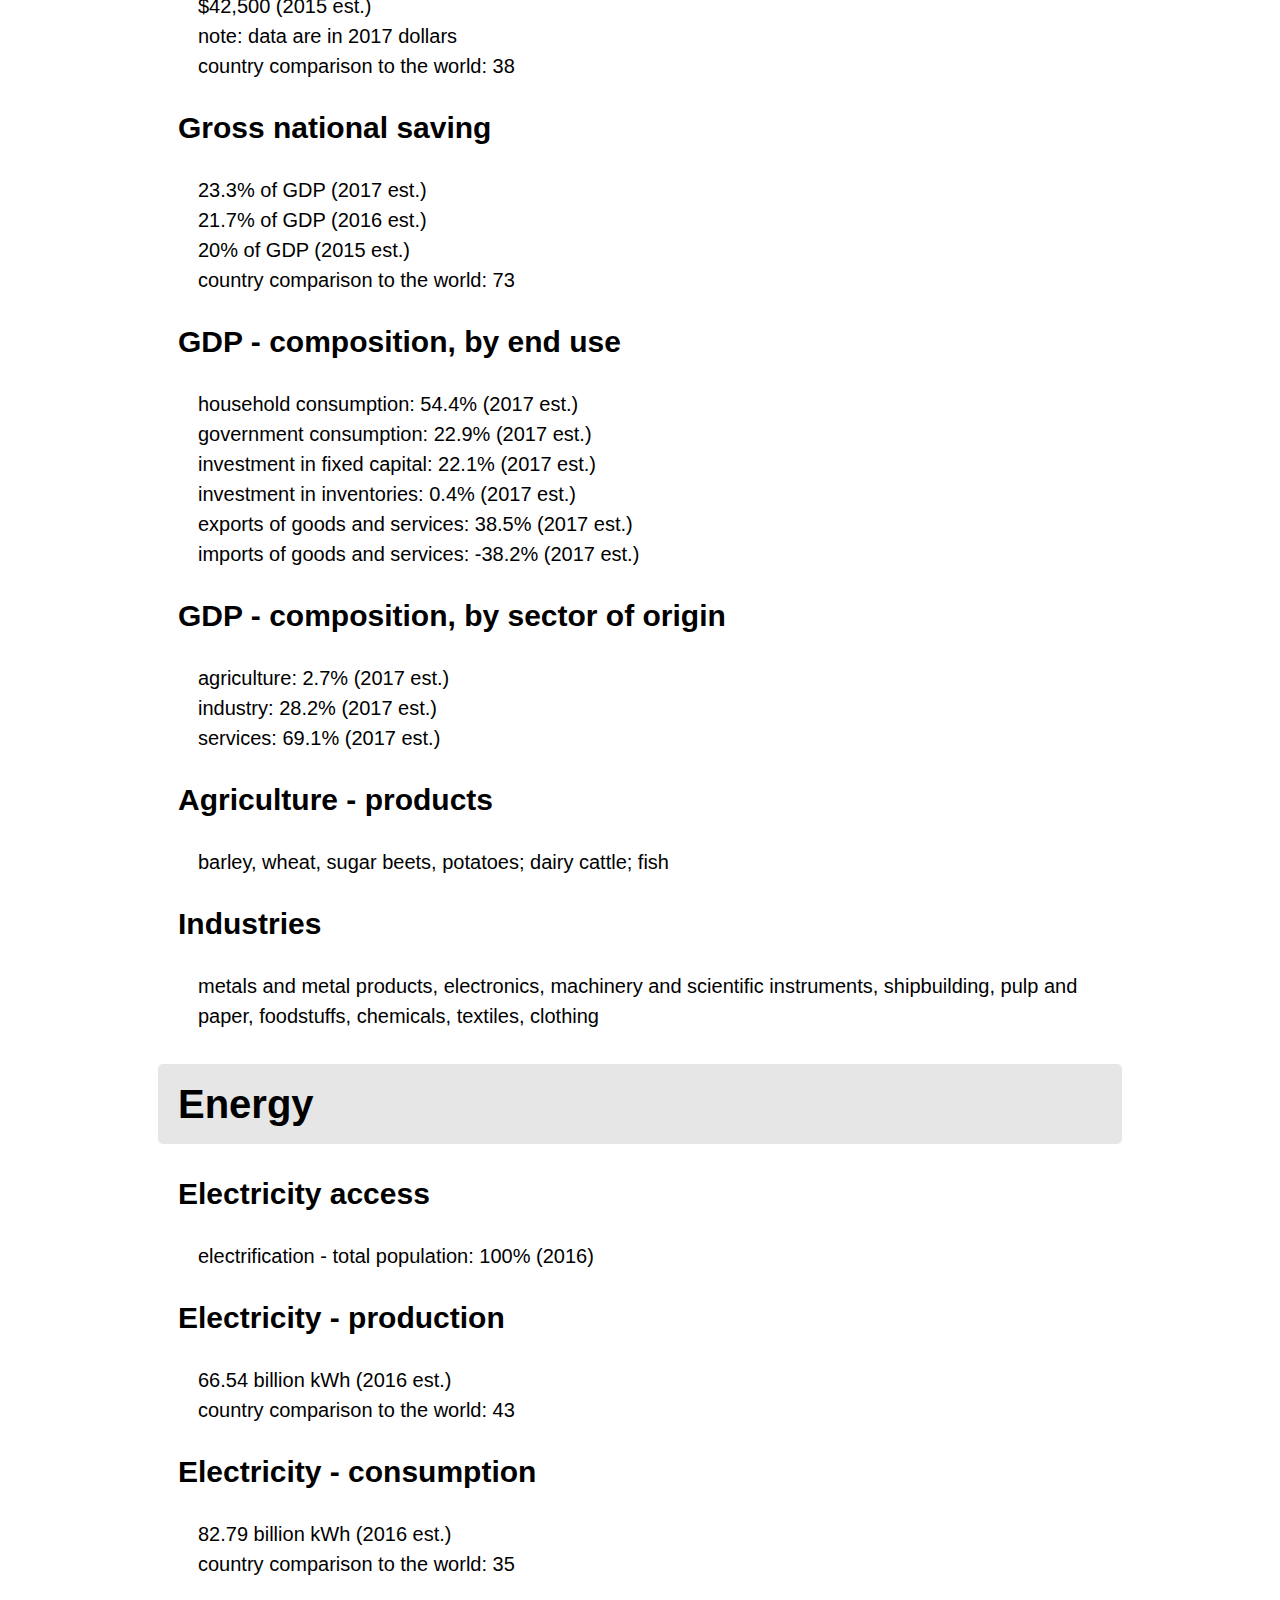
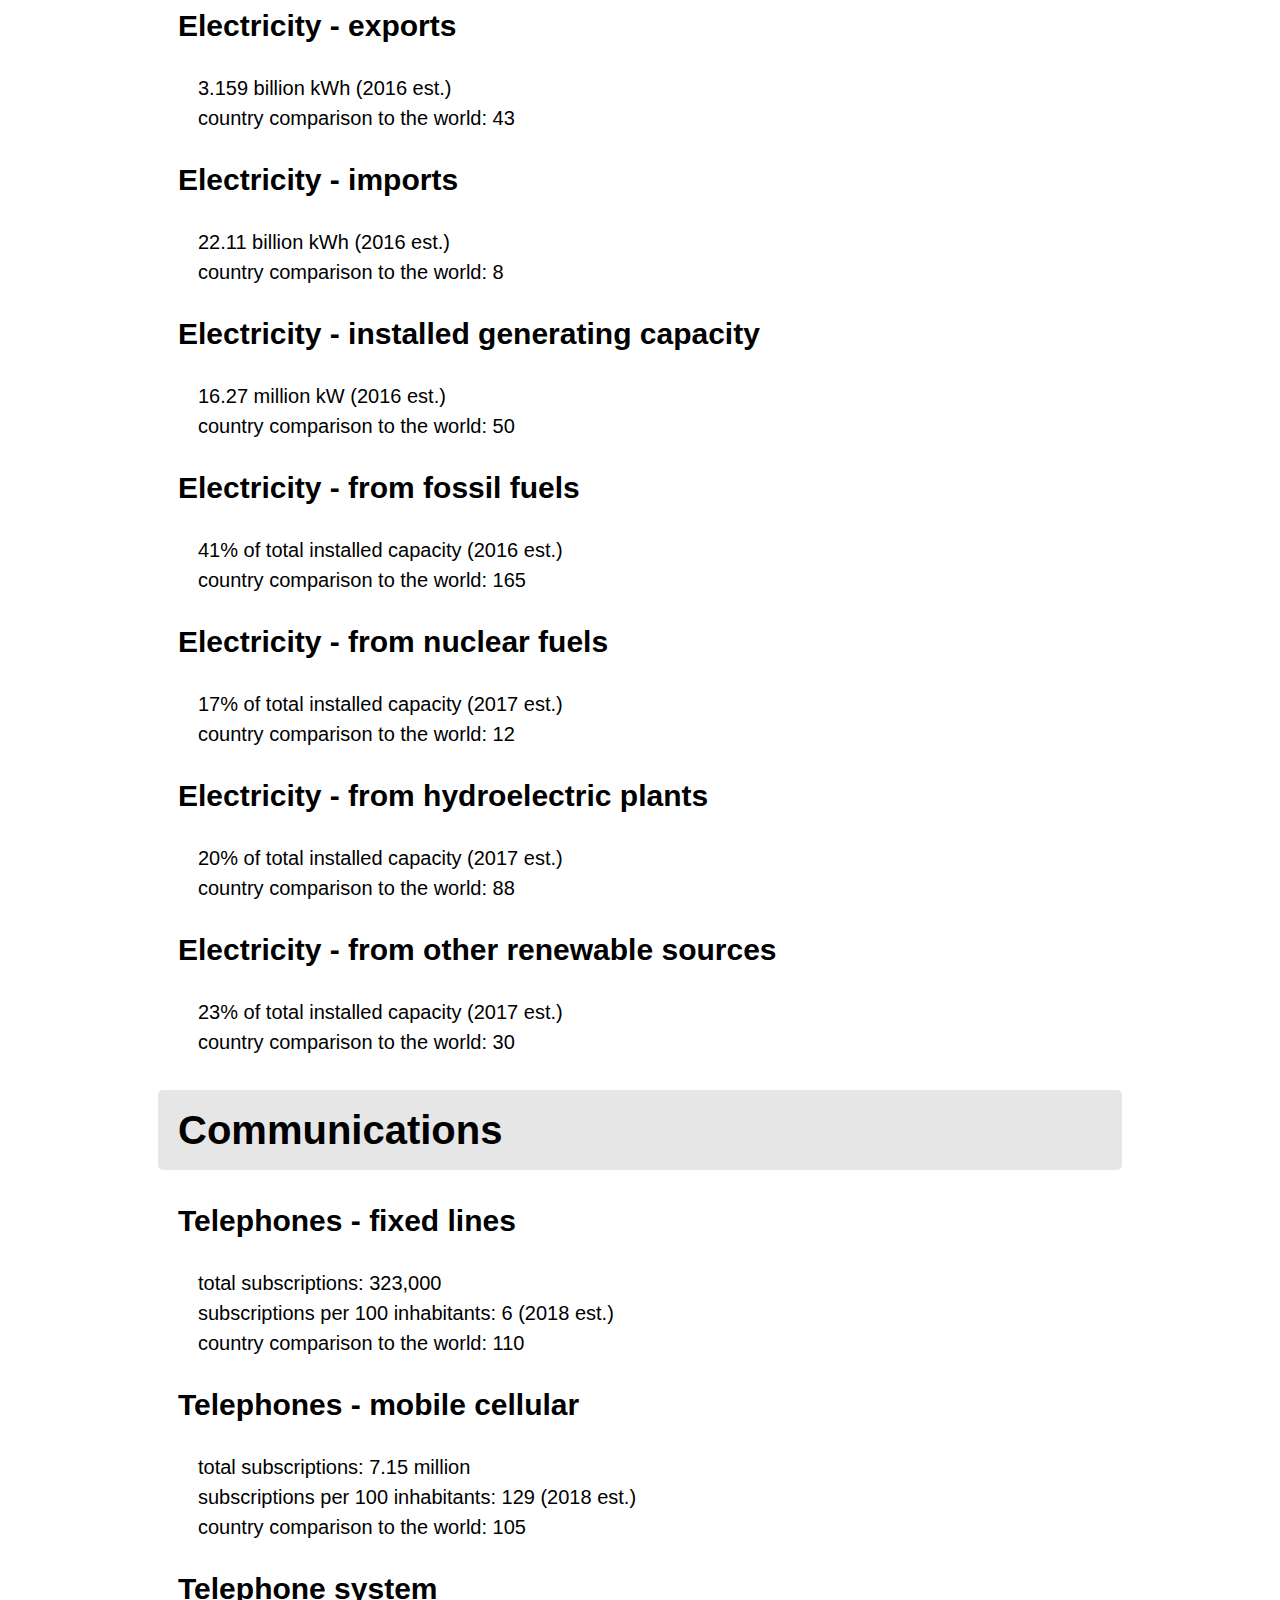
<file: html/zkouska.html>
<html>
   <head>
      <meta http-equiv="Content-Type" content="text/html; charset=UTF-8">
      <meta charset="utf-8">
      <link href="countries.css" hreflang="cs" rel="stylesheet">
   </head>
   <body>
      <header>
         <nav><a class="top-nav" href="index.html">Home</a><a class="top-nav" href="slovakia.html">Slovakia</a><a class="top-nav" href="finland.html">Finland</a><a class="top-nav" href="austria.html">Austria</a><a class="top-nav" href="hungary.html">Hungary</a></nav>
      </header>
      <main>
         <div>
            <h1>Finland</h1><img src="../images/Finland-flag.gif" alt="Flag of Finland"><img src="../images/Finland-map.gif" alt="Map of Finland"><img src="../images/Finland-locator-map.gif" alt="Locator map of Finland"><h2 class="navigation">Navigation</h2>
            <ul>
               <li><a href="#Introduction">Introduction</a></li>
               <li><a href="#Geography">Geography</a></li>
               <li><a href="#People and Society">People and Society</a></li>
               <li><a href="#Government">Government</a></li>
               <li><a href="#Economy">Economy</a></li>
               <li><a href="#Energy">Energy</a></li>
               <li><a href="#Communications">Communications</a></li>
               <li><a href="#Military and Security">Military and Security</a></li>
               <li><a href="#Transportation">Transportation</a></li>
               <li><a href="#Transnational Issues">Transnational Issues</a></li>
            </ul>
            <article>
               <h2 class="section" id="Introduction">Introduction</h2>
               <section>
                  <h3 class="subsection">Background</h3>
                  <p>Finland was a province and then a grand duchy under Sweden from the 12th to the 19th
                     centuries, and an autonomous grand duchy of Russia after 1809. It gained complete
                     independence in 1917. During World War II, Finland successfully defended its independence
                     through cooperation with Germany and resisted subsequent invasions by the Soviet Union
                     - albeit with some loss of territory. In the subsequent half century, Finland transformed
                     from a farm/forest economy to a diversified modern industrial economy; per capita
                     income is among the highest in Western Europe. A member of the EU since 1995, Finland
                     was the only Nordic state to join the euro single currency at its initiation in January
                     1999. In the 21st century, the key features of Finland's modern welfare state are
                     high quality education, promotion of equality, and a national social welfare system
                     - currently challenged by an aging population and the fluctuations of an export-driven
                     economy.</p>
               </section>
            </article>
            <article>
               <h2 class="section" id="Geography">Geography</h2>
               <section>
                  <h3 class="subsection">Location</h3>
                  <p>Northern Europe, bordering the Baltic Sea, Gulf of Bothnia, and Gulf of Finland, between
                     Sweden and Russia</p>
                  <h3 class="subsection">Geographic coordinates</h3>
                  <p>64 00 N, 26 00 E</p>
                  <h3 class="subsection">Map references</h3>
                  <p>Europe</p>
                  <h3 class="subsection">Area</h3>
                  <ul>
                     <li>total: 338145 sq km</li>
                     <li>land: 303815 sq km</li>
                     <li>water: 34330 sq km</li>
                     <li>country comparison to the world: 66</li>
                  </ul>
                  <h3 class="subsection">Area comparative</h3>
                  <p>slightly more than two times the size of Georgia; slightly smaller than Montana</p>
                  <h3 class="subsection">Land boundaries</h3>
                  <ul>
                     <li>total: 2563 km</li>
                     <li>border countries (3): Norway 709 km, Sweden 545 km, Russia 1309 km</li>
                  </ul>
                  <h3 class="subsection">Coastline</h3>
                  <p>1250 km</p>
                  <h3 class="subsection">Maritime claims</h3>
                  <ul>
                     <li>territorial sea: 12 km (in the Gulf of Finland - 3 km)</li>
                     <li>contiguous zone: 24 km</li>
                     <li>continental shelf: 200 km depth or to the depth of exploitation</li>
                     <li>exclusive fishing zone: 12 km; extends to continental shelf boundary with Sweden,
                        Estonia, and Russia</li>
                  </ul>
                  <h3 class="subsection">Climate</h3>
                  <p>cold temperate; potentially subarctic but comparatively mild because of moderating
                     influence of the North Atlantic Current, Baltic Sea, and more than 60000 lakes</p>
                  <h3 class="subsection">Terrain</h3>
                  <p>mostly low, flat to rolling plains interspersed with lakes and low hills</p>
                  <h3 class="subsection">Elevation</h3>
                  <ul>
                     <li>mean elevation: 164 km</li>
                     <li>lowest point: Baltic Sea 0 km</li>
                     <li>highest point: Halti (alternatively Haltia, Haltitunturi, Haltiatunturi) 1328 km</li>
                  </ul>
                  <h3 class="subsection">Natural resources</h3>
                  <p>timber, iron ore, copper, lead, zinc, chromite, nickel, gold, silver, limestone</p>
                  <h3 class="subsection">Land use</h3>
                  <ul>
                     <li>agricultural land: 7.5% (2011 est.)</li>
                     <li>arable land: 7.4% (2011 est.) / permanent crops: 0% (2011 est.) / permanent pasture:
                        0.1% (2011 est.)</li>
                     <li>forest: 72.9% (2011 est.)</li>
                     <li>other: 19.6% (2011 est.)</li>
                  </ul>
                  <h3 class="subsection">Irrigated land</h3>
                  <p>690 km km (2012)</p>
                  <h3 class="subsection">Population distribution</h3>
                  <p>the vast majority of people are found in the south; the northern interior areas remain
                     sparsely poplulated</p>
                  <h3 class="subsection">Natural hazards</h3>
                  <p>severe winters in the north</p>
                  <h3 class="subsection">Environment - current issues</h3>
                  <p>limited air pollution in urban centers; some water pollution from industrial wastes,
                     agricultural chemicals; habitat loss threatens wildlife populations</p>
                  <h3 class="subsection">Environment - international agreements</h3>
                  <ul>
                     <li>party to: Air Pollution, Air Pollution-Nitrogen Oxides, Air Pollution-Persistent Organic
                        Pollutants, Air Pollution-Sulfur 85, Air Pollution-Sulfur 94, Air Pollution-Volatile
                        Organic Compounds, Antarctic-Environmental Protocol, Antarctic-Marine Living Resources,
                        Antarctic Treaty, Biodiversity, Climate Change, Climate Change-Kyoto Protocol, Desertification,
                        Endangered Species, Environmental Modification, Hazardous Wastes, Law of the Sea,
                        Marine Dumping, Marine Life Conservation, Ozone Layer Protection, Ship Pollution,
                        Tropical Timber 83, Tropical Timber 94, Wetlands, Whaling</li>
                     <li>signed, but not ratified: none of the selected agreements</li>
                  </ul>
                  <h3 class="subsection">Geography - note</h3>
                  <p>long boundary with Russia; Helsinki is northernmost national capital on European continent;
                     population concentrated on small southwestern coastal plain</p>
               </section>
            </article>
            <article>
               <h2 class="section" id="People and Society">People and Society</h2>
               <section>
                  <h3 class="subsection">Population</h3>
                  <ul>
                     <li>5,571,665 (July 2020 est.)</li>
                     <li>country comparison to the world: 116</li>
                  </ul>
                  <h3 class="subsection">Nationality</h3>
                  <ul>
                     <li>noun: Finn(s)</li>
                     <li>adjective: Finnish</li>
                  </ul>
                  <h3 class="subsection">Ethnic groups</h3>
                  <p>Finn, Swede, Russian, Estonian, Romani, Sami</p>
                  <h3 class="subsection">Languages</h3>
                  <p>Finnish (official) 87.6%, Swedish (official) 5.2%, Russian 1.4%, other 5.8% (2018
                     est.)</p>
                  <h3 class="subsection">Religions</h3>
                  <p>Lutheran 69.8%, Greek Orthodox 1.1%, other 1.7%, unspecified 27.4% (2018 est.)</p>
                  <h3 class="subsection">Age structure</h3>
                  <ul>
                     <li>0-14 years: 16.41% (male 467,220/female 447,005)</li>
                     <li>15-24 years: 10.95% (male 312,179/female 297,717)</li>
                     <li>25-54 years: 37.37% (male 1,064,326/female 1,017,545)</li>
                     <li>55-64 years: 13.02% (male 357,687/female 367,610)</li>
                     <li>65 years and over: 22.26% (male 543,331/female 697,045) (2020 est.)</li>
                  </ul>
                  <h3 class="subsection">Dependency ratios</h3>
                  <ul>
                     <li>total dependency ratio: 57.9 (2015 est.)</li>
                     <li>youth dependency ratio: 25.9 (2015 est.)</li>
                     <li>elderly dependency ratio: 32 (2015 est.)</li>
                     <li>potential support ratio: 3.1 (2015 est.)</li>
                  </ul>
                  <h3 class="subsection">Median age</h3>
                  <ul>
                     <li>total: 42.8 years</li>
                     <li>male: 41.3 years</li>
                     <li>female: 44.4 years (2020 est.)</li>
                     <li>country comparison to the world: 31</li>
                  </ul>
                  <h3 class="subsection">Population growth rate</h3>
                  <ul>
                     <li>0.3% (2020 est.)</li>
                     <li>country comparison to the world: 171</li>
                  </ul>
                  <h3 class="subsection">Birth rate</h3>
                  <ul>
                     <li>10.6 births/1,000 population (2020 est.)</li>
                     <li>country comparison to the world: 186</li>
                  </ul>
                  <h3 class="subsection">Death rate</h3>
                  <ul>
                     <li>10.3 deaths/1,000 population (2020 est.)</li>
                     <li>country comparison to the world: 31</li>
                  </ul>
                  <h3 class="subsection">Net migration rate</h3>
                  <ul>
                     <li>2.6 migrant(s)/1,000 population (2020 est.)</li>
                     <li>country comparison to the world: 40</li>
                  </ul>
                  <h3 class="subsection">Population distribution</h3>
                  <p>the vast majority of people are found in the south; the northern interior areas remain
                     sparsely poplulated</p>
                  <h3 class="subsection">Urbanization</h3>
                  <ul>
                     <li>urban population: 85.5% of total population (2020)</li>
                     <li>rate of urbanization: 0.42% annual rate of change (2015-20 est.)</li>
                  </ul>
                  <h3 class="subsection">Major urban areas</h3>
                  <p>1.292 million HELSINKI (capital) (2019)</p>
                  <h3 class="subsection">Sex ratio</h3>
                  <ul>
                     <li>at birth: 1.05 male(s)/female (2020 est.)</li>
                     <li>0-14 years: 1.05 male(s)/female (2020 est.)</li>
                     <li>15-24 years: 1.05 male(s)/female (2020 est.)</li>
                     <li>25-54 years: 1.05 male(s)/female (2020 est.)</li>
                     <li>55-64 years: 0.97 male(s)/female (2020 est.)</li>
                     <li>65 years and over: 0.78 male(s)/female (2020 est.)</li>
                     <li>total population: 97.1 male(s)/female (2020 est.)</li>
                  </ul>
                  <h3 class="subsection">Mother's mean age at first birth</h3>
                  <p>28.8 years (2015 est.)</p>
                  <h3 class="subsection">Maternal mortality rate</h3>
                  <ul>
                     <li>3 deaths/100,000 live births (2017 est.)</li>
                     <li>country comparison to the world: 177</li>
                  </ul>
                  <h3 class="subsection">Infant mortality rate</h3>
                  <ul>
                     <li>total: 2.5 deaths/1,000 live births</li>
                     <li>male: 2.7 deaths/1,000 live births</li>
                     <li>female: 2.4 deaths/1,000 live births (2020 est.)</li>
                     <li>country comparison to the world: 222</li>
                  </ul>
                  <h3 class="subsection">Life expectancy at birth</h3>
                  <ul>
                     <li>total population: 81.3 years</li>
                     <li>male: 78.4 years</li>
                     <li>female: 84.4 years (2020 est.)</li>
                     <li>country comparison to the world: 33</li>
                  </ul>
               </section>
            </article>
            <article>
               <h2 class="section" id="Government">Government</h2>
               <section>
                  <h3 class="subsection">Country name</h3>
                  <ul>
                     <li>conventional long form: Republic of Finland</li>
                     <li>conventional short form: Finland</li>
                     <li>local long form: Suomen tasavalta/Republiken Finland</li>
                     <li>local short form: Suomi/Finland</li>
                     <li>etymology: name may derive from the ancient Fenni peoples who are first described
                        as living in northeastern Europe in the first centuries A.D.</li>
                  </ul>
                  <h3 class="subsection">Government type</h3>
                  <p>parliamentary republic</p>
                  <h3 class="subsection">Capital</h3>
                  <ul>
                     <li>name: Helsinki</li>
                     <li>geographic coordinates: 60 10 N, 24 56 E</li>
                     <li>time difference: UTC+2 (7 hours ahead of Washington, DC, during Standard Time)</li>
                     <li>daylight saving time: +1hr, begins last Sunday in March; ends last Sunday in October</li>
                     <li>etymology: the name may derive from the Swedish "helsing," an archaic name for "neck"
                        ("hals"), and which may refer to a narrowing of the Vantaa River that flows into the
                        Gulf of Finland at Helsinki; "fors" refers to "rapids," so "helsing fors" meaning
                        becomes "the narrows' rapids"</li>
                  </ul>
                  <h3 class="subsection">Administrative divisions</h3>
                  <p>19 regions (maakunnat, singular - maakunta (Finnish); landskapen, singular - landskapet
                     (Swedish)); Aland (Swedish), Ahvenanmaa (Finnish); Etela-Karjala (Finnish), Sodra
                     Karelen (Swedish) [South Karelia]; Etela-Pohjanmaa (Finnish), Sodra Osterbotten (Swedish)
                     [South Ostrobothnia]; Etela-Savo (Finnish), Sodra Savolax (Swedish) [South Savo];
                     Kanta-Hame (Finnish), Egentliga Tavastland (Swedish); Kainuu (Finnish), Kajanaland
                     (Swedish); Keski-Pohjanmaa (Finnish), Mellersta Osterbotten (Swedish) [Central Ostrobothnia];
                     Keski-Suomi (Finnish), Mellersta Finland (Swedish) [Central Finland]; Kymenlaakso
                     (Finnish), Kymmenedalen (Swedish); Lappi (Finnish), Lappland (Swedish); Paijat-Hame
                     (Finnish), Paijanne-Tavastland (Swedish); Pirkanmaa (Finnish), Birkaland (Swedish)
                     [Tampere]; Pohjanmaa (Finnish), Osterbotten (Swedish) [Ostrobothnia]; Pohjois-Karjala
                     (Finnish), Norra Karelen (Swedish) [North Karelia]; Pohjois-Pohjanmaa (Finnish), Norra
                     Osterbotten (Swedish) [North Ostrobothnia]; Pohjois-Savo (Finnish), Norra Savolax
                     (Swedish) [North Savo]; Satakunta (Finnish and Swedish); Uusimaa (Finnish), Nyland
                     (Swedish) [Newland]; Varsinais-Suomi (Finnish), Egentliga Finland (Swedish) [Southwest
                     Finland]</p>
                  <h3 class="subsection">Independence</h3>
                  <p>6 December 1917 (from Russia)</p>
                  <h3 class="subsection">National holiday</h3>
                  <p>Independence Day, 6 December (1917)</p>
                  <h3 class="subsection">Constitution</h3>
                  <ul>
                     <li>history: previous 1906, 1919; latest drafted 17 June 1997, approved by Parliament
                        11 June 1999, entered into force 1 March 2000</li>
                     <li>amendments: proposed by Parliament; passage normally requires simple majority vote
                        in two readings in the first parliamentary session and at least two-thirds majority
                        vote in a single reading by the newly elected Parliament; proposals declared "urgent"
                        by five-sixths of Parliament members can be passed by at least two-thirds majority
                        vote in the first parliamentary session only; amended several times, last in 2012
                        (2016)</li>
                  </ul>
                  <h3 class="subsection">Legal system</h3>
                  <p>civil law system based on the Swedish model</p>
                  <h3 class="subsection">Citizenship</h3>
                  <ul>
                     <li>citizenship by birth: no</li>
                     <li>citizenship by descent only: at least one parent must be a citizen of Finland</li>
                     <li>dual citizenship recognized: yes</li>
                     <li>residency requirement for naturalization: 6 years</li>
                  </ul>
                  <h3 class="subsection">Suffrage</h3>
                  <p>18 years of age; universal</p>
               </section>
            </article>
            <article>
               <h2 class="section" id="Economy">Economy</h2>
               <section>
                  <h3 class="subsection">Economy - overview</h3>
                  <p>Finland has a highly industrialized, largely free-market economy with per capita GDP
                     almost as high as that of Austria and the Netherlands and slightly above that of Germany
                     and Belgium. Trade is important, with exports accounting for over one-third of GDP
                     in recent years. The government is open to, and actively takes steps to attract, foreign
                     direct investment. Finland is historically competitive in manufacturing, particularly
                     in the wood, metals, engineering, telecommunications, and electronics industries.
                     Finland excels in export of technology as well as promotion of startups in the information
                     and communications technology, gaming, cleantech, and biotechnology sectors. Except
                     for timber and several minerals, Finland depends on imports of raw materials, energy,
                     and some components for manufactured goods. Because of the cold climate, agricultural
                     development is limited to maintaining self-sufficiency in basic products. Forestry,
                     an important export industry, provides a secondary occupation for the rural population.
                     Finland had been one of the best performing economies within the EU before 2009 and
                     its banks and financial markets avoided the worst of global financial crisis. However,
                     the world slowdown hit exports and domestic demand hard in that year, causing Finland’s
                     economy to contract from 2012 to 2014. The recession affected general government finances
                     and the debt ratio. The economy returned to growth in 2016, posting a 1.9% GDP increase
                     before growing an estimated 3.3% in 2017, supported by a strong increase in investment,
                     private consumption, and net exports. Finnish economists expect GDP to grow a rate
                     of 2-3% in the next few years. Finland's main challenges will be reducing high labor
                     costs and boosting demand for its exports. In June 2016, the government enacted a
                     Competitiveness Pact aimed at reducing labor costs, increasing hours worked, and introducing
                     more flexibility into the wage bargaining system. As a result, wage growth was nearly
                     flat in 2017. The Government was also seeking to reform the health care system and
                     social services. In the long term, Finland must address a rapidly aging population
                     and decreasing productivity in traditional industries that threaten competitiveness,
                     fiscal sustainability, and economic growth.</p>
                  <h3 class="subsection">GDP (purchasing power parity)</h3>
                  <ul>
                     <li>$244.9 billion (2017 est.)</li>
                     <li>$238.2 billion (2016 est.)</li>
                     <li>$232.4 billion (2015 est.)</li>
                     <li>note: data are in 2017 dollars</li>
                     <li>country comparison to the world: 62</li>
                  </ul>
                  <h3 class="subsection">GDP (official exchange rate)</h3>
                  <p>$252.8 billion (2017 est.)</p>
                  <h3 class="subsection">GDP - real growth rate</h3>
                  <ul>
                     <li>2.8% (2017 est.)</li>
                     <li>2.5% (2016 est.)</li>
                     <li>0.1% (2015 est.)</li>
                     <li>country comparison to the world: 122</li>
                  </ul>
                  <h3 class="subsection">GDP - per capita (PPP)</h3>
                  <ul>
                     <li>$44,500 (2017 est.)</li>
                     <li>$43,400 (2016 est.)</li>
                     <li>$42,500 (2015 est.)</li>
                     <li>note: data are in 2017 dollars</li>
                     <li>country comparison to the world: 38</li>
                  </ul>
                  <h3 class="subsection">Gross national saving</h3>
                  <ul>
                     <li>23.3% of GDP (2017 est.)</li>
                     <li>21.7% of GDP (2016 est.)</li>
                     <li>20% of GDP (2015 est.)</li>
                     <li>country comparison to the world: 73</li>
                  </ul>
                  <h3 class="subsection">GDP - composition, by end use</h3>
                  <ul>
                     <li>household consumption: 54.4% (2017 est.)</li>
                     <li>government consumption: 22.9% (2017 est.)</li>
                     <li>investment in fixed capital: 22.1% (2017 est.)</li>
                     <li>investment in inventories: 0.4% (2017 est.)</li>
                     <li>exports of goods and services: 38.5% (2017 est.)</li>
                     <li>imports of goods and services: -38.2% (2017 est.)</li>
                  </ul>
                  <h3 class="subsection">GDP - composition, by sector of origin</h3>
                  <ul>
                     <li>agriculture: 2.7% (2017 est.)</li>
                     <li>industry: 28.2% (2017 est.)</li>
                     <li>services: 69.1% (2017 est.)</li>
                  </ul>
                  <h3 class="subsection">Agriculture - products</h3>
                  <p>barley, wheat, sugar beets, potatoes; dairy cattle; fish</p>
                  <h3 class="subsection">Industries</h3>
                  <p>metals and metal products, electronics, machinery and scientific instruments, shipbuilding,
                     pulp and paper, foodstuffs, chemicals, textiles, clothing</p>
               </section>
            </article>
            <article>
               <h2 class="section" id="Energy">Energy</h2>
               <section>
                  <h3 class="subsection">Electricity access</h3>
                  <p>electrification - total population: 100% (2016)</p>
                  <h3 class="subsection">Electricity - production</h3>
                  <ul>
                     <li>66.54 billion kWh (2016 est.)</li>
                     <li>country comparison to the world: 43</li>
                  </ul>
                  <h3 class="subsection">Electricity - consumption</h3>
                  <ul>
                     <li>82.79 billion kWh (2016 est.)</li>
                     <li>country comparison to the world: 35</li>
                  </ul>
                  <h3 class="subsection">Electricity - exports</h3>
                  <ul>
                     <li>3.159 billion kWh (2016 est.)</li>
                     <li>country comparison to the world: 43</li>
                  </ul>
                  <h3 class="subsection">Electricity - imports</h3>
                  <ul>
                     <li>22.11 billion kWh (2016 est.)</li>
                     <li>country comparison to the world: 8</li>
                  </ul>
                  <h3 class="subsection">Electricity - installed generating capacity</h3>
                  <ul>
                     <li>16.27 million kW (2016 est.)</li>
                     <li>country comparison to the world: 50</li>
                  </ul>
                  <h3 class="subsection">Electricity - from fossil fuels</h3>
                  <ul>
                     <li>41% of total installed capacity (2016 est.)</li>
                     <li>country comparison to the world: 165</li>
                  </ul>
                  <h3 class="subsection">Electricity - from nuclear fuels</h3>
                  <ul>
                     <li>17% of total installed capacity (2017 est.)</li>
                     <li>country comparison to the world: 12</li>
                  </ul>
                  <h3 class="subsection">Electricity - from hydroelectric plants</h3>
                  <ul>
                     <li>20% of total installed capacity (2017 est.)</li>
                     <li>country comparison to the world: 88</li>
                  </ul>
                  <h3 class="subsection">Electricity - from other renewable sources</h3>
                  <ul>
                     <li>23% of total installed capacity (2017 est.)</li>
                     <li>country comparison to the world: 30</li>
                  </ul>
               </section>
            </article>
            <article>
               <h2 class="section" id="Communications">Communications</h2>
               <section>
                  <h3 class="subsection">Telephones - fixed lines</h3>
                  <ul>
                     <li>total subscriptions: 323,000</li>
                     <li>subscriptions per 100 inhabitants: 6 (2018 est.)</li>
                     <li>country comparison to the world: 110</li>
                  </ul>
                  <h3 class="subsection">Telephones - mobile cellular</h3>
                  <ul>
                     <li>total subscriptions: 7.15 million</li>
                     <li>subscriptions per 100 inhabitants: 129 (2018 est.)</li>
                     <li>country comparison to the world: 105</li>
                  </ul>
                  <h3 class="subsection">Telephone system</h3>
                  <ul>
                     <li>general assessment: modern system with excellent service; one of the most progressive
                        in Europe; one of the highest broadband and mobile penetrations rates in the region;
                        forefront in testing 5G networks; for 2025 and 2030 FttP (fiber to the home) and DOCSIS3.1
                        (new generation of cable services for high speed connections) technologies (2018)</li>
                     <li>domestic: digital fiber-optic, fixed-line 7 per 100 subscription; 132 per 100 mobile-cellular
                        (2018)</li>
                     <li>international: country code - 358; landing points for Botnia, BCS North-1 and 2, SFL,
                        SFS-4, C-Lion1, Eastern Lights, Baltic Sea Submarine Cable, FEC, and EESF-2 and 3
                        submarine cables provide links to many Finland points, Estonia, Sweden, Germany, and
                        Russia; satellite earth stations - access to Intelsat transmission service via a Swedish
                        satellite earth station, 1 Inmarsat (Atlantic and Indian Ocean regions); note - Finland
                        shares the Inmarsat earth station with the other Nordic countries (Denmark, Iceland,
                        Norway, and Sweden) (2019)</li>
                  </ul>
                  <h3 class="subsection">Broadcast media</h3>
                  <p>a mix of 3 publicly operated TV stations and numerous privately owned TV stations;
                     several free and special-interest pay-TV channels; cable and satellite multi-channel
                     subscription services are available; all TV signals are broadcast digitally; Internet
                     television, such as Netflix and others, is available; public broadcasting maintains
                     a network of 13 national and 25 regional radio stations; a large number of private
                     radio broadcasters and access to Internet radio</p>
                  <h3 class="subsection">Internet country code</h3>
                  <p>.finote - Aland Islands assigned .ax</p>
                  <h3 class="subsection">Internet users</h3>
                  <ul>
                     <li>total: 4,822,132</li>
                     <li>percent of population: 87.7% (July 2016 est.)</li>
                     <li>country comparison to the world: 77</li>
                  </ul>
                  <h3 class="subsection">Broadband - fixed subscriptions</h3>
                  <ul>
                     <li>total: 1.737 million</li>
                     <li>subscriptions per 100 inhabitants: 31 (2018 est.)</li>
                     <li>country comparison to the world: 58</li>
                  </ul>
               </section>
            </article>
            <article>
               <h2 class="section" id="Military and Security">Military and Security</h2>
               <section>
                  <h3 class="subsection">Military expeditures</h3>
                  <ul>
                     <li>1.29% of GDP (2019)</li>
                     <li>1.23% of GDP (2018)</li>
                     <li>1.26% of GDP (2017)</li>
                     <li>1.31% of GDP (2016)</li>
                     <li>1.29% of GDP (2015)</li>
                     <li>country comparison to the world: 95</li>
                  </ul>
                  <h3 class="subsection">Military and security forces</h3>
                  <p>Finnish Defense Forces (FDF): Army (Maavoimat), Navy (Merivoimat), Air Force (Ilmavoimat),
                     Border Guard (Rajavartiolaitos) (2019)</p>
                  <h3 class="subsection">Military service age and obligation</h3>
                  <p>at age 18, all Finnish men are obligated to serve 6-12 months of service within a
                     branch of the military or the Border Guard, and women may volunteer for service; after
                     completing their initial conscript obligation, individuals enter the reserves and
                     remain eligible for mobilization until the age of 60 (2019)</p>
               </section>
            </article>
            <article>
               <h2 class="section" id="Transportation">Transportation</h2>
               <section>
                  <h3 class="subsection">National air transport system</h3>
                  <ul>
                     <li>number of registered air carriers: 3 (2015)</li>
                     <li>inventory of registered aircraft operated by air carriers: 73 (2015)</li>
                     <li>annual passenger traffic on registered air carriers: 9,972,333 (2015)</li>
                     <li>annual freight traffic on registered air carriers: 713.484 million mt-km (2015)</li>
                  </ul>
                  <h3 class="subsection">Civil aircraft registration country code prefix</h3>
                  <p>OH (2016)</p>
                  <h3 class="subsection">Airports</h3>
                  <ul>
                     <li>148 (2013)</li>
                     <li>country comparison to the world: 38</li>
                  </ul>
                  <h3 class="subsection">Airports - with paved runways</h3>
                  <ul>
                     <li>total: 74 (2017)</li>
                     <li>over 3,047 m: 3 (2017)</li>
                     <li>2,438 to 3,047 m: 26 (2017)</li>
                     <li>1,524 to 2,437 m: 10 (2017)</li>
                     <li>914 to 1,523 m: 21 (2017)</li>
                     <li>under 914 m: 14 (2017)</li>
                  </ul>
                  <h3 class="subsection">Airports - with unpaved runways</h3>
                  <ul>
                     <li>total: 74 (2013)</li>
                     <li>914 to 1,523 m: 3 (2013)</li>
                     <li>under 914 m: 71 (2013)</li>
                  </ul>
                  <h3 class="subsection">Heliports</h3>
                  <p>1 (2019)</p>
                  <h3 class="subsection">Pipelines</h3>
                  <p>1288 km gas transmission pipes, 1976 km distribution pipes (2016)</p>
                  <h3 class="subsection">Railways</h3>
                  <ul>
                     <li>total: 5,926 km (2016)</li>
                     <li>broad gauge: 5,926 km 1.524-m gauge (3,270 km electrified) (2016)</li>
                     <li>country comparison to the world: 32</li>
                  </ul>
                  <h3 class="subsection">Roadways</h3>
                  <ul>
                     <li>total: 454,000 km (2012)</li>
                     <li>highways: 78,000 km (50,000 paved, including 700 km of expressways; 28,000 unpaved)
                        (2012)</li>
                     <li>private and forest roads: 350,000 km (2012)</li>
                     <li>urban: 26,000 km (2012)</li>
                     <li>country comparison to the world: 16</li>
                  </ul>
                  <h3 class="subsection">Waterways</h3>
                  <ul>
                     <li>8,000 km (includes Saimaa Canal system of 3,577 km; southern part leased from Russia;
                        water transport used frequently in the summer and widely replaced with sledges on
                        the ice in winter; there are 187,888 lakes in Finland that cover 31,500 km); Finland
                        also maintains 8,200 km of coastal fairways (2013)</li>
                     <li>country comparison to the world: 17</li>
                  </ul>
                  <h3 class="subsection">Ports and terminals</h3>
                  <p>major seaport(s): Helsinki, Kotka, Naantali, Porvoo, Raahe, Rauma</p>
               </section>
            </article>
            <article>
               <h2 class="section" id="Transnational Issues">Transnational Issues</h2>
               <section>
                  <h3 class="subsection">Disputes - international</h3>
                  <p>various groups in Finland advocate restoration of Karelia and other areas ceded to
                     the former Soviet Union, but the Finnish Government asserts no territorial demands</p>
                  <h3 class="subsection">Refugees and internally displaced persons</h3>
                  <ul>
                     <li>refugees (country of origin): 8,523 (Iraq) (2018)</li>
                     <li>stateless persons: 2,759 (2018)</li>
                  </ul>
                  <h3 class="subsection">Illicit drugs</h3>
                  <p>none</p>
               </section>
            </article>
         </div>
      </main>
   </body>
</html>
</file>
<file: html/index.css>
body {
    font-family: "Gill Sans", sans-serif;
}

a {
    margin: 60px;
    padding: 25px 0px 25px 0px;
    color: white;
    text-decoration: none;
    font-size: 25px;
}

nav {
    text-align: center;
    background-color: rgb(52, 53, 54);
    margin-top: -10px;
    margin-left: -10px;
    margin-right: -10px;
    line-height: 3.5;
}

footer {
    text-align: left;
    color: lightgray;
    background-color: rgb(52, 53, 54);
    margin-bottom: -10px;
    margin-left: -10px;
    margin-right: -10px;
    padding: 10px;
    margin-top: 100px;
}

:hover {
    text-decoration: underline;
}

h1 {
    background-color: white;
    border-radius: 10px;
    text-align: center;
    border-style: groove;
    font-size: 60px;
    margin: 100px;
}

li {
    list-style-type: none;
    font-size: 20px;
    line-height: 1.5;
}

p {
    font-size: 20px;
    line-height: 1.5;
    margin-left: 40px;
}

div {
    font-size: 20px;
    line-height: 1.5;
    margin-left: 40px;
}
</file>
<file: SaxonHE9-9-1-5J/doc/saxondocs.css>
/* 
Text blue: #3D5B96
Dark blue: #C1CEDE
Mid blue: #E4EEF0
Light blue: #F6FFFB
mid green: #B1CCC7
rust: #96433D
brown: #B3956F


dark grey: #7F7396
purple-ish grey: #9FA6B4
light grey: #F5F5F5 (Menu dropdown blocks)

font-family: Verdana, Arial, Helvetica, sans-serif;
font-family: "Lucida Sans Unicode", "Lucida Grande", sans-serif;
"Lucida Console", Monaco, monospace;
Georgia,"Times New Roman",Times,serif;

*/

/* RESET PAGE STYLING - for consistency across browsers (avoid using their differing defaults) */

html, body, div, span, applet, object, iframe,
h1, h2, h3, h4, h5, h6, p, blockquote, pre,
a, abbr, acronym, address, big, cite, code,
del, dfn, em, img, ins, kbd, q, s, samp,
small, strike, strong, sub, sup, tt, var,
b, u, i, center,
dl, dt, dd, ol, ul, li,
fieldset, form, label, legend,
table, caption, tbody, tfoot, thead, tr, th, td,
article, aside, canvas, details, embed, 
figure, figcaption, footer, header, hgroup, 
menu, nav, output, ruby, section, summary,
time, mark, audio, video {
	margin: 0;
	padding: 0;
	border: 0;
	font-size: 100%;
	font: inherit;
	vertical-align: baseline;
}
/* HTML5 display-role reset for older browsers */
article, aside, details, figcaption, figure, 
footer, header, hgroup, menu, nav, section {
	display: block;
}
body {
	line-height: 1;	
}
ol, ul {
	list-style: none;
}
blockquote, q {
	quotes: none;
}
blockquote:before, blockquote:after,
q:before, q:after {
	content: '';
	content: none;
}
table {
	border-collapse: collapse;
	border-spacing: 0;
}
/* Prevent mobile browsers from default adapting font sizes of content to make it readable */
body{
    -webkit-text-size-adjust: 100%;
}

/** SAXONICA PAGE STYLING */

/* Body class */
.main{
    background:#C1CEDE;
    margin-top:0px;
    margin-left:0px;
    margin-right:0px;
    margin-bottom:0px;
    padding:0 0 0 0;
}

html,body{
    height: 100%;
}

body{
    -webkit-text-size-adjust: 100%;
    padding:0;
    margin:0;
    background:white;
    font-family:"Lucida Sans Unicode", "Lucida Grande", sans-serif;    
}
#footer{
    height:22px;
    clear:both;
    bottom:0;
    padding:0 0 10px 0;
    margin:0 10px 0 10px;
    text-align:left;
    /*min-height:10%;*/
}

#footer p{
    font-size:8pt;
    background:white;
    padding:0 0 0 0;
    margin:0;
}

/* wrapper for whole page body, fixed width positioned centrally in available space */
#wrapper{
    width:980px;
    margin-left:auto;
    margin-right:auto;
    font-size:10pt;
    background:white;
    box-shadow:0px 0px 15px #3D5B96;
    min-height:100%;
}

/* header and nav container */
#header-container{
    width:980px;
    height:110px;
    position:fixed;
    top:0px;
    z-index:10;
    background:white;
    /*box-shadow:0px 0px 15px #3D5B96;*/
}

/* header section */
#header{
    width:980px;
    min-width:980px;
    height:60px;
    z-index:3;
    margin-top:0px;
    margin-left:0px;
    margin-right:0px;
    background-color:#E4EEF0;/*#96433D;*/
    visibility:visible;
    /*border-bottom:3px solid white;*/
}

/* navigation menu bar under header */
#nav{
    width:980px;
    height:25px;
    z-index:5;
    margin-left:0px;
    margin-right:0px;
    margin-bottom:0px;
    visibility:visible;
}

/* breadcrumbs navigation bar under nav menu bar */
#breadcrumbs-submenu-container{
    width:980px;
    height:auto;
    /*overflow:hidden;*/
    background-color:#E4EEF0;
}

#breadcrumbs{
    float:left;
    /*height:15px;*/
    width:400px;
    padding-top:5px;
    padding-bottom:5px;
    background-color:#E4EEF0;
}
#breadcrumbs p{
    font-size:8pt;
    color:#3D5B96;
    padding-left:15px;
    padding-right:15px;
    margin:0px;    
}
#breadcrumbs a{
    color:#3D5B96;
}
#submenu{
    float:right;
    /*height:15px;*/
    /*width:980px;*/
    width:580px;
    /*width:180px;*/
    padding-top:5px;
    padding-bottom:5px;
    background-color:#E4EEF0;    
}
#submenu p{
    font-size:8pt;
    color:#3D5B96;
    padding-left:15px;
    padding-right:15px;
    margin:0px;    
}
#submenu a{
    color:#3D5B96;
}

/* Main content container */
#content-container{
    width:960px;
    background:white;
    padding:120px 0 0 0;
    margin:0px 10px 0 10px;    
    min-height:calc(100% - 120px);
}

/* Main page content block for full page width - e.g. feature matrix */
#fullpage{
    min-height:70%;
    min-height:calc(100% - 180px);
    float:left;
    width:880px;
    z-index:4;
    background-color:white;
    visibility:visible;
    margin-top:0px;
    margin-left:40px;
    margin-right:40px;
    margin-bottom:40px;
    padding-bottom:20px;
}

/* Main page content section block ~2/3 full page width */
#section{
    min-height:70%;
    min-height:calc(100% - 180px);
    float:left;
    width:580px;
    z-index:4;
    background-color:white;
    visibility:visible;
    margin-top:10px;
    margin-left:40px;
    margin-right:30px;
    margin-bottom:30px;
}

/* Main page content secondary 'aside' section block ~1/3 full page width */
#aside{
    float:right;
    width:240px;
    z-index:4;
    background-color:white;
    visibility:visible;
    margin-top:14px;
    margin-left:20px;
    margin-right:20px;
    margin-bottom:20px;
    padding:10px 10px 10px 10px;
    border:2px solid #F5F5F5;
}

/* Main page content secondary 'aside' section block ~1/3 full page width */
/* Fixed on screen, i.e. doesn't scroll with page content */
#fixed-aside{
    position:relative;
    right:10px;
    float:right;
    width:240px;
    z-index:4;
    background-color:white;
    visibility:visible;
    margin-top:14px;
    margin-left:20px;
    margin-right:20px;
    margin-bottom:20px;
    padding:10px 10px 10px 10px;
    border:2px solid #F5F5F5;
}

/* Main page content halfpage block - left */
#halfpage-l{
    /*min-height:70%;
    min-height:calc(100% - 180px);*/
    height:410px;
    float:left;
    width:240px;
    z-index:4;
    background-color:white;
    visibility:visible;
    margin-top:14px;
    margin-left:30px;
    margin-right:20px;
    margin-bottom:20px;
    overflow:auto;
    padding:0px 10px 10px 10px;
    border:2px solid #F5F5F5;
}

/* Main page content halfpage block - right */
#halfpage-r{
    /*min-height:70%;
    min-height:calc(100% - 180px);*/
    height:410px;
    float:right;
    width:580px;
    z-index:4;
    background-color:white;
    visibility:visible;
    margin-top:14px;
    margin-left:20px;
    margin-right:20px;
    margin-bottom:20px;
    overflow:auto;
    padding:0px 10px 10px 10px;
    border:2px solid #F5F5F5;
}

#click-list{
    list-style-image:url('img/triangleClosedGray.png');
    font-size:inherit;
    padding-left:20px;
    padding-right:10px;
}

#click-list li.open{
    list-style-image:url('img/triangleOpenGreen.png');
}


#click-list ul{
    padding-left:5px;
    padding-right:5px;
}

#click-list ul li{
    padding:3px;
}

#click-list a{
    font-size:10pt;
}

#click-list ul.sub-list-tech,
#click-list ul.sub-list-product,
#click-list ul.sub-list-commercial,
#click-list ul.sub-list-company{
    display: none;
}

#click-list ul.visible {
    display: block;
}


/* Header content*/
#header a{
    display:inline-block;
}

#header a img{
    margin:0 0 0 0;
    padding:0 0 0 0;
    text-decoration:none;
}

/* Saxonica logo in header */
.header-saxonica-logo{
    float:left;
    width:260px;
    height:60px;
    padding-left:10px;
}

/* Social media icon links in header */
.social-media{
    float:right;
    width:220px;
    height:40px;
    padding-top:10px;
    padding-bottom:10px;
}

/* font-awesome icons (social media links, etc.) */
.fa{
    display:inline-block;
    font-family:FontAwesome;
    font-style:normal;
    font-weight:400;
    line-height:1;
    color:#B1CCC7;
    padding:8px 8px 8px 8px;
}
.fa:hover,
.fa:active{
    color:#96433D;
}

/* Nav section content */
/* nav bar menu */
#thispage:link,
#thispage:visited{
    color:#96433D;
}
ul.nav{
    list-style-type:none;
    margin:0px auto;
    padding-left:0px;
    padding-right:0px;    
    overflow:hidden;
    background:white;
    /*box-shadow:0px 0px 5px #3D5B96;*/
}
.nav li{
    float:left;
    padding:0;
    /*background: url("img/subnav-divider.png") no-repeat scroll right center transparent; */   
}
.nav a:link,
.nav a:visited{
    display:block;
    width:110px;
    font-size:10.5pt;
    font-weight:normal;
    color:#3D5B96;
    text-align:center;
    padding:3px;
    text-decoration:none;
}
.nav a:hover,
.nav a:active{
    color:#96433D;
}

/* nav dropdown menus */
.nav ul{
    list-style-type:none;
    margin:0;
    padding:0;
    overflow:hidden;
    position:absolute;
    -webkit-box-shadow:none;
    -moz-box-shadow:none;
    box-shadow:none;
    display:none;
    opacity:0;
    visibility:hidden;
    z-index:5;
}
.nav li:hover ul{
    display:block;
    opacity:1;
    visibility:visible;
}
.nav ul li{
    float:none;
    padding:0;
    border:none;
}
.nav ul li a:link,
.nav ul li a:visited{
    width:110px;
    font-size:10pt;
    color:#3D5B96;
    background-color:#F5F5F5;
}
.nav ul li a:hover,
.nav ul li a:active{
    color:#96433D;
}

/* Body general content */

/* Any link (e.g. links within a page) */
a{
    font-family:inherit;
    font-size:inherit;
    font-style:normal;
    color:#3D5B96;
    font-weight:normal;
    text-decoration:none;
}

/* used for in body links */
a.bodylink{
    font-family:inherit;
    font-size:inherit;
    font-style:inherit;
    color:#96433D;
    font-weight:normal;
    text-decoration:none;
}

/* used for anchor links within a page */
a.anchor{
    display:block;
    position:relative;
    top:-102px;
    visibility:hidden;
}

/* used for anchor links in scroll-box (e.g. technology FAQ page) */
a.anchor-in-scroll-box{
    display:block;
    position:relative;
    top:-10px;
    visibility:hidden;
}


/* Used for 'Return to top of page' links (e.g. FAQ page) */
a.top-of-page p{
    font-size:10pt;
    font-style:italic;
    text-align:right;
}

/* used for main page headings */
h1,
h2,
h3,
.subhead{
    text-decoration:none;
    margin-top:0.7em;
    margin-bottom:0.7em;
    line-height:1.6em;
}

h1{
    font-size:13pt;
    font-style:normal;
    color:#3D5B96;
    font-weight:bold;
}

h2{
    font-size:11pt;
    font-style:normal;
    color:#3D5B96;
    font-weight:bold;
}

h3{
    font-size:10pt;
    font-style:italic;
    color:#3D5B96;
    font-weight:normal;
}

/* used for subheads in pref. to H2 etc, to limit underlining width */
.subhead{
    font-size:inherit;
    font-style:normal;
    color:#3D5B96;
    font-weight:normal;
    border-bottom:thin dashed #3D5B96;
    padding-right:5px;
}

/* used for standard text */
p{
    font-family:inherit;
    font-size:10pt;
    font-style:normal;
    color:#3D5B96;
    font-weight:normal;
    text-decoration:none;
    line-height:1.4em;
    padding-right:15px;
    padding-left:15px;
    margin-top:10px;
    margin-bottom:10px;
}

/* used for right-aligned text */
.align-right{
    text-align:right;
}

strong, b{
    font-family:inherit;
    font-weight:bold;
}

i{
    font-family:inherit;
    font-size:inherit;
    font-style:italic;
    font-weight:normal;
    text-decoration:none;
}

blockquote{
	margin: 15px 30px;
}

code{
    font-family:"lucida sans typewriter", courier, monospace;
    font-size:inherit;
    font-style:normal;
    font-weight:normal;
    text-decoration:none;
    color:#3D5B96;
}

/* Used for general lists */
ul{
    font-family:inherit;
    font-size:10pt;
    font-style:normal;
    color:#3D5B96;
    font-weight:normal;
    text-decoration:none;
    line-height:1.4em;
    list-style-type:disc;
    list-style-position:outside;
    padding-right:15px;
    padding-left:40px;
    margin-top:10px;
    margin-bottom:10px;
}
li{
    font-family:inherit;
    font-size:inherit;
    font-style:normal;
    color:#3D5B96;
    font-weight:normal;
}
ul ul{
    margin-top:5px;
    margin-bottom:5px;
}

/* Used for section index lists (e.g. Technology section main page, W3C page) */
ul.index-list li{
    margin-top:12px;
    margin-bottom:12px;
}
.index-list a.bodylink{
    color:#3D5B96;
}
.index-list ul{
    padding-top:0px;    
    padding-bottom:0px;  
}
.index-list ul li{
    margin-top:6px;
    margin-bottom:6px;
}

/* Documentation table of contents */
/* used for table of contents level 1 */
.toc1{
    font-family:inherit;
    font-size:10pt;
    font-style:normal;
    color:#3D5B96;
    font-weight:bold;
    text-decoration:none;
}

/* used for table of contents level 2 */
.toc2{
    font-family:inherit;
    font-size:10pt;
    font-style:normal;
    color:#3D5B96;
    font-weight:normal;
    text-decoration:none;
}

/* should only be used for table of contents links level 3+ */
ul ul a{
    font-size:9pt;
}

/* used for aside section contents */
.aside *{
    font-size:10pt;
    padding:0 0 0 0;
    margin:0;
    text-decoration:none;
    color:#3D5B96;
    border-collapse:collapse;
}

.aside ul{
    padding-left:20px;
    margin-top:5px;
    margin-bottom:5px;
}

.aside ul li{
    padding-bottom:2px;
}

.aside h2{
    margin-top:0px;
    margin-bottom:5px;
    font-size:11pt;
}

.aside p{
    margin:5px;
}

.aside a.bodylink{
    font-size:inherit;
    font-style:inherit;
    color:#96433D;
    font-weight:normal;
    text-decoration:none;
}

/* Platform logos appear on Products page */
.platform-logo{
    margin:10px;
    padding-left:18px;
    position:relative;
}

/* Used for all tables */
table{
    table-layout:fixed;
    width:auto;
    /*border-collapse:collapse;*/
}
th,
td{
    font-family:inherit;
    font-size:inherit;
    font-style:normal;
    color:#3D5B96;
    text-decoration:none;
    padding-left:15px;
    padding-right:15px;
    padding-top:0px;
    padding-bottom:10px;
}
th{
    font-weight:bold;
    line-height:1.3em;
}
td{
    font-weight:normal;
    text-decoration:none;
    line-height:1.4em;
}

/* Homepage news table */
.news-table td{
    width:250px;
    padding:0px;
}
.news-table a.block-link:link,
.news-table a.block-link:visited{
    padding:5px;
    display:block;
    width:230px;
    background-color:white;
    text-decoration:none;
}
.news-table a.block-link:hover,
.news-table a.block-link:active{
    background-color:#F5F5F5;
}
.highlight{
    color:#96433D;
    font-weight:normal;
}

/* Main page block buttons - purchase, download, products */
table.buttons{
    margin-top:10px;
    margin-left:auto;
    margin-right:auto;
    padding-bottom:20px;
    padding-right:0px;
    padding-left:0px;
    table-layout:fixed;
}
table.buttons tr.buttons{
    text-align:center;
    overflow:hidden;
}
table.buttons tr{
    text-align:left;
    font-size:10pt;
    vertical-align:top;
    margin-top:5px;
    border:8px solid white;
}
table.buttons td{
    padding-bottom:5px;
    width:160px;
    padding-right:15px;
    padding-left:15px;
}
.MainPageButton{
    font-size:14pt;
    padding-top:20px;
    padding-bottom:20px;
    padding-right:10px;
    padding-left:10px;
    color:white;
    visibility:visible;
}
.red{
    background-color:#96433D
}
.green{
    background-color:#B1CCC7
}
.brown{
    background-color:#B3956F
}
.grey{
    background-color:#E4EEF0;
    color:#7D8282;
}
table#one-button{
    margin-left:auto;
    margin-right:auto;
    margin-top:30px;
    margin-bottom:30px;
    padding-top:25px;
    padding-bottom:25px;
    padding-right:10px;
    padding-left:10px;
    border:2px solid #F5F5F5;
    border-collapse:separate;
    
}
table#one-button td{
    padding-bottom:0px;
    font-size:14pt;
}
table#one-button td+td{
    width:230px;
    text-align:left;
    vertical-align:middle;
}


/* Products tables */
.products-table{
    margin:10px 15px 10px 15px;
    border-collapse:collapse;
}
.products-table td{
    width:60px;
    padding:0 0 0 0;
    vertical-align:middle;
}
.products-table td + td{
    width:120px;
    text-align:center;
}
.products-table td + td + td{
    width:370px;
    text-align:left;
}

/* Products tables */
.products-table2{
    margin:0px;
    border-collapse:collapse;
}
.products-table2 td{
    width:120px;
    padding:0 0 0 0;
    vertical-align:top;
}
.products-table2 td + td{
    width:460px;
    text-align:left;
}
.products-table2 img{
    margin-left:20px;
    margin-top:0px;
}


/* Download buttons table */
.download-table{
font-size:11pt;
    margin:0px;
    padding:0px;
    text-align:center;
    vertical-align:middle;
    border-collapse:collapse;
}
.download-table td{
    width:80px;
    padding:5px;
    vertical-align:middle;
}
.download-table td+td{
    width:100px;
    padding:5px;
}
.download-table td+td+td+td{
    padding-left:20px;
}
.download-table td+td+td+td+td{
    padding-left:5px;
}
.download-table .DownloadButton{
    padding:10px 10px;
    border:2px solid #F5F5F5;
}
a:hover div.DownloadButton,
a:active div.DownloadButton{
    background-color:#F5F5F5;
}

#resources td{
    width:80px;
    padding:5px;
}
#resources td+td{
    width:150px;
    padding-right:20px;
}

/* Documentation table */
.doc-table{
    margin:0px;
    padding:0px;
    margin-left:10px;
    margin-right:10px;
    text-align:center;
    vertical-align:middle;
    border-collapse:collapse;
}
.doc-table td{
    width:250px;
    padding:5px;    
}
.doc-table td+td{
    padding-left:20px;
}
.doc-table .DocButton{
    padding:10px 10px;
    border:2px solid #F5F5F5;
}
a:hover div.DocButton,
a:active div.DocButton{
    background-color:#F5F5F5;
}

/* Documentation contents tables */
table.doc-contents{
    border:0;
    width:220px;
    margin:0 10px;
    border-collapse:collapse;
}
table.doc-contents tr{
    border-bottom:solid 1px #3D5B96;
}
table.doc-contents tr *{
    border:0;
    line-height:1.2em;
    margin-left:10px;
}
table.doc-contents p{
    margin:2px;
}

/* Tech support page table*/
.support-table{
    margin:5px;
    border-collapse:collapse;
}
.support-table p{
    padding:0;
    margin:0;
}
.support-table td{
    width:130px;
    padding:10px;
    vertical-align:top;
}
.support-table td + td{
    width:400px;
}

.client-table{
    width:100%;
    border:0;
    border-collapse:collapse;
}
.client-table td+td{
    vertical-align:middle; 
    text-align:right;
}

/* used for example code */
.codeblock{    
    font-family:"lucida sans typewriter", courier, monospace;
    font-size:9pt;
    font-style:normal;
    font-weight:normal;
    color:#3D5B96;
    background-color:#F5F5F5;
    text-decoration:none;
    line-height:1.4em;
    white-space:pre-wrap;
    display:block;
    border:none;
    margin-left:15px;
    margin-right:15px;    
    margin-top:10px;
    margin-bottom:10px;
    padding:10px;
}

/* used for example commands */
.command{
    font-size:8pt;
    font-style:normal;
    color:#96433D;
    font-weight:bold;
    text-decoration:none;
    padding-right:15px;
}

/* used for feature matrix table */
table.feature-matrix{
    margin:0px;
    padding:0px;
    border-collapse:collapse;
}
.feature-matrix tr.feature-heading{
    background-color:#F5F5F5;
}
.feature-matrix tr.feature-heading td, .feature-matrix tr.feature-heading th{    
    font-weight:bold;
}
.feature-matrix th{
    padding-top:5px;
    padding-bottom:5px;
    padding-left:5px;
    padding-right:5px;
}
.feature-matrix td{
    border-style:solid;
    border-width:1px;
    border-color:#C0C0C0;
    vertical-align:middle;
    padding-top:5px;
    padding-bottom:5px;
    padding-left:5px;
    padding-right:5px;
    width:35px;
    text-align:center;
}
table#overview{
    margin-bottom:120px;
}
#overview td.topic{
    border-style:solid;
    border-width:1px;
    border-color:#C0C0C0;
    vertical-align:middle;
    padding-top:5px;
    padding-bottom:5px;
    padding-left:5px;
    padding-right:5px;
    width:250px;
    text-align:left;
}
#overview tr:hover{
    background-color:#F5F5F5;
}
/*HOVER POPUP LINKS*/
#overview #popup {
	position: relative;
	display: block;	
	/*width: 130px;*/
	/*line-height: 30px;*/
	/*text-align: right;*/
	/*padding: 0 10px;*/
	/*margin: 0;*/
	/*border: 1px solid #666;*/
	/*text-decoration: none;*/
	/*font-size: 1em;*/
	/*font-weight: bold;*/
}
#overview tr #popup span {
	display: none;
}
#overview tr:hover #popup span {
	display: block;
	position: absolute;
	top: -6px;
	left: 532px;
	width: 320px;
	margin: 0px;
	padding: 5px 10px 8px 10px;
    background-color:#F5F5F5;
	/*color: #335500;*/
	font-weight: normal;
	/*background: white;*/ /*#e5e5e5;*/
	/*text-align: left;*/
	border: 1px solid #C0C0C0;
}
#overview tr:hover #popup span h2 {
	margin: 0px 0px 4px 0px;
	font-size:10pt;
}
#overview tr:hover #popup span p {
	margin: 4px 0px 4px 0px;
	/*padding:3px;*/
	font-size:10pt;
}
.feature-matrix td.feature-name{    
    width:100px;
}
.feature-matrix td.feature-description{    
    width:583px;
    text-align:left;
    padding:10px;
}
.feature-matrix p{
    padding:0;
    margin:0;
}
.feature-title-details-link{
    margin:0px;
    padding:0px;
    margin-bottom:5px;
    border-collapse:collapse;
    width:583px;
    table-layout: auto;
}
.feature-title-details-link td{
    border-collapse:collapse;
    border:0;
    padding:0;
    width:auto;
}

/* used for licenses (html version) */
body.license{
    margin: 20px;
	max-width:800px;
}
h1.license{
    font-family:inherit;
    font-size:12pt;
    font-style:normal;
    color:#96433D;
    font-weight:bold;
    text-decoration:none;
    line-height:15pt;
}
h2.license{
    font-family:inherit;
    font-size:10pt;
    font-style:normal;
    color:#96433D;
    font-weight:bold;
    text-decoration:none;
    line-height:12pt;
}
.licence{
    font-family:inherit;
    font-size:8pt;
    font-style:normal;
    color:#3D5B96;
    font-weight:normal;
    text-decoration:none;
    line-height:11pt;
    margin-top:8px;
    margin-bottom:8px;
}
.licencelink{
    font-family:inherit;
    font-size:8pt;
    font-style:normal;
    color:#3D5B96;
    font-weight:normal;
    text-decoration:underline;
    line-height:11pt;
}

/*hr {
    display:block;
    height:2px;
    margin: 1em 0;
    padding:0;        
    border: 0;
    border-top: 1px solid #F5F5F5;
    color:#F5F5F5;
    border-color:#F5F5F5;
    background-color:#F5F5F5;
}*/


/* used for text in boxed areas - which pages? DL */
.boxed{
    font-family:inherit;
    font-size:8pt;
    font-style:normal;
    color:#96433D;
    font-weight:bold;
    text-decoration:none;
    margin-top:5px;
    margin-bottom:5px;
}

/* Is this used? */
ital{
    font-family:inherit;
    font-size:inherit;
    font-style:italic;
    font-weight:normal;
    text-decoration:none;
}

/* Is this used? */
italb{
    font-family:inherit;
    font-size:inherit;
    font-style:italic;
    font-weight:bold;
    text-decoration:none;
}
/* used for links in boxed areas - which pages? DL */
a.rust{
    font-family:inherit;
    font-size:8pt;
    font-style:normal;
    color:#96433D;
    font-weight:bold;
    text-decoration:underline;
}

/* used for links at the end of a page - which pages? DL */
a.nav{
    font-family:inherit;
    font-size:8pt;
    font-style:normal;
    color:#96433D;
    font-weight:bold;
}
</file>
<file: html/countries.css>
body {
    font-family: "Gill Sans", sans-serif;
}

h1 {
    background-color: white;
    border-radius: 10px;
    text-align: center;
    border-style: groove;
    font-size: 60px;
    margin: 100px;
}

a.top-nav {
    margin: 60px;
    padding: 25px 0px 25px 0px;
    color: white;
}

nav {
    text-align: center;
    background-color: rgb(52, 53, 54);
    margin-top: -10px;
    margin-left: -10px;
    margin-right: -10px;
    line-height: 3.5;
}

h2.navigation {
    font-size: 40px;
    margin-left: 170px;
    color: black;
}

:hover {
    text-decoration: underline;
}

a {
    color: black;
    text-decoration: none;
    font-size: 25px;
    margin-left: 130px;
}

img {
    width: 300px;
    margin: 40px;
}

h2.section {
    border-radius: 5px;
    border-style: none;
    background-color: rgb(230, 230, 230);
    line-height: 1.5;
    margin-left: 150px;
    margin-right: 150px;
    padding: 10px 20px;
    font-size: 40px;
}

section {
    margin-left: 150px;
    margin-right: 150px;
}

h3.subsection {
    font-size: 30px;
    margin-left: 20px;
}

p {
    margin-left: 40px;
    margin-right: 40px;
    font-size: 20px;
    line-height: 1.5;
}

li {
    list-style-type: none;
    font-size: 20px;
    line-height: 1.5;
}
</file>
